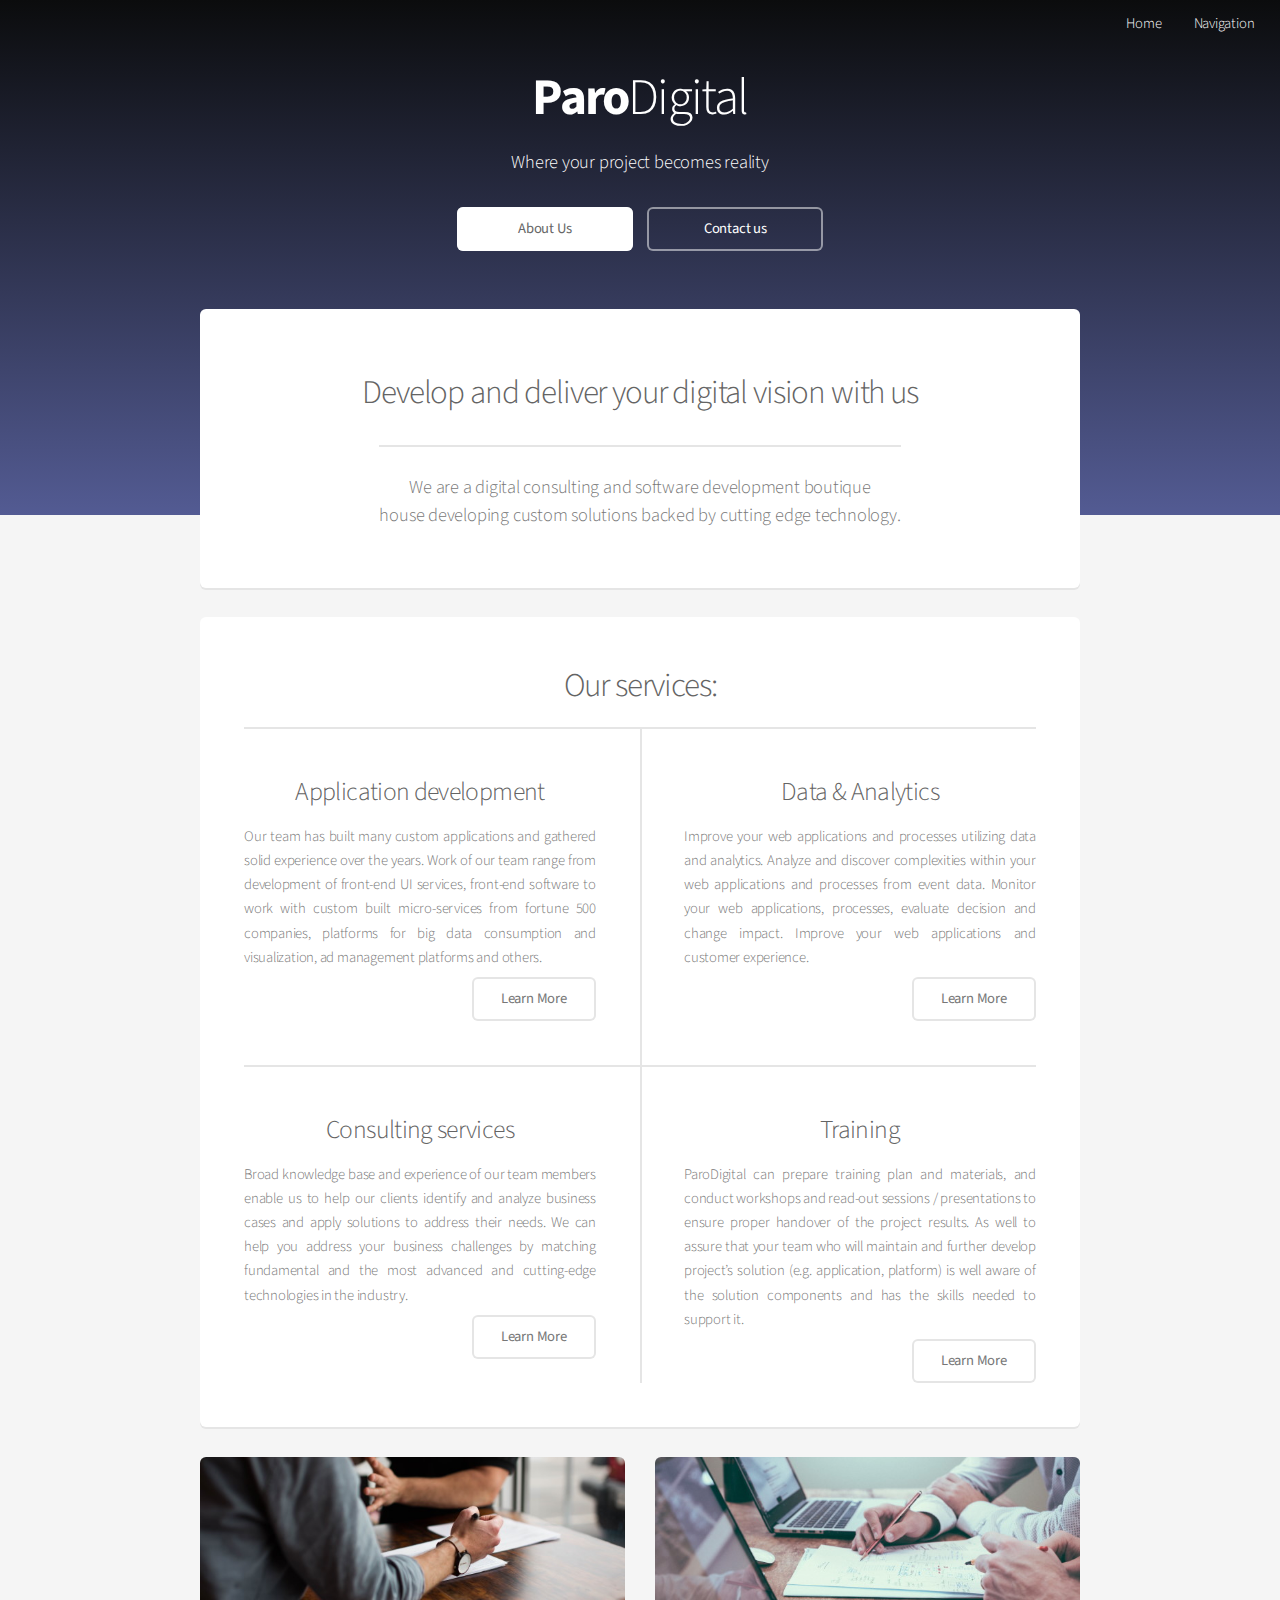
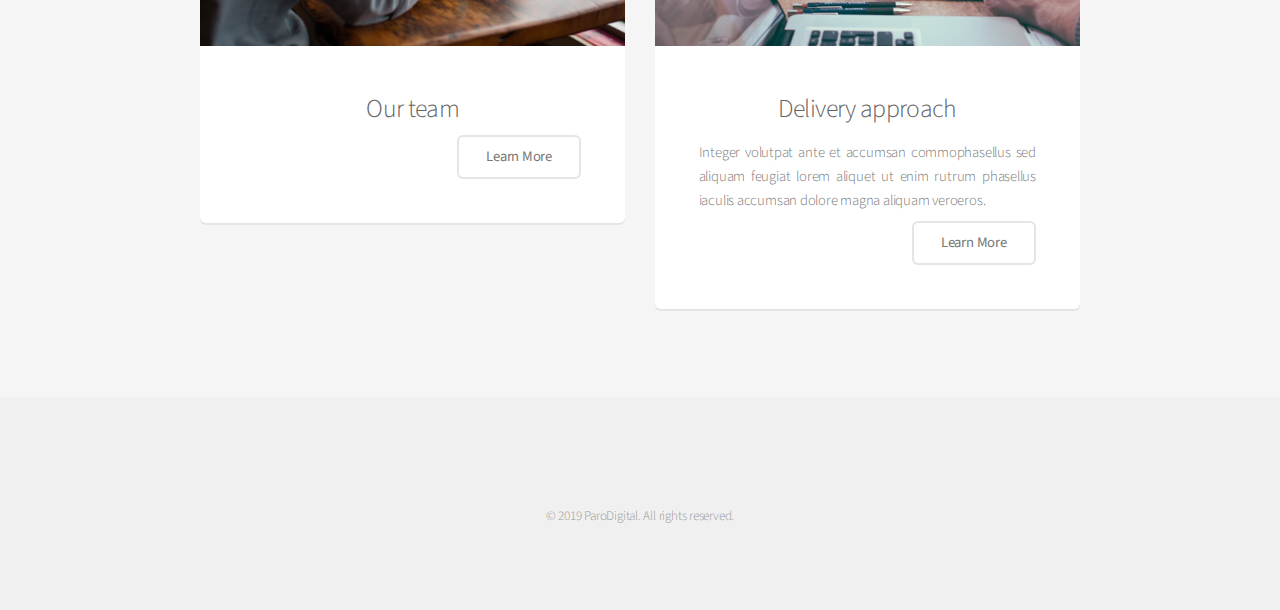
<file: index.html>
<!doctype html>
<html data-n-head-ssr>
  <head>
    <title>ParoDigital</title>
    <meta charset="utf-8">
    <meta name="viewport" content="width=device-width,initial-scale=1,user-scalable=no">
    <link rel="apple-touch-icon" sizes="57x57" href="/apple-icon-57x57.png">
    <link rel="apple-touch-icon" sizes="60x60" href="/apple-icon-60x60.png">
    <link rel="apple-touch-icon" sizes="72x72" href="/apple-icon-72x72.png">
    <link rel="apple-touch-icon" sizes="76x76" href="/apple-icon-76x76.png">
    <link rel="apple-touch-icon" sizes="114x114" href="/apple-icon-114x114.png">
    <link rel="apple-touch-icon" sizes="120x120" href="/apple-icon-120x120.png">
    <link rel="apple-touch-icon" sizes="144x144" href="/apple-icon-144x144.png">
    <link rel="apple-touch-icon" sizes="152x152" href="/apple-icon-152x152.png">
    <link rel="apple-touch-icon" sizes="180x180" href="/apple-icon-180x180.png">
    <link rel="icon" type="image/png" sizes="192x192" href="/android-icon-192x192.png">
    <link rel="icon" type="image/png" sizes="32x32" href="/favicon-32x32.png">
    <link rel="icon" type="image/png" sizes="96x96" href="/favicon-96x96.png">
    <link rel="icon" type="image/png" sizes="16x16" href="/favicon-16x16.png">
    <link rel="manifest" href="/manifest.json">
    <meta name="msapplication-TileColor" content="#ffffff">
    <meta name="msapplication-TileImage" content="/ms-icon-144x144.png">
    <meta name="theme-color" content="#ffffff">
    <meta data-n-head="ssr" charset="utf-8"><meta data-n-head="ssr" name="viewport" content="width=device-width,initial-scale=1"><link rel="preload" href="/_nuxt/17f1560e85770f27fc43.js" as="script"><link rel="preload" href="/_nuxt/037baed85ff04e2a85e9.js" as="script"><link rel="preload" href="/_nuxt/7b5cd2d42faa248defed.js" as="script"><link rel="preload" href="/_nuxt/5004c43540aa52e045b7.js" as="script"><style data-vue-ssr-id="199cdc7e:0 199cdc7e:1 3191d5ad:0 2e107364:0 2632789e:0">@import url(https://fonts.googleapis.com/css?family=Source+Sans+Pro:300,400,300italic,400italic);
a,abbr,acronym,address,applet,article,aside,audio,b,big,blockquote,body,canvas,caption,center,cite,code,dd,del,details,dfn,div,dl,dt,em,embed,fieldset,figcaption,figure,footer,form,h1,h2,h3,h4,h5,h6,header,hgroup,html,i,iframe,img,ins,kbd,label,legend,li,mark,menu,nav,object,ol,output,p,pre,q,ruby,s,samp,section,small,span,strike,strong,sub,summary,sup,table,tbody,td,tfoot,th,thead,time,tr,tt,u,ul,var,video{margin:0;padding:0;border:0;font-size:100%;font:inherit;vertical-align:baseline}article,aside,details,figcaption,figure,footer,header,hgroup,menu,nav,section{display:block}body{line-height:1}ol,ul{list-style:none}blockquote,q{quotes:none}blockquote:after,blockquote:before,q:after,q:before{content:"";content:none}table{border-collapse:collapse;border-spacing:0}body{-webkit-text-size-adjust:none}mark{background-color:transparent;color:inherit}input::-moz-focus-inner{border:0;padding:0}input,select,textarea{-moz-appearance:none;-webkit-appearance:none;-ms-appearance:none;appearance:none}@-ms-viewport{width:device-width}body{-ms-overflow-style:scrollbar}@media screen and (max-width:480px){body,html{min-width:320px}}html{box-sizing:border-box}*,:after,:before{box-sizing:inherit}body{background:#f5f5f5}body,input,select,textarea{color:#777;font-family:Source Sans Pro,sans-serif;font-size:16pt;font-weight:300;line-height:1.65em;letter-spacing:-.015em}a{transition:color .2s ease-in-out,border-bottom-color .2s ease-in-out;border-bottom:1px dotted;color:#e89980;text-decoration:none}a:hover{border-bottom-color:transparent}b,strong{color:#646464;font-weight:400}em,i{font-style:italic}p{margin:0 0 2em}h1,h2,h3,h4,h5,h6{color:#646464;font-weight:300;line-height:1em;margin:0 0 .5em}h1 a,h2 a,h3 a,h4 a,h5 a,h6 a{color:inherit;text-decoration:none}h2{font-size:2.25em;letter-spacing:-.035em}h2,h3{line-height:1.5em}h3{font-size:1.75em;letter-spacing:-.025em}h4{font-size:1.1em}h4,h5{line-height:1.5em;letter-spacing:0}h5{font-size:.9em}h6{font-size:.7em;line-height:1.5em;letter-spacing:0}sub{top:.5em}sub,sup{font-size:.8em;position:relative}sup{top:-.5em}hr{border:0;border-bottom:2px solid #e5e5e5;margin:2em 0}hr.major{margin:3em 0}blockquote{border-left:4px solid #e5e5e5;font-style:italic;margin:0 0 2em;padding:.5em 0 .5em 2em}pre{-webkit-overflow-scrolling:touch;line-height:1.75em;margin:0 0 2em;overflow-x:auto;padding:1em 1.5em}code,pre{background:#f8f8f8;border-radius:6px;border:1px solid #e5e5e5;font-family:monospace;font-size:.9em}code{margin:0 .25em;padding:.25em .65em}.align-left{text-align:left}.align-center{text-align:center}.align-right{text-align:right}.row{display:flex;flex-wrap:wrap;align-items:stretch}.row,.row>*{box-sizing:border-box}.row.gtr-uniform>*>:last-child{margin-bottom:0}.row.aln-left{justify-content:flex-start}.row.aln-center{justify-content:center}.row.aln-right{justify-content:flex-end}.row.aln-top{align-items:flex-start}.row.aln-middle{align-items:center}.row.aln-bottom{align-items:flex-end}.row>.imp{order:-1}.row>.col-1{width:8.33333%}.row>.off-1{margin-left:8.33333%}.row>.col-2{width:16.66667%}.row>.off-2{margin-left:16.66667%}.row>.col-3{width:25%}.row>.off-3{margin-left:25%}.row>.col-4{width:33.33333%}.row>.off-4{margin-left:33.33333%}.row>.col-5{width:41.66667%}.row>.off-5{margin-left:41.66667%}.row>.col-6{width:50%}.row>.off-6{margin-left:50%}.row>.col-7{width:58.33333%}.row>.off-7{margin-left:58.33333%}.row>.col-8{width:66.66667%}.row>.off-8{margin-left:66.66667%}.row>.col-9{width:75%}.row>.off-9{margin-left:75%}.row>.col-10{width:83.33333%}.row>.off-10{margin-left:83.33333%}.row>.col-11{width:91.66667%}.row>.off-11{margin-left:91.66667%}.row>.col-12{width:100%}.row>.off-12{margin-left:100%}.row.gtr-0{margin-top:0;margin-left:0}.row.gtr-0>*{padding:0}.row.gtr-0.gtr-uniform{margin-top:0}.row.gtr-0.gtr-uniform>*{padding-top:0}.row.gtr-25{margin-top:0;margin-left:-.5em}.row.gtr-25>*{padding:0 0 0 .5em}.row.gtr-25.gtr-uniform{margin-top:-.5em}.row.gtr-25.gtr-uniform>*{padding-top:.5em}.row.gtr-50{margin-top:0;margin-left:-1em}.row.gtr-50>*{padding:0 0 0 1em}.row.gtr-50.gtr-uniform{margin-top:-1em}.row.gtr-50.gtr-uniform>*{padding-top:1em}.row{margin-top:0;margin-left:-2em}.row>*{padding:0 0 0 2em}.row.gtr-uniform{margin-top:-2em}.row.gtr-uniform>*{padding-top:2em}.row.gtr-150{margin-top:0;margin-left:-3em}.row.gtr-150>*{padding:0 0 0 3em}.row.gtr-150.gtr-uniform{margin-top:-3em}.row.gtr-150.gtr-uniform>*{padding-top:3em}.row.gtr-200{margin-top:0;margin-left:-4em}.row.gtr-200>*{padding:0 0 0 4em}.row.gtr-200.gtr-uniform{margin-top:-4em}.row.gtr-200.gtr-uniform>*{padding-top:4em}@media screen and (max-width:1680px){.row{display:flex;flex-wrap:wrap;align-items:stretch}.row,.row>*{box-sizing:border-box}.row.gtr-uniform>*>:last-child{margin-bottom:0}.row.aln-left{justify-content:flex-start}.row.aln-center{justify-content:center}.row.aln-right{justify-content:flex-end}.row.aln-top{align-items:flex-start}.row.aln-middle{align-items:center}.row.aln-bottom{align-items:flex-end}.row>.imp-wide{order:-1}.row>.col-1-wide{width:8.33333%}.row>.off-1-wide{margin-left:8.33333%}.row>.col-2-wide{width:16.66667%}.row>.off-2-wide{margin-left:16.66667%}.row>.col-3-wide{width:25%}.row>.off-3-wide{margin-left:25%}.row>.col-4-wide{width:33.33333%}.row>.off-4-wide{margin-left:33.33333%}.row>.col-5-wide{width:41.66667%}.row>.off-5-wide{margin-left:41.66667%}.row>.col-6-wide{width:50%}.row>.off-6-wide{margin-left:50%}.row>.col-7-wide{width:58.33333%}.row>.off-7-wide{margin-left:58.33333%}.row>.col-8-wide{width:66.66667%}.row>.off-8-wide{margin-left:66.66667%}.row>.col-9-wide{width:75%}.row>.off-9-wide{margin-left:75%}.row>.col-10-wide{width:83.33333%}.row>.off-10-wide{margin-left:83.33333%}.row>.col-11-wide{width:91.66667%}.row>.off-11-wide{margin-left:91.66667%}.row>.col-12-wide{width:100%}.row>.off-12-wide{margin-left:100%}.row.gtr-0{margin-top:0;margin-left:0}.row.gtr-0>*{padding:0}.row.gtr-0.gtr-uniform{margin-top:0}.row.gtr-0.gtr-uniform>*{padding-top:0}.row.gtr-25{margin-top:0;margin-left:-.5em}.row.gtr-25>*{padding:0 0 0 .5em}.row.gtr-25.gtr-uniform{margin-top:-.5em}.row.gtr-25.gtr-uniform>*{padding-top:.5em}.row.gtr-50{margin-top:0;margin-left:-1em}.row.gtr-50>*{padding:0 0 0 1em}.row.gtr-50.gtr-uniform{margin-top:-1em}.row.gtr-50.gtr-uniform>*{padding-top:1em}.row{margin-top:0;margin-left:-2em}.row>*{padding:0 0 0 2em}.row.gtr-uniform{margin-top:-2em}.row.gtr-uniform>*{padding-top:2em}.row.gtr-150{margin-top:0;margin-left:-3em}.row.gtr-150>*{padding:0 0 0 3em}.row.gtr-150.gtr-uniform{margin-top:-3em}.row.gtr-150.gtr-uniform>*{padding-top:3em}.row.gtr-200{margin-top:0;margin-left:-4em}.row.gtr-200>*{padding:0 0 0 4em}.row.gtr-200.gtr-uniform{margin-top:-4em}.row.gtr-200.gtr-uniform>*{padding-top:4em}}@media screen and (max-width:1280px){.row{display:flex;flex-wrap:wrap;align-items:stretch}.row,.row>*{box-sizing:border-box}.row.gtr-uniform>*>:last-child{margin-bottom:0}.row.aln-left{justify-content:flex-start}.row.aln-center{justify-content:center}.row.aln-right{justify-content:flex-end}.row.aln-top{align-items:flex-start}.row.aln-middle{align-items:center}.row.aln-bottom{align-items:flex-end}.row>.imp-normal{order:-1}.row>.col-1-normal{width:8.33333%}.row>.off-1-normal{margin-left:8.33333%}.row>.col-2-normal{width:16.66667%}.row>.off-2-normal{margin-left:16.66667%}.row>.col-3-normal{width:25%}.row>.off-3-normal{margin-left:25%}.row>.col-4-normal{width:33.33333%}.row>.off-4-normal{margin-left:33.33333%}.row>.col-5-normal{width:41.66667%}.row>.off-5-normal{margin-left:41.66667%}.row>.col-6-normal{width:50%}.row>.off-6-normal{margin-left:50%}.row>.col-7-normal{width:58.33333%}.row>.off-7-normal{margin-left:58.33333%}.row>.col-8-normal{width:66.66667%}.row>.off-8-normal{margin-left:66.66667%}.row>.col-9-normal{width:75%}.row>.off-9-normal{margin-left:75%}.row>.col-10-normal{width:83.33333%}.row>.off-10-normal{margin-left:83.33333%}.row>.col-11-normal{width:91.66667%}.row>.off-11-normal{margin-left:91.66667%}.row>.col-12-normal{width:100%}.row>.off-12-normal{margin-left:100%}.row.gtr-0{margin-top:0;margin-left:0}.row.gtr-0>*{padding:0}.row.gtr-0.gtr-uniform{margin-top:0}.row.gtr-0.gtr-uniform>*{padding-top:0}.row.gtr-25{margin-top:0;margin-left:-.5em}.row.gtr-25>*{padding:0 0 0 .5em}.row.gtr-25.gtr-uniform{margin-top:-.5em}.row.gtr-25.gtr-uniform>*{padding-top:.5em}.row.gtr-50{margin-top:0;margin-left:-1em}.row.gtr-50>*{padding:0 0 0 1em}.row.gtr-50.gtr-uniform{margin-top:-1em}.row.gtr-50.gtr-uniform>*{padding-top:1em}.row{margin-top:0;margin-left:-2em}.row>*{padding:0 0 0 2em}.row.gtr-uniform{margin-top:-2em}.row.gtr-uniform>*{padding-top:2em}.row.gtr-150{margin-top:0;margin-left:-3em}.row.gtr-150>*{padding:0 0 0 3em}.row.gtr-150.gtr-uniform{margin-top:-3em}.row.gtr-150.gtr-uniform>*{padding-top:3em}.row.gtr-200{margin-top:0;margin-left:-4em}.row.gtr-200>*{padding:0 0 0 4em}.row.gtr-200.gtr-uniform{margin-top:-4em}.row.gtr-200.gtr-uniform>*{padding-top:4em}}@media screen and (max-width:980px){.row{display:flex;flex-wrap:wrap;align-items:stretch}.row,.row>*{box-sizing:border-box}.row.gtr-uniform>*>:last-child{margin-bottom:0}.row.aln-left{justify-content:flex-start}.row.aln-center{justify-content:center}.row.aln-right{justify-content:flex-end}.row.aln-top{align-items:flex-start}.row.aln-middle{align-items:center}.row.aln-bottom{align-items:flex-end}.row>.imp-narrow{order:-1}.row>.col-1-narrow{width:8.33333%}.row>.off-1-narrow{margin-left:8.33333%}.row>.col-2-narrow{width:16.66667%}.row>.off-2-narrow{margin-left:16.66667%}.row>.col-3-narrow{width:25%}.row>.off-3-narrow{margin-left:25%}.row>.col-4-narrow{width:33.33333%}.row>.off-4-narrow{margin-left:33.33333%}.row>.col-5-narrow{width:41.66667%}.row>.off-5-narrow{margin-left:41.66667%}.row>.col-6-narrow{width:50%}.row>.off-6-narrow{margin-left:50%}.row>.col-7-narrow{width:58.33333%}.row>.off-7-narrow{margin-left:58.33333%}.row>.col-8-narrow{width:66.66667%}.row>.off-8-narrow{margin-left:66.66667%}.row>.col-9-narrow{width:75%}.row>.off-9-narrow{margin-left:75%}.row>.col-10-narrow{width:83.33333%}.row>.off-10-narrow{margin-left:83.33333%}.row>.col-11-narrow{width:91.66667%}.row>.off-11-narrow{margin-left:91.66667%}.row>.col-12-narrow{width:100%}.row>.off-12-narrow{margin-left:100%}.row.gtr-0{margin-top:0;margin-left:0}.row.gtr-0>*{padding:0}.row.gtr-0.gtr-uniform{margin-top:0}.row.gtr-0.gtr-uniform>*{padding-top:0}.row.gtr-25{margin-top:0;margin-left:-.5em}.row.gtr-25>*{padding:0 0 0 .5em}.row.gtr-25.gtr-uniform{margin-top:-.5em}.row.gtr-25.gtr-uniform>*{padding-top:.5em}.row.gtr-50{margin-top:0;margin-left:-1em}.row.gtr-50>*{padding:0 0 0 1em}.row.gtr-50.gtr-uniform{margin-top:-1em}.row.gtr-50.gtr-uniform>*{padding-top:1em}.row{margin-top:0;margin-left:-2em}.row>*{padding:0 0 0 2em}.row.gtr-uniform{margin-top:-2em}.row.gtr-uniform>*{padding-top:2em}.row.gtr-150{margin-top:0;margin-left:-3em}.row.gtr-150>*{padding:0 0 0 3em}.row.gtr-150.gtr-uniform{margin-top:-3em}.row.gtr-150.gtr-uniform>*{padding-top:3em}.row.gtr-200{margin-top:0;margin-left:-4em}.row.gtr-200>*{padding:0 0 0 4em}.row.gtr-200.gtr-uniform{margin-top:-4em}.row.gtr-200.gtr-uniform>*{padding-top:4em}}@media screen and (max-width:840px){.row{display:flex;flex-wrap:wrap;align-items:stretch}.row,.row>*{box-sizing:border-box}.row.gtr-uniform>*>:last-child{margin-bottom:0}.row.aln-left{justify-content:flex-start}.row.aln-center{justify-content:center}.row.aln-right{justify-content:flex-end}.row.aln-top{align-items:flex-start}.row.aln-middle{align-items:center}.row.aln-bottom{align-items:flex-end}.row>.imp-narrower{order:-1}.row>.col-1-narrower{width:8.33333%}.row>.off-1-narrower{margin-left:8.33333%}.row>.col-2-narrower{width:16.66667%}.row>.off-2-narrower{margin-left:16.66667%}.row>.col-3-narrower{width:25%}.row>.off-3-narrower{margin-left:25%}.row>.col-4-narrower{width:33.33333%}.row>.off-4-narrower{margin-left:33.33333%}.row>.col-5-narrower{width:41.66667%}.row>.off-5-narrower{margin-left:41.66667%}.row>.col-6-narrower{width:50%}.row>.off-6-narrower{margin-left:50%}.row>.col-7-narrower{width:58.33333%}.row>.off-7-narrower{margin-left:58.33333%}.row>.col-8-narrower{width:66.66667%}.row>.off-8-narrower{margin-left:66.66667%}.row>.col-9-narrower{width:75%}.row>.off-9-narrower{margin-left:75%}.row>.col-10-narrower{width:83.33333%}.row>.off-10-narrower{margin-left:83.33333%}.row>.col-11-narrower{width:91.66667%}.row>.off-11-narrower{margin-left:91.66667%}.row>.col-12-narrower{width:100%}.row>.off-12-narrower{margin-left:100%}.row.gtr-0{margin-top:0;margin-left:0}.row.gtr-0>*{padding:0}.row.gtr-0.gtr-uniform{margin-top:0}.row.gtr-0.gtr-uniform>*{padding-top:0}.row.gtr-25{margin-top:0;margin-left:-.5em}.row.gtr-25>*{padding:0 0 0 .5em}.row.gtr-25.gtr-uniform{margin-top:-.5em}.row.gtr-25.gtr-uniform>*{padding-top:.5em}.row.gtr-50{margin-top:0;margin-left:-1em}.row.gtr-50>*{padding:0 0 0 1em}.row.gtr-50.gtr-uniform{margin-top:-1em}.row.gtr-50.gtr-uniform>*{padding-top:1em}.row{margin-top:0;margin-left:-2em}.row>*{padding:0 0 0 2em}.row.gtr-uniform{margin-top:-2em}.row.gtr-uniform>*{padding-top:2em}.row.gtr-150{margin-top:0;margin-left:-3em}.row.gtr-150>*{padding:0 0 0 3em}.row.gtr-150.gtr-uniform{margin-top:-3em}.row.gtr-150.gtr-uniform>*{padding-top:3em}.row.gtr-200{margin-top:0;margin-left:-4em}.row.gtr-200>*{padding:0 0 0 4em}.row.gtr-200.gtr-uniform{margin-top:-4em}.row.gtr-200.gtr-uniform>*{padding-top:4em}}@media screen and (max-width:736px){.row{display:flex;flex-wrap:wrap;align-items:stretch}.row,.row>*{box-sizing:border-box}.row.gtr-uniform>*>:last-child{margin-bottom:0}.row.aln-left{justify-content:flex-start}.row.aln-center{justify-content:center}.row.aln-right{justify-content:flex-end}.row.aln-top{align-items:flex-start}.row.aln-middle{align-items:center}.row.aln-bottom{align-items:flex-end}.row>.imp-mobile{order:-1}.row>.col-1-mobile{width:8.33333%}.row>.off-1-mobile{margin-left:8.33333%}.row>.col-2-mobile{width:16.66667%}.row>.off-2-mobile{margin-left:16.66667%}.row>.col-3-mobile{width:25%}.row>.off-3-mobile{margin-left:25%}.row>.col-4-mobile{width:33.33333%}.row>.off-4-mobile{margin-left:33.33333%}.row>.col-5-mobile{width:41.66667%}.row>.off-5-mobile{margin-left:41.66667%}.row>.col-6-mobile{width:50%}.row>.off-6-mobile{margin-left:50%}.row>.col-7-mobile{width:58.33333%}.row>.off-7-mobile{margin-left:58.33333%}.row>.col-8-mobile{width:66.66667%}.row>.off-8-mobile{margin-left:66.66667%}.row>.col-9-mobile{width:75%}.row>.off-9-mobile{margin-left:75%}.row>.col-10-mobile{width:83.33333%}.row>.off-10-mobile{margin-left:83.33333%}.row>.col-11-mobile{width:91.66667%}.row>.off-11-mobile{margin-left:91.66667%}.row>.col-12-mobile{width:100%}.row>.off-12-mobile{margin-left:100%}.row.gtr-0{margin-top:0;margin-left:0}.row.gtr-0>*{padding:0}.row.gtr-0.gtr-uniform{margin-top:0}.row.gtr-0.gtr-uniform>*{padding-top:0}.row.gtr-25{margin-top:0;margin-left:-.5em}.row.gtr-25>*{padding:0 0 0 .5em}.row.gtr-25.gtr-uniform{margin-top:-.5em}.row.gtr-25.gtr-uniform>*{padding-top:.5em}.row.gtr-50{margin-top:0;margin-left:-1em}.row.gtr-50>*{padding:0 0 0 1em}.row.gtr-50.gtr-uniform{margin-top:-1em}.row.gtr-50.gtr-uniform>*{padding-top:1em}.row{margin-top:0;margin-left:-2em}.row>*{padding:0 0 0 2em}.row.gtr-uniform{margin-top:-2em}.row.gtr-uniform>*{padding-top:2em}.row.gtr-150{margin-top:0;margin-left:-3em}.row.gtr-150>*{padding:0 0 0 3em}.row.gtr-150.gtr-uniform{margin-top:-3em}.row.gtr-150.gtr-uniform>*{padding-top:3em}.row.gtr-200{margin-top:0;margin-left:-4em}.row.gtr-200>*{padding:0 0 0 4em}.row.gtr-200.gtr-uniform{margin-top:-4em}.row.gtr-200.gtr-uniform>*{padding-top:4em}}@media screen and (max-width:480px){.row{display:flex;flex-wrap:wrap;align-items:stretch}.row,.row>*{box-sizing:border-box}.row.gtr-uniform>*>:last-child{margin-bottom:0}.row.aln-left{justify-content:flex-start}.row.aln-center{justify-content:center}.row.aln-right{justify-content:flex-end}.row.aln-top{align-items:flex-start}.row.aln-middle{align-items:center}.row.aln-bottom{align-items:flex-end}.row>.imp-mobilep{order:-1}.row>.col-1-mobilep{width:8.33333%}.row>.off-1-mobilep{margin-left:8.33333%}.row>.col-2-mobilep{width:16.66667%}.row>.off-2-mobilep{margin-left:16.66667%}.row>.col-3-mobilep{width:25%}.row>.off-3-mobilep{margin-left:25%}.row>.col-4-mobilep{width:33.33333%}.row>.off-4-mobilep{margin-left:33.33333%}.row>.col-5-mobilep{width:41.66667%}.row>.off-5-mobilep{margin-left:41.66667%}.row>.col-6-mobilep{width:50%}.row>.off-6-mobilep{margin-left:50%}.row>.col-7-mobilep{width:58.33333%}.row>.off-7-mobilep{margin-left:58.33333%}.row>.col-8-mobilep{width:66.66667%}.row>.off-8-mobilep{margin-left:66.66667%}.row>.col-9-mobilep{width:75%}.row>.off-9-mobilep{margin-left:75%}.row>.col-10-mobilep{width:83.33333%}.row>.off-10-mobilep{margin-left:83.33333%}.row>.col-11-mobilep{width:91.66667%}.row>.off-11-mobilep{margin-left:91.66667%}.row>.col-12-mobilep{width:100%}.row>.off-12-mobilep{margin-left:100%}.row.gtr-0{margin-top:0;margin-left:0}.row.gtr-0>*{padding:0}.row.gtr-0.gtr-uniform{margin-top:0}.row.gtr-0.gtr-uniform>*{padding-top:0}.row.gtr-25{margin-top:0;margin-left:-.5em}.row.gtr-25>*{padding:0 0 0 .5em}.row.gtr-25.gtr-uniform{margin-top:-.5em}.row.gtr-25.gtr-uniform>*{padding-top:.5em}.row.gtr-50{margin-top:0;margin-left:-1em}.row.gtr-50>*{padding:0 0 0 1em}.row.gtr-50.gtr-uniform{margin-top:-1em}.row.gtr-50.gtr-uniform>*{padding-top:1em}.row{margin-top:0;margin-left:-2em}.row>*{padding:0 0 0 2em}.row.gtr-uniform{margin-top:-2em}.row.gtr-uniform>*{padding-top:2em}.row.gtr-150{margin-top:0;margin-left:-3em}.row.gtr-150>*{padding:0 0 0 3em}.row.gtr-150.gtr-uniform{margin-top:-3em}.row.gtr-150.gtr-uniform>*{padding-top:3em}.row.gtr-200{margin-top:0;margin-left:-4em}.row.gtr-200>*{padding:0 0 0 4em}.row.gtr-200.gtr-uniform{margin-top:-4em}.row.gtr-200.gtr-uniform>*{padding-top:4em}}.container{margin:0 auto;max-width:calc(100% - 5em);width:60em}.container.xsmall{width:15em}.container.small{width:30em}.container.medium{width:45em}.container.large{width:75em}.container.xlarge{width:90em}.container.max{width:100%}@media screen and (max-width:840px){.container{width:100%!important}}@media screen and (max-width:736px){.container{max-width:100%}}article.special,section.special{text-align:center}header p{color:#999;position:relative;margin:0 0 1.5em;font-style:italic}header h2+p{font-size:1.25em;margin-top:-1em;line-height:1.5em}header h3+p{font-size:1.1em;margin-top:-.85em;line-height:1.5em}header h4+p,header h5+p,header h6+p{font-size:.8em;margin-top:-.5em;line-height:1.5em}header.major{padding:1em 0;text-align:center}header.major h2{margin:0}header.major p{display:inline-block;border-top:2px solid #e5e5e5;color:#777;margin:1.5em 0 0;padding:1.5em 0 0;font-style:normal}form{margin:0 0 2em}label{color:#646464;display:block;font-size:.9em;font-weight:300;margin:0 0 1em}input[type=email],input[type=password],input[type=text],select,textarea{-moz-appearance:none;-webkit-appearance:none;-ms-appearance:none;appearance:none;background-color:#f8f8f8;border-radius:6px;border:1px solid #e5e5e5;color:inherit;display:block;outline:0;padding:0 1em;text-decoration:none;width:100%}input[type=email]:invalid,input[type=password]:invalid,input[type=text]:invalid,select:invalid,textarea:invalid{box-shadow:none}input[type=email]:focus,input[type=password]:focus,input[type=text]:focus,select:focus,textarea:focus{border-color:#e89980;box-shadow:0 0 0 2px #e89980}select{background-image:url("data:image/svg+xml;charset=utf8,%3Csvg xmlns='http://www.w3.org/2000/svg' width='40' height='40' preserveAspectRatio='none' viewBox='0 0 40 40'%3E%3Cpath d='M9.4,12.3l10.4,10.4l10.4-10.4c0.2-0.2,0.5-0.4,0.9-0.4c0.3,0,0.6,0.1,0.9,0.4l3.3,3.3c0.2,0.2,0.4,0.5,0.4,0.9 c0,0.4-0.1,0.6-0.4,0.9L20.7,31.9c-0.2,0.2-0.5,0.4-0.9,0.4c-0.3,0-0.6-0.1-0.9-0.4L4.3,17.3c-0.2-0.2-0.4-0.5-0.4-0.9 c0-0.4,0.1-0.6,0.4-0.9l3.3-3.3c0.2-0.2,0.5-0.4,0.9-0.4S9.1,12.1,9.4,12.3z' fill='%23e5e5e5' /%3E%3C/svg%3E");background-size:1.25em;background-repeat:no-repeat;background-position:calc(100% - 1em) 50%;height:3em;padding-right:3em;text-overflow:ellipsis}select option{color:#777;background-color:#f5f5f5}select:focus::-ms-value{background-color:transparent}select::-ms-expand{display:none}input[type=email],input[type=password],input[type=text],select{height:3em}textarea{padding:.75em 1em}input[type=checkbox],input[type=radio]{-moz-appearance:none;-webkit-appearance:none;-ms-appearance:none;appearance:none;display:block;float:left;margin-right:-2em;opacity:0;width:1em;z-index:-1}input[type=checkbox]+label,input[type=radio]+label{text-decoration:none;color:#777;cursor:pointer;display:inline-block;font-size:1em;font-weight:300;padding-left:2.55em;padding-right:.75em;position:relative}input[type=checkbox]+label:before,input[type=radio]+label:before{-moz-osx-font-smoothing:grayscale;-webkit-font-smoothing:antialiased;font-style:normal;font-feature-settings:normal;font-variant:normal;text-rendering:auto;line-height:1;text-transform:none!important;font-family:Font Awesome\ 5 Free;font-weight:900;background:#f8f8f8;border-radius:6px;border:1px solid #e5e5e5;content:"";display:inline-block;font-size:.8em;height:2.25em;left:0;line-height:2.25em;position:absolute;text-align:center;top:0;width:2.25em}input[type=checkbox]:checked+label:before,input[type=radio]:checked+label:before{background:#666;border-color:#666;color:#fff;content:"\f00c"}input[type=checkbox]:focus+label:before,input[type=radio]:focus+label:before{border-color:#e89980;box-shadow:0 0 0 1px #e89980}input[type=checkbox]+label:before{border-radius:6px}input[type=radio]+label:before{border-radius:100%}::-webkit-input-placeholder{color:#999!important;opacity:1}:-moz-placeholder,::-moz-placeholder{color:#999!important;opacity:1}:-ms-input-placeholder{color:#999!important;opacity:1}.box{background:#fff;border-radius:6px;box-shadow:0 2px 0 0 #e5e5e5;margin:0 0 2em;padding:3em}.box>:last-child{margin-bottom:0}.box.alt{background:none!important;border-radius:0!important;box-shadow:none!important;margin:0 0 2em;padding:0!important}.box.features .features-row{border-top:2px solid #e5e5e5;position:relative}.box.features .features-row:after{clear:both;content:"";display:block}.box.features .features-row section{float:left;padding:3em;width:50%}.box.features .features-row section :last-child{margin-bottom:0}.box.features .features-row section:nth-child(2n){padding-right:0}.box.features .features-row section:nth-child(2n):before{background:#e5e5e5;content:"";display:block;height:100%;margin-left:-3em;position:absolute;top:0;width:2px}.box.features .features-row section:nth-child(2n-1){padding-left:0}.box.features .features-row:first-child{border-top:0}.box.features .features-row:first-child section{padding-top:0}.box.features .features-row:last-child,.box.features .features-row:last-child section{padding-bottom:0}.box.special{text-align:center}.box .image.featured{border-radius:0;display:block;margin:3em 0 3em -3em;position:relative;width:calc(100% + 6em)}.box .image.featured img{border-radius:0;display:block;width:100%}.box .image.featured:first-child{border-radius:6px 6px 0 0;margin-bottom:3em;margin-top:-3em}.box .image.featured:first-child img{border-radius:6px 6px 0 0}.box .image.featured:last-child{border-radius:0 0 6px 6px;margin-bottom:-3em;margin-top:3em}.box .image.featured:last-child img{border-radius:0 0 6px 6px}.icon{text-decoration:none;border-bottom:none;position:relative}.icon:before{-moz-osx-font-smoothing:grayscale;-webkit-font-smoothing:antialiased;display:inline-block;font-style:normal;font-feature-settings:normal;font-variant:normal;text-rendering:auto;line-height:1;text-transform:none!important;font-family:Font Awesome\ 5 Free;font-weight:400}.icon>.label{display:none}.icon:before{line-height:inherit}.icon.solid:before{font-weight:900}.icon.brands:before{font-family:Font Awesome\ 5 Brands}.icon.major{background:#666;border-radius:100%;color:#fff;cursor:default;display:inline-block;height:5.5em;line-height:5.5em;margin:0 0 2em;width:5.5em}.icon.major:before{font-size:2.5em}.icon.major.accent1{background:#666;color:#fff}.icon.major.accent2{background:#e89980;color:#fff}.icon.major.accent3{background:#7fcdb8;color:#fff}.icon.major.accent4{background:#90b0ba;color:#fff}.icon.major.accent5{background:#e5cb95;color:#fff}.icon.major.accent6{background:#323552;color:#fff}.image{border-radius:6px;border:0;display:inline-block;position:relative}.image img{border-radius:6px;display:block}.image.left{float:left;padding:0 1.5em 1em 0;top:.25em}.image.right{float:right;padding:0 0 1em 1.5em;top:.25em}.image.fit{margin:0 0 2em}.image.fit,.image.fit img{display:block;width:100%}ol{list-style:decimal;margin:0 0 2em;padding-left:1.25em}ol li{padding-left:.25em}ul{list-style:disc;margin:0 0 2em;padding-left:1em}ul li{padding-left:.5em}ul.alt{list-style:none;padding-left:0}ul.alt li{border-top:1px solid #e5e5e5;padding:.5em 0}ul.alt li:first-child{border-top:0;padding-top:0}ul.icons{cursor:default;list-style:none;padding-left:0}ul.icons li{display:inline-block;padding:0 1.25em 0 0}ul.icons li:last-child{padding-right:0}ul.icons li .icon{color:inherit}ul.icons li .icon:before{font-size:1.75em}dl{margin:0 0 2em}ul.actions{display:-moz-flex;display:-ms-flex;display:flex;cursor:default;list-style:none;margin-left:-1em;padding-left:0}ul.actions li{padding:0 0 0 1em;vertical-align:middle}ul.actions.special{-moz-justify-content:center;-ms-justify-content:center;justify-content:center;width:100%;margin-left:0}ul.actions.special li:first-child{padding-left:0}ul.actions.stacked{-moz-flex-direction:column;flex-direction:column;margin-left:0}ul.actions.stacked li{padding:1.3em 0 0}ul.actions.stacked li:first-child{padding-top:0}ul.actions.fit{width:calc(100% + 1em)}ul.actions.fit li{-moz-flex-grow:1;-ms-flex-grow:1;flex-grow:1;-ms-flex-shrink:1;flex-shrink:1;width:100%}ul.actions.fit.stacked,ul.actions.fit li>*{width:100%}@media screen and (max-width:480px){ul.actions:not(.fixed){-moz-flex-direction:column;flex-direction:column;margin-left:0;width:100%!important}ul.actions:not(.fixed) li{-moz-flex-grow:1;-ms-flex-grow:1;flex-grow:1;-ms-flex-shrink:1;flex-shrink:1;padding:1em 0 0;text-align:center;width:100%}ul.actions:not(.fixed) li>*{width:100%}ul.actions:not(.fixed) li:first-child{padding-top:0}ul.actions:not(.fixed) li .button,ul.actions:not(.fixed) li button,ul.actions:not(.fixed) li input[type=button],ul.actions:not(.fixed) li input[type=reset],ul.actions:not(.fixed) li input[type=submit]{width:100%}ul.actions:not(.fixed) li .button.icon:before,ul.actions:not(.fixed) li button.icon:before,ul.actions:not(.fixed) li input[type=button].icon:before,ul.actions:not(.fixed) li input[type=reset].icon:before,ul.actions:not(.fixed) li input[type=submit].icon:before{margin-left:-.5em}}.table-wrapper{-webkit-overflow-scrolling:touch;overflow-x:auto}table{margin:0 0 2em;width:100%}table tbody tr{border:1px solid #e5e5e5;border-left:0;border-right:0}table tbody tr:nth-child(odd){background-color:#f8f8f8}table td{padding:.75em}table th{color:#646464;font-size:.9em;font-weight:300;padding:0 .75em .75em;text-align:left}table thead{border-bottom:2px solid #e5e5e5}table tfoot{border-top:2px solid #e5e5e5}table.alt{border-collapse:separate}table.alt tbody tr td{border-color:#e5e5e5;border-style:solid;border-width:0 1px 1px 0}table.alt tbody tr td:first-child{border-left-width:1px}table.alt tbody tr:first-child td{border-top-width:1px}table.alt thead{border-bottom:0}table.alt tfoot{border-top:0}.button,input[type=button],input[type=reset],input[type=submit]{-moz-appearance:none;-webkit-appearance:none;-ms-appearance:none;appearance:none;transition:background-color .2s ease-in-out,color .2s ease-in-out;background-color:#666;border-radius:6px;border:0;color:#fff;cursor:pointer;display:inline-block;font-weight:400;height:3em;line-height:3em;padding:0 2em;text-align:center;text-decoration:none;white-space:nowrap}.button:hover,input[type=button]:hover,input[type=reset]:hover,input[type=submit]:hover{background-color:#737373}.button:active,input[type=button]:active,input[type=reset]:active,input[type=submit]:active{background-color:#595959}.button.icon,input[type=button].icon,input[type=reset].icon,input[type=submit].icon{padding-left:1.35em}.button.icon:before,input[type=button].icon:before,input[type=reset].icon:before,input[type=submit].icon:before{margin-right:.5em}.button.fit,input[type=button].fit,input[type=reset].fit,input[type=submit].fit{width:100%}.button.small,input[type=button].small,input[type=reset].small,input[type=submit].small{font-size:.8em;height:2.7em;line-height:2.7em}.button.large,input[type=button].large,input[type=reset].large,input[type=submit].large{font-size:1.25em;height:2.7em;line-height:2.7em}.button.alt,input[type=button].alt,input[type=reset].alt,input[type=submit].alt{background-color:transparent;box-shadow:inset 0 0 0 2px #e5e5e5;color:#777}.button.alt:hover,input[type=button].alt:hover,input[type=reset].alt:hover,input[type=submit].alt:hover{background-color:#f8f8f8}.button.alt:active,input[type=button].alt:active,input[type=reset].alt:active,input[type=submit].alt:active{background-color:#f0f0f0}.button.alt.icon:before,input[type=button].alt.icon:before,input[type=reset].alt.icon:before,input[type=submit].alt.icon:before{color:#999}.button.primary,input[type=button].primary,input[type=reset].primary,input[type=submit].primary{background-color:#e89980;color:#fff!important}.button.primary:hover,input[type=button].primary:hover,input[type=reset].primary:hover,input[type=submit].primary:hover{background-color:#ecaa96}.button.primary:active,input[type=button].primary:active,input[type=reset].primary:active,input[type=submit].primary:active{background-color:#e4886a}.button.disabled,.button:disabled,input[type=button].disabled,input[type=button]:disabled,input[type=reset].disabled,input[type=reset]:disabled,input[type=submit].disabled,input[type=submit]:disabled{background-color:#777!important;box-shadow:inset 0 -.15em 0 0 rgba(0,0,0,.15);color:#f5f5f5!important;cursor:default;opacity:.25}#page-wrapper{padding-top:3em}body.landing #page-wrapper{padding-top:0}@-webkit-keyframes reveal-header{0%{top:-5em}to{top:0}}@keyframes reveal-header{0%{top:-5em}to{top:0}}#header{background:#444;color:#bbb;cursor:default;height:3.25em;left:0;line-height:3.25em;position:fixed;top:0;width:100%;z-index:10000}#header h1{color:inherit;height:inherit;left:1.25em;line-height:inherit;margin:0;padding:0;position:absolute;top:0}#header h1 a{color:#fff;font-weight:400;border:0}#header nav{height:inherit;line-height:inherit;position:absolute;right:.75em;top:0;vertical-align:middle}#header nav>ul{list-style:none;margin:0;padding-left:0}#header nav>ul>li{display:inline-block;padding-left:0}#header nav>ul>li>ul{display:none}#header nav>ul>li a{display:inline-block;height:2em;line-height:1.95em;padding:0 1em;border-radius:6px}#header nav>ul>li a:not(.button){color:#fff;display:inline-block;text-decoration:none;border:0}#header nav>ul>li a:not(.button).icon:before{color:#999;margin-right:.5em}#header nav>ul>li:first-child{margin-left:0}#header nav>ul>li.active a:not(.button){background-color:hsla(0,0%,60%,.25)}#header nav>ul>li .button{margin:0 0 0 .5em;position:relative}#header .button,#header input[type=button],#header input[type=reset],#header input[type=submit]{background-color:transparent;box-shadow:inset 0 0 0 2px #999;color:#fff}#header .button:hover,#header input[type=button]:hover,#header input[type=reset]:hover,#header input[type=submit]:hover{background-color:hsla(0,0%,60%,.25)}#header .button:active,#header input[type=button]:active,#header input[type=reset]:active,#header input[type=submit]:active{background-color:hsla(0,0%,60%,.5)}#header .container{position:relative}#header .container h1{left:0}#header .container nav{right:0}#header.reveal{-webkit-animation:reveal-header .5s;animation:reveal-header .5s}#header.alt{-webkit-animation:none;animation:none;background:none;position:absolute}#header.alt,#header.alt nav>ul>li a:not(.button).icon:before{color:hsla(0,0%,100%,.75)}#header.alt nav>ul>li.active a:not(.button){background-color:hsla(0,0%,100%,.2)}#header.alt .button,#header.alt input[type=button],#header.alt input[type=reset],#header.alt input[type=submit]{box-shadow:inset 0 0 0 2px hsla(0,0%,100%,.5)}#header.alt .button:hover,#header.alt input[type=button]:hover,#header.alt input[type=reset]:hover,#header.alt input[type=submit]:hover{background-color:hsla(0,0%,100%,.1)}#header.alt .button:active,#header.alt input[type=button]:active,#header.alt input[type=reset]:active,#header.alt input[type=submit]:active{background-color:hsla(0,0%,100%,.2)}.dropotron{background:#fff;border-radius:6px;box-shadow:0 2px 0 0 rgba(0,0,0,.065),inset 0 -1px 0 0 #fff,inset 0 0 0 1px hsla(0,0%,89.8%,.5);list-style:none;margin:calc(-.5em + 1px) 0 0 1px;padding:.5em 0;width:11em}.dropotron li{padding:0}.dropotron li a,.dropotron li span{transition:none;border:0;border-top:1px solid #f2f2f2;color:inherit;display:block;padding:.15em 1em}.dropotron li:first-child>a,.dropotron li:first-child>span{border-top:0}.dropotron li.active>a,.dropotron li.active>span,.dropotron li:hover>a,.dropotron li:hover>span{background:#e89980;color:#fff}.dropotron.level-0{font-size:.9em;margin:1em 0 0}.dropotron.level-0:before{transform:rotate(45deg);background:#fff;border:1px solid hsla(0,0%,89.8%,.5);border-bottom:0;border-right:0;box-shadow:-.25em -.125em .125em 0 rgba(0,0,0,.015);content:"";display:block;height:.75em;position:absolute;right:1.25em;top:-.375em;width:.75em;z-index:0}#banner{background-attachment:scroll,fixed;background-color:#666;background-image:url(/_nuxt/img/2663ca4.png);background-position:0 0,50%;background-repeat:repeat,no-repeat;background-size:auto,cover;color:#fff;padding:5em 0 20em;text-align:center}#banner :last-child{margin-bottom:0}#banner h2,#banner h3,#banner h4,#banner h5,#banner h6{color:#fff}#banner h2{font-size:3.5em;line-height:1em;margin:0 0 .5em;padding:0}#banner p{font-size:1.25em;margin-bottom:1.75em}#banner .button,#banner input[type=button],#banner input[type=reset],#banner input[type=submit]{background-color:transparent;box-shadow:inset 0 0 0 2px hsla(0,0%,100%,.5);color:#fff;min-width:12em}#banner .button:hover,#banner input[type=button]:hover,#banner input[type=reset]:hover,#banner input[type=submit]:hover{background-color:hsla(0,0%,100%,.1)}#banner .button:active,#banner input[type=button]:active,#banner input[type=reset]:active,#banner input[type=submit]:active{background-color:hsla(0,0%,100%,.2)}#banner .button.primary,#banner input[type=button].primary,#banner input[type=reset].primary,#banner input[type=submit].primary{background:#fff;color:#666!important}#main{padding:4em 0}#main>header{text-align:center;margin:0 0 3em}#main>header h2{font-size:2.75em;margin:0}#main>header p{border-top:2px solid #e5e5e5;color:#777;display:inline-block;font-style:normal;margin:1em 0 0;padding:1em 0 1.25em}body.landing #main{margin-top:-18em}#footer{background:#f0f0f0;padding:4em 0 6em;text-align:center}#footer .icons a{transition:opacity .2s ease-in-out;opacity:.35}#footer .icons a:hover{opacity:.75}#footer .copyright{color:#999;font-size:.9em;line-height:1em;margin:2em 0 0;padding:0;text-align:center}#footer .copyright a{color:inherit}#footer .copyright li{border-left:1px solid #ddd;display:inline-block;list-style:none;margin-left:1em;padding-left:1em}#footer .copyright li:first-child{border-left:0;margin-left:0;padding-left:0}#cta{background:#e89980;color:#f9e6df;padding:3.5em 0 4em;text-align:center}#cta h2,#cta h3,#cta h4,#cta h5,#cta h6{color:inherit}#cta form{margin:0 auto;max-width:100%;width:25em}#cta .button,#cta input[type=button],#cta input[type=reset],#cta input[type=submit]{box-shadow:none;background:#fff;color:#e89980}#cta input[type=email],#cta input[type=password],#cta input[type=text],#cta select,#cta textarea{color:#fff;background:hsla(0,0%,100%,.15);border:0}#cta input[type=email]:focus,#cta input[type=password]:focus,#cta input[type=text]:focus,#cta select:focus,#cta textarea:focus{box-shadow:inset 0 0 0 2px #fff}#cta ::-webkit-input-placeholder{color:hsla(0,0%,100%,.75)!important}#cta :-moz-placeholder,#cta ::-moz-placeholder{color:hsla(0,0%,100%,.75)!important}#cta :-ms-input-placeholder{color:hsla(0,0%,100%,.75)!important}#cta .formerize-placeholder{color:hsla(0,0%,100%,.75)!important}@media screen and (max-width:1680px){body,input,select,textarea{font-size:13pt}#banner{padding:5em 0 18em}}@media screen and (max-width:1280px){body,input,select,textarea{font-size:11pt}.dropotron.level-0{font-size:1em}#banner{background-attachment:scroll}#banner h2{font-size:3.5em}}@media screen and (max-width:980px){body,input,select,textarea{font-size:11pt}}#navButton,#navPanel{display:none}@media screen and (max-width:840px){body,html{overflow-x:hidden}body,input,select,textarea{font-size:11pt}h2 br,h3 br,h4 br,h5 br,h6 br,header br{display:none}header.major{padding:0 4em}.box,.box.features>section{padding:3em 2em}.box .image.featured{margin-left:-2em;width:calc(100% + 4em)}.box .image.featured:first-child{margin-bottom:3em;margin-top:-3em}.box .image.featured:last-child{margin-bottom:-3em;margin-top:3em}#page-wrapper{padding-top:0}#header{display:none}#page-wrapper{padding-bottom:1px}#navButton,#page-wrapper{-webkit-backface-visibility:hidden;backface-visibility:hidden;transition:transform .5s ease}#navButton{display:block;height:44px;left:0;position:fixed;top:0;width:100%;z-index:10001}#navButton .toggle{text-decoration:none;height:100%;left:0;position:absolute;top:0;width:100%;border:0;outline:0}#navButton .toggle:before{-moz-osx-font-smoothing:grayscale;-webkit-font-smoothing:antialiased;display:inline-block;font-style:normal;font-feature-settings:normal;font-variant:normal;text-rendering:auto;line-height:1;text-transform:none!important;font-family:Font Awesome\ 5 Free;font-weight:900;background:hsla(0,0%,75.3%,.75);border-radius:6px;color:#fff;content:"\f0c9";display:block;font-size:16px;height:2.25em;left:.5em;line-height:2.25em;position:absolute;text-align:center;top:.5em;width:3.5em}#navPanel{-webkit-backface-visibility:hidden;backface-visibility:hidden;transform:translateX(-275px);transition:transform .5s ease;display:block;height:100%;left:0;overflow-y:auto;position:fixed;top:0;width:275px;z-index:10002;background:#2b2b2b;color:#bbb}#navPanel .link{border-bottom:0;border-top:1px solid hsla(0,0%,100%,.05);color:#bbb;display:block;height:44px;line-height:44px;padding:0 1em;text-decoration:none}#navPanel .link:first-child{border-top:0}#navPanel .link.depth-0{color:#fff}#navPanel .link .indent-1{display:inline-block;width:1em}#navPanel .link .indent-2{display:inline-block;width:2em}#navPanel .link .indent-3{display:inline-block;width:3em}#navPanel .link .indent-4{display:inline-block;width:4em}#navPanel .link .indent-5{display:inline-block;width:5em}body.navPanel-visible #navButton,body.navPanel-visible #page-wrapper{transform:translateX(275px)}body.navPanel-visible #navPanel{transform:translateX(0)}}@media screen and (max-width:736px){body,input,select,textarea{font-size:11pt}h2{font-size:1.75em;line-height:1.35em;letter-spacing:-.025em}h3{font-size:1.5em}h4{font-size:1em}header.major{padding:1em}header.major h2,header.major p{padding-left:.5em;padding-right:.5em}.box{margin:1em;overflow-x:hidden;padding:2em!important}.box.features .features-row{border-top:0;padding:0}.box.features .features-row section{border:0;border-top:1px solid #e5e5e5!important;float:none;margin:2em 0 0!important;padding:2em 0 0!important;width:100%}.box.features .features-row:first-child section:first-child{border-top:0!important;margin-top:0!important;padding-top:0!important}.box .image.featured{margin-left:-2em;width:calc(100% + 4em)}.box .image.featured:first-child{margin-bottom:2em;margin-top:-2em}.box .image.featured:last-child{margin-bottom:-2em;margin-top:2em}#banner{padding:4em 0}#banner h2{font-size:2.25em}#banner p{font-size:1.25em}#main{padding:4em 0 0}#main>header{margin:0 2em 1.5em}#main>header h2{font-size:2em}#main>header p{font-size:1em;padding-bottom:1em}body.landing #main{padding:0;margin-top:0}#footer{padding:4em 0}#footer .copyright li{border-left:0;display:block;line-height:2em;margin-left:0;padding-left:0}}@media screen and (max-width:480px){body,html{min-width:320px}body,input,select,textarea{font-size:11pt}header.major{padding:0}ul.actions{margin:0 0 2em}ul.actions li{display:block;padding:1em 0 0;text-align:center;width:100%}ul.actions li:first-child{padding-top:0}ul.actions li>*{width:100%;margin:0!important}ul.actions li>.icon:before{margin-left:-2em}ul.actions.small li{padding:.5em 0 0}ul.actions.small li:first-child{padding-top:0}.box{border-radius:0;box-shadow:none;margin:1em 0 0;padding:3em 1em!important}.box.features .features-row section{margin:3em 0 0!important;padding:3em 0 0!important}.box .image.featured{border-radius:0;margin-left:-1em;width:calc(100% + 2em)}.box .image.featured img{border-radius:0!important}.box .image.featured:first-child{margin-bottom:3em;margin-top:-3em}.box .image.featured:last-child{margin-bottom:-3em;margin-top:3em}#banner{padding:5em 3em 4em}#main>.box:first-child{margin-top:0}#cta{padding:2.5em 1em 3em}}
.nuxt-progress{position:fixed;top:0;left:0;right:0;height:2px;width:0;opacity:1;transition:width .1s,opacity .4s;background-color:#fff;z-index:999999}.nuxt-progress.nuxt-progress-notransition{transition:none}.nuxt-progress-failed{background-color:red}
#banner{position:relative;z-index:0;background-image:linear-gradient(-180deg,#0b0c0d,#535b93)}.fontWeight{font-weight:700}.text-justify{text-align:justify}.our-services ul.actions.special{margin-top:-1.5em;justify-content:flex-end}#banner-text,#main{position:relative;z-index:2}.icon.icon-circle{height:130px;width:130px;line-height:70px;border-radius:65px;border:6px solid purple;margin:0 auto 10px}.icon.icon-circle svg{width:70px;height:70px;vertical-align:middle;fill:#92929b;margin-top:22px}.icon.icon-circle.color-1{border:6px solid #8c66a3}.icon.icon-circle.color-2{border:6px solid #1b92d0}.icon.icon-circle.color-2 svg{margin-top:15px}.icon.icon-circle.color-3{border:6px solid #811553}.icon.icon-circle svg.consulting_services_solid{height:83px}.icon.icon-circle svg.training_solid{width:79px}
#myCanvas{position:absolute;top:0;left:0;z-index:1}</style>
  </head>
  <body class="landing is-preload" data-n-head="class">
    <div data-server-rendered="true" id="__nuxt"><!----><div id="__layout"><div id="page-wrapper"><header id="header" class="alt"><nav id="nav"><ul><li><a href="/">Home</a></li> <li><a href="#" class="icon solid fa-angle-down">Navigation</a> <ul><li><a href="/generic">Generic</a></li> <li><a href="/contact">Contact</a></li> <li><a href="/elements">Elements</a></li></ul></li></ul></nav></header> <div><section id="banner"><canvas id="myCanvas"></canvas> <div id="banner-text"><h2><span class="fontWeight">Paro</span>Digital</h2> <p>Where your project becomes reality</p> <ul class="actions special"><li><a href="/about-us" class="button primary">About Us</a></li> <li><a href="/contact" class="button">Contact us</a></li></ul></div></section> <section id="main" class="container"><section class="box special"><header class="major"><h2>
          Develop and deliver your digital vision with us
        </h2> <p>
          We are a digital consulting and software development boutique
          <br>house developing custom solutions backed by cutting edge technology.
        </p></header></section> <section class="box special features our-services"><h2>Our services:</h2> <div class="features-row"><section><h3>Application development</h3> <p class="text-justify">Our team has built many custom applications and gathered solid experience over the years. Work of our team range from development of front-end UI services, front-end software to work with custom built micro-services from fortune 500 companies, platforms for big data consumption and visualization, ad management platforms and others.</p> <ul class="actions special"><li><a href="/data-and-analytics" class="button alt">Learn More</a></li></ul></section> <section><h3>Data &amp; Analytics</h3> <p class="text-justify">Improve your web applications and processes utilizing data and analytics. Analyze and discover complexities within your web applications and processes from event data. Monitor your web applications, processes, evaluate decision and change impact. Improve your web applications and customer experience.</p> <ul class="actions special"><li><a href="/data-and-analytics" class="button alt">Learn More</a></li></ul></section></div> <div class="features-row"><section><h3>Consulting services</h3> <p class="text-justify">Broad knowledge base and experience of our team members enable us to help our clients identify and analyze business cases and apply solutions to address their needs. We can help you address your business challenges by matching fundamental and the most advanced and cutting-edge technologies in the industry.</p> <ul class="actions special"><li><a href="/consulting-services" class="button alt">Learn More</a></li></ul></section> <section><h3>Training</h3> <p class="text-justify">ParoDigital can prepare training plan and materials, and conduct workshops and read-out sessions / presentations to ensure proper handover of the project results. As well to assure that your team who will maintain and further develop project’s solution (e.g. application, platform) is well aware of the solution components and has the skills needed to support it.</p> <ul class="actions special"><li><a href="/data-and-analytics" class="button alt">Learn More</a></li></ul></section></div></section> <div class="row our-services"><div class="col-6 col-12-narrower"><section class="box special"><span class="image featured"><img src="/images/business-and-consulting1-mini.jpg" alt></span> <h3>Our team</h3> <p></p> <ul class="actions special"><li><a href="/data-and-analytics" class="button alt">Learn More</a></li></ul></section></div> <div class="col-6 col-12-narrower"><section class="box special"><span class="image featured"><img src="/images/business-and-consulting4-mini.jpg" alt></span> <h3>Delivery approach</h3> <p class="text-justify">Integer volutpat ante et accumsan commophasellus sed aliquam feugiat lorem aliquet ut enim rutrum phasellus iaculis accumsan dolore magna aliquam veroeros.</p> <ul class="actions special"><li><a href="/delivery-approach" class="button alt">Learn More</a></li></ul></section></div></div></section> <svg display="none" xmlns="http://www.w3.org/2000/svg"><symbol width="70" height="70" viewBox="0 0 511.998 511" id="application_development_solid"><path d="m58.960938 187.046875c1.460937 1.460937 3.378906 2.195313 5.296874 2.195313 1.917969 0 3.835938-.730469 5.300782-2.195313 2.925781-2.925781 2.925781-7.671875 0-10.597656l-18.195313-18.195313 18.195313-18.191406c2.925781-2.929688 2.925781-7.671875 0-10.597656-2.925782-2.925782-7.671875-2.925782-10.597656 0l-23.492188 23.492187c-1.40625 1.40625-2.195312 3.3125-2.195312 5.296875 0 1.988282.789062 3.894532 2.195312 5.300782zm0 0"></path><path d="m133.320312 158.253906-18.195312 18.195313c-2.925781 2.925781-2.925781 7.671875.003906 10.597656 1.460938 1.460937 3.378906 2.195313 5.296875 2.195313s3.835938-.734376 5.296875-2.195313l23.496094-23.496094c2.925781-2.925781 2.925781-7.671875 0-10.59375l-23.496094-23.496093c-2.925781-2.925782-7.667968-2.925782-10.59375 0-2.929687 2.929687-2.929687 7.671874 0 10.597656zm0 0"></path><path d="m81.171875 188.722656c.898437.351563 1.828125.519532 2.738281.519532 2.992188 0 5.816406-1.804688 6.976563-4.753907l18.457031-46.988281c1.515625-3.851562-.382812-8.199219-4.234375-9.714844-3.847656-1.511718-8.199219.382813-9.710937 4.234375l-18.460938 46.988281c-1.511719 3.851563.382812 8.203126 4.234375 9.714844zm0 0"></path><path d="m45.007812 233.203125h50.480469c4.136719 0 7.492188-3.355469 7.492188-7.496094 0-4.136719-3.355469-7.492187-7.492188-7.492187h-50.480469c-4.140624 0-7.492187 3.355468-7.492187 7.492187 0 4.140625 3.351563 7.496094 7.492187 7.496094zm0 0"></path><path d="m211.753906 218.214844h-88.75c-4.136718 0-7.492187 3.355468-7.492187 7.492187 0 4.140625 3.355469 7.496094 7.492187 7.496094h88.75c4.140625 0 7.496094-3.355469 7.496094-7.496094 0-4.136719-3.355469-7.492187-7.496094-7.492187zm0 0"></path><path d="m45.007812 264.808594h21.503907c4.136719 0 7.492187-3.355469 7.492187-7.496094 0-4.136719-3.355468-7.492188-7.492187-7.492188h-21.503907c-4.140624 0-7.492187 3.355469-7.492187 7.492188 0 4.140625 3.351563 7.496094 7.492187 7.496094zm0 0"></path><path d="m184.339844 249.820312c-4.140625 0-7.492188 3.355469-7.492188 7.492188 0 4.140625 3.351563 7.496094 7.492188 7.496094h13.09375c4.140625 0 7.496094-3.355469 7.496094-7.496094 0-4.136719-3.355469-7.492188-7.496094-7.492188zm0 0"></path><path d="m164.617188 257.3125c0-4.136719-3.355469-7.492188-7.492188-7.492188h-64.320312c-4.140626 0-7.492188 3.355469-7.492188 7.492188 0 4.140625 3.351562 7.496094 7.492188 7.496094h64.320312c4.136719 0 7.492188-3.355469 7.492188-7.496094zm0 0"></path><path d="m213.703125 257.3125c0 4.140625 3.355469 7.496094 7.492187 7.496094h24.527344c4.140625 0 7.496094-3.355469 7.496094-7.496094 0-4.136719-3.355469-7.492188-7.496094-7.492188h-24.527344c-4.136718 0-7.492187 3.355469-7.492187 7.492188zm0 0"></path><path d="m172.894531 164.265625h25.871094c4.140625 0 7.496094-3.355469 7.496094-7.496094 0-4.136719-3.355469-7.492187-7.496094-7.492187h-25.871094c-4.140625 0-7.496093 3.355468-7.496093 7.492187 0 4.140625 3.355468 7.496094 7.496093 7.496094zm0 0"></path><path d="m227.742188 164.265625h157.855468c4.140625 0 7.492188-3.355469 7.492188-7.496094 0-4.136719-3.351563-7.492187-7.492188-7.492187h-157.855468c-4.140626 0-7.496094 3.355468-7.496094 7.492187 0 4.140625 3.355468 7.496094 7.496094 7.496094zm0 0"></path><path d="m361.621094 182.246094h-63.945313c-4.136719 0-7.492187 3.355468-7.492187 7.496094 0 4.136718 3.355468 7.492187 7.492187 7.492187h63.945313c4.136718 0 7.492187-3.355469 7.492187-7.492187 0-4.140626-3.355469-7.496094-7.492187-7.496094zm0 0"></path><path d="m273.699219 182.246094h-21.980469c-4.140625 0-7.492188 3.355468-7.492188 7.496094 0 4.136718 3.351563 7.492187 7.492188 7.492187h21.980469c4.140625 0 7.492187-3.355469 7.492187-7.492187 0-4.140626-3.351562-7.496094-7.492187-7.496094zm0 0"></path><path d="m172.894531 197.234375h53.847657c4.136718 0 7.492187-3.355469 7.492187-7.492187 0-4.140626-3.355469-7.496094-7.492187-7.496094h-53.847657c-4.140625 0-7.496093 3.355468-7.496093 7.496094 0 4.136718 3.355468 7.492187 7.496093 7.492187zm0 0"></path><path d="m157.21875 281.160156h-50.476562c-4.140626 0-7.496094 3.355469-7.496094 7.492188 0 4.136718 3.355468 7.492187 7.496094 7.492187h50.476562c4.136719 0 7.492188-3.355469 7.492188-7.492187 0-4.136719-3.355469-7.492188-7.492188-7.492188zm0 0"></path><path d="m83.789062 281.160156h-38.78125c-4.140624 0-7.492187 3.355469-7.492187 7.492188 0 4.136718 3.351563 7.492187 7.492187 7.492187h38.78125c4.140626 0 7.492188-3.355469 7.492188-7.492187 0-4.136719-3.351562-7.492188-7.492188-7.492188zm0 0"></path><path d="m248.722656 281.160156h-65.941406c-4.140625 0-7.492188 3.355469-7.492188 7.492188 0 4.136718 3.351563 7.492187 7.492188 7.492187h65.941406c4.136719 0 7.492188-3.355469 7.492188-7.492187 0-4.136719-3.355469-7.492188-7.492188-7.492188zm0 0"></path><path d="m337.898438 242.667969h-36.058594c-4.136719 0-7.492188 3.355469-7.492188 7.492187 0 4.140625 3.355469 7.496094 7.492188 7.496094h36.058594c4.140624 0 7.492187-3.355469 7.492187-7.496094 0-4.136718-3.351563-7.492187-7.492187-7.492187zm0 0"></path><path d="m400.46875 257.65625h50.902344c4.140625 0 7.496094-3.355469 7.496094-7.496094 0-4.136718-3.355469-7.492187-7.496094-7.492187h-50.902344c-4.140625 0-7.492188 3.355469-7.492188 7.492187 0 4.140625 3.355469 7.496094 7.492188 7.496094zm0 0"></path><path d="m375.015625 242.667969h-11.664063c-4.140624 0-7.496093 3.355469-7.496093 7.492187 0 4.140625 3.355469 7.496094 7.496093 7.496094h11.664063c4.140625 0 7.492187-3.355469 7.492187-7.496094 0-4.136718-3.351562-7.492187-7.492187-7.492187zm0 0"></path><path d="m301.839844 339.3125h36.058594c4.140624 0 7.492187-3.351562 7.492187-7.492188 0-4.136718-3.351563-7.492187-7.492187-7.492187h-36.058594c-4.136719 0-7.492188 3.355469-7.492188 7.492187 0 4.140626 3.355469 7.492188 7.492188 7.492188zm0 0"></path><path d="m400.46875 339.3125h50.902344c4.140625 0 7.496094-3.351562 7.496094-7.492188 0-4.136718-3.355469-7.492187-7.496094-7.492187h-50.902344c-4.140625 0-7.492188 3.355469-7.492188 7.492187 0 4.140626 3.355469 7.492188 7.492188 7.492188zm0 0"></path><path d="m363.351562 339.3125h11.664063c4.140625 0 7.496094-3.351562 7.496094-7.492188 0-4.136718-3.355469-7.492187-7.496094-7.492187h-11.664063c-4.140624 0-7.492187 3.355469-7.492187 7.492187 0 4.140626 3.351563 7.492188 7.492187 7.492188zm0 0"></path><path d="m337.898438 405.988281h-36.058594c-4.136719 0-7.492188 3.355469-7.492188 7.492188s3.355469 7.492187 7.492188 7.492187h36.058594c4.140624 0 7.492187-3.355468 7.492187-7.492187s-3.351563-7.492188-7.492187-7.492188zm0 0"></path><path d="m451.371094 405.988281h-50.902344c-4.140625 0-7.492188 3.355469-7.492188 7.492188s3.351563 7.492187 7.492188 7.492187h50.902344c4.140625 0 7.496094-3.355468 7.496094-7.492187s-3.355469-7.492188-7.496094-7.492188zm0 0"></path><path d="m375.015625 405.988281h-11.664063c-4.140624 0-7.496093 3.355469-7.496093 7.492188s3.355469 7.492187 7.496093 7.492187h11.664063c4.140625 0 7.492187-3.355468 7.492187-7.492187s-3.351562-7.492188-7.492187-7.492188zm0 0"></path><path d="m479.023438.5h-446.042969c-18.183594 0-32.980469 14.792969-32.980469 32.980469v362.566406c0 18.183594 14.796875 32.976563 32.980469 32.976563h28.199219c4.136718 0 7.492187-3.351563 7.492187-7.492188 0-4.136719-3.355469-7.492188-7.492187-7.492188h-28.199219c-9.921875 0-17.992188-8.070312-17.992188-17.992187v-28.425781h272.996094v12.914062h-5.941406c-8.128907 0-14.738281 6.609375-14.738281 14.738282v18.765624h-160.566407c-4.136719 0-7.492187 3.355469-7.492187 7.492188 0 4.140625 3.355468 7.492188 7.492187 7.492188h72.046875v26.875h-22.625c-15.09375 0-27.371094 12.28125-27.371094 27.371093v16.1875c0 6.886719 5.601563 12.488281 12.488282 12.488281h228.875c6.886718 0 12.488281-5.601562 12.488281-12.488281v-16.1875c0-15.089843-12.277344-27.371093-27.371094-27.371093h-22.625v-9.472657h138.527344c8.125 0 14.734375-6.609375 14.734375-14.738281v-3.527344c14.605469-3.390625 25.523438-16.496094 25.523438-32.113281l.566406-362.570313c.003906-18.183593-14.789063-32.976562-32.972656-32.976562zm-196.730469 349.28125v-35.917969h188.628906v35.917969zm20.675781-50.90625v-15.765625h147.273438v15.765625zm147.273438 65.890625v15.769531h-147.273438v-15.769531zm-256.472657 64.257813h73.535157v2.667968c0 8.125 6.609374 14.734375 14.738281 14.734375h35.617187v9.472657h-123.890625zm161.503907 41.863281c6.828124 0 12.382812 5.554687 12.382812 12.382812v13.691407h-223.882812v-13.691407c0-6.828125 5.558593-12.382812 12.386718-12.382812zm115.648437-39.449219h-188.628906v-35.914062h188.628906zm25.523437-35.390625c0 7.257813-4.328124 13.511719-10.535156 16.351563v-17.128907c0-8.125-6.613281-14.734375-14.738281-14.734375h-5.941406v-12.914062h31.214843zm0-43.410156h-10.78125c.152344-.847657.246094-39.023438.246094-39.023438 0-8.128906-6.613281-14.738281-14.738281-14.738281h-5.941406v-15.765625h5.941406c8.125 0 14.738281-6.613281 14.738281-14.738281v-36.417969c0-8.125-6.613281-14.738281-14.738281-14.738281h-42.324219c-4.140625 0-7.492187 3.355468-7.492187 7.496094 0 4.136718 3.351562 7.492187 7.492187 7.492187h42.074219v35.917969h-188.628906v-35.917969h99.929687c4.140625 0 7.492188-3.355469 7.492188-7.492187 0-4.140626-3.351563-7.496094-7.492188-7.496094h-100.179687c-8.128907 0-14.738281 6.613281-14.738281 14.738281v36.417969c0 8.125 6.609374 14.738281 14.738281 14.738281h5.941406v15.765625h-5.941406c-8.128907 0-14.738281 6.613281-14.738281 14.738281 0 0 .09375 38.175781.246093 39.023438h-252.5625v-250.207031h481.457031zm0-265.195313h-480.90625v-53.964844c0-9.917968 8.070313-17.988281 17.992188-17.988281h444.921875c9.921875 0 17.992187 8.070313 17.992187 17.992188zm0 0"></path><path d="m55.261719 29.261719c-12.125 0-21.988281 9.863281-21.988281 21.988281s9.863281 21.992188 21.988281 21.992188 21.992187-9.867188 21.992187-21.992188-9.867187-21.988281-21.992187-21.988281zm0 28.992187c-3.859375 0-7.003907-3.140625-7.003907-7.003906 0-3.859375 3.144532-7.003906 7.003907-7.003906 3.863281 0 7.003906 3.144531 7.003906 7.003906 0 3.863281-3.140625 7.003906-7.003906 7.003906zm0 0"></path><path d="m111.25 29.261719c-12.125 0-21.992188 9.863281-21.992188 21.988281s9.867188 21.992188 21.992188 21.992188 21.988281-9.867188 21.988281-21.992188-9.867187-21.988281-21.988281-21.988281zm0 28.992187c-3.863281 0-7.003906-3.140625-7.003906-7.003906 0-3.859375 3.140625-7.003906 7.003906-7.003906 3.859375 0 7.003906 3.144531 7.003906 7.003906 0 3.863281-3.144531 7.003906-7.003906 7.003906zm0 0"></path><path d="m167.234375 29.261719c-12.125 0-21.988281 9.863281-21.988281 21.988281s9.863281 21.992188 21.988281 21.992188 21.992187-9.867188 21.992187-21.992188-9.867187-21.988281-21.992187-21.988281zm0 28.992187c-3.859375 0-7.003906-3.140625-7.003906-7.003906 0-3.859375 3.144531-7.003906 7.003906-7.003906 3.863281 0 7.003906 3.144531 7.003906 7.003906 0 3.863281-3.140625 7.003906-7.003906 7.003906zm0 0"></path></symbol></svg> <svg display="none" version="1.1" xmlns="http://www.w3.org/2000/svg" xmlns:xlink="http://www.w3.org/1999/xlink" x="0px" y="0px" xml:space="preserve" style="enable-background:new 0 0 512.001 512.001;"><symbol width="70" height="70" viewBox="0 0 512.001 512.001" id="consulting_services_solid"><g><g><path d="M502.001,392.626c5.522,0,10-4.478,10-10v-17.487c-0.001-26.691-15.375-49.846-37.724-61.118c11.627-9.844,19.028-24.532,19.028-40.924v-12.464c0-29.567-24.055-53.622-53.622-53.622s-53.622,24.055-53.622,53.622v12.464c0,14.249,5.597,27.207,14.694,36.82c-17.581,3.922-34.205,11.406-49.055,22.239l-90.552,66.06c-1.872,1.366-3.588,2.901-5.148,4.568c-1.56-1.667-3.277-3.202-5.148-4.568l-90.552-66.06c-14.85-10.833-31.474-18.317-49.055-22.239c9.097-9.613,14.695-22.571,14.695-36.82v-12.464c0-29.567-24.055-53.622-53.622-53.622s-53.622,24.055-53.622,53.622v12.464c0,16.392,7.401,31.08,19.028,40.924C15.374,315.293,0,338.448,0,365.14v136.839c0,5.522,4.478,10,10,10h124.635c5.522,0,10-4.478,10-10v-91.823l65.429,39.45c11.547,6.962,25.448,7.159,37.188,0.53c3.316-1.873,6.238-4.187,8.748-6.829c2.51,2.643,5.432,4.957,8.748,6.829c5.713,3.227,11.938,4.836,18.153,4.836c6.558,0,13.107-1.792,19.034-5.366l65.43-39.45v91.823c0,5.522,4.478,10,10,10H502c5.522,0,10-4.478,10-10v-36.13c0-5.522-4.478-10-10-10c-5.522,0-10,4.478-10,10v26.13H387.365v-92.285c0-0.518-0.052-1.023-0.127-1.52l10.87-6.554c4.73-2.852,6.252-8.997,3.4-13.727c-2.853-4.73-9.001-6.255-13.727-3.4l-96.173,57.986c-5.287,3.188-11.652,3.278-17.025,0.242c-5.374-3.035-8.583-8.532-8.583-14.705c0-5.375,2.593-10.476,6.936-13.644l90.552-66.06c19.365-14.128,42.271-21.595,66.243-21.595h13.847c26.7,0,48.423,21.722,48.423,48.422v17.487C492.001,388.148,496.479,392.626,502.001,392.626z M38.695,250.633c0-18.539,15.083-33.622,33.622-33.622s33.622,15.083,33.622,33.622v12.464c0,18.539-15.083,33.622-33.622,33.622s-33.622-15.083-33.622-33.622V250.633z M237.417,432.721c-5.376,3.035-11.74,2.944-17.026-0.242l-96.172-57.986c-4.729-2.854-10.876-1.329-13.727,3.4c-2.852,4.729-1.33,10.875,3.4,13.727l10.858,6.547c-0.076,0.498-0.116,1.008-0.116,1.527v92.285H20V365.14c0-26.7,21.723-48.422,48.423-48.422H82.27c23.972,0,46.878,7.467,66.243,21.595l90.552,66.06c4.343,3.168,6.936,8.269,6.936,13.644C246,424.189,242.791,429.686,237.417,432.721z M473.305,263.097c0,18.539-15.083,33.622-33.622,33.622s-33.622-15.083-33.622-33.622v-12.464c0-18.539,15.083-33.622,33.622-33.622s33.622,15.083,33.622,33.622V263.097z"></path></g></g><g><g><path d="M509.069,415.94c-1.859-1.859-4.439-2.92-7.069-2.92s-5.21,1.061-7.07,2.92c-1.86,1.87-2.93,4.44-2.93,7.07c0,2.64,1.069,5.21,2.93,7.08c1.86,1.86,4.44,2.93,7.07,2.93s5.21-1.069,7.069-2.93c1.86-1.87,2.931-4.44,2.931-7.08C512,420.38,510.93,417.8,509.069,415.94z"></path></g></g><g><g><path d="M413.044,0.022h-33c-5.522,0-10,4.477-10,10s4.478,10,10,10h8.857l-116.86,116.861L195.568,60.41c-1.876-1.875-4.419-2.929-7.071-2.929c-2.652,0-5.195,1.054-7.071,2.929l-71.258,71.258c-3.905,3.906-3.905,10.237,0,14.143c3.906,3.906,10.236,3.905,14.143,0l64.187-64.188l76.473,76.473c1.953,1.953,4.512,2.929,7.071,2.929s5.118-0.976,7.071-2.929L403.044,34.165v8.857c0,5.523,4.478,10,10,10c5.522,0,10-4.477,10-10v-33C423.044,4.499,418.566,0.022,413.044,0.022z"></path></g></g><g><g><path d="M99.069,156.911c-1.859-1.86-4.439-2.93-7.069-2.93s-5.21,1.07-7.07,2.93s-2.93,4.44-2.93,7.07s1.069,5.21,2.93,7.07c1.861,1.86,4.44,2.93,7.07,2.93s5.21-1.07,7.069-2.93c1.86-1.86,2.931-4.44,2.931-7.07C102,161.341,100.93,158.771,99.069,156.911z"></path></g></g><g></g><g></g><g></g><g></g><g></g><g></g><g></g><g></g><g></g><g></g><g></g><g></g><g></g><g></g><g></g></symbol></svg> <svg display="none" xmlns="http://www.w3.org/2000/svg"><symbol width="70" height="70" viewBox="0 0 64 64" id="our_services_solid"><g id="Outline"><path d="M48.16,44.4l-2.244,1.3A8,8,0,0,0,44,44.587V42H38v2.587a8,8,0,0,0-1.916,1.11L36,45.649V40c0-2.748-5.7-4-11-4s-11,1.252-11,4V58c0,2.748,5.7,4,11,4,5.045,0,10.445-1.138,10.95-3.62l.134-.077A8,8,0,0,0,38,59.413V62h6V59.413a8,8,0,0,0,1.916-1.11l2.244,1.3,3-5.2-2.241-1.294a7.605,7.605,0,0,0,0-2.214L51.16,49.6Zm-14.32,0-1.481,2.565A23.119,23.119,0,0,1,25,48c-5.851,0-8.85-1.46-9-2V42.433c.014.007.031.012.045.019q.361.178.773.335c.073.028.153.053.229.081.212.076.43.149.657.217.108.032.217.062.328.092q.325.09.667.169c.109.026.217.052.328.075q.428.092.874.168l.168.031q.534.087,1.09.154l.32.034c.271.03.543.057.819.079.129.011.258.021.388.03.269.018.539.034.81.046l.355.016c.384.013.767.021,1.149.021s.765-.008,1.149-.021l.355-.016c.271-.012.541-.028.81-.046.13-.009.259-.019.388-.03.276-.022.548-.049.819-.079l.32-.034q.555-.068,1.09-.154l.168-.031q.447-.077.874-.168c.111-.023.219-.049.328-.075q.342-.079.667-.169c.111-.03.22-.06.328-.092.227-.068.445-.141.657-.217.076-.028.156-.053.229-.081q.411-.156.773-.335c.014-.007.031-.012.045-.019v2.061ZM25,38c.364,0,.717.006,1.06.016.121,0,.233.012.352.017.215.009.432.017.638.03.169.011.327.026.49.039.145.012.3.022.435.035.2.019.382.042.569.064.095.012.2.021.287.033.246.032.479.068.707.1l.08.011c2.776.461,4.234,1.258,4.377,1.647a.343.343,0,0,1-.026.05.433.433,0,0,1-.038.062c-.015.018-.037.037-.055.056s-.047.05-.079.077-.051.038-.076.057-.076.058-.123.089c-.029.019-.066.039-.1.059-.053.032-.1.064-.166.1-.037.02-.082.04-.121.06-.068.035-.134.069-.211.1l-.141.06c-.083.035-.164.071-.256.107-.051.02-.11.04-.164.06-.1.036-.193.072-.3.107-.062.021-.132.041-.2.062-.109.034-.215.069-.332.1-.075.022-.158.042-.236.063-.118.032-.234.064-.36.095-.089.022-.187.042-.28.063-.125.029-.247.058-.379.085-.107.022-.223.041-.335.062-.13.024-.257.05-.393.072s-.262.039-.393.059-.26.041-.4.059-.3.035-.454.052c-.136.015-.267.032-.407.046-.17.016-.351.028-.528.042-.133.01-.26.023-.4.032-.223.014-.457.023-.691.032-.1,0-.2.011-.3.015-.343.01-.7.016-1.06.016-.731,0-1.418-.023-2.06-.064-4.48-.286-6.791-1.455-6.937-1.931C16.183,39.445,19.179,38,25,38ZM16,48.427C18.127,49.5,21.642,50,25,50a29.432,29.432,0,0,0,5.934-.564l-.094.163,2.241,1.294A7.739,7.739,0,0,0,33,52c0,.225.029.456.05.685A20.442,20.442,0,0,1,25,54c-5.851,0-8.85-1.46-9-2h0ZM16,58V54.433C18.129,55.5,21.646,56,25,56a28.431,28.431,0,0,0,6.376-.671l1.878,3.255C32.023,59.22,29.277,60,25,60,19.149,60,16.15,58.54,16,58Zm30.831-7.389a5.793,5.793,0,0,1,0,2.778l-.171.724,1.768,1.021-1,1.732-1.769-1.021-.542.51a6.014,6.014,0,0,1-2.4,1.393L42,57.96V60H40V57.96l-.715-.212a6.014,6.014,0,0,1-2.4-1.393l-.542-.51-1.769,1.021-1-1.732,1.768-1.021-.171-.724a5.793,5.793,0,0,1,0-2.778l.171-.724-1.768-1.021,1-1.732,1.769,1.021.542-.51a6.014,6.014,0,0,1,2.4-1.393L40,46.04V44h2v2.04l.715.212a6.014,6.014,0,0,1,2.4,1.393l.542.51,1.769-1.021,1,1.732L46.66,49.887Z"></path><path d="M41,48a4,4,0,1,0,4,4A4,4,0,0,0,41,48Zm0,6a2,2,0,1,1,2-2A2,2,0,0,1,41,54Z"></path><path d="M38,2H26V22H38ZM36,4V16H28V4ZM32,20H28V18h8v2Z"></path><path d="M33,19a1.05,1.05,0,0,0-.29-.71,1.018,1.018,0,0,0-.91-.27.636.636,0,0,0-.18.06.782.782,0,0,0-.181.09,1.7,1.7,0,0,0-.149.12A1.045,1.045,0,0,0,31,19a1,1,0,1,0,2,0Z"></path><polygon points="13 24 11 24 11 30 31 30 31 34 33 34 33 30 53 30 53 24 51 24 51 28 33 28 33 24 31 24 31 28 13 28 13 24"></polygon><path d="M8,20H6v2H18V20H16V18h6V2H2V18H8Zm6,0H10V18h4ZM4,4H20v8H4ZM4,16V14H20v2Z"></path><path d="M42,22H62V2H42Zm18-2H44V10H60ZM44,4H60V8H44Z"></path><path d="M46.55,5.17a.568.568,0,0,0-.17-.09.609.609,0,0,0-.191-.06,1,1,0,0,0-.9.27,1.032,1.032,0,0,0-.21.33.99.99,0,0,0,.21,1.09,1.155,1.155,0,0,0,.33.21.942.942,0,0,0,.76,0,1.169,1.169,0,0,0,.33-.21A.994.994,0,0,0,47,6a1.05,1.05,0,0,0-.29-.71A1,1,0,0,0,46.55,5.17Z"></path><path d="M49.71,5.29a1.047,1.047,0,0,0-1.42,0,1.032,1.032,0,0,0-.21.33A1,1,0,0,0,48,6a.838.838,0,0,0,.08.38,1.169,1.169,0,0,0,.21.33.99.99,0,0,0,1.09.21,1.169,1.169,0,0,0,.33-.21,1.169,1.169,0,0,0,.21-.33.942.942,0,0,0,0-.76A1.155,1.155,0,0,0,49.71,5.29Z"></path><path d="M52.71,5.29a1.169,1.169,0,0,0-.33-.21.949.949,0,0,0-.58-.06.636.636,0,0,0-.18.06.782.782,0,0,0-.181.09,1.7,1.7,0,0,0-.149.12.933.933,0,0,0-.21.33.943.943,0,0,0,0,.76,1.169,1.169,0,0,0,.21.33,1.155,1.155,0,0,0,.33.21A1,1,0,0,0,52,7a1.033,1.033,0,0,0,.71-.29,1.169,1.169,0,0,0,.21-.33.942.942,0,0,0,0-.76A.933.933,0,0,0,52.71,5.29Z"></path></g></symbol></svg> <svg display="none" version="1.1" xmlns="http://www.w3.org/2000/svg" xmlns:xlink="http://www.w3.org/1999/xlink" x="0px" y="0px" xml:space="preserve" style="enable-background:new 0 0 480.001 480.001;"><symbol width="70" height="70" viewBox="0 0 480.001 480.001" id="training_solid"><g><g><path d="M123.584,102.504C114.582,93.2,102.178,87.963,89.232,88h-2.464c-12.933-0.026-25.319,5.21-34.312,14.504c-8.46,8.698-12.952,20.503-12.416,32.624l0.936,21.536c1.418,24.644,22.039,43.772,46.72,43.336h0.608c24.681,0.436,45.302-18.692,46.72-43.336L136,135.128C136.536,123.007,132.044,111.202,123.584,102.504z M119.04,156c-1.084,16.063-14.642,28.414-30.736,28h-0.608c-16.094,0.414-29.652-11.937-30.736-28l-0.28-6.536c15.25-0.679,29.893-6.174,41.824-15.696c4.92,7.276,12.347,12.485,20.864,14.632L119.04,156z M109.008,118.184c-0.445-3.412-3.023-6.157-6.4-6.816c-3.365-0.696-6.795,0.854-8.496,3.84c-0.104,0.168-10.032,15.872-38.048,18.272c-0.069-7.412,2.782-14.553,7.936-19.88c5.973-6.155,14.191-9.62,22.768-9.6h2.464c8.577-0.02,16.795,3.445,22.768,9.6c4.667,4.863,7.437,11.238,7.808,17.968C114.272,129.094,110.256,124.118,109.008,118.184z"></path></g></g><g><g><path d="M435.584,294.504c-9.002-9.304-21.406-14.541-34.352-14.504h-2.464c-12.933-0.026-25.319,5.21-34.312,14.504c-8.46,8.698-12.953,20.503-12.416,32.624l0.936,21.536c1.418,24.644,22.039,43.772,46.72,43.336h0.608c24.681,0.436,45.302-18.692,46.72-43.336L448,327.128C448.536,315.007,444.044,303.202,435.584,294.504z M432,326.48L431.04,348c-1.084,16.063-14.642,28.414-30.736,28h-0.608c-16.094,0.414-29.652-11.937-30.736-28L368,326.44c-0.309-7.751,2.584-15.287,8-20.84c5.973-6.155,14.191-9.62,22.768-9.6h2.464c8.577-0.02,16.795,3.445,22.768,9.6C429.426,311.163,432.32,318.716,432,326.48z"></path></g></g><g><g><path d="M247.134,116.344c-8.584-8.303-22.206-8.303-30.79,0l-89.312,89.312c-1.502,1.502-3.54,2.346-5.664,2.344H40c-22.08,0.026-39.974,17.92-40,40v112c0,13.255,10.745,24,24,24c2.725,0,5.43-0.463,8-1.368V392c0,4.418,3.582,8,8,8h96c4.418,0,8-3.582,8-8V262.288c-0.001-2.024,0.765-3.974,2.144-5.456l101.512-109.176C256.159,138.866,255.925,124.847,247.134,116.344z M236.231,136.469c-0.029,0.028-0.058,0.056-0.087,0.083L134.4,245.944c-4.12,4.445-6.407,10.283-6.4,16.344V384H48V264c0-4.418-3.582-8-8-8s-8,3.582-8,8v96c0,4.418-3.582,8-8,8s-8-3.582-8-8V248c0-13.255,10.745-24,24-24h81.368c6.371,0.02,12.485-2.512,16.976-7.032l89.312-89.312c2.435-2.31,6.253-2.31,8.688,0C238.746,130.121,238.696,134.067,236.231,136.469z"></path></g></g><g><g><path d="M88,232c-4.418,0-8,3.582-8,8v96c0,4.418,3.582,8,8,8s8-3.582,8-8v-96C96,235.582,92.418,232,88,232z"></path></g></g><g><g><path d="M259.544,294.504c-8.993-9.294-21.379-14.53-34.312-14.504h-2.464c-12.933-0.026-25.319,5.21-34.312,14.504c-8.46,8.698-12.953,20.503-12.416,32.624l0.936,21.536c1.418,24.644,22.039,43.772,46.72,43.336h0.608c24.681,0.436,45.302-18.692,46.72-43.336l0.936-21.536C272.497,315.007,268.004,303.202,259.544,294.504z M256,326.48L255.04,348c-1.084,16.063-14.642,28.414-30.736,28h-0.608c-16.094,0.414-29.652-11.937-30.736-28L192,326.44c-0.309-7.751,2.584-15.287,8-20.84c5.973-6.155,14.191-9.62,22.768-9.6h2.464c8.577-0.02,16.795,3.445,22.768,9.6C253.426,311.163,256.32,318.716,256,326.48z"></path></g></g><g><g><path d="M265.336,400h-82.672c-21.344,0.022-38.642,17.32-38.664,38.664V472c0,4.418,3.582,8,8,8s8-3.582,8-8v-33.336c0.013-12.512,10.153-22.651,22.664-22.664h82.672c12.512,0.013,22.651,10.152,22.664,22.664V472c0,4.418,3.582,8,8,8s8-3.582,8-8v-33.336C303.978,417.32,286.68,400.022,265.336,400z"></path></g></g><g><g><path d="M441.336,400h-82.672c-21.344,0.022-38.642,17.32-38.664,38.664V472c0,4.418,3.582,8,8,8s8-3.582,8-8v-33.336c0.013-12.512,10.153-22.651,22.664-22.664h82.672c12.512,0.013,22.651,10.152,22.664,22.664V472c0,4.418,3.582,8,8,8s8-3.582,8-8v-33.336C479.978,417.32,462.68,400.022,441.336,400z"></path></g></g><g><g><path d="M456.4,0H175.6c-13.137,0.128-23.693,10.863-23.6,24v120c0,4.418,3.582,8,8,8s8-3.582,8-8V48h296v192c0.103,4.305-3.295,7.882-7.6,8h-273c-4.418,0-8,3.582-8,8s3.582,8,8,8h273c13.137-0.128,23.693-10.863,23.6-24V24C480.093,10.863,469.537,0.128,456.4,0z M464,32H168v-8c-0.103-4.305,3.295-7.882,7.6-8h280.8c4.305,0.118,7.703,3.695,7.6,8V32z"></path></g></g><g><g><path d="M440,102c-4.418,0-8,3.582-8,8v114c0,4.418,3.582,8,8,8s8-3.582,8-8V110C448,105.582,444.418,102,440,102z"></path></g></g><g><g><path d="M408,152c-4.418,0-8,3.582-8,8v64c0,4.418,3.582,8,8,8s8-3.582,8-8v-64C416,155.582,412.418,152,408,152z"></path></g></g><g><g><path d="M376,136c-4.418,0-8,3.582-8,8v80c0,4.418,3.582,8,8,8s8-3.582,8-8v-80C384,139.582,380.418,136,376,136z"></path></g></g><g><g><path d="M344,184c-4.418,0-8,3.582-8,8v32c0,4.418,3.582,8,8,8s8-3.582,8-8v-32C352,187.582,348.418,184,344,184z"></path></g></g><g><g><path d="M444.44,65.344c-3.676-2.452-8.644-1.46-11.096,2.216l-27.312,40.96L380.8,89.6c-3.521-2.669-8.539-1.977-11.208,1.544c-0.304,0.401-0.569,0.829-0.792,1.28l-31.152,62.312L307.2,177.6c-3.535,2.651-4.251,7.665-1.6,11.2c2.651,3.535,7.665,4.251,11.2,1.6l32-24c1.008-0.742,1.83-1.709,2.4-2.824l27.704-55.424L403.2,126.4c3.534,2.651,8.549,1.936,11.2-1.599c0.089-0.118,0.174-0.239,0.256-0.361l32-48C449.108,72.764,448.116,67.796,444.44,65.344z"></path></g></g><g><g><path d="M288,64h-96c-4.418,0-8,3.582-8,8s3.582,8,8,8h96c4.418,0,8-3.582,8-8S292.418,64,288,64z"></path></g></g><g><g><path d="M336,64h-16c-4.418,0-8,3.582-8,8s3.582,8,8,8h16c4.418,0,8-3.582,8-8S340.418,64,336,64z"></path></g></g><g></g><g></g><g></g><g></g><g></g><g></g><g></g><g></g><g></g><g></g><g></g><g></g><g></g><g></g><g></g></symbol></svg></div> <footer id="footer"><ul class="icons"><li><a href="#" class="icon brands fa-twitter"><span class="label">Twitter</span></a></li> <li><a href="#" class="icon brands fa-facebook-f"><span class="label">Facebook</span></a></li> <li><a href="#" class="icon brands fa-instagram"><span class="label">Instagram</span></a></li> <li><a href="#" class="icon brands fa-github"><span class="label">Github</span></a></li> <li><a href="#" class="icon brands fa-dribbble"><span class="label">Dribbble</span></a></li> <li><a href="#" class="icon brands fa-google-plus"><span class="label">Google+</span></a></li></ul> <ul class="copyright"><li>© <span id="year">2019</span> ParoDigital. All rights reserved.</li></ul></footer></div></div></div><script>window.__NUXT__={layout:"default",data:[{baseUrl:""}],error:null,serverRendered:true};</script><script src="/_nuxt/17f1560e85770f27fc43.js" defer="defer"></script><script src="/_nuxt/5004c43540aa52e045b7.js" defer="defer"></script><script src="/_nuxt/037baed85ff04e2a85e9.js" defer="defer"></script><script src="/_nuxt/7b5cd2d42faa248defed.js" defer="defer"></script>

    <!-- Scripts -->
    <script src="/assets/js/jquery.min.js"></script>
    <script src="/assets/js/jquery.dropotron.min.js"></script>
    <script src="/assets/js/jquery.scrollex.min.js"></script>
    <script src="/assets/js/browser.min.js"></script>
    <script src="/assets/js/breakpoints.min.js"></script>
    <script src="/assets/js/util.js"></script>
    <script src="/assets/js/main.js"></script>
    <script>document.getElementById("year").innerHTML=(new Date).getFullYear()</script>
  </body>
</html>
</file>
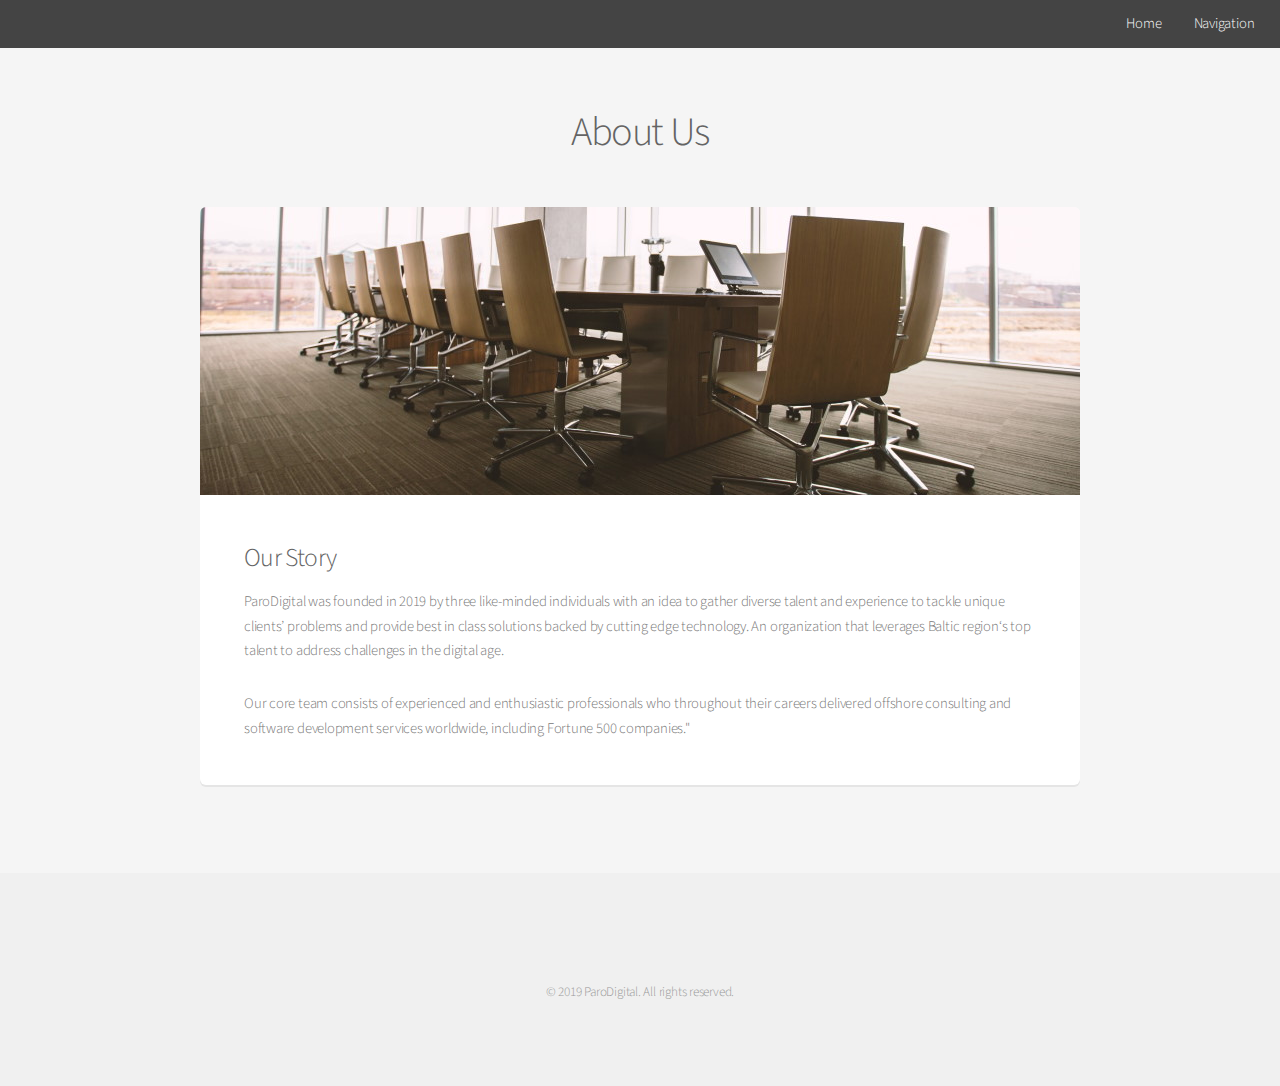
<file: about-us/index.html>
<!doctype html>
<html data-n-head-ssr>
  <head>
    <title>ParoDigital</title>
    <meta charset="utf-8">
    <meta name="viewport" content="width=device-width,initial-scale=1,user-scalable=no">
    <link rel="apple-touch-icon" sizes="57x57" href="/apple-icon-57x57.png">
    <link rel="apple-touch-icon" sizes="60x60" href="/apple-icon-60x60.png">
    <link rel="apple-touch-icon" sizes="72x72" href="/apple-icon-72x72.png">
    <link rel="apple-touch-icon" sizes="76x76" href="/apple-icon-76x76.png">
    <link rel="apple-touch-icon" sizes="114x114" href="/apple-icon-114x114.png">
    <link rel="apple-touch-icon" sizes="120x120" href="/apple-icon-120x120.png">
    <link rel="apple-touch-icon" sizes="144x144" href="/apple-icon-144x144.png">
    <link rel="apple-touch-icon" sizes="152x152" href="/apple-icon-152x152.png">
    <link rel="apple-touch-icon" sizes="180x180" href="/apple-icon-180x180.png">
    <link rel="icon" type="image/png" sizes="192x192" href="/android-icon-192x192.png">
    <link rel="icon" type="image/png" sizes="32x32" href="/favicon-32x32.png">
    <link rel="icon" type="image/png" sizes="96x96" href="/favicon-96x96.png">
    <link rel="icon" type="image/png" sizes="16x16" href="/favicon-16x16.png">
    <link rel="manifest" href="/manifest.json">
    <meta name="msapplication-TileColor" content="#ffffff">
    <meta name="msapplication-TileImage" content="/ms-icon-144x144.png">
    <meta name="theme-color" content="#ffffff">
    <meta data-n-head="ssr" charset="utf-8"><meta data-n-head="ssr" name="viewport" content="width=device-width,initial-scale=1"><link rel="preload" href="/_nuxt/17f1560e85770f27fc43.js" as="script"><link rel="preload" href="/_nuxt/037baed85ff04e2a85e9.js" as="script"><link rel="preload" href="/_nuxt/7b5cd2d42faa248defed.js" as="script"><link rel="preload" href="/_nuxt/7af0d65ee8144f9d5ee8.js" as="script"><style data-vue-ssr-id="199cdc7e:0 199cdc7e:1 3191d5ad:0 6840d43e:0">@import url(https://fonts.googleapis.com/css?family=Source+Sans+Pro:300,400,300italic,400italic);
a,abbr,acronym,address,applet,article,aside,audio,b,big,blockquote,body,canvas,caption,center,cite,code,dd,del,details,dfn,div,dl,dt,em,embed,fieldset,figcaption,figure,footer,form,h1,h2,h3,h4,h5,h6,header,hgroup,html,i,iframe,img,ins,kbd,label,legend,li,mark,menu,nav,object,ol,output,p,pre,q,ruby,s,samp,section,small,span,strike,strong,sub,summary,sup,table,tbody,td,tfoot,th,thead,time,tr,tt,u,ul,var,video{margin:0;padding:0;border:0;font-size:100%;font:inherit;vertical-align:baseline}article,aside,details,figcaption,figure,footer,header,hgroup,menu,nav,section{display:block}body{line-height:1}ol,ul{list-style:none}blockquote,q{quotes:none}blockquote:after,blockquote:before,q:after,q:before{content:"";content:none}table{border-collapse:collapse;border-spacing:0}body{-webkit-text-size-adjust:none}mark{background-color:transparent;color:inherit}input::-moz-focus-inner{border:0;padding:0}input,select,textarea{-moz-appearance:none;-webkit-appearance:none;-ms-appearance:none;appearance:none}@-ms-viewport{width:device-width}body{-ms-overflow-style:scrollbar}@media screen and (max-width:480px){body,html{min-width:320px}}html{box-sizing:border-box}*,:after,:before{box-sizing:inherit}body{background:#f5f5f5}body,input,select,textarea{color:#777;font-family:Source Sans Pro,sans-serif;font-size:16pt;font-weight:300;line-height:1.65em;letter-spacing:-.015em}a{transition:color .2s ease-in-out,border-bottom-color .2s ease-in-out;border-bottom:1px dotted;color:#e89980;text-decoration:none}a:hover{border-bottom-color:transparent}b,strong{color:#646464;font-weight:400}em,i{font-style:italic}p{margin:0 0 2em}h1,h2,h3,h4,h5,h6{color:#646464;font-weight:300;line-height:1em;margin:0 0 .5em}h1 a,h2 a,h3 a,h4 a,h5 a,h6 a{color:inherit;text-decoration:none}h2{font-size:2.25em;letter-spacing:-.035em}h2,h3{line-height:1.5em}h3{font-size:1.75em;letter-spacing:-.025em}h4{font-size:1.1em}h4,h5{line-height:1.5em;letter-spacing:0}h5{font-size:.9em}h6{font-size:.7em;line-height:1.5em;letter-spacing:0}sub{top:.5em}sub,sup{font-size:.8em;position:relative}sup{top:-.5em}hr{border:0;border-bottom:2px solid #e5e5e5;margin:2em 0}hr.major{margin:3em 0}blockquote{border-left:4px solid #e5e5e5;font-style:italic;margin:0 0 2em;padding:.5em 0 .5em 2em}pre{-webkit-overflow-scrolling:touch;line-height:1.75em;margin:0 0 2em;overflow-x:auto;padding:1em 1.5em}code,pre{background:#f8f8f8;border-radius:6px;border:1px solid #e5e5e5;font-family:monospace;font-size:.9em}code{margin:0 .25em;padding:.25em .65em}.align-left{text-align:left}.align-center{text-align:center}.align-right{text-align:right}.row{display:flex;flex-wrap:wrap;align-items:stretch}.row,.row>*{box-sizing:border-box}.row.gtr-uniform>*>:last-child{margin-bottom:0}.row.aln-left{justify-content:flex-start}.row.aln-center{justify-content:center}.row.aln-right{justify-content:flex-end}.row.aln-top{align-items:flex-start}.row.aln-middle{align-items:center}.row.aln-bottom{align-items:flex-end}.row>.imp{order:-1}.row>.col-1{width:8.33333%}.row>.off-1{margin-left:8.33333%}.row>.col-2{width:16.66667%}.row>.off-2{margin-left:16.66667%}.row>.col-3{width:25%}.row>.off-3{margin-left:25%}.row>.col-4{width:33.33333%}.row>.off-4{margin-left:33.33333%}.row>.col-5{width:41.66667%}.row>.off-5{margin-left:41.66667%}.row>.col-6{width:50%}.row>.off-6{margin-left:50%}.row>.col-7{width:58.33333%}.row>.off-7{margin-left:58.33333%}.row>.col-8{width:66.66667%}.row>.off-8{margin-left:66.66667%}.row>.col-9{width:75%}.row>.off-9{margin-left:75%}.row>.col-10{width:83.33333%}.row>.off-10{margin-left:83.33333%}.row>.col-11{width:91.66667%}.row>.off-11{margin-left:91.66667%}.row>.col-12{width:100%}.row>.off-12{margin-left:100%}.row.gtr-0{margin-top:0;margin-left:0}.row.gtr-0>*{padding:0}.row.gtr-0.gtr-uniform{margin-top:0}.row.gtr-0.gtr-uniform>*{padding-top:0}.row.gtr-25{margin-top:0;margin-left:-.5em}.row.gtr-25>*{padding:0 0 0 .5em}.row.gtr-25.gtr-uniform{margin-top:-.5em}.row.gtr-25.gtr-uniform>*{padding-top:.5em}.row.gtr-50{margin-top:0;margin-left:-1em}.row.gtr-50>*{padding:0 0 0 1em}.row.gtr-50.gtr-uniform{margin-top:-1em}.row.gtr-50.gtr-uniform>*{padding-top:1em}.row{margin-top:0;margin-left:-2em}.row>*{padding:0 0 0 2em}.row.gtr-uniform{margin-top:-2em}.row.gtr-uniform>*{padding-top:2em}.row.gtr-150{margin-top:0;margin-left:-3em}.row.gtr-150>*{padding:0 0 0 3em}.row.gtr-150.gtr-uniform{margin-top:-3em}.row.gtr-150.gtr-uniform>*{padding-top:3em}.row.gtr-200{margin-top:0;margin-left:-4em}.row.gtr-200>*{padding:0 0 0 4em}.row.gtr-200.gtr-uniform{margin-top:-4em}.row.gtr-200.gtr-uniform>*{padding-top:4em}@media screen and (max-width:1680px){.row{display:flex;flex-wrap:wrap;align-items:stretch}.row,.row>*{box-sizing:border-box}.row.gtr-uniform>*>:last-child{margin-bottom:0}.row.aln-left{justify-content:flex-start}.row.aln-center{justify-content:center}.row.aln-right{justify-content:flex-end}.row.aln-top{align-items:flex-start}.row.aln-middle{align-items:center}.row.aln-bottom{align-items:flex-end}.row>.imp-wide{order:-1}.row>.col-1-wide{width:8.33333%}.row>.off-1-wide{margin-left:8.33333%}.row>.col-2-wide{width:16.66667%}.row>.off-2-wide{margin-left:16.66667%}.row>.col-3-wide{width:25%}.row>.off-3-wide{margin-left:25%}.row>.col-4-wide{width:33.33333%}.row>.off-4-wide{margin-left:33.33333%}.row>.col-5-wide{width:41.66667%}.row>.off-5-wide{margin-left:41.66667%}.row>.col-6-wide{width:50%}.row>.off-6-wide{margin-left:50%}.row>.col-7-wide{width:58.33333%}.row>.off-7-wide{margin-left:58.33333%}.row>.col-8-wide{width:66.66667%}.row>.off-8-wide{margin-left:66.66667%}.row>.col-9-wide{width:75%}.row>.off-9-wide{margin-left:75%}.row>.col-10-wide{width:83.33333%}.row>.off-10-wide{margin-left:83.33333%}.row>.col-11-wide{width:91.66667%}.row>.off-11-wide{margin-left:91.66667%}.row>.col-12-wide{width:100%}.row>.off-12-wide{margin-left:100%}.row.gtr-0{margin-top:0;margin-left:0}.row.gtr-0>*{padding:0}.row.gtr-0.gtr-uniform{margin-top:0}.row.gtr-0.gtr-uniform>*{padding-top:0}.row.gtr-25{margin-top:0;margin-left:-.5em}.row.gtr-25>*{padding:0 0 0 .5em}.row.gtr-25.gtr-uniform{margin-top:-.5em}.row.gtr-25.gtr-uniform>*{padding-top:.5em}.row.gtr-50{margin-top:0;margin-left:-1em}.row.gtr-50>*{padding:0 0 0 1em}.row.gtr-50.gtr-uniform{margin-top:-1em}.row.gtr-50.gtr-uniform>*{padding-top:1em}.row{margin-top:0;margin-left:-2em}.row>*{padding:0 0 0 2em}.row.gtr-uniform{margin-top:-2em}.row.gtr-uniform>*{padding-top:2em}.row.gtr-150{margin-top:0;margin-left:-3em}.row.gtr-150>*{padding:0 0 0 3em}.row.gtr-150.gtr-uniform{margin-top:-3em}.row.gtr-150.gtr-uniform>*{padding-top:3em}.row.gtr-200{margin-top:0;margin-left:-4em}.row.gtr-200>*{padding:0 0 0 4em}.row.gtr-200.gtr-uniform{margin-top:-4em}.row.gtr-200.gtr-uniform>*{padding-top:4em}}@media screen and (max-width:1280px){.row{display:flex;flex-wrap:wrap;align-items:stretch}.row,.row>*{box-sizing:border-box}.row.gtr-uniform>*>:last-child{margin-bottom:0}.row.aln-left{justify-content:flex-start}.row.aln-center{justify-content:center}.row.aln-right{justify-content:flex-end}.row.aln-top{align-items:flex-start}.row.aln-middle{align-items:center}.row.aln-bottom{align-items:flex-end}.row>.imp-normal{order:-1}.row>.col-1-normal{width:8.33333%}.row>.off-1-normal{margin-left:8.33333%}.row>.col-2-normal{width:16.66667%}.row>.off-2-normal{margin-left:16.66667%}.row>.col-3-normal{width:25%}.row>.off-3-normal{margin-left:25%}.row>.col-4-normal{width:33.33333%}.row>.off-4-normal{margin-left:33.33333%}.row>.col-5-normal{width:41.66667%}.row>.off-5-normal{margin-left:41.66667%}.row>.col-6-normal{width:50%}.row>.off-6-normal{margin-left:50%}.row>.col-7-normal{width:58.33333%}.row>.off-7-normal{margin-left:58.33333%}.row>.col-8-normal{width:66.66667%}.row>.off-8-normal{margin-left:66.66667%}.row>.col-9-normal{width:75%}.row>.off-9-normal{margin-left:75%}.row>.col-10-normal{width:83.33333%}.row>.off-10-normal{margin-left:83.33333%}.row>.col-11-normal{width:91.66667%}.row>.off-11-normal{margin-left:91.66667%}.row>.col-12-normal{width:100%}.row>.off-12-normal{margin-left:100%}.row.gtr-0{margin-top:0;margin-left:0}.row.gtr-0>*{padding:0}.row.gtr-0.gtr-uniform{margin-top:0}.row.gtr-0.gtr-uniform>*{padding-top:0}.row.gtr-25{margin-top:0;margin-left:-.5em}.row.gtr-25>*{padding:0 0 0 .5em}.row.gtr-25.gtr-uniform{margin-top:-.5em}.row.gtr-25.gtr-uniform>*{padding-top:.5em}.row.gtr-50{margin-top:0;margin-left:-1em}.row.gtr-50>*{padding:0 0 0 1em}.row.gtr-50.gtr-uniform{margin-top:-1em}.row.gtr-50.gtr-uniform>*{padding-top:1em}.row{margin-top:0;margin-left:-2em}.row>*{padding:0 0 0 2em}.row.gtr-uniform{margin-top:-2em}.row.gtr-uniform>*{padding-top:2em}.row.gtr-150{margin-top:0;margin-left:-3em}.row.gtr-150>*{padding:0 0 0 3em}.row.gtr-150.gtr-uniform{margin-top:-3em}.row.gtr-150.gtr-uniform>*{padding-top:3em}.row.gtr-200{margin-top:0;margin-left:-4em}.row.gtr-200>*{padding:0 0 0 4em}.row.gtr-200.gtr-uniform{margin-top:-4em}.row.gtr-200.gtr-uniform>*{padding-top:4em}}@media screen and (max-width:980px){.row{display:flex;flex-wrap:wrap;align-items:stretch}.row,.row>*{box-sizing:border-box}.row.gtr-uniform>*>:last-child{margin-bottom:0}.row.aln-left{justify-content:flex-start}.row.aln-center{justify-content:center}.row.aln-right{justify-content:flex-end}.row.aln-top{align-items:flex-start}.row.aln-middle{align-items:center}.row.aln-bottom{align-items:flex-end}.row>.imp-narrow{order:-1}.row>.col-1-narrow{width:8.33333%}.row>.off-1-narrow{margin-left:8.33333%}.row>.col-2-narrow{width:16.66667%}.row>.off-2-narrow{margin-left:16.66667%}.row>.col-3-narrow{width:25%}.row>.off-3-narrow{margin-left:25%}.row>.col-4-narrow{width:33.33333%}.row>.off-4-narrow{margin-left:33.33333%}.row>.col-5-narrow{width:41.66667%}.row>.off-5-narrow{margin-left:41.66667%}.row>.col-6-narrow{width:50%}.row>.off-6-narrow{margin-left:50%}.row>.col-7-narrow{width:58.33333%}.row>.off-7-narrow{margin-left:58.33333%}.row>.col-8-narrow{width:66.66667%}.row>.off-8-narrow{margin-left:66.66667%}.row>.col-9-narrow{width:75%}.row>.off-9-narrow{margin-left:75%}.row>.col-10-narrow{width:83.33333%}.row>.off-10-narrow{margin-left:83.33333%}.row>.col-11-narrow{width:91.66667%}.row>.off-11-narrow{margin-left:91.66667%}.row>.col-12-narrow{width:100%}.row>.off-12-narrow{margin-left:100%}.row.gtr-0{margin-top:0;margin-left:0}.row.gtr-0>*{padding:0}.row.gtr-0.gtr-uniform{margin-top:0}.row.gtr-0.gtr-uniform>*{padding-top:0}.row.gtr-25{margin-top:0;margin-left:-.5em}.row.gtr-25>*{padding:0 0 0 .5em}.row.gtr-25.gtr-uniform{margin-top:-.5em}.row.gtr-25.gtr-uniform>*{padding-top:.5em}.row.gtr-50{margin-top:0;margin-left:-1em}.row.gtr-50>*{padding:0 0 0 1em}.row.gtr-50.gtr-uniform{margin-top:-1em}.row.gtr-50.gtr-uniform>*{padding-top:1em}.row{margin-top:0;margin-left:-2em}.row>*{padding:0 0 0 2em}.row.gtr-uniform{margin-top:-2em}.row.gtr-uniform>*{padding-top:2em}.row.gtr-150{margin-top:0;margin-left:-3em}.row.gtr-150>*{padding:0 0 0 3em}.row.gtr-150.gtr-uniform{margin-top:-3em}.row.gtr-150.gtr-uniform>*{padding-top:3em}.row.gtr-200{margin-top:0;margin-left:-4em}.row.gtr-200>*{padding:0 0 0 4em}.row.gtr-200.gtr-uniform{margin-top:-4em}.row.gtr-200.gtr-uniform>*{padding-top:4em}}@media screen and (max-width:840px){.row{display:flex;flex-wrap:wrap;align-items:stretch}.row,.row>*{box-sizing:border-box}.row.gtr-uniform>*>:last-child{margin-bottom:0}.row.aln-left{justify-content:flex-start}.row.aln-center{justify-content:center}.row.aln-right{justify-content:flex-end}.row.aln-top{align-items:flex-start}.row.aln-middle{align-items:center}.row.aln-bottom{align-items:flex-end}.row>.imp-narrower{order:-1}.row>.col-1-narrower{width:8.33333%}.row>.off-1-narrower{margin-left:8.33333%}.row>.col-2-narrower{width:16.66667%}.row>.off-2-narrower{margin-left:16.66667%}.row>.col-3-narrower{width:25%}.row>.off-3-narrower{margin-left:25%}.row>.col-4-narrower{width:33.33333%}.row>.off-4-narrower{margin-left:33.33333%}.row>.col-5-narrower{width:41.66667%}.row>.off-5-narrower{margin-left:41.66667%}.row>.col-6-narrower{width:50%}.row>.off-6-narrower{margin-left:50%}.row>.col-7-narrower{width:58.33333%}.row>.off-7-narrower{margin-left:58.33333%}.row>.col-8-narrower{width:66.66667%}.row>.off-8-narrower{margin-left:66.66667%}.row>.col-9-narrower{width:75%}.row>.off-9-narrower{margin-left:75%}.row>.col-10-narrower{width:83.33333%}.row>.off-10-narrower{margin-left:83.33333%}.row>.col-11-narrower{width:91.66667%}.row>.off-11-narrower{margin-left:91.66667%}.row>.col-12-narrower{width:100%}.row>.off-12-narrower{margin-left:100%}.row.gtr-0{margin-top:0;margin-left:0}.row.gtr-0>*{padding:0}.row.gtr-0.gtr-uniform{margin-top:0}.row.gtr-0.gtr-uniform>*{padding-top:0}.row.gtr-25{margin-top:0;margin-left:-.5em}.row.gtr-25>*{padding:0 0 0 .5em}.row.gtr-25.gtr-uniform{margin-top:-.5em}.row.gtr-25.gtr-uniform>*{padding-top:.5em}.row.gtr-50{margin-top:0;margin-left:-1em}.row.gtr-50>*{padding:0 0 0 1em}.row.gtr-50.gtr-uniform{margin-top:-1em}.row.gtr-50.gtr-uniform>*{padding-top:1em}.row{margin-top:0;margin-left:-2em}.row>*{padding:0 0 0 2em}.row.gtr-uniform{margin-top:-2em}.row.gtr-uniform>*{padding-top:2em}.row.gtr-150{margin-top:0;margin-left:-3em}.row.gtr-150>*{padding:0 0 0 3em}.row.gtr-150.gtr-uniform{margin-top:-3em}.row.gtr-150.gtr-uniform>*{padding-top:3em}.row.gtr-200{margin-top:0;margin-left:-4em}.row.gtr-200>*{padding:0 0 0 4em}.row.gtr-200.gtr-uniform{margin-top:-4em}.row.gtr-200.gtr-uniform>*{padding-top:4em}}@media screen and (max-width:736px){.row{display:flex;flex-wrap:wrap;align-items:stretch}.row,.row>*{box-sizing:border-box}.row.gtr-uniform>*>:last-child{margin-bottom:0}.row.aln-left{justify-content:flex-start}.row.aln-center{justify-content:center}.row.aln-right{justify-content:flex-end}.row.aln-top{align-items:flex-start}.row.aln-middle{align-items:center}.row.aln-bottom{align-items:flex-end}.row>.imp-mobile{order:-1}.row>.col-1-mobile{width:8.33333%}.row>.off-1-mobile{margin-left:8.33333%}.row>.col-2-mobile{width:16.66667%}.row>.off-2-mobile{margin-left:16.66667%}.row>.col-3-mobile{width:25%}.row>.off-3-mobile{margin-left:25%}.row>.col-4-mobile{width:33.33333%}.row>.off-4-mobile{margin-left:33.33333%}.row>.col-5-mobile{width:41.66667%}.row>.off-5-mobile{margin-left:41.66667%}.row>.col-6-mobile{width:50%}.row>.off-6-mobile{margin-left:50%}.row>.col-7-mobile{width:58.33333%}.row>.off-7-mobile{margin-left:58.33333%}.row>.col-8-mobile{width:66.66667%}.row>.off-8-mobile{margin-left:66.66667%}.row>.col-9-mobile{width:75%}.row>.off-9-mobile{margin-left:75%}.row>.col-10-mobile{width:83.33333%}.row>.off-10-mobile{margin-left:83.33333%}.row>.col-11-mobile{width:91.66667%}.row>.off-11-mobile{margin-left:91.66667%}.row>.col-12-mobile{width:100%}.row>.off-12-mobile{margin-left:100%}.row.gtr-0{margin-top:0;margin-left:0}.row.gtr-0>*{padding:0}.row.gtr-0.gtr-uniform{margin-top:0}.row.gtr-0.gtr-uniform>*{padding-top:0}.row.gtr-25{margin-top:0;margin-left:-.5em}.row.gtr-25>*{padding:0 0 0 .5em}.row.gtr-25.gtr-uniform{margin-top:-.5em}.row.gtr-25.gtr-uniform>*{padding-top:.5em}.row.gtr-50{margin-top:0;margin-left:-1em}.row.gtr-50>*{padding:0 0 0 1em}.row.gtr-50.gtr-uniform{margin-top:-1em}.row.gtr-50.gtr-uniform>*{padding-top:1em}.row{margin-top:0;margin-left:-2em}.row>*{padding:0 0 0 2em}.row.gtr-uniform{margin-top:-2em}.row.gtr-uniform>*{padding-top:2em}.row.gtr-150{margin-top:0;margin-left:-3em}.row.gtr-150>*{padding:0 0 0 3em}.row.gtr-150.gtr-uniform{margin-top:-3em}.row.gtr-150.gtr-uniform>*{padding-top:3em}.row.gtr-200{margin-top:0;margin-left:-4em}.row.gtr-200>*{padding:0 0 0 4em}.row.gtr-200.gtr-uniform{margin-top:-4em}.row.gtr-200.gtr-uniform>*{padding-top:4em}}@media screen and (max-width:480px){.row{display:flex;flex-wrap:wrap;align-items:stretch}.row,.row>*{box-sizing:border-box}.row.gtr-uniform>*>:last-child{margin-bottom:0}.row.aln-left{justify-content:flex-start}.row.aln-center{justify-content:center}.row.aln-right{justify-content:flex-end}.row.aln-top{align-items:flex-start}.row.aln-middle{align-items:center}.row.aln-bottom{align-items:flex-end}.row>.imp-mobilep{order:-1}.row>.col-1-mobilep{width:8.33333%}.row>.off-1-mobilep{margin-left:8.33333%}.row>.col-2-mobilep{width:16.66667%}.row>.off-2-mobilep{margin-left:16.66667%}.row>.col-3-mobilep{width:25%}.row>.off-3-mobilep{margin-left:25%}.row>.col-4-mobilep{width:33.33333%}.row>.off-4-mobilep{margin-left:33.33333%}.row>.col-5-mobilep{width:41.66667%}.row>.off-5-mobilep{margin-left:41.66667%}.row>.col-6-mobilep{width:50%}.row>.off-6-mobilep{margin-left:50%}.row>.col-7-mobilep{width:58.33333%}.row>.off-7-mobilep{margin-left:58.33333%}.row>.col-8-mobilep{width:66.66667%}.row>.off-8-mobilep{margin-left:66.66667%}.row>.col-9-mobilep{width:75%}.row>.off-9-mobilep{margin-left:75%}.row>.col-10-mobilep{width:83.33333%}.row>.off-10-mobilep{margin-left:83.33333%}.row>.col-11-mobilep{width:91.66667%}.row>.off-11-mobilep{margin-left:91.66667%}.row>.col-12-mobilep{width:100%}.row>.off-12-mobilep{margin-left:100%}.row.gtr-0{margin-top:0;margin-left:0}.row.gtr-0>*{padding:0}.row.gtr-0.gtr-uniform{margin-top:0}.row.gtr-0.gtr-uniform>*{padding-top:0}.row.gtr-25{margin-top:0;margin-left:-.5em}.row.gtr-25>*{padding:0 0 0 .5em}.row.gtr-25.gtr-uniform{margin-top:-.5em}.row.gtr-25.gtr-uniform>*{padding-top:.5em}.row.gtr-50{margin-top:0;margin-left:-1em}.row.gtr-50>*{padding:0 0 0 1em}.row.gtr-50.gtr-uniform{margin-top:-1em}.row.gtr-50.gtr-uniform>*{padding-top:1em}.row{margin-top:0;margin-left:-2em}.row>*{padding:0 0 0 2em}.row.gtr-uniform{margin-top:-2em}.row.gtr-uniform>*{padding-top:2em}.row.gtr-150{margin-top:0;margin-left:-3em}.row.gtr-150>*{padding:0 0 0 3em}.row.gtr-150.gtr-uniform{margin-top:-3em}.row.gtr-150.gtr-uniform>*{padding-top:3em}.row.gtr-200{margin-top:0;margin-left:-4em}.row.gtr-200>*{padding:0 0 0 4em}.row.gtr-200.gtr-uniform{margin-top:-4em}.row.gtr-200.gtr-uniform>*{padding-top:4em}}.container{margin:0 auto;max-width:calc(100% - 5em);width:60em}.container.xsmall{width:15em}.container.small{width:30em}.container.medium{width:45em}.container.large{width:75em}.container.xlarge{width:90em}.container.max{width:100%}@media screen and (max-width:840px){.container{width:100%!important}}@media screen and (max-width:736px){.container{max-width:100%}}article.special,section.special{text-align:center}header p{color:#999;position:relative;margin:0 0 1.5em;font-style:italic}header h2+p{font-size:1.25em;margin-top:-1em;line-height:1.5em}header h3+p{font-size:1.1em;margin-top:-.85em;line-height:1.5em}header h4+p,header h5+p,header h6+p{font-size:.8em;margin-top:-.5em;line-height:1.5em}header.major{padding:1em 0;text-align:center}header.major h2{margin:0}header.major p{display:inline-block;border-top:2px solid #e5e5e5;color:#777;margin:1.5em 0 0;padding:1.5em 0 0;font-style:normal}form{margin:0 0 2em}label{color:#646464;display:block;font-size:.9em;font-weight:300;margin:0 0 1em}input[type=email],input[type=password],input[type=text],select,textarea{-moz-appearance:none;-webkit-appearance:none;-ms-appearance:none;appearance:none;background-color:#f8f8f8;border-radius:6px;border:1px solid #e5e5e5;color:inherit;display:block;outline:0;padding:0 1em;text-decoration:none;width:100%}input[type=email]:invalid,input[type=password]:invalid,input[type=text]:invalid,select:invalid,textarea:invalid{box-shadow:none}input[type=email]:focus,input[type=password]:focus,input[type=text]:focus,select:focus,textarea:focus{border-color:#e89980;box-shadow:0 0 0 2px #e89980}select{background-image:url("data:image/svg+xml;charset=utf8,%3Csvg xmlns='http://www.w3.org/2000/svg' width='40' height='40' preserveAspectRatio='none' viewBox='0 0 40 40'%3E%3Cpath d='M9.4,12.3l10.4,10.4l10.4-10.4c0.2-0.2,0.5-0.4,0.9-0.4c0.3,0,0.6,0.1,0.9,0.4l3.3,3.3c0.2,0.2,0.4,0.5,0.4,0.9 c0,0.4-0.1,0.6-0.4,0.9L20.7,31.9c-0.2,0.2-0.5,0.4-0.9,0.4c-0.3,0-0.6-0.1-0.9-0.4L4.3,17.3c-0.2-0.2-0.4-0.5-0.4-0.9 c0-0.4,0.1-0.6,0.4-0.9l3.3-3.3c0.2-0.2,0.5-0.4,0.9-0.4S9.1,12.1,9.4,12.3z' fill='%23e5e5e5' /%3E%3C/svg%3E");background-size:1.25em;background-repeat:no-repeat;background-position:calc(100% - 1em) 50%;height:3em;padding-right:3em;text-overflow:ellipsis}select option{color:#777;background-color:#f5f5f5}select:focus::-ms-value{background-color:transparent}select::-ms-expand{display:none}input[type=email],input[type=password],input[type=text],select{height:3em}textarea{padding:.75em 1em}input[type=checkbox],input[type=radio]{-moz-appearance:none;-webkit-appearance:none;-ms-appearance:none;appearance:none;display:block;float:left;margin-right:-2em;opacity:0;width:1em;z-index:-1}input[type=checkbox]+label,input[type=radio]+label{text-decoration:none;color:#777;cursor:pointer;display:inline-block;font-size:1em;font-weight:300;padding-left:2.55em;padding-right:.75em;position:relative}input[type=checkbox]+label:before,input[type=radio]+label:before{-moz-osx-font-smoothing:grayscale;-webkit-font-smoothing:antialiased;font-style:normal;font-feature-settings:normal;font-variant:normal;text-rendering:auto;line-height:1;text-transform:none!important;font-family:Font Awesome\ 5 Free;font-weight:900;background:#f8f8f8;border-radius:6px;border:1px solid #e5e5e5;content:"";display:inline-block;font-size:.8em;height:2.25em;left:0;line-height:2.25em;position:absolute;text-align:center;top:0;width:2.25em}input[type=checkbox]:checked+label:before,input[type=radio]:checked+label:before{background:#666;border-color:#666;color:#fff;content:"\f00c"}input[type=checkbox]:focus+label:before,input[type=radio]:focus+label:before{border-color:#e89980;box-shadow:0 0 0 1px #e89980}input[type=checkbox]+label:before{border-radius:6px}input[type=radio]+label:before{border-radius:100%}::-webkit-input-placeholder{color:#999!important;opacity:1}:-moz-placeholder,::-moz-placeholder{color:#999!important;opacity:1}:-ms-input-placeholder{color:#999!important;opacity:1}.box{background:#fff;border-radius:6px;box-shadow:0 2px 0 0 #e5e5e5;margin:0 0 2em;padding:3em}.box>:last-child{margin-bottom:0}.box.alt{background:none!important;border-radius:0!important;box-shadow:none!important;margin:0 0 2em;padding:0!important}.box.features .features-row{border-top:2px solid #e5e5e5;position:relative}.box.features .features-row:after{clear:both;content:"";display:block}.box.features .features-row section{float:left;padding:3em;width:50%}.box.features .features-row section :last-child{margin-bottom:0}.box.features .features-row section:nth-child(2n){padding-right:0}.box.features .features-row section:nth-child(2n):before{background:#e5e5e5;content:"";display:block;height:100%;margin-left:-3em;position:absolute;top:0;width:2px}.box.features .features-row section:nth-child(2n-1){padding-left:0}.box.features .features-row:first-child{border-top:0}.box.features .features-row:first-child section{padding-top:0}.box.features .features-row:last-child,.box.features .features-row:last-child section{padding-bottom:0}.box.special{text-align:center}.box .image.featured{border-radius:0;display:block;margin:3em 0 3em -3em;position:relative;width:calc(100% + 6em)}.box .image.featured img{border-radius:0;display:block;width:100%}.box .image.featured:first-child{border-radius:6px 6px 0 0;margin-bottom:3em;margin-top:-3em}.box .image.featured:first-child img{border-radius:6px 6px 0 0}.box .image.featured:last-child{border-radius:0 0 6px 6px;margin-bottom:-3em;margin-top:3em}.box .image.featured:last-child img{border-radius:0 0 6px 6px}.icon{text-decoration:none;border-bottom:none;position:relative}.icon:before{-moz-osx-font-smoothing:grayscale;-webkit-font-smoothing:antialiased;display:inline-block;font-style:normal;font-feature-settings:normal;font-variant:normal;text-rendering:auto;line-height:1;text-transform:none!important;font-family:Font Awesome\ 5 Free;font-weight:400}.icon>.label{display:none}.icon:before{line-height:inherit}.icon.solid:before{font-weight:900}.icon.brands:before{font-family:Font Awesome\ 5 Brands}.icon.major{background:#666;border-radius:100%;color:#fff;cursor:default;display:inline-block;height:5.5em;line-height:5.5em;margin:0 0 2em;width:5.5em}.icon.major:before{font-size:2.5em}.icon.major.accent1{background:#666;color:#fff}.icon.major.accent2{background:#e89980;color:#fff}.icon.major.accent3{background:#7fcdb8;color:#fff}.icon.major.accent4{background:#90b0ba;color:#fff}.icon.major.accent5{background:#e5cb95;color:#fff}.icon.major.accent6{background:#323552;color:#fff}.image{border-radius:6px;border:0;display:inline-block;position:relative}.image img{border-radius:6px;display:block}.image.left{float:left;padding:0 1.5em 1em 0;top:.25em}.image.right{float:right;padding:0 0 1em 1.5em;top:.25em}.image.fit{margin:0 0 2em}.image.fit,.image.fit img{display:block;width:100%}ol{list-style:decimal;margin:0 0 2em;padding-left:1.25em}ol li{padding-left:.25em}ul{list-style:disc;margin:0 0 2em;padding-left:1em}ul li{padding-left:.5em}ul.alt{list-style:none;padding-left:0}ul.alt li{border-top:1px solid #e5e5e5;padding:.5em 0}ul.alt li:first-child{border-top:0;padding-top:0}ul.icons{cursor:default;list-style:none;padding-left:0}ul.icons li{display:inline-block;padding:0 1.25em 0 0}ul.icons li:last-child{padding-right:0}ul.icons li .icon{color:inherit}ul.icons li .icon:before{font-size:1.75em}dl{margin:0 0 2em}ul.actions{display:-moz-flex;display:-ms-flex;display:flex;cursor:default;list-style:none;margin-left:-1em;padding-left:0}ul.actions li{padding:0 0 0 1em;vertical-align:middle}ul.actions.special{-moz-justify-content:center;-ms-justify-content:center;justify-content:center;width:100%;margin-left:0}ul.actions.special li:first-child{padding-left:0}ul.actions.stacked{-moz-flex-direction:column;flex-direction:column;margin-left:0}ul.actions.stacked li{padding:1.3em 0 0}ul.actions.stacked li:first-child{padding-top:0}ul.actions.fit{width:calc(100% + 1em)}ul.actions.fit li{-moz-flex-grow:1;-ms-flex-grow:1;flex-grow:1;-ms-flex-shrink:1;flex-shrink:1;width:100%}ul.actions.fit.stacked,ul.actions.fit li>*{width:100%}@media screen and (max-width:480px){ul.actions:not(.fixed){-moz-flex-direction:column;flex-direction:column;margin-left:0;width:100%!important}ul.actions:not(.fixed) li{-moz-flex-grow:1;-ms-flex-grow:1;flex-grow:1;-ms-flex-shrink:1;flex-shrink:1;padding:1em 0 0;text-align:center;width:100%}ul.actions:not(.fixed) li>*{width:100%}ul.actions:not(.fixed) li:first-child{padding-top:0}ul.actions:not(.fixed) li .button,ul.actions:not(.fixed) li button,ul.actions:not(.fixed) li input[type=button],ul.actions:not(.fixed) li input[type=reset],ul.actions:not(.fixed) li input[type=submit]{width:100%}ul.actions:not(.fixed) li .button.icon:before,ul.actions:not(.fixed) li button.icon:before,ul.actions:not(.fixed) li input[type=button].icon:before,ul.actions:not(.fixed) li input[type=reset].icon:before,ul.actions:not(.fixed) li input[type=submit].icon:before{margin-left:-.5em}}.table-wrapper{-webkit-overflow-scrolling:touch;overflow-x:auto}table{margin:0 0 2em;width:100%}table tbody tr{border:1px solid #e5e5e5;border-left:0;border-right:0}table tbody tr:nth-child(odd){background-color:#f8f8f8}table td{padding:.75em}table th{color:#646464;font-size:.9em;font-weight:300;padding:0 .75em .75em;text-align:left}table thead{border-bottom:2px solid #e5e5e5}table tfoot{border-top:2px solid #e5e5e5}table.alt{border-collapse:separate}table.alt tbody tr td{border-color:#e5e5e5;border-style:solid;border-width:0 1px 1px 0}table.alt tbody tr td:first-child{border-left-width:1px}table.alt tbody tr:first-child td{border-top-width:1px}table.alt thead{border-bottom:0}table.alt tfoot{border-top:0}.button,input[type=button],input[type=reset],input[type=submit]{-moz-appearance:none;-webkit-appearance:none;-ms-appearance:none;appearance:none;transition:background-color .2s ease-in-out,color .2s ease-in-out;background-color:#666;border-radius:6px;border:0;color:#fff;cursor:pointer;display:inline-block;font-weight:400;height:3em;line-height:3em;padding:0 2em;text-align:center;text-decoration:none;white-space:nowrap}.button:hover,input[type=button]:hover,input[type=reset]:hover,input[type=submit]:hover{background-color:#737373}.button:active,input[type=button]:active,input[type=reset]:active,input[type=submit]:active{background-color:#595959}.button.icon,input[type=button].icon,input[type=reset].icon,input[type=submit].icon{padding-left:1.35em}.button.icon:before,input[type=button].icon:before,input[type=reset].icon:before,input[type=submit].icon:before{margin-right:.5em}.button.fit,input[type=button].fit,input[type=reset].fit,input[type=submit].fit{width:100%}.button.small,input[type=button].small,input[type=reset].small,input[type=submit].small{font-size:.8em;height:2.7em;line-height:2.7em}.button.large,input[type=button].large,input[type=reset].large,input[type=submit].large{font-size:1.25em;height:2.7em;line-height:2.7em}.button.alt,input[type=button].alt,input[type=reset].alt,input[type=submit].alt{background-color:transparent;box-shadow:inset 0 0 0 2px #e5e5e5;color:#777}.button.alt:hover,input[type=button].alt:hover,input[type=reset].alt:hover,input[type=submit].alt:hover{background-color:#f8f8f8}.button.alt:active,input[type=button].alt:active,input[type=reset].alt:active,input[type=submit].alt:active{background-color:#f0f0f0}.button.alt.icon:before,input[type=button].alt.icon:before,input[type=reset].alt.icon:before,input[type=submit].alt.icon:before{color:#999}.button.primary,input[type=button].primary,input[type=reset].primary,input[type=submit].primary{background-color:#e89980;color:#fff!important}.button.primary:hover,input[type=button].primary:hover,input[type=reset].primary:hover,input[type=submit].primary:hover{background-color:#ecaa96}.button.primary:active,input[type=button].primary:active,input[type=reset].primary:active,input[type=submit].primary:active{background-color:#e4886a}.button.disabled,.button:disabled,input[type=button].disabled,input[type=button]:disabled,input[type=reset].disabled,input[type=reset]:disabled,input[type=submit].disabled,input[type=submit]:disabled{background-color:#777!important;box-shadow:inset 0 -.15em 0 0 rgba(0,0,0,.15);color:#f5f5f5!important;cursor:default;opacity:.25}#page-wrapper{padding-top:3em}body.landing #page-wrapper{padding-top:0}@-webkit-keyframes reveal-header{0%{top:-5em}to{top:0}}@keyframes reveal-header{0%{top:-5em}to{top:0}}#header{background:#444;color:#bbb;cursor:default;height:3.25em;left:0;line-height:3.25em;position:fixed;top:0;width:100%;z-index:10000}#header h1{color:inherit;height:inherit;left:1.25em;line-height:inherit;margin:0;padding:0;position:absolute;top:0}#header h1 a{color:#fff;font-weight:400;border:0}#header nav{height:inherit;line-height:inherit;position:absolute;right:.75em;top:0;vertical-align:middle}#header nav>ul{list-style:none;margin:0;padding-left:0}#header nav>ul>li{display:inline-block;padding-left:0}#header nav>ul>li>ul{display:none}#header nav>ul>li a{display:inline-block;height:2em;line-height:1.95em;padding:0 1em;border-radius:6px}#header nav>ul>li a:not(.button){color:#fff;display:inline-block;text-decoration:none;border:0}#header nav>ul>li a:not(.button).icon:before{color:#999;margin-right:.5em}#header nav>ul>li:first-child{margin-left:0}#header nav>ul>li.active a:not(.button){background-color:hsla(0,0%,60%,.25)}#header nav>ul>li .button{margin:0 0 0 .5em;position:relative}#header .button,#header input[type=button],#header input[type=reset],#header input[type=submit]{background-color:transparent;box-shadow:inset 0 0 0 2px #999;color:#fff}#header .button:hover,#header input[type=button]:hover,#header input[type=reset]:hover,#header input[type=submit]:hover{background-color:hsla(0,0%,60%,.25)}#header .button:active,#header input[type=button]:active,#header input[type=reset]:active,#header input[type=submit]:active{background-color:hsla(0,0%,60%,.5)}#header .container{position:relative}#header .container h1{left:0}#header .container nav{right:0}#header.reveal{-webkit-animation:reveal-header .5s;animation:reveal-header .5s}#header.alt{-webkit-animation:none;animation:none;background:none;position:absolute}#header.alt,#header.alt nav>ul>li a:not(.button).icon:before{color:hsla(0,0%,100%,.75)}#header.alt nav>ul>li.active a:not(.button){background-color:hsla(0,0%,100%,.2)}#header.alt .button,#header.alt input[type=button],#header.alt input[type=reset],#header.alt input[type=submit]{box-shadow:inset 0 0 0 2px hsla(0,0%,100%,.5)}#header.alt .button:hover,#header.alt input[type=button]:hover,#header.alt input[type=reset]:hover,#header.alt input[type=submit]:hover{background-color:hsla(0,0%,100%,.1)}#header.alt .button:active,#header.alt input[type=button]:active,#header.alt input[type=reset]:active,#header.alt input[type=submit]:active{background-color:hsla(0,0%,100%,.2)}.dropotron{background:#fff;border-radius:6px;box-shadow:0 2px 0 0 rgba(0,0,0,.065),inset 0 -1px 0 0 #fff,inset 0 0 0 1px hsla(0,0%,89.8%,.5);list-style:none;margin:calc(-.5em + 1px) 0 0 1px;padding:.5em 0;width:11em}.dropotron li{padding:0}.dropotron li a,.dropotron li span{transition:none;border:0;border-top:1px solid #f2f2f2;color:inherit;display:block;padding:.15em 1em}.dropotron li:first-child>a,.dropotron li:first-child>span{border-top:0}.dropotron li.active>a,.dropotron li.active>span,.dropotron li:hover>a,.dropotron li:hover>span{background:#e89980;color:#fff}.dropotron.level-0{font-size:.9em;margin:1em 0 0}.dropotron.level-0:before{transform:rotate(45deg);background:#fff;border:1px solid hsla(0,0%,89.8%,.5);border-bottom:0;border-right:0;box-shadow:-.25em -.125em .125em 0 rgba(0,0,0,.015);content:"";display:block;height:.75em;position:absolute;right:1.25em;top:-.375em;width:.75em;z-index:0}#banner{background-attachment:scroll,fixed;background-color:#666;background-image:url(/_nuxt/img/2663ca4.png);background-position:0 0,50%;background-repeat:repeat,no-repeat;background-size:auto,cover;color:#fff;padding:5em 0 20em;text-align:center}#banner :last-child{margin-bottom:0}#banner h2,#banner h3,#banner h4,#banner h5,#banner h6{color:#fff}#banner h2{font-size:3.5em;line-height:1em;margin:0 0 .5em;padding:0}#banner p{font-size:1.25em;margin-bottom:1.75em}#banner .button,#banner input[type=button],#banner input[type=reset],#banner input[type=submit]{background-color:transparent;box-shadow:inset 0 0 0 2px hsla(0,0%,100%,.5);color:#fff;min-width:12em}#banner .button:hover,#banner input[type=button]:hover,#banner input[type=reset]:hover,#banner input[type=submit]:hover{background-color:hsla(0,0%,100%,.1)}#banner .button:active,#banner input[type=button]:active,#banner input[type=reset]:active,#banner input[type=submit]:active{background-color:hsla(0,0%,100%,.2)}#banner .button.primary,#banner input[type=button].primary,#banner input[type=reset].primary,#banner input[type=submit].primary{background:#fff;color:#666!important}#main{padding:4em 0}#main>header{text-align:center;margin:0 0 3em}#main>header h2{font-size:2.75em;margin:0}#main>header p{border-top:2px solid #e5e5e5;color:#777;display:inline-block;font-style:normal;margin:1em 0 0;padding:1em 0 1.25em}body.landing #main{margin-top:-18em}#footer{background:#f0f0f0;padding:4em 0 6em;text-align:center}#footer .icons a{transition:opacity .2s ease-in-out;opacity:.35}#footer .icons a:hover{opacity:.75}#footer .copyright{color:#999;font-size:.9em;line-height:1em;margin:2em 0 0;padding:0;text-align:center}#footer .copyright a{color:inherit}#footer .copyright li{border-left:1px solid #ddd;display:inline-block;list-style:none;margin-left:1em;padding-left:1em}#footer .copyright li:first-child{border-left:0;margin-left:0;padding-left:0}#cta{background:#e89980;color:#f9e6df;padding:3.5em 0 4em;text-align:center}#cta h2,#cta h3,#cta h4,#cta h5,#cta h6{color:inherit}#cta form{margin:0 auto;max-width:100%;width:25em}#cta .button,#cta input[type=button],#cta input[type=reset],#cta input[type=submit]{box-shadow:none;background:#fff;color:#e89980}#cta input[type=email],#cta input[type=password],#cta input[type=text],#cta select,#cta textarea{color:#fff;background:hsla(0,0%,100%,.15);border:0}#cta input[type=email]:focus,#cta input[type=password]:focus,#cta input[type=text]:focus,#cta select:focus,#cta textarea:focus{box-shadow:inset 0 0 0 2px #fff}#cta ::-webkit-input-placeholder{color:hsla(0,0%,100%,.75)!important}#cta :-moz-placeholder,#cta ::-moz-placeholder{color:hsla(0,0%,100%,.75)!important}#cta :-ms-input-placeholder{color:hsla(0,0%,100%,.75)!important}#cta .formerize-placeholder{color:hsla(0,0%,100%,.75)!important}@media screen and (max-width:1680px){body,input,select,textarea{font-size:13pt}#banner{padding:5em 0 18em}}@media screen and (max-width:1280px){body,input,select,textarea{font-size:11pt}.dropotron.level-0{font-size:1em}#banner{background-attachment:scroll}#banner h2{font-size:3.5em}}@media screen and (max-width:980px){body,input,select,textarea{font-size:11pt}}#navButton,#navPanel{display:none}@media screen and (max-width:840px){body,html{overflow-x:hidden}body,input,select,textarea{font-size:11pt}h2 br,h3 br,h4 br,h5 br,h6 br,header br{display:none}header.major{padding:0 4em}.box,.box.features>section{padding:3em 2em}.box .image.featured{margin-left:-2em;width:calc(100% + 4em)}.box .image.featured:first-child{margin-bottom:3em;margin-top:-3em}.box .image.featured:last-child{margin-bottom:-3em;margin-top:3em}#page-wrapper{padding-top:0}#header{display:none}#page-wrapper{padding-bottom:1px}#navButton,#page-wrapper{-webkit-backface-visibility:hidden;backface-visibility:hidden;transition:transform .5s ease}#navButton{display:block;height:44px;left:0;position:fixed;top:0;width:100%;z-index:10001}#navButton .toggle{text-decoration:none;height:100%;left:0;position:absolute;top:0;width:100%;border:0;outline:0}#navButton .toggle:before{-moz-osx-font-smoothing:grayscale;-webkit-font-smoothing:antialiased;display:inline-block;font-style:normal;font-feature-settings:normal;font-variant:normal;text-rendering:auto;line-height:1;text-transform:none!important;font-family:Font Awesome\ 5 Free;font-weight:900;background:hsla(0,0%,75.3%,.75);border-radius:6px;color:#fff;content:"\f0c9";display:block;font-size:16px;height:2.25em;left:.5em;line-height:2.25em;position:absolute;text-align:center;top:.5em;width:3.5em}#navPanel{-webkit-backface-visibility:hidden;backface-visibility:hidden;transform:translateX(-275px);transition:transform .5s ease;display:block;height:100%;left:0;overflow-y:auto;position:fixed;top:0;width:275px;z-index:10002;background:#2b2b2b;color:#bbb}#navPanel .link{border-bottom:0;border-top:1px solid hsla(0,0%,100%,.05);color:#bbb;display:block;height:44px;line-height:44px;padding:0 1em;text-decoration:none}#navPanel .link:first-child{border-top:0}#navPanel .link.depth-0{color:#fff}#navPanel .link .indent-1{display:inline-block;width:1em}#navPanel .link .indent-2{display:inline-block;width:2em}#navPanel .link .indent-3{display:inline-block;width:3em}#navPanel .link .indent-4{display:inline-block;width:4em}#navPanel .link .indent-5{display:inline-block;width:5em}body.navPanel-visible #navButton,body.navPanel-visible #page-wrapper{transform:translateX(275px)}body.navPanel-visible #navPanel{transform:translateX(0)}}@media screen and (max-width:736px){body,input,select,textarea{font-size:11pt}h2{font-size:1.75em;line-height:1.35em;letter-spacing:-.025em}h3{font-size:1.5em}h4{font-size:1em}header.major{padding:1em}header.major h2,header.major p{padding-left:.5em;padding-right:.5em}.box{margin:1em;overflow-x:hidden;padding:2em!important}.box.features .features-row{border-top:0;padding:0}.box.features .features-row section{border:0;border-top:1px solid #e5e5e5!important;float:none;margin:2em 0 0!important;padding:2em 0 0!important;width:100%}.box.features .features-row:first-child section:first-child{border-top:0!important;margin-top:0!important;padding-top:0!important}.box .image.featured{margin-left:-2em;width:calc(100% + 4em)}.box .image.featured:first-child{margin-bottom:2em;margin-top:-2em}.box .image.featured:last-child{margin-bottom:-2em;margin-top:2em}#banner{padding:4em 0}#banner h2{font-size:2.25em}#banner p{font-size:1.25em}#main{padding:4em 0 0}#main>header{margin:0 2em 1.5em}#main>header h2{font-size:2em}#main>header p{font-size:1em;padding-bottom:1em}body.landing #main{padding:0;margin-top:0}#footer{padding:4em 0}#footer .copyright li{border-left:0;display:block;line-height:2em;margin-left:0;padding-left:0}}@media screen and (max-width:480px){body,html{min-width:320px}body,input,select,textarea{font-size:11pt}header.major{padding:0}ul.actions{margin:0 0 2em}ul.actions li{display:block;padding:1em 0 0;text-align:center;width:100%}ul.actions li:first-child{padding-top:0}ul.actions li>*{width:100%;margin:0!important}ul.actions li>.icon:before{margin-left:-2em}ul.actions.small li{padding:.5em 0 0}ul.actions.small li:first-child{padding-top:0}.box{border-radius:0;box-shadow:none;margin:1em 0 0;padding:3em 1em!important}.box.features .features-row section{margin:3em 0 0!important;padding:3em 0 0!important}.box .image.featured{border-radius:0;margin-left:-1em;width:calc(100% + 2em)}.box .image.featured img{border-radius:0!important}.box .image.featured:first-child{margin-bottom:3em;margin-top:-3em}.box .image.featured:last-child{margin-bottom:-3em;margin-top:3em}#banner{padding:5em 3em 4em}#main>.box:first-child{margin-top:0}#cta{padding:2.5em 1em 3em}}
.nuxt-progress{position:fixed;top:0;left:0;right:0;height:2px;width:0;opacity:1;transition:width .1s,opacity .4s;background-color:#fff;z-index:999999}.nuxt-progress.nuxt-progress-notransition{transition:none}.nuxt-progress-failed{background-color:red}
#page-wrapper #header{background:#444}</style>
  </head>
  <body>
    <div data-server-rendered="true" id="__nuxt"><!----><div id="__layout"><div id="page-wrapper"><header id="header" class="alt"><nav id="nav"><ul><li><a href="/">Home</a></li> <li><a href="#" class="icon solid fa-angle-down">Navigation</a> <ul><li><a href="/generic">Generic</a></li> <li><a href="/contact">Contact</a></li> <li><a href="/elements">Elements</a></li></ul></li></ul></nav></header> <section id="main" class="container"><header><h2>About Us</h2></header> <div class="box"><span class="image featured"><img src="/images/about-us.jpg" alt></span> <h3>Our Story</h3> <p>ParoDigital was founded in 2019 by three like-minded individuals with an idea to gather diverse talent and experience to tackle unique clients’ problems and provide best in class solutions backed by cutting edge technology. An organization that leverages Baltic region‘s top talent to address challenges in the digital age.</p> <p>Our core team consists of experienced and enthusiastic professionals who throughout their careers delivered offshore consulting and software development services worldwide, including Fortune 500 companies.&quot;</p></div></section> <footer id="footer"><ul class="icons"><li><a href="#" class="icon brands fa-twitter"><span class="label">Twitter</span></a></li> <li><a href="#" class="icon brands fa-facebook-f"><span class="label">Facebook</span></a></li> <li><a href="#" class="icon brands fa-instagram"><span class="label">Instagram</span></a></li> <li><a href="#" class="icon brands fa-github"><span class="label">Github</span></a></li> <li><a href="#" class="icon brands fa-dribbble"><span class="label">Dribbble</span></a></li> <li><a href="#" class="icon brands fa-google-plus"><span class="label">Google+</span></a></li></ul> <ul class="copyright"><li>© <span id="year">2019</span> ParoDigital. All rights reserved.</li></ul></footer></div></div></div><script>window.__NUXT__={layout:"default",data:[{baseUrl:""}],error:null,serverRendered:true};</script><script src="/_nuxt/17f1560e85770f27fc43.js" defer="defer"></script><script src="/_nuxt/7af0d65ee8144f9d5ee8.js" defer="defer"></script><script src="/_nuxt/037baed85ff04e2a85e9.js" defer="defer"></script><script src="/_nuxt/7b5cd2d42faa248defed.js" defer="defer"></script>

    <!-- Scripts -->
    <script src="/assets/js/jquery.min.js"></script>
    <script src="/assets/js/jquery.dropotron.min.js"></script>
    <script src="/assets/js/jquery.scrollex.min.js"></script>
    <script src="/assets/js/browser.min.js"></script>
    <script src="/assets/js/breakpoints.min.js"></script>
    <script src="/assets/js/util.js"></script>
    <script src="/assets/js/main.js"></script>
    <script>document.getElementById("year").innerHTML=(new Date).getFullYear()</script>
  </body>
</html>
</file>
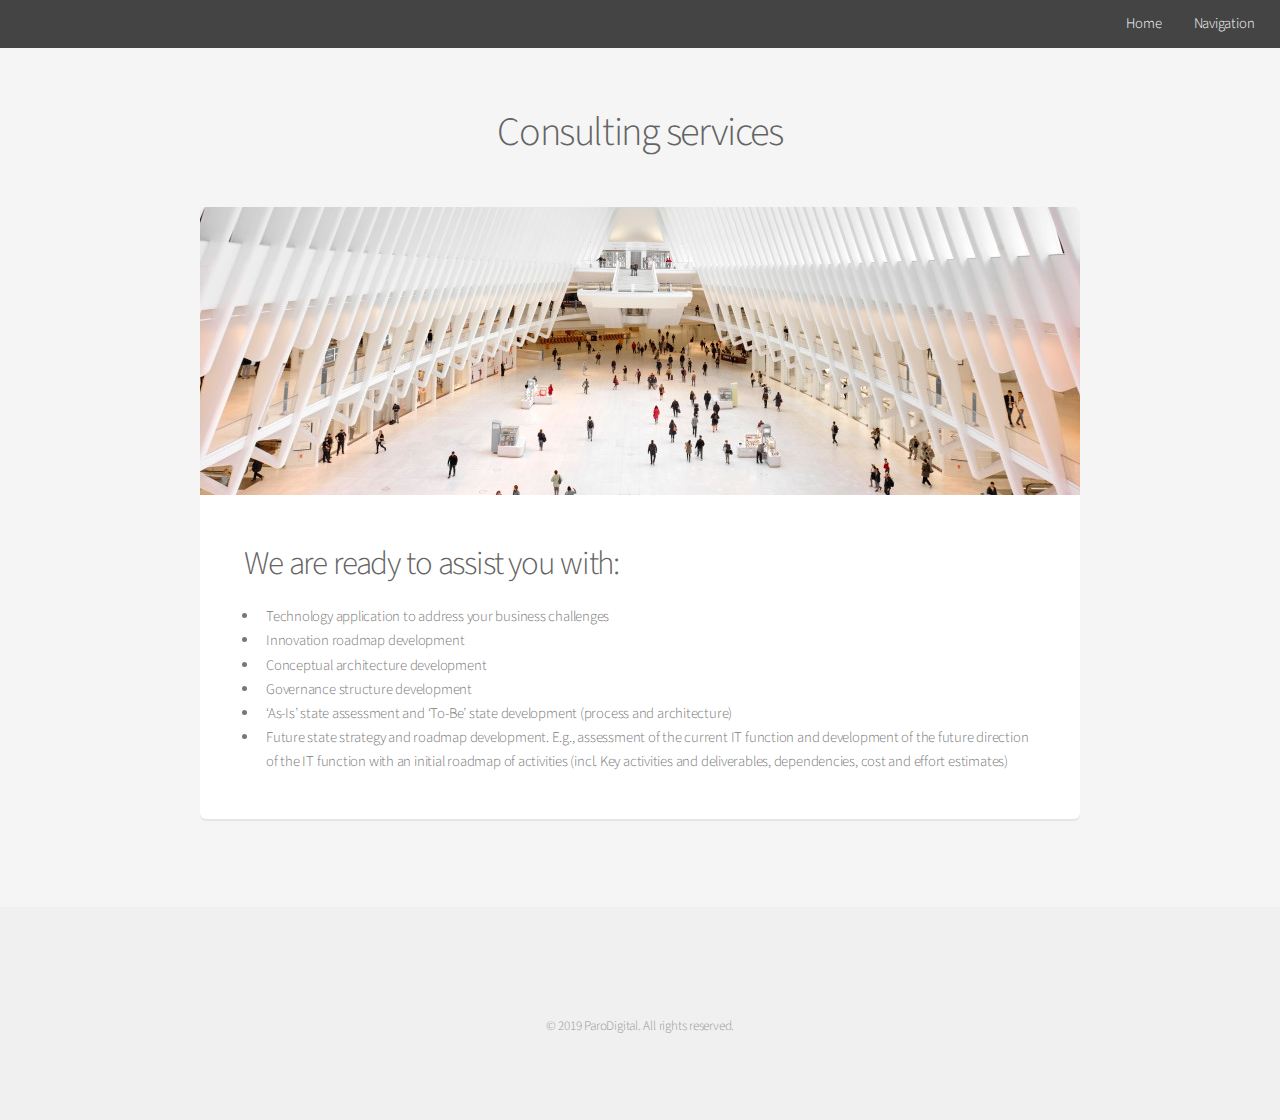
<file: consulting-services/index.html>
<!doctype html>
<html data-n-head-ssr>
  <head>
    <title>ParoDigital</title>
    <meta charset="utf-8">
    <meta name="viewport" content="width=device-width,initial-scale=1,user-scalable=no">
    <link rel="apple-touch-icon" sizes="57x57" href="/apple-icon-57x57.png">
    <link rel="apple-touch-icon" sizes="60x60" href="/apple-icon-60x60.png">
    <link rel="apple-touch-icon" sizes="72x72" href="/apple-icon-72x72.png">
    <link rel="apple-touch-icon" sizes="76x76" href="/apple-icon-76x76.png">
    <link rel="apple-touch-icon" sizes="114x114" href="/apple-icon-114x114.png">
    <link rel="apple-touch-icon" sizes="120x120" href="/apple-icon-120x120.png">
    <link rel="apple-touch-icon" sizes="144x144" href="/apple-icon-144x144.png">
    <link rel="apple-touch-icon" sizes="152x152" href="/apple-icon-152x152.png">
    <link rel="apple-touch-icon" sizes="180x180" href="/apple-icon-180x180.png">
    <link rel="icon" type="image/png" sizes="192x192" href="/android-icon-192x192.png">
    <link rel="icon" type="image/png" sizes="32x32" href="/favicon-32x32.png">
    <link rel="icon" type="image/png" sizes="96x96" href="/favicon-96x96.png">
    <link rel="icon" type="image/png" sizes="16x16" href="/favicon-16x16.png">
    <link rel="manifest" href="/manifest.json">
    <meta name="msapplication-TileColor" content="#ffffff">
    <meta name="msapplication-TileImage" content="/ms-icon-144x144.png">
    <meta name="theme-color" content="#ffffff">
    <meta data-n-head="ssr" charset="utf-8"><meta data-n-head="ssr" name="viewport" content="width=device-width,initial-scale=1"><link rel="preload" href="/_nuxt/17f1560e85770f27fc43.js" as="script"><link rel="preload" href="/_nuxt/037baed85ff04e2a85e9.js" as="script"><link rel="preload" href="/_nuxt/7b5cd2d42faa248defed.js" as="script"><link rel="preload" href="/_nuxt/1f9471c7e46c564c9ca7.js" as="script"><style data-vue-ssr-id="199cdc7e:0 199cdc7e:1 3191d5ad:0 96fbac6a:0">@import url(https://fonts.googleapis.com/css?family=Source+Sans+Pro:300,400,300italic,400italic);
a,abbr,acronym,address,applet,article,aside,audio,b,big,blockquote,body,canvas,caption,center,cite,code,dd,del,details,dfn,div,dl,dt,em,embed,fieldset,figcaption,figure,footer,form,h1,h2,h3,h4,h5,h6,header,hgroup,html,i,iframe,img,ins,kbd,label,legend,li,mark,menu,nav,object,ol,output,p,pre,q,ruby,s,samp,section,small,span,strike,strong,sub,summary,sup,table,tbody,td,tfoot,th,thead,time,tr,tt,u,ul,var,video{margin:0;padding:0;border:0;font-size:100%;font:inherit;vertical-align:baseline}article,aside,details,figcaption,figure,footer,header,hgroup,menu,nav,section{display:block}body{line-height:1}ol,ul{list-style:none}blockquote,q{quotes:none}blockquote:after,blockquote:before,q:after,q:before{content:"";content:none}table{border-collapse:collapse;border-spacing:0}body{-webkit-text-size-adjust:none}mark{background-color:transparent;color:inherit}input::-moz-focus-inner{border:0;padding:0}input,select,textarea{-moz-appearance:none;-webkit-appearance:none;-ms-appearance:none;appearance:none}@-ms-viewport{width:device-width}body{-ms-overflow-style:scrollbar}@media screen and (max-width:480px){body,html{min-width:320px}}html{box-sizing:border-box}*,:after,:before{box-sizing:inherit}body{background:#f5f5f5}body,input,select,textarea{color:#777;font-family:Source Sans Pro,sans-serif;font-size:16pt;font-weight:300;line-height:1.65em;letter-spacing:-.015em}a{transition:color .2s ease-in-out,border-bottom-color .2s ease-in-out;border-bottom:1px dotted;color:#e89980;text-decoration:none}a:hover{border-bottom-color:transparent}b,strong{color:#646464;font-weight:400}em,i{font-style:italic}p{margin:0 0 2em}h1,h2,h3,h4,h5,h6{color:#646464;font-weight:300;line-height:1em;margin:0 0 .5em}h1 a,h2 a,h3 a,h4 a,h5 a,h6 a{color:inherit;text-decoration:none}h2{font-size:2.25em;letter-spacing:-.035em}h2,h3{line-height:1.5em}h3{font-size:1.75em;letter-spacing:-.025em}h4{font-size:1.1em}h4,h5{line-height:1.5em;letter-spacing:0}h5{font-size:.9em}h6{font-size:.7em;line-height:1.5em;letter-spacing:0}sub{top:.5em}sub,sup{font-size:.8em;position:relative}sup{top:-.5em}hr{border:0;border-bottom:2px solid #e5e5e5;margin:2em 0}hr.major{margin:3em 0}blockquote{border-left:4px solid #e5e5e5;font-style:italic;margin:0 0 2em;padding:.5em 0 .5em 2em}pre{-webkit-overflow-scrolling:touch;line-height:1.75em;margin:0 0 2em;overflow-x:auto;padding:1em 1.5em}code,pre{background:#f8f8f8;border-radius:6px;border:1px solid #e5e5e5;font-family:monospace;font-size:.9em}code{margin:0 .25em;padding:.25em .65em}.align-left{text-align:left}.align-center{text-align:center}.align-right{text-align:right}.row{display:flex;flex-wrap:wrap;align-items:stretch}.row,.row>*{box-sizing:border-box}.row.gtr-uniform>*>:last-child{margin-bottom:0}.row.aln-left{justify-content:flex-start}.row.aln-center{justify-content:center}.row.aln-right{justify-content:flex-end}.row.aln-top{align-items:flex-start}.row.aln-middle{align-items:center}.row.aln-bottom{align-items:flex-end}.row>.imp{order:-1}.row>.col-1{width:8.33333%}.row>.off-1{margin-left:8.33333%}.row>.col-2{width:16.66667%}.row>.off-2{margin-left:16.66667%}.row>.col-3{width:25%}.row>.off-3{margin-left:25%}.row>.col-4{width:33.33333%}.row>.off-4{margin-left:33.33333%}.row>.col-5{width:41.66667%}.row>.off-5{margin-left:41.66667%}.row>.col-6{width:50%}.row>.off-6{margin-left:50%}.row>.col-7{width:58.33333%}.row>.off-7{margin-left:58.33333%}.row>.col-8{width:66.66667%}.row>.off-8{margin-left:66.66667%}.row>.col-9{width:75%}.row>.off-9{margin-left:75%}.row>.col-10{width:83.33333%}.row>.off-10{margin-left:83.33333%}.row>.col-11{width:91.66667%}.row>.off-11{margin-left:91.66667%}.row>.col-12{width:100%}.row>.off-12{margin-left:100%}.row.gtr-0{margin-top:0;margin-left:0}.row.gtr-0>*{padding:0}.row.gtr-0.gtr-uniform{margin-top:0}.row.gtr-0.gtr-uniform>*{padding-top:0}.row.gtr-25{margin-top:0;margin-left:-.5em}.row.gtr-25>*{padding:0 0 0 .5em}.row.gtr-25.gtr-uniform{margin-top:-.5em}.row.gtr-25.gtr-uniform>*{padding-top:.5em}.row.gtr-50{margin-top:0;margin-left:-1em}.row.gtr-50>*{padding:0 0 0 1em}.row.gtr-50.gtr-uniform{margin-top:-1em}.row.gtr-50.gtr-uniform>*{padding-top:1em}.row{margin-top:0;margin-left:-2em}.row>*{padding:0 0 0 2em}.row.gtr-uniform{margin-top:-2em}.row.gtr-uniform>*{padding-top:2em}.row.gtr-150{margin-top:0;margin-left:-3em}.row.gtr-150>*{padding:0 0 0 3em}.row.gtr-150.gtr-uniform{margin-top:-3em}.row.gtr-150.gtr-uniform>*{padding-top:3em}.row.gtr-200{margin-top:0;margin-left:-4em}.row.gtr-200>*{padding:0 0 0 4em}.row.gtr-200.gtr-uniform{margin-top:-4em}.row.gtr-200.gtr-uniform>*{padding-top:4em}@media screen and (max-width:1680px){.row{display:flex;flex-wrap:wrap;align-items:stretch}.row,.row>*{box-sizing:border-box}.row.gtr-uniform>*>:last-child{margin-bottom:0}.row.aln-left{justify-content:flex-start}.row.aln-center{justify-content:center}.row.aln-right{justify-content:flex-end}.row.aln-top{align-items:flex-start}.row.aln-middle{align-items:center}.row.aln-bottom{align-items:flex-end}.row>.imp-wide{order:-1}.row>.col-1-wide{width:8.33333%}.row>.off-1-wide{margin-left:8.33333%}.row>.col-2-wide{width:16.66667%}.row>.off-2-wide{margin-left:16.66667%}.row>.col-3-wide{width:25%}.row>.off-3-wide{margin-left:25%}.row>.col-4-wide{width:33.33333%}.row>.off-4-wide{margin-left:33.33333%}.row>.col-5-wide{width:41.66667%}.row>.off-5-wide{margin-left:41.66667%}.row>.col-6-wide{width:50%}.row>.off-6-wide{margin-left:50%}.row>.col-7-wide{width:58.33333%}.row>.off-7-wide{margin-left:58.33333%}.row>.col-8-wide{width:66.66667%}.row>.off-8-wide{margin-left:66.66667%}.row>.col-9-wide{width:75%}.row>.off-9-wide{margin-left:75%}.row>.col-10-wide{width:83.33333%}.row>.off-10-wide{margin-left:83.33333%}.row>.col-11-wide{width:91.66667%}.row>.off-11-wide{margin-left:91.66667%}.row>.col-12-wide{width:100%}.row>.off-12-wide{margin-left:100%}.row.gtr-0{margin-top:0;margin-left:0}.row.gtr-0>*{padding:0}.row.gtr-0.gtr-uniform{margin-top:0}.row.gtr-0.gtr-uniform>*{padding-top:0}.row.gtr-25{margin-top:0;margin-left:-.5em}.row.gtr-25>*{padding:0 0 0 .5em}.row.gtr-25.gtr-uniform{margin-top:-.5em}.row.gtr-25.gtr-uniform>*{padding-top:.5em}.row.gtr-50{margin-top:0;margin-left:-1em}.row.gtr-50>*{padding:0 0 0 1em}.row.gtr-50.gtr-uniform{margin-top:-1em}.row.gtr-50.gtr-uniform>*{padding-top:1em}.row{margin-top:0;margin-left:-2em}.row>*{padding:0 0 0 2em}.row.gtr-uniform{margin-top:-2em}.row.gtr-uniform>*{padding-top:2em}.row.gtr-150{margin-top:0;margin-left:-3em}.row.gtr-150>*{padding:0 0 0 3em}.row.gtr-150.gtr-uniform{margin-top:-3em}.row.gtr-150.gtr-uniform>*{padding-top:3em}.row.gtr-200{margin-top:0;margin-left:-4em}.row.gtr-200>*{padding:0 0 0 4em}.row.gtr-200.gtr-uniform{margin-top:-4em}.row.gtr-200.gtr-uniform>*{padding-top:4em}}@media screen and (max-width:1280px){.row{display:flex;flex-wrap:wrap;align-items:stretch}.row,.row>*{box-sizing:border-box}.row.gtr-uniform>*>:last-child{margin-bottom:0}.row.aln-left{justify-content:flex-start}.row.aln-center{justify-content:center}.row.aln-right{justify-content:flex-end}.row.aln-top{align-items:flex-start}.row.aln-middle{align-items:center}.row.aln-bottom{align-items:flex-end}.row>.imp-normal{order:-1}.row>.col-1-normal{width:8.33333%}.row>.off-1-normal{margin-left:8.33333%}.row>.col-2-normal{width:16.66667%}.row>.off-2-normal{margin-left:16.66667%}.row>.col-3-normal{width:25%}.row>.off-3-normal{margin-left:25%}.row>.col-4-normal{width:33.33333%}.row>.off-4-normal{margin-left:33.33333%}.row>.col-5-normal{width:41.66667%}.row>.off-5-normal{margin-left:41.66667%}.row>.col-6-normal{width:50%}.row>.off-6-normal{margin-left:50%}.row>.col-7-normal{width:58.33333%}.row>.off-7-normal{margin-left:58.33333%}.row>.col-8-normal{width:66.66667%}.row>.off-8-normal{margin-left:66.66667%}.row>.col-9-normal{width:75%}.row>.off-9-normal{margin-left:75%}.row>.col-10-normal{width:83.33333%}.row>.off-10-normal{margin-left:83.33333%}.row>.col-11-normal{width:91.66667%}.row>.off-11-normal{margin-left:91.66667%}.row>.col-12-normal{width:100%}.row>.off-12-normal{margin-left:100%}.row.gtr-0{margin-top:0;margin-left:0}.row.gtr-0>*{padding:0}.row.gtr-0.gtr-uniform{margin-top:0}.row.gtr-0.gtr-uniform>*{padding-top:0}.row.gtr-25{margin-top:0;margin-left:-.5em}.row.gtr-25>*{padding:0 0 0 .5em}.row.gtr-25.gtr-uniform{margin-top:-.5em}.row.gtr-25.gtr-uniform>*{padding-top:.5em}.row.gtr-50{margin-top:0;margin-left:-1em}.row.gtr-50>*{padding:0 0 0 1em}.row.gtr-50.gtr-uniform{margin-top:-1em}.row.gtr-50.gtr-uniform>*{padding-top:1em}.row{margin-top:0;margin-left:-2em}.row>*{padding:0 0 0 2em}.row.gtr-uniform{margin-top:-2em}.row.gtr-uniform>*{padding-top:2em}.row.gtr-150{margin-top:0;margin-left:-3em}.row.gtr-150>*{padding:0 0 0 3em}.row.gtr-150.gtr-uniform{margin-top:-3em}.row.gtr-150.gtr-uniform>*{padding-top:3em}.row.gtr-200{margin-top:0;margin-left:-4em}.row.gtr-200>*{padding:0 0 0 4em}.row.gtr-200.gtr-uniform{margin-top:-4em}.row.gtr-200.gtr-uniform>*{padding-top:4em}}@media screen and (max-width:980px){.row{display:flex;flex-wrap:wrap;align-items:stretch}.row,.row>*{box-sizing:border-box}.row.gtr-uniform>*>:last-child{margin-bottom:0}.row.aln-left{justify-content:flex-start}.row.aln-center{justify-content:center}.row.aln-right{justify-content:flex-end}.row.aln-top{align-items:flex-start}.row.aln-middle{align-items:center}.row.aln-bottom{align-items:flex-end}.row>.imp-narrow{order:-1}.row>.col-1-narrow{width:8.33333%}.row>.off-1-narrow{margin-left:8.33333%}.row>.col-2-narrow{width:16.66667%}.row>.off-2-narrow{margin-left:16.66667%}.row>.col-3-narrow{width:25%}.row>.off-3-narrow{margin-left:25%}.row>.col-4-narrow{width:33.33333%}.row>.off-4-narrow{margin-left:33.33333%}.row>.col-5-narrow{width:41.66667%}.row>.off-5-narrow{margin-left:41.66667%}.row>.col-6-narrow{width:50%}.row>.off-6-narrow{margin-left:50%}.row>.col-7-narrow{width:58.33333%}.row>.off-7-narrow{margin-left:58.33333%}.row>.col-8-narrow{width:66.66667%}.row>.off-8-narrow{margin-left:66.66667%}.row>.col-9-narrow{width:75%}.row>.off-9-narrow{margin-left:75%}.row>.col-10-narrow{width:83.33333%}.row>.off-10-narrow{margin-left:83.33333%}.row>.col-11-narrow{width:91.66667%}.row>.off-11-narrow{margin-left:91.66667%}.row>.col-12-narrow{width:100%}.row>.off-12-narrow{margin-left:100%}.row.gtr-0{margin-top:0;margin-left:0}.row.gtr-0>*{padding:0}.row.gtr-0.gtr-uniform{margin-top:0}.row.gtr-0.gtr-uniform>*{padding-top:0}.row.gtr-25{margin-top:0;margin-left:-.5em}.row.gtr-25>*{padding:0 0 0 .5em}.row.gtr-25.gtr-uniform{margin-top:-.5em}.row.gtr-25.gtr-uniform>*{padding-top:.5em}.row.gtr-50{margin-top:0;margin-left:-1em}.row.gtr-50>*{padding:0 0 0 1em}.row.gtr-50.gtr-uniform{margin-top:-1em}.row.gtr-50.gtr-uniform>*{padding-top:1em}.row{margin-top:0;margin-left:-2em}.row>*{padding:0 0 0 2em}.row.gtr-uniform{margin-top:-2em}.row.gtr-uniform>*{padding-top:2em}.row.gtr-150{margin-top:0;margin-left:-3em}.row.gtr-150>*{padding:0 0 0 3em}.row.gtr-150.gtr-uniform{margin-top:-3em}.row.gtr-150.gtr-uniform>*{padding-top:3em}.row.gtr-200{margin-top:0;margin-left:-4em}.row.gtr-200>*{padding:0 0 0 4em}.row.gtr-200.gtr-uniform{margin-top:-4em}.row.gtr-200.gtr-uniform>*{padding-top:4em}}@media screen and (max-width:840px){.row{display:flex;flex-wrap:wrap;align-items:stretch}.row,.row>*{box-sizing:border-box}.row.gtr-uniform>*>:last-child{margin-bottom:0}.row.aln-left{justify-content:flex-start}.row.aln-center{justify-content:center}.row.aln-right{justify-content:flex-end}.row.aln-top{align-items:flex-start}.row.aln-middle{align-items:center}.row.aln-bottom{align-items:flex-end}.row>.imp-narrower{order:-1}.row>.col-1-narrower{width:8.33333%}.row>.off-1-narrower{margin-left:8.33333%}.row>.col-2-narrower{width:16.66667%}.row>.off-2-narrower{margin-left:16.66667%}.row>.col-3-narrower{width:25%}.row>.off-3-narrower{margin-left:25%}.row>.col-4-narrower{width:33.33333%}.row>.off-4-narrower{margin-left:33.33333%}.row>.col-5-narrower{width:41.66667%}.row>.off-5-narrower{margin-left:41.66667%}.row>.col-6-narrower{width:50%}.row>.off-6-narrower{margin-left:50%}.row>.col-7-narrower{width:58.33333%}.row>.off-7-narrower{margin-left:58.33333%}.row>.col-8-narrower{width:66.66667%}.row>.off-8-narrower{margin-left:66.66667%}.row>.col-9-narrower{width:75%}.row>.off-9-narrower{margin-left:75%}.row>.col-10-narrower{width:83.33333%}.row>.off-10-narrower{margin-left:83.33333%}.row>.col-11-narrower{width:91.66667%}.row>.off-11-narrower{margin-left:91.66667%}.row>.col-12-narrower{width:100%}.row>.off-12-narrower{margin-left:100%}.row.gtr-0{margin-top:0;margin-left:0}.row.gtr-0>*{padding:0}.row.gtr-0.gtr-uniform{margin-top:0}.row.gtr-0.gtr-uniform>*{padding-top:0}.row.gtr-25{margin-top:0;margin-left:-.5em}.row.gtr-25>*{padding:0 0 0 .5em}.row.gtr-25.gtr-uniform{margin-top:-.5em}.row.gtr-25.gtr-uniform>*{padding-top:.5em}.row.gtr-50{margin-top:0;margin-left:-1em}.row.gtr-50>*{padding:0 0 0 1em}.row.gtr-50.gtr-uniform{margin-top:-1em}.row.gtr-50.gtr-uniform>*{padding-top:1em}.row{margin-top:0;margin-left:-2em}.row>*{padding:0 0 0 2em}.row.gtr-uniform{margin-top:-2em}.row.gtr-uniform>*{padding-top:2em}.row.gtr-150{margin-top:0;margin-left:-3em}.row.gtr-150>*{padding:0 0 0 3em}.row.gtr-150.gtr-uniform{margin-top:-3em}.row.gtr-150.gtr-uniform>*{padding-top:3em}.row.gtr-200{margin-top:0;margin-left:-4em}.row.gtr-200>*{padding:0 0 0 4em}.row.gtr-200.gtr-uniform{margin-top:-4em}.row.gtr-200.gtr-uniform>*{padding-top:4em}}@media screen and (max-width:736px){.row{display:flex;flex-wrap:wrap;align-items:stretch}.row,.row>*{box-sizing:border-box}.row.gtr-uniform>*>:last-child{margin-bottom:0}.row.aln-left{justify-content:flex-start}.row.aln-center{justify-content:center}.row.aln-right{justify-content:flex-end}.row.aln-top{align-items:flex-start}.row.aln-middle{align-items:center}.row.aln-bottom{align-items:flex-end}.row>.imp-mobile{order:-1}.row>.col-1-mobile{width:8.33333%}.row>.off-1-mobile{margin-left:8.33333%}.row>.col-2-mobile{width:16.66667%}.row>.off-2-mobile{margin-left:16.66667%}.row>.col-3-mobile{width:25%}.row>.off-3-mobile{margin-left:25%}.row>.col-4-mobile{width:33.33333%}.row>.off-4-mobile{margin-left:33.33333%}.row>.col-5-mobile{width:41.66667%}.row>.off-5-mobile{margin-left:41.66667%}.row>.col-6-mobile{width:50%}.row>.off-6-mobile{margin-left:50%}.row>.col-7-mobile{width:58.33333%}.row>.off-7-mobile{margin-left:58.33333%}.row>.col-8-mobile{width:66.66667%}.row>.off-8-mobile{margin-left:66.66667%}.row>.col-9-mobile{width:75%}.row>.off-9-mobile{margin-left:75%}.row>.col-10-mobile{width:83.33333%}.row>.off-10-mobile{margin-left:83.33333%}.row>.col-11-mobile{width:91.66667%}.row>.off-11-mobile{margin-left:91.66667%}.row>.col-12-mobile{width:100%}.row>.off-12-mobile{margin-left:100%}.row.gtr-0{margin-top:0;margin-left:0}.row.gtr-0>*{padding:0}.row.gtr-0.gtr-uniform{margin-top:0}.row.gtr-0.gtr-uniform>*{padding-top:0}.row.gtr-25{margin-top:0;margin-left:-.5em}.row.gtr-25>*{padding:0 0 0 .5em}.row.gtr-25.gtr-uniform{margin-top:-.5em}.row.gtr-25.gtr-uniform>*{padding-top:.5em}.row.gtr-50{margin-top:0;margin-left:-1em}.row.gtr-50>*{padding:0 0 0 1em}.row.gtr-50.gtr-uniform{margin-top:-1em}.row.gtr-50.gtr-uniform>*{padding-top:1em}.row{margin-top:0;margin-left:-2em}.row>*{padding:0 0 0 2em}.row.gtr-uniform{margin-top:-2em}.row.gtr-uniform>*{padding-top:2em}.row.gtr-150{margin-top:0;margin-left:-3em}.row.gtr-150>*{padding:0 0 0 3em}.row.gtr-150.gtr-uniform{margin-top:-3em}.row.gtr-150.gtr-uniform>*{padding-top:3em}.row.gtr-200{margin-top:0;margin-left:-4em}.row.gtr-200>*{padding:0 0 0 4em}.row.gtr-200.gtr-uniform{margin-top:-4em}.row.gtr-200.gtr-uniform>*{padding-top:4em}}@media screen and (max-width:480px){.row{display:flex;flex-wrap:wrap;align-items:stretch}.row,.row>*{box-sizing:border-box}.row.gtr-uniform>*>:last-child{margin-bottom:0}.row.aln-left{justify-content:flex-start}.row.aln-center{justify-content:center}.row.aln-right{justify-content:flex-end}.row.aln-top{align-items:flex-start}.row.aln-middle{align-items:center}.row.aln-bottom{align-items:flex-end}.row>.imp-mobilep{order:-1}.row>.col-1-mobilep{width:8.33333%}.row>.off-1-mobilep{margin-left:8.33333%}.row>.col-2-mobilep{width:16.66667%}.row>.off-2-mobilep{margin-left:16.66667%}.row>.col-3-mobilep{width:25%}.row>.off-3-mobilep{margin-left:25%}.row>.col-4-mobilep{width:33.33333%}.row>.off-4-mobilep{margin-left:33.33333%}.row>.col-5-mobilep{width:41.66667%}.row>.off-5-mobilep{margin-left:41.66667%}.row>.col-6-mobilep{width:50%}.row>.off-6-mobilep{margin-left:50%}.row>.col-7-mobilep{width:58.33333%}.row>.off-7-mobilep{margin-left:58.33333%}.row>.col-8-mobilep{width:66.66667%}.row>.off-8-mobilep{margin-left:66.66667%}.row>.col-9-mobilep{width:75%}.row>.off-9-mobilep{margin-left:75%}.row>.col-10-mobilep{width:83.33333%}.row>.off-10-mobilep{margin-left:83.33333%}.row>.col-11-mobilep{width:91.66667%}.row>.off-11-mobilep{margin-left:91.66667%}.row>.col-12-mobilep{width:100%}.row>.off-12-mobilep{margin-left:100%}.row.gtr-0{margin-top:0;margin-left:0}.row.gtr-0>*{padding:0}.row.gtr-0.gtr-uniform{margin-top:0}.row.gtr-0.gtr-uniform>*{padding-top:0}.row.gtr-25{margin-top:0;margin-left:-.5em}.row.gtr-25>*{padding:0 0 0 .5em}.row.gtr-25.gtr-uniform{margin-top:-.5em}.row.gtr-25.gtr-uniform>*{padding-top:.5em}.row.gtr-50{margin-top:0;margin-left:-1em}.row.gtr-50>*{padding:0 0 0 1em}.row.gtr-50.gtr-uniform{margin-top:-1em}.row.gtr-50.gtr-uniform>*{padding-top:1em}.row{margin-top:0;margin-left:-2em}.row>*{padding:0 0 0 2em}.row.gtr-uniform{margin-top:-2em}.row.gtr-uniform>*{padding-top:2em}.row.gtr-150{margin-top:0;margin-left:-3em}.row.gtr-150>*{padding:0 0 0 3em}.row.gtr-150.gtr-uniform{margin-top:-3em}.row.gtr-150.gtr-uniform>*{padding-top:3em}.row.gtr-200{margin-top:0;margin-left:-4em}.row.gtr-200>*{padding:0 0 0 4em}.row.gtr-200.gtr-uniform{margin-top:-4em}.row.gtr-200.gtr-uniform>*{padding-top:4em}}.container{margin:0 auto;max-width:calc(100% - 5em);width:60em}.container.xsmall{width:15em}.container.small{width:30em}.container.medium{width:45em}.container.large{width:75em}.container.xlarge{width:90em}.container.max{width:100%}@media screen and (max-width:840px){.container{width:100%!important}}@media screen and (max-width:736px){.container{max-width:100%}}article.special,section.special{text-align:center}header p{color:#999;position:relative;margin:0 0 1.5em;font-style:italic}header h2+p{font-size:1.25em;margin-top:-1em;line-height:1.5em}header h3+p{font-size:1.1em;margin-top:-.85em;line-height:1.5em}header h4+p,header h5+p,header h6+p{font-size:.8em;margin-top:-.5em;line-height:1.5em}header.major{padding:1em 0;text-align:center}header.major h2{margin:0}header.major p{display:inline-block;border-top:2px solid #e5e5e5;color:#777;margin:1.5em 0 0;padding:1.5em 0 0;font-style:normal}form{margin:0 0 2em}label{color:#646464;display:block;font-size:.9em;font-weight:300;margin:0 0 1em}input[type=email],input[type=password],input[type=text],select,textarea{-moz-appearance:none;-webkit-appearance:none;-ms-appearance:none;appearance:none;background-color:#f8f8f8;border-radius:6px;border:1px solid #e5e5e5;color:inherit;display:block;outline:0;padding:0 1em;text-decoration:none;width:100%}input[type=email]:invalid,input[type=password]:invalid,input[type=text]:invalid,select:invalid,textarea:invalid{box-shadow:none}input[type=email]:focus,input[type=password]:focus,input[type=text]:focus,select:focus,textarea:focus{border-color:#e89980;box-shadow:0 0 0 2px #e89980}select{background-image:url("data:image/svg+xml;charset=utf8,%3Csvg xmlns='http://www.w3.org/2000/svg' width='40' height='40' preserveAspectRatio='none' viewBox='0 0 40 40'%3E%3Cpath d='M9.4,12.3l10.4,10.4l10.4-10.4c0.2-0.2,0.5-0.4,0.9-0.4c0.3,0,0.6,0.1,0.9,0.4l3.3,3.3c0.2,0.2,0.4,0.5,0.4,0.9 c0,0.4-0.1,0.6-0.4,0.9L20.7,31.9c-0.2,0.2-0.5,0.4-0.9,0.4c-0.3,0-0.6-0.1-0.9-0.4L4.3,17.3c-0.2-0.2-0.4-0.5-0.4-0.9 c0-0.4,0.1-0.6,0.4-0.9l3.3-3.3c0.2-0.2,0.5-0.4,0.9-0.4S9.1,12.1,9.4,12.3z' fill='%23e5e5e5' /%3E%3C/svg%3E");background-size:1.25em;background-repeat:no-repeat;background-position:calc(100% - 1em) 50%;height:3em;padding-right:3em;text-overflow:ellipsis}select option{color:#777;background-color:#f5f5f5}select:focus::-ms-value{background-color:transparent}select::-ms-expand{display:none}input[type=email],input[type=password],input[type=text],select{height:3em}textarea{padding:.75em 1em}input[type=checkbox],input[type=radio]{-moz-appearance:none;-webkit-appearance:none;-ms-appearance:none;appearance:none;display:block;float:left;margin-right:-2em;opacity:0;width:1em;z-index:-1}input[type=checkbox]+label,input[type=radio]+label{text-decoration:none;color:#777;cursor:pointer;display:inline-block;font-size:1em;font-weight:300;padding-left:2.55em;padding-right:.75em;position:relative}input[type=checkbox]+label:before,input[type=radio]+label:before{-moz-osx-font-smoothing:grayscale;-webkit-font-smoothing:antialiased;font-style:normal;font-feature-settings:normal;font-variant:normal;text-rendering:auto;line-height:1;text-transform:none!important;font-family:Font Awesome\ 5 Free;font-weight:900;background:#f8f8f8;border-radius:6px;border:1px solid #e5e5e5;content:"";display:inline-block;font-size:.8em;height:2.25em;left:0;line-height:2.25em;position:absolute;text-align:center;top:0;width:2.25em}input[type=checkbox]:checked+label:before,input[type=radio]:checked+label:before{background:#666;border-color:#666;color:#fff;content:"\f00c"}input[type=checkbox]:focus+label:before,input[type=radio]:focus+label:before{border-color:#e89980;box-shadow:0 0 0 1px #e89980}input[type=checkbox]+label:before{border-radius:6px}input[type=radio]+label:before{border-radius:100%}::-webkit-input-placeholder{color:#999!important;opacity:1}:-moz-placeholder,::-moz-placeholder{color:#999!important;opacity:1}:-ms-input-placeholder{color:#999!important;opacity:1}.box{background:#fff;border-radius:6px;box-shadow:0 2px 0 0 #e5e5e5;margin:0 0 2em;padding:3em}.box>:last-child{margin-bottom:0}.box.alt{background:none!important;border-radius:0!important;box-shadow:none!important;margin:0 0 2em;padding:0!important}.box.features .features-row{border-top:2px solid #e5e5e5;position:relative}.box.features .features-row:after{clear:both;content:"";display:block}.box.features .features-row section{float:left;padding:3em;width:50%}.box.features .features-row section :last-child{margin-bottom:0}.box.features .features-row section:nth-child(2n){padding-right:0}.box.features .features-row section:nth-child(2n):before{background:#e5e5e5;content:"";display:block;height:100%;margin-left:-3em;position:absolute;top:0;width:2px}.box.features .features-row section:nth-child(2n-1){padding-left:0}.box.features .features-row:first-child{border-top:0}.box.features .features-row:first-child section{padding-top:0}.box.features .features-row:last-child,.box.features .features-row:last-child section{padding-bottom:0}.box.special{text-align:center}.box .image.featured{border-radius:0;display:block;margin:3em 0 3em -3em;position:relative;width:calc(100% + 6em)}.box .image.featured img{border-radius:0;display:block;width:100%}.box .image.featured:first-child{border-radius:6px 6px 0 0;margin-bottom:3em;margin-top:-3em}.box .image.featured:first-child img{border-radius:6px 6px 0 0}.box .image.featured:last-child{border-radius:0 0 6px 6px;margin-bottom:-3em;margin-top:3em}.box .image.featured:last-child img{border-radius:0 0 6px 6px}.icon{text-decoration:none;border-bottom:none;position:relative}.icon:before{-moz-osx-font-smoothing:grayscale;-webkit-font-smoothing:antialiased;display:inline-block;font-style:normal;font-feature-settings:normal;font-variant:normal;text-rendering:auto;line-height:1;text-transform:none!important;font-family:Font Awesome\ 5 Free;font-weight:400}.icon>.label{display:none}.icon:before{line-height:inherit}.icon.solid:before{font-weight:900}.icon.brands:before{font-family:Font Awesome\ 5 Brands}.icon.major{background:#666;border-radius:100%;color:#fff;cursor:default;display:inline-block;height:5.5em;line-height:5.5em;margin:0 0 2em;width:5.5em}.icon.major:before{font-size:2.5em}.icon.major.accent1{background:#666;color:#fff}.icon.major.accent2{background:#e89980;color:#fff}.icon.major.accent3{background:#7fcdb8;color:#fff}.icon.major.accent4{background:#90b0ba;color:#fff}.icon.major.accent5{background:#e5cb95;color:#fff}.icon.major.accent6{background:#323552;color:#fff}.image{border-radius:6px;border:0;display:inline-block;position:relative}.image img{border-radius:6px;display:block}.image.left{float:left;padding:0 1.5em 1em 0;top:.25em}.image.right{float:right;padding:0 0 1em 1.5em;top:.25em}.image.fit{margin:0 0 2em}.image.fit,.image.fit img{display:block;width:100%}ol{list-style:decimal;margin:0 0 2em;padding-left:1.25em}ol li{padding-left:.25em}ul{list-style:disc;margin:0 0 2em;padding-left:1em}ul li{padding-left:.5em}ul.alt{list-style:none;padding-left:0}ul.alt li{border-top:1px solid #e5e5e5;padding:.5em 0}ul.alt li:first-child{border-top:0;padding-top:0}ul.icons{cursor:default;list-style:none;padding-left:0}ul.icons li{display:inline-block;padding:0 1.25em 0 0}ul.icons li:last-child{padding-right:0}ul.icons li .icon{color:inherit}ul.icons li .icon:before{font-size:1.75em}dl{margin:0 0 2em}ul.actions{display:-moz-flex;display:-ms-flex;display:flex;cursor:default;list-style:none;margin-left:-1em;padding-left:0}ul.actions li{padding:0 0 0 1em;vertical-align:middle}ul.actions.special{-moz-justify-content:center;-ms-justify-content:center;justify-content:center;width:100%;margin-left:0}ul.actions.special li:first-child{padding-left:0}ul.actions.stacked{-moz-flex-direction:column;flex-direction:column;margin-left:0}ul.actions.stacked li{padding:1.3em 0 0}ul.actions.stacked li:first-child{padding-top:0}ul.actions.fit{width:calc(100% + 1em)}ul.actions.fit li{-moz-flex-grow:1;-ms-flex-grow:1;flex-grow:1;-ms-flex-shrink:1;flex-shrink:1;width:100%}ul.actions.fit.stacked,ul.actions.fit li>*{width:100%}@media screen and (max-width:480px){ul.actions:not(.fixed){-moz-flex-direction:column;flex-direction:column;margin-left:0;width:100%!important}ul.actions:not(.fixed) li{-moz-flex-grow:1;-ms-flex-grow:1;flex-grow:1;-ms-flex-shrink:1;flex-shrink:1;padding:1em 0 0;text-align:center;width:100%}ul.actions:not(.fixed) li>*{width:100%}ul.actions:not(.fixed) li:first-child{padding-top:0}ul.actions:not(.fixed) li .button,ul.actions:not(.fixed) li button,ul.actions:not(.fixed) li input[type=button],ul.actions:not(.fixed) li input[type=reset],ul.actions:not(.fixed) li input[type=submit]{width:100%}ul.actions:not(.fixed) li .button.icon:before,ul.actions:not(.fixed) li button.icon:before,ul.actions:not(.fixed) li input[type=button].icon:before,ul.actions:not(.fixed) li input[type=reset].icon:before,ul.actions:not(.fixed) li input[type=submit].icon:before{margin-left:-.5em}}.table-wrapper{-webkit-overflow-scrolling:touch;overflow-x:auto}table{margin:0 0 2em;width:100%}table tbody tr{border:1px solid #e5e5e5;border-left:0;border-right:0}table tbody tr:nth-child(odd){background-color:#f8f8f8}table td{padding:.75em}table th{color:#646464;font-size:.9em;font-weight:300;padding:0 .75em .75em;text-align:left}table thead{border-bottom:2px solid #e5e5e5}table tfoot{border-top:2px solid #e5e5e5}table.alt{border-collapse:separate}table.alt tbody tr td{border-color:#e5e5e5;border-style:solid;border-width:0 1px 1px 0}table.alt tbody tr td:first-child{border-left-width:1px}table.alt tbody tr:first-child td{border-top-width:1px}table.alt thead{border-bottom:0}table.alt tfoot{border-top:0}.button,input[type=button],input[type=reset],input[type=submit]{-moz-appearance:none;-webkit-appearance:none;-ms-appearance:none;appearance:none;transition:background-color .2s ease-in-out,color .2s ease-in-out;background-color:#666;border-radius:6px;border:0;color:#fff;cursor:pointer;display:inline-block;font-weight:400;height:3em;line-height:3em;padding:0 2em;text-align:center;text-decoration:none;white-space:nowrap}.button:hover,input[type=button]:hover,input[type=reset]:hover,input[type=submit]:hover{background-color:#737373}.button:active,input[type=button]:active,input[type=reset]:active,input[type=submit]:active{background-color:#595959}.button.icon,input[type=button].icon,input[type=reset].icon,input[type=submit].icon{padding-left:1.35em}.button.icon:before,input[type=button].icon:before,input[type=reset].icon:before,input[type=submit].icon:before{margin-right:.5em}.button.fit,input[type=button].fit,input[type=reset].fit,input[type=submit].fit{width:100%}.button.small,input[type=button].small,input[type=reset].small,input[type=submit].small{font-size:.8em;height:2.7em;line-height:2.7em}.button.large,input[type=button].large,input[type=reset].large,input[type=submit].large{font-size:1.25em;height:2.7em;line-height:2.7em}.button.alt,input[type=button].alt,input[type=reset].alt,input[type=submit].alt{background-color:transparent;box-shadow:inset 0 0 0 2px #e5e5e5;color:#777}.button.alt:hover,input[type=button].alt:hover,input[type=reset].alt:hover,input[type=submit].alt:hover{background-color:#f8f8f8}.button.alt:active,input[type=button].alt:active,input[type=reset].alt:active,input[type=submit].alt:active{background-color:#f0f0f0}.button.alt.icon:before,input[type=button].alt.icon:before,input[type=reset].alt.icon:before,input[type=submit].alt.icon:before{color:#999}.button.primary,input[type=button].primary,input[type=reset].primary,input[type=submit].primary{background-color:#e89980;color:#fff!important}.button.primary:hover,input[type=button].primary:hover,input[type=reset].primary:hover,input[type=submit].primary:hover{background-color:#ecaa96}.button.primary:active,input[type=button].primary:active,input[type=reset].primary:active,input[type=submit].primary:active{background-color:#e4886a}.button.disabled,.button:disabled,input[type=button].disabled,input[type=button]:disabled,input[type=reset].disabled,input[type=reset]:disabled,input[type=submit].disabled,input[type=submit]:disabled{background-color:#777!important;box-shadow:inset 0 -.15em 0 0 rgba(0,0,0,.15);color:#f5f5f5!important;cursor:default;opacity:.25}#page-wrapper{padding-top:3em}body.landing #page-wrapper{padding-top:0}@-webkit-keyframes reveal-header{0%{top:-5em}to{top:0}}@keyframes reveal-header{0%{top:-5em}to{top:0}}#header{background:#444;color:#bbb;cursor:default;height:3.25em;left:0;line-height:3.25em;position:fixed;top:0;width:100%;z-index:10000}#header h1{color:inherit;height:inherit;left:1.25em;line-height:inherit;margin:0;padding:0;position:absolute;top:0}#header h1 a{color:#fff;font-weight:400;border:0}#header nav{height:inherit;line-height:inherit;position:absolute;right:.75em;top:0;vertical-align:middle}#header nav>ul{list-style:none;margin:0;padding-left:0}#header nav>ul>li{display:inline-block;padding-left:0}#header nav>ul>li>ul{display:none}#header nav>ul>li a{display:inline-block;height:2em;line-height:1.95em;padding:0 1em;border-radius:6px}#header nav>ul>li a:not(.button){color:#fff;display:inline-block;text-decoration:none;border:0}#header nav>ul>li a:not(.button).icon:before{color:#999;margin-right:.5em}#header nav>ul>li:first-child{margin-left:0}#header nav>ul>li.active a:not(.button){background-color:hsla(0,0%,60%,.25)}#header nav>ul>li .button{margin:0 0 0 .5em;position:relative}#header .button,#header input[type=button],#header input[type=reset],#header input[type=submit]{background-color:transparent;box-shadow:inset 0 0 0 2px #999;color:#fff}#header .button:hover,#header input[type=button]:hover,#header input[type=reset]:hover,#header input[type=submit]:hover{background-color:hsla(0,0%,60%,.25)}#header .button:active,#header input[type=button]:active,#header input[type=reset]:active,#header input[type=submit]:active{background-color:hsla(0,0%,60%,.5)}#header .container{position:relative}#header .container h1{left:0}#header .container nav{right:0}#header.reveal{-webkit-animation:reveal-header .5s;animation:reveal-header .5s}#header.alt{-webkit-animation:none;animation:none;background:none;position:absolute}#header.alt,#header.alt nav>ul>li a:not(.button).icon:before{color:hsla(0,0%,100%,.75)}#header.alt nav>ul>li.active a:not(.button){background-color:hsla(0,0%,100%,.2)}#header.alt .button,#header.alt input[type=button],#header.alt input[type=reset],#header.alt input[type=submit]{box-shadow:inset 0 0 0 2px hsla(0,0%,100%,.5)}#header.alt .button:hover,#header.alt input[type=button]:hover,#header.alt input[type=reset]:hover,#header.alt input[type=submit]:hover{background-color:hsla(0,0%,100%,.1)}#header.alt .button:active,#header.alt input[type=button]:active,#header.alt input[type=reset]:active,#header.alt input[type=submit]:active{background-color:hsla(0,0%,100%,.2)}.dropotron{background:#fff;border-radius:6px;box-shadow:0 2px 0 0 rgba(0,0,0,.065),inset 0 -1px 0 0 #fff,inset 0 0 0 1px hsla(0,0%,89.8%,.5);list-style:none;margin:calc(-.5em + 1px) 0 0 1px;padding:.5em 0;width:11em}.dropotron li{padding:0}.dropotron li a,.dropotron li span{transition:none;border:0;border-top:1px solid #f2f2f2;color:inherit;display:block;padding:.15em 1em}.dropotron li:first-child>a,.dropotron li:first-child>span{border-top:0}.dropotron li.active>a,.dropotron li.active>span,.dropotron li:hover>a,.dropotron li:hover>span{background:#e89980;color:#fff}.dropotron.level-0{font-size:.9em;margin:1em 0 0}.dropotron.level-0:before{transform:rotate(45deg);background:#fff;border:1px solid hsla(0,0%,89.8%,.5);border-bottom:0;border-right:0;box-shadow:-.25em -.125em .125em 0 rgba(0,0,0,.015);content:"";display:block;height:.75em;position:absolute;right:1.25em;top:-.375em;width:.75em;z-index:0}#banner{background-attachment:scroll,fixed;background-color:#666;background-image:url(/_nuxt/img/2663ca4.png);background-position:0 0,50%;background-repeat:repeat,no-repeat;background-size:auto,cover;color:#fff;padding:5em 0 20em;text-align:center}#banner :last-child{margin-bottom:0}#banner h2,#banner h3,#banner h4,#banner h5,#banner h6{color:#fff}#banner h2{font-size:3.5em;line-height:1em;margin:0 0 .5em;padding:0}#banner p{font-size:1.25em;margin-bottom:1.75em}#banner .button,#banner input[type=button],#banner input[type=reset],#banner input[type=submit]{background-color:transparent;box-shadow:inset 0 0 0 2px hsla(0,0%,100%,.5);color:#fff;min-width:12em}#banner .button:hover,#banner input[type=button]:hover,#banner input[type=reset]:hover,#banner input[type=submit]:hover{background-color:hsla(0,0%,100%,.1)}#banner .button:active,#banner input[type=button]:active,#banner input[type=reset]:active,#banner input[type=submit]:active{background-color:hsla(0,0%,100%,.2)}#banner .button.primary,#banner input[type=button].primary,#banner input[type=reset].primary,#banner input[type=submit].primary{background:#fff;color:#666!important}#main{padding:4em 0}#main>header{text-align:center;margin:0 0 3em}#main>header h2{font-size:2.75em;margin:0}#main>header p{border-top:2px solid #e5e5e5;color:#777;display:inline-block;font-style:normal;margin:1em 0 0;padding:1em 0 1.25em}body.landing #main{margin-top:-18em}#footer{background:#f0f0f0;padding:4em 0 6em;text-align:center}#footer .icons a{transition:opacity .2s ease-in-out;opacity:.35}#footer .icons a:hover{opacity:.75}#footer .copyright{color:#999;font-size:.9em;line-height:1em;margin:2em 0 0;padding:0;text-align:center}#footer .copyright a{color:inherit}#footer .copyright li{border-left:1px solid #ddd;display:inline-block;list-style:none;margin-left:1em;padding-left:1em}#footer .copyright li:first-child{border-left:0;margin-left:0;padding-left:0}#cta{background:#e89980;color:#f9e6df;padding:3.5em 0 4em;text-align:center}#cta h2,#cta h3,#cta h4,#cta h5,#cta h6{color:inherit}#cta form{margin:0 auto;max-width:100%;width:25em}#cta .button,#cta input[type=button],#cta input[type=reset],#cta input[type=submit]{box-shadow:none;background:#fff;color:#e89980}#cta input[type=email],#cta input[type=password],#cta input[type=text],#cta select,#cta textarea{color:#fff;background:hsla(0,0%,100%,.15);border:0}#cta input[type=email]:focus,#cta input[type=password]:focus,#cta input[type=text]:focus,#cta select:focus,#cta textarea:focus{box-shadow:inset 0 0 0 2px #fff}#cta ::-webkit-input-placeholder{color:hsla(0,0%,100%,.75)!important}#cta :-moz-placeholder,#cta ::-moz-placeholder{color:hsla(0,0%,100%,.75)!important}#cta :-ms-input-placeholder{color:hsla(0,0%,100%,.75)!important}#cta .formerize-placeholder{color:hsla(0,0%,100%,.75)!important}@media screen and (max-width:1680px){body,input,select,textarea{font-size:13pt}#banner{padding:5em 0 18em}}@media screen and (max-width:1280px){body,input,select,textarea{font-size:11pt}.dropotron.level-0{font-size:1em}#banner{background-attachment:scroll}#banner h2{font-size:3.5em}}@media screen and (max-width:980px){body,input,select,textarea{font-size:11pt}}#navButton,#navPanel{display:none}@media screen and (max-width:840px){body,html{overflow-x:hidden}body,input,select,textarea{font-size:11pt}h2 br,h3 br,h4 br,h5 br,h6 br,header br{display:none}header.major{padding:0 4em}.box,.box.features>section{padding:3em 2em}.box .image.featured{margin-left:-2em;width:calc(100% + 4em)}.box .image.featured:first-child{margin-bottom:3em;margin-top:-3em}.box .image.featured:last-child{margin-bottom:-3em;margin-top:3em}#page-wrapper{padding-top:0}#header{display:none}#page-wrapper{padding-bottom:1px}#navButton,#page-wrapper{-webkit-backface-visibility:hidden;backface-visibility:hidden;transition:transform .5s ease}#navButton{display:block;height:44px;left:0;position:fixed;top:0;width:100%;z-index:10001}#navButton .toggle{text-decoration:none;height:100%;left:0;position:absolute;top:0;width:100%;border:0;outline:0}#navButton .toggle:before{-moz-osx-font-smoothing:grayscale;-webkit-font-smoothing:antialiased;display:inline-block;font-style:normal;font-feature-settings:normal;font-variant:normal;text-rendering:auto;line-height:1;text-transform:none!important;font-family:Font Awesome\ 5 Free;font-weight:900;background:hsla(0,0%,75.3%,.75);border-radius:6px;color:#fff;content:"\f0c9";display:block;font-size:16px;height:2.25em;left:.5em;line-height:2.25em;position:absolute;text-align:center;top:.5em;width:3.5em}#navPanel{-webkit-backface-visibility:hidden;backface-visibility:hidden;transform:translateX(-275px);transition:transform .5s ease;display:block;height:100%;left:0;overflow-y:auto;position:fixed;top:0;width:275px;z-index:10002;background:#2b2b2b;color:#bbb}#navPanel .link{border-bottom:0;border-top:1px solid hsla(0,0%,100%,.05);color:#bbb;display:block;height:44px;line-height:44px;padding:0 1em;text-decoration:none}#navPanel .link:first-child{border-top:0}#navPanel .link.depth-0{color:#fff}#navPanel .link .indent-1{display:inline-block;width:1em}#navPanel .link .indent-2{display:inline-block;width:2em}#navPanel .link .indent-3{display:inline-block;width:3em}#navPanel .link .indent-4{display:inline-block;width:4em}#navPanel .link .indent-5{display:inline-block;width:5em}body.navPanel-visible #navButton,body.navPanel-visible #page-wrapper{transform:translateX(275px)}body.navPanel-visible #navPanel{transform:translateX(0)}}@media screen and (max-width:736px){body,input,select,textarea{font-size:11pt}h2{font-size:1.75em;line-height:1.35em;letter-spacing:-.025em}h3{font-size:1.5em}h4{font-size:1em}header.major{padding:1em}header.major h2,header.major p{padding-left:.5em;padding-right:.5em}.box{margin:1em;overflow-x:hidden;padding:2em!important}.box.features .features-row{border-top:0;padding:0}.box.features .features-row section{border:0;border-top:1px solid #e5e5e5!important;float:none;margin:2em 0 0!important;padding:2em 0 0!important;width:100%}.box.features .features-row:first-child section:first-child{border-top:0!important;margin-top:0!important;padding-top:0!important}.box .image.featured{margin-left:-2em;width:calc(100% + 4em)}.box .image.featured:first-child{margin-bottom:2em;margin-top:-2em}.box .image.featured:last-child{margin-bottom:-2em;margin-top:2em}#banner{padding:4em 0}#banner h2{font-size:2.25em}#banner p{font-size:1.25em}#main{padding:4em 0 0}#main>header{margin:0 2em 1.5em}#main>header h2{font-size:2em}#main>header p{font-size:1em;padding-bottom:1em}body.landing #main{padding:0;margin-top:0}#footer{padding:4em 0}#footer .copyright li{border-left:0;display:block;line-height:2em;margin-left:0;padding-left:0}}@media screen and (max-width:480px){body,html{min-width:320px}body,input,select,textarea{font-size:11pt}header.major{padding:0}ul.actions{margin:0 0 2em}ul.actions li{display:block;padding:1em 0 0;text-align:center;width:100%}ul.actions li:first-child{padding-top:0}ul.actions li>*{width:100%;margin:0!important}ul.actions li>.icon:before{margin-left:-2em}ul.actions.small li{padding:.5em 0 0}ul.actions.small li:first-child{padding-top:0}.box{border-radius:0;box-shadow:none;margin:1em 0 0;padding:3em 1em!important}.box.features .features-row section{margin:3em 0 0!important;padding:3em 0 0!important}.box .image.featured{border-radius:0;margin-left:-1em;width:calc(100% + 2em)}.box .image.featured img{border-radius:0!important}.box .image.featured:first-child{margin-bottom:3em;margin-top:-3em}.box .image.featured:last-child{margin-bottom:-3em;margin-top:3em}#banner{padding:5em 3em 4em}#main>.box:first-child{margin-top:0}#cta{padding:2.5em 1em 3em}}
.nuxt-progress{position:fixed;top:0;left:0;right:0;height:2px;width:0;opacity:1;transition:width .1s,opacity .4s;background-color:#fff;z-index:999999}.nuxt-progress.nuxt-progress-notransition{transition:none}.nuxt-progress-failed{background-color:red}
#page-wrapper #header{background:#444}</style>
  </head>
  <body>
    <div data-server-rendered="true" id="__nuxt"><!----><div id="__layout"><div id="page-wrapper"><header id="header" class="alt"><nav id="nav"><ul><li><a href="/">Home</a></li> <li><a href="#" class="icon solid fa-angle-down">Navigation</a> <ul><li><a href="/generic">Generic</a></li> <li><a href="/contact">Contact</a></li> <li><a href="/elements">Elements</a></li></ul></li></ul></nav></header> <section id="main" class="container"><header><h2>Consulting services</h2></header> <div class="box"><span class="image featured"><img src="/images/delivery-approach.jpg" alt></span> <h2>We are ready to assist you with:</h2> <ul><li>Technology application to address your business challenges</li> <li>Innovation roadmap development</li> <li>Conceptual architecture development</li> <li>Governance structure development</li> <li>‘As-Is’ state assessment and ‘To-Be’ state development (process and architecture)</li> <li>Future state strategy and roadmap development. E.g., assessment of the current IT function and development of the future direction of the IT function with an initial roadmap of activities (incl. Key activities and deliverables, dependencies, cost and effort estimates)</li></ul></div></section> <footer id="footer"><ul class="icons"><li><a href="#" class="icon brands fa-twitter"><span class="label">Twitter</span></a></li> <li><a href="#" class="icon brands fa-facebook-f"><span class="label">Facebook</span></a></li> <li><a href="#" class="icon brands fa-instagram"><span class="label">Instagram</span></a></li> <li><a href="#" class="icon brands fa-github"><span class="label">Github</span></a></li> <li><a href="#" class="icon brands fa-dribbble"><span class="label">Dribbble</span></a></li> <li><a href="#" class="icon brands fa-google-plus"><span class="label">Google+</span></a></li></ul> <ul class="copyright"><li>© <span id="year">2019</span> ParoDigital. All rights reserved.</li></ul></footer></div></div></div><script>window.__NUXT__={layout:"default",data:[{baseUrl:""}],error:null,serverRendered:true};</script><script src="/_nuxt/17f1560e85770f27fc43.js" defer="defer"></script><script src="/_nuxt/1f9471c7e46c564c9ca7.js" defer="defer"></script><script src="/_nuxt/037baed85ff04e2a85e9.js" defer="defer"></script><script src="/_nuxt/7b5cd2d42faa248defed.js" defer="defer"></script>

    <!-- Scripts -->
    <script src="/assets/js/jquery.min.js"></script>
    <script src="/assets/js/jquery.dropotron.min.js"></script>
    <script src="/assets/js/jquery.scrollex.min.js"></script>
    <script src="/assets/js/browser.min.js"></script>
    <script src="/assets/js/breakpoints.min.js"></script>
    <script src="/assets/js/util.js"></script>
    <script src="/assets/js/main.js"></script>
    <script>document.getElementById("year").innerHTML=(new Date).getFullYear()</script>
  </body>
</html>
</file>
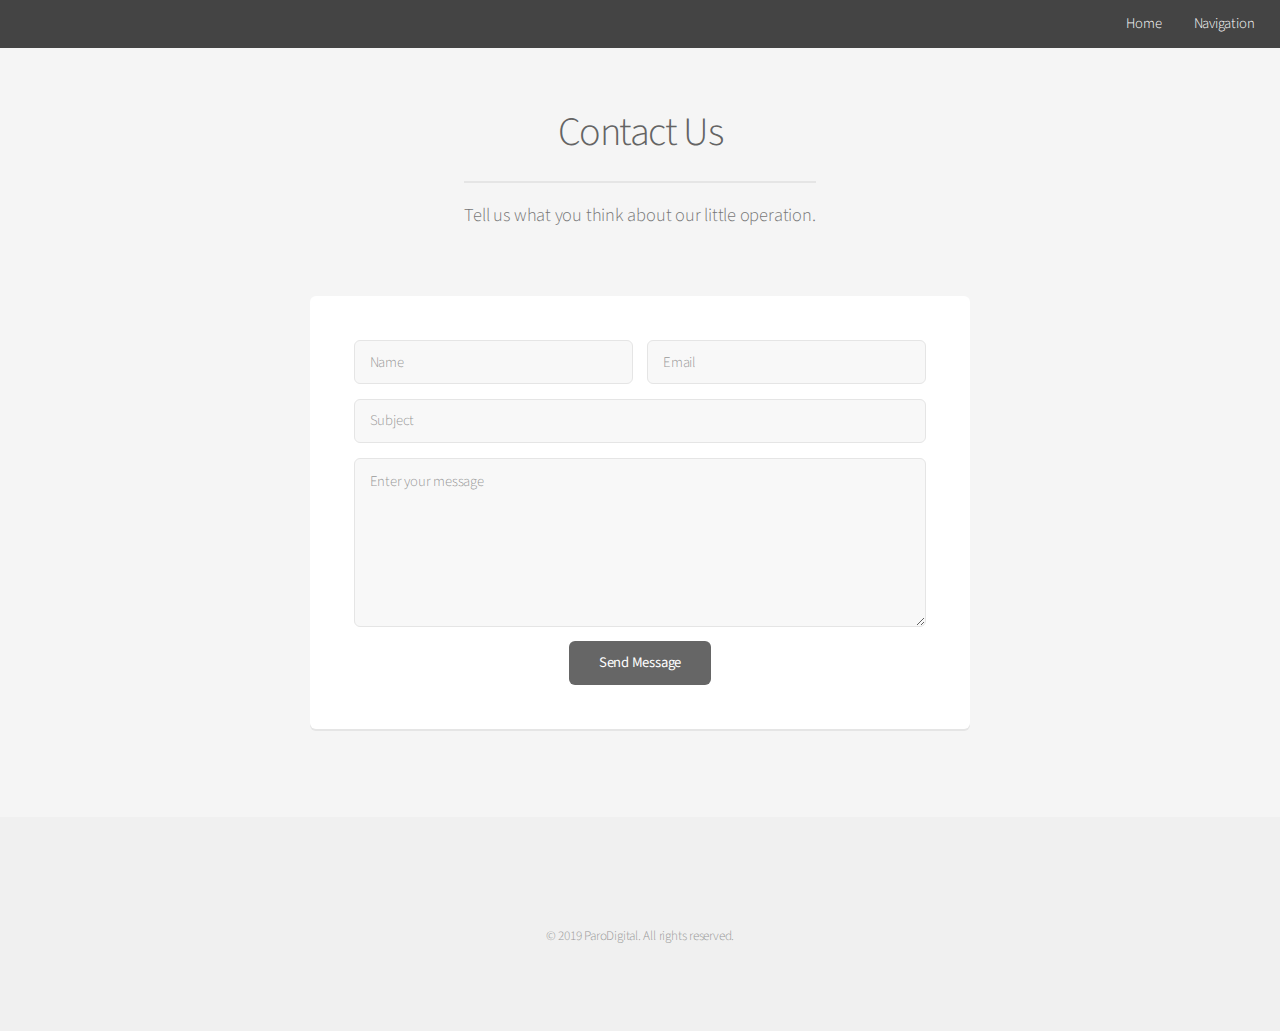
<file: contact/index.html>
<!doctype html>
<html data-n-head-ssr>
  <head>
    <title>ParoDigital</title>
    <meta charset="utf-8">
    <meta name="viewport" content="width=device-width,initial-scale=1,user-scalable=no">
    <link rel="apple-touch-icon" sizes="57x57" href="/apple-icon-57x57.png">
    <link rel="apple-touch-icon" sizes="60x60" href="/apple-icon-60x60.png">
    <link rel="apple-touch-icon" sizes="72x72" href="/apple-icon-72x72.png">
    <link rel="apple-touch-icon" sizes="76x76" href="/apple-icon-76x76.png">
    <link rel="apple-touch-icon" sizes="114x114" href="/apple-icon-114x114.png">
    <link rel="apple-touch-icon" sizes="120x120" href="/apple-icon-120x120.png">
    <link rel="apple-touch-icon" sizes="144x144" href="/apple-icon-144x144.png">
    <link rel="apple-touch-icon" sizes="152x152" href="/apple-icon-152x152.png">
    <link rel="apple-touch-icon" sizes="180x180" href="/apple-icon-180x180.png">
    <link rel="icon" type="image/png" sizes="192x192" href="/android-icon-192x192.png">
    <link rel="icon" type="image/png" sizes="32x32" href="/favicon-32x32.png">
    <link rel="icon" type="image/png" sizes="96x96" href="/favicon-96x96.png">
    <link rel="icon" type="image/png" sizes="16x16" href="/favicon-16x16.png">
    <link rel="manifest" href="/manifest.json">
    <meta name="msapplication-TileColor" content="#ffffff">
    <meta name="msapplication-TileImage" content="/ms-icon-144x144.png">
    <meta name="theme-color" content="#ffffff">
    <meta data-n-head="ssr" charset="utf-8"><meta data-n-head="ssr" name="viewport" content="width=device-width,initial-scale=1"><link rel="preload" href="/_nuxt/17f1560e85770f27fc43.js" as="script"><link rel="preload" href="/_nuxt/037baed85ff04e2a85e9.js" as="script"><link rel="preload" href="/_nuxt/7b5cd2d42faa248defed.js" as="script"><link rel="preload" href="/_nuxt/4ceb3ba817812ffeb287.js" as="script"><style data-vue-ssr-id="199cdc7e:0 199cdc7e:1 3191d5ad:0 1f150d2b:0">@import url(https://fonts.googleapis.com/css?family=Source+Sans+Pro:300,400,300italic,400italic);
a,abbr,acronym,address,applet,article,aside,audio,b,big,blockquote,body,canvas,caption,center,cite,code,dd,del,details,dfn,div,dl,dt,em,embed,fieldset,figcaption,figure,footer,form,h1,h2,h3,h4,h5,h6,header,hgroup,html,i,iframe,img,ins,kbd,label,legend,li,mark,menu,nav,object,ol,output,p,pre,q,ruby,s,samp,section,small,span,strike,strong,sub,summary,sup,table,tbody,td,tfoot,th,thead,time,tr,tt,u,ul,var,video{margin:0;padding:0;border:0;font-size:100%;font:inherit;vertical-align:baseline}article,aside,details,figcaption,figure,footer,header,hgroup,menu,nav,section{display:block}body{line-height:1}ol,ul{list-style:none}blockquote,q{quotes:none}blockquote:after,blockquote:before,q:after,q:before{content:"";content:none}table{border-collapse:collapse;border-spacing:0}body{-webkit-text-size-adjust:none}mark{background-color:transparent;color:inherit}input::-moz-focus-inner{border:0;padding:0}input,select,textarea{-moz-appearance:none;-webkit-appearance:none;-ms-appearance:none;appearance:none}@-ms-viewport{width:device-width}body{-ms-overflow-style:scrollbar}@media screen and (max-width:480px){body,html{min-width:320px}}html{box-sizing:border-box}*,:after,:before{box-sizing:inherit}body{background:#f5f5f5}body,input,select,textarea{color:#777;font-family:Source Sans Pro,sans-serif;font-size:16pt;font-weight:300;line-height:1.65em;letter-spacing:-.015em}a{transition:color .2s ease-in-out,border-bottom-color .2s ease-in-out;border-bottom:1px dotted;color:#e89980;text-decoration:none}a:hover{border-bottom-color:transparent}b,strong{color:#646464;font-weight:400}em,i{font-style:italic}p{margin:0 0 2em}h1,h2,h3,h4,h5,h6{color:#646464;font-weight:300;line-height:1em;margin:0 0 .5em}h1 a,h2 a,h3 a,h4 a,h5 a,h6 a{color:inherit;text-decoration:none}h2{font-size:2.25em;letter-spacing:-.035em}h2,h3{line-height:1.5em}h3{font-size:1.75em;letter-spacing:-.025em}h4{font-size:1.1em}h4,h5{line-height:1.5em;letter-spacing:0}h5{font-size:.9em}h6{font-size:.7em;line-height:1.5em;letter-spacing:0}sub{top:.5em}sub,sup{font-size:.8em;position:relative}sup{top:-.5em}hr{border:0;border-bottom:2px solid #e5e5e5;margin:2em 0}hr.major{margin:3em 0}blockquote{border-left:4px solid #e5e5e5;font-style:italic;margin:0 0 2em;padding:.5em 0 .5em 2em}pre{-webkit-overflow-scrolling:touch;line-height:1.75em;margin:0 0 2em;overflow-x:auto;padding:1em 1.5em}code,pre{background:#f8f8f8;border-radius:6px;border:1px solid #e5e5e5;font-family:monospace;font-size:.9em}code{margin:0 .25em;padding:.25em .65em}.align-left{text-align:left}.align-center{text-align:center}.align-right{text-align:right}.row{display:flex;flex-wrap:wrap;align-items:stretch}.row,.row>*{box-sizing:border-box}.row.gtr-uniform>*>:last-child{margin-bottom:0}.row.aln-left{justify-content:flex-start}.row.aln-center{justify-content:center}.row.aln-right{justify-content:flex-end}.row.aln-top{align-items:flex-start}.row.aln-middle{align-items:center}.row.aln-bottom{align-items:flex-end}.row>.imp{order:-1}.row>.col-1{width:8.33333%}.row>.off-1{margin-left:8.33333%}.row>.col-2{width:16.66667%}.row>.off-2{margin-left:16.66667%}.row>.col-3{width:25%}.row>.off-3{margin-left:25%}.row>.col-4{width:33.33333%}.row>.off-4{margin-left:33.33333%}.row>.col-5{width:41.66667%}.row>.off-5{margin-left:41.66667%}.row>.col-6{width:50%}.row>.off-6{margin-left:50%}.row>.col-7{width:58.33333%}.row>.off-7{margin-left:58.33333%}.row>.col-8{width:66.66667%}.row>.off-8{margin-left:66.66667%}.row>.col-9{width:75%}.row>.off-9{margin-left:75%}.row>.col-10{width:83.33333%}.row>.off-10{margin-left:83.33333%}.row>.col-11{width:91.66667%}.row>.off-11{margin-left:91.66667%}.row>.col-12{width:100%}.row>.off-12{margin-left:100%}.row.gtr-0{margin-top:0;margin-left:0}.row.gtr-0>*{padding:0}.row.gtr-0.gtr-uniform{margin-top:0}.row.gtr-0.gtr-uniform>*{padding-top:0}.row.gtr-25{margin-top:0;margin-left:-.5em}.row.gtr-25>*{padding:0 0 0 .5em}.row.gtr-25.gtr-uniform{margin-top:-.5em}.row.gtr-25.gtr-uniform>*{padding-top:.5em}.row.gtr-50{margin-top:0;margin-left:-1em}.row.gtr-50>*{padding:0 0 0 1em}.row.gtr-50.gtr-uniform{margin-top:-1em}.row.gtr-50.gtr-uniform>*{padding-top:1em}.row{margin-top:0;margin-left:-2em}.row>*{padding:0 0 0 2em}.row.gtr-uniform{margin-top:-2em}.row.gtr-uniform>*{padding-top:2em}.row.gtr-150{margin-top:0;margin-left:-3em}.row.gtr-150>*{padding:0 0 0 3em}.row.gtr-150.gtr-uniform{margin-top:-3em}.row.gtr-150.gtr-uniform>*{padding-top:3em}.row.gtr-200{margin-top:0;margin-left:-4em}.row.gtr-200>*{padding:0 0 0 4em}.row.gtr-200.gtr-uniform{margin-top:-4em}.row.gtr-200.gtr-uniform>*{padding-top:4em}@media screen and (max-width:1680px){.row{display:flex;flex-wrap:wrap;align-items:stretch}.row,.row>*{box-sizing:border-box}.row.gtr-uniform>*>:last-child{margin-bottom:0}.row.aln-left{justify-content:flex-start}.row.aln-center{justify-content:center}.row.aln-right{justify-content:flex-end}.row.aln-top{align-items:flex-start}.row.aln-middle{align-items:center}.row.aln-bottom{align-items:flex-end}.row>.imp-wide{order:-1}.row>.col-1-wide{width:8.33333%}.row>.off-1-wide{margin-left:8.33333%}.row>.col-2-wide{width:16.66667%}.row>.off-2-wide{margin-left:16.66667%}.row>.col-3-wide{width:25%}.row>.off-3-wide{margin-left:25%}.row>.col-4-wide{width:33.33333%}.row>.off-4-wide{margin-left:33.33333%}.row>.col-5-wide{width:41.66667%}.row>.off-5-wide{margin-left:41.66667%}.row>.col-6-wide{width:50%}.row>.off-6-wide{margin-left:50%}.row>.col-7-wide{width:58.33333%}.row>.off-7-wide{margin-left:58.33333%}.row>.col-8-wide{width:66.66667%}.row>.off-8-wide{margin-left:66.66667%}.row>.col-9-wide{width:75%}.row>.off-9-wide{margin-left:75%}.row>.col-10-wide{width:83.33333%}.row>.off-10-wide{margin-left:83.33333%}.row>.col-11-wide{width:91.66667%}.row>.off-11-wide{margin-left:91.66667%}.row>.col-12-wide{width:100%}.row>.off-12-wide{margin-left:100%}.row.gtr-0{margin-top:0;margin-left:0}.row.gtr-0>*{padding:0}.row.gtr-0.gtr-uniform{margin-top:0}.row.gtr-0.gtr-uniform>*{padding-top:0}.row.gtr-25{margin-top:0;margin-left:-.5em}.row.gtr-25>*{padding:0 0 0 .5em}.row.gtr-25.gtr-uniform{margin-top:-.5em}.row.gtr-25.gtr-uniform>*{padding-top:.5em}.row.gtr-50{margin-top:0;margin-left:-1em}.row.gtr-50>*{padding:0 0 0 1em}.row.gtr-50.gtr-uniform{margin-top:-1em}.row.gtr-50.gtr-uniform>*{padding-top:1em}.row{margin-top:0;margin-left:-2em}.row>*{padding:0 0 0 2em}.row.gtr-uniform{margin-top:-2em}.row.gtr-uniform>*{padding-top:2em}.row.gtr-150{margin-top:0;margin-left:-3em}.row.gtr-150>*{padding:0 0 0 3em}.row.gtr-150.gtr-uniform{margin-top:-3em}.row.gtr-150.gtr-uniform>*{padding-top:3em}.row.gtr-200{margin-top:0;margin-left:-4em}.row.gtr-200>*{padding:0 0 0 4em}.row.gtr-200.gtr-uniform{margin-top:-4em}.row.gtr-200.gtr-uniform>*{padding-top:4em}}@media screen and (max-width:1280px){.row{display:flex;flex-wrap:wrap;align-items:stretch}.row,.row>*{box-sizing:border-box}.row.gtr-uniform>*>:last-child{margin-bottom:0}.row.aln-left{justify-content:flex-start}.row.aln-center{justify-content:center}.row.aln-right{justify-content:flex-end}.row.aln-top{align-items:flex-start}.row.aln-middle{align-items:center}.row.aln-bottom{align-items:flex-end}.row>.imp-normal{order:-1}.row>.col-1-normal{width:8.33333%}.row>.off-1-normal{margin-left:8.33333%}.row>.col-2-normal{width:16.66667%}.row>.off-2-normal{margin-left:16.66667%}.row>.col-3-normal{width:25%}.row>.off-3-normal{margin-left:25%}.row>.col-4-normal{width:33.33333%}.row>.off-4-normal{margin-left:33.33333%}.row>.col-5-normal{width:41.66667%}.row>.off-5-normal{margin-left:41.66667%}.row>.col-6-normal{width:50%}.row>.off-6-normal{margin-left:50%}.row>.col-7-normal{width:58.33333%}.row>.off-7-normal{margin-left:58.33333%}.row>.col-8-normal{width:66.66667%}.row>.off-8-normal{margin-left:66.66667%}.row>.col-9-normal{width:75%}.row>.off-9-normal{margin-left:75%}.row>.col-10-normal{width:83.33333%}.row>.off-10-normal{margin-left:83.33333%}.row>.col-11-normal{width:91.66667%}.row>.off-11-normal{margin-left:91.66667%}.row>.col-12-normal{width:100%}.row>.off-12-normal{margin-left:100%}.row.gtr-0{margin-top:0;margin-left:0}.row.gtr-0>*{padding:0}.row.gtr-0.gtr-uniform{margin-top:0}.row.gtr-0.gtr-uniform>*{padding-top:0}.row.gtr-25{margin-top:0;margin-left:-.5em}.row.gtr-25>*{padding:0 0 0 .5em}.row.gtr-25.gtr-uniform{margin-top:-.5em}.row.gtr-25.gtr-uniform>*{padding-top:.5em}.row.gtr-50{margin-top:0;margin-left:-1em}.row.gtr-50>*{padding:0 0 0 1em}.row.gtr-50.gtr-uniform{margin-top:-1em}.row.gtr-50.gtr-uniform>*{padding-top:1em}.row{margin-top:0;margin-left:-2em}.row>*{padding:0 0 0 2em}.row.gtr-uniform{margin-top:-2em}.row.gtr-uniform>*{padding-top:2em}.row.gtr-150{margin-top:0;margin-left:-3em}.row.gtr-150>*{padding:0 0 0 3em}.row.gtr-150.gtr-uniform{margin-top:-3em}.row.gtr-150.gtr-uniform>*{padding-top:3em}.row.gtr-200{margin-top:0;margin-left:-4em}.row.gtr-200>*{padding:0 0 0 4em}.row.gtr-200.gtr-uniform{margin-top:-4em}.row.gtr-200.gtr-uniform>*{padding-top:4em}}@media screen and (max-width:980px){.row{display:flex;flex-wrap:wrap;align-items:stretch}.row,.row>*{box-sizing:border-box}.row.gtr-uniform>*>:last-child{margin-bottom:0}.row.aln-left{justify-content:flex-start}.row.aln-center{justify-content:center}.row.aln-right{justify-content:flex-end}.row.aln-top{align-items:flex-start}.row.aln-middle{align-items:center}.row.aln-bottom{align-items:flex-end}.row>.imp-narrow{order:-1}.row>.col-1-narrow{width:8.33333%}.row>.off-1-narrow{margin-left:8.33333%}.row>.col-2-narrow{width:16.66667%}.row>.off-2-narrow{margin-left:16.66667%}.row>.col-3-narrow{width:25%}.row>.off-3-narrow{margin-left:25%}.row>.col-4-narrow{width:33.33333%}.row>.off-4-narrow{margin-left:33.33333%}.row>.col-5-narrow{width:41.66667%}.row>.off-5-narrow{margin-left:41.66667%}.row>.col-6-narrow{width:50%}.row>.off-6-narrow{margin-left:50%}.row>.col-7-narrow{width:58.33333%}.row>.off-7-narrow{margin-left:58.33333%}.row>.col-8-narrow{width:66.66667%}.row>.off-8-narrow{margin-left:66.66667%}.row>.col-9-narrow{width:75%}.row>.off-9-narrow{margin-left:75%}.row>.col-10-narrow{width:83.33333%}.row>.off-10-narrow{margin-left:83.33333%}.row>.col-11-narrow{width:91.66667%}.row>.off-11-narrow{margin-left:91.66667%}.row>.col-12-narrow{width:100%}.row>.off-12-narrow{margin-left:100%}.row.gtr-0{margin-top:0;margin-left:0}.row.gtr-0>*{padding:0}.row.gtr-0.gtr-uniform{margin-top:0}.row.gtr-0.gtr-uniform>*{padding-top:0}.row.gtr-25{margin-top:0;margin-left:-.5em}.row.gtr-25>*{padding:0 0 0 .5em}.row.gtr-25.gtr-uniform{margin-top:-.5em}.row.gtr-25.gtr-uniform>*{padding-top:.5em}.row.gtr-50{margin-top:0;margin-left:-1em}.row.gtr-50>*{padding:0 0 0 1em}.row.gtr-50.gtr-uniform{margin-top:-1em}.row.gtr-50.gtr-uniform>*{padding-top:1em}.row{margin-top:0;margin-left:-2em}.row>*{padding:0 0 0 2em}.row.gtr-uniform{margin-top:-2em}.row.gtr-uniform>*{padding-top:2em}.row.gtr-150{margin-top:0;margin-left:-3em}.row.gtr-150>*{padding:0 0 0 3em}.row.gtr-150.gtr-uniform{margin-top:-3em}.row.gtr-150.gtr-uniform>*{padding-top:3em}.row.gtr-200{margin-top:0;margin-left:-4em}.row.gtr-200>*{padding:0 0 0 4em}.row.gtr-200.gtr-uniform{margin-top:-4em}.row.gtr-200.gtr-uniform>*{padding-top:4em}}@media screen and (max-width:840px){.row{display:flex;flex-wrap:wrap;align-items:stretch}.row,.row>*{box-sizing:border-box}.row.gtr-uniform>*>:last-child{margin-bottom:0}.row.aln-left{justify-content:flex-start}.row.aln-center{justify-content:center}.row.aln-right{justify-content:flex-end}.row.aln-top{align-items:flex-start}.row.aln-middle{align-items:center}.row.aln-bottom{align-items:flex-end}.row>.imp-narrower{order:-1}.row>.col-1-narrower{width:8.33333%}.row>.off-1-narrower{margin-left:8.33333%}.row>.col-2-narrower{width:16.66667%}.row>.off-2-narrower{margin-left:16.66667%}.row>.col-3-narrower{width:25%}.row>.off-3-narrower{margin-left:25%}.row>.col-4-narrower{width:33.33333%}.row>.off-4-narrower{margin-left:33.33333%}.row>.col-5-narrower{width:41.66667%}.row>.off-5-narrower{margin-left:41.66667%}.row>.col-6-narrower{width:50%}.row>.off-6-narrower{margin-left:50%}.row>.col-7-narrower{width:58.33333%}.row>.off-7-narrower{margin-left:58.33333%}.row>.col-8-narrower{width:66.66667%}.row>.off-8-narrower{margin-left:66.66667%}.row>.col-9-narrower{width:75%}.row>.off-9-narrower{margin-left:75%}.row>.col-10-narrower{width:83.33333%}.row>.off-10-narrower{margin-left:83.33333%}.row>.col-11-narrower{width:91.66667%}.row>.off-11-narrower{margin-left:91.66667%}.row>.col-12-narrower{width:100%}.row>.off-12-narrower{margin-left:100%}.row.gtr-0{margin-top:0;margin-left:0}.row.gtr-0>*{padding:0}.row.gtr-0.gtr-uniform{margin-top:0}.row.gtr-0.gtr-uniform>*{padding-top:0}.row.gtr-25{margin-top:0;margin-left:-.5em}.row.gtr-25>*{padding:0 0 0 .5em}.row.gtr-25.gtr-uniform{margin-top:-.5em}.row.gtr-25.gtr-uniform>*{padding-top:.5em}.row.gtr-50{margin-top:0;margin-left:-1em}.row.gtr-50>*{padding:0 0 0 1em}.row.gtr-50.gtr-uniform{margin-top:-1em}.row.gtr-50.gtr-uniform>*{padding-top:1em}.row{margin-top:0;margin-left:-2em}.row>*{padding:0 0 0 2em}.row.gtr-uniform{margin-top:-2em}.row.gtr-uniform>*{padding-top:2em}.row.gtr-150{margin-top:0;margin-left:-3em}.row.gtr-150>*{padding:0 0 0 3em}.row.gtr-150.gtr-uniform{margin-top:-3em}.row.gtr-150.gtr-uniform>*{padding-top:3em}.row.gtr-200{margin-top:0;margin-left:-4em}.row.gtr-200>*{padding:0 0 0 4em}.row.gtr-200.gtr-uniform{margin-top:-4em}.row.gtr-200.gtr-uniform>*{padding-top:4em}}@media screen and (max-width:736px){.row{display:flex;flex-wrap:wrap;align-items:stretch}.row,.row>*{box-sizing:border-box}.row.gtr-uniform>*>:last-child{margin-bottom:0}.row.aln-left{justify-content:flex-start}.row.aln-center{justify-content:center}.row.aln-right{justify-content:flex-end}.row.aln-top{align-items:flex-start}.row.aln-middle{align-items:center}.row.aln-bottom{align-items:flex-end}.row>.imp-mobile{order:-1}.row>.col-1-mobile{width:8.33333%}.row>.off-1-mobile{margin-left:8.33333%}.row>.col-2-mobile{width:16.66667%}.row>.off-2-mobile{margin-left:16.66667%}.row>.col-3-mobile{width:25%}.row>.off-3-mobile{margin-left:25%}.row>.col-4-mobile{width:33.33333%}.row>.off-4-mobile{margin-left:33.33333%}.row>.col-5-mobile{width:41.66667%}.row>.off-5-mobile{margin-left:41.66667%}.row>.col-6-mobile{width:50%}.row>.off-6-mobile{margin-left:50%}.row>.col-7-mobile{width:58.33333%}.row>.off-7-mobile{margin-left:58.33333%}.row>.col-8-mobile{width:66.66667%}.row>.off-8-mobile{margin-left:66.66667%}.row>.col-9-mobile{width:75%}.row>.off-9-mobile{margin-left:75%}.row>.col-10-mobile{width:83.33333%}.row>.off-10-mobile{margin-left:83.33333%}.row>.col-11-mobile{width:91.66667%}.row>.off-11-mobile{margin-left:91.66667%}.row>.col-12-mobile{width:100%}.row>.off-12-mobile{margin-left:100%}.row.gtr-0{margin-top:0;margin-left:0}.row.gtr-0>*{padding:0}.row.gtr-0.gtr-uniform{margin-top:0}.row.gtr-0.gtr-uniform>*{padding-top:0}.row.gtr-25{margin-top:0;margin-left:-.5em}.row.gtr-25>*{padding:0 0 0 .5em}.row.gtr-25.gtr-uniform{margin-top:-.5em}.row.gtr-25.gtr-uniform>*{padding-top:.5em}.row.gtr-50{margin-top:0;margin-left:-1em}.row.gtr-50>*{padding:0 0 0 1em}.row.gtr-50.gtr-uniform{margin-top:-1em}.row.gtr-50.gtr-uniform>*{padding-top:1em}.row{margin-top:0;margin-left:-2em}.row>*{padding:0 0 0 2em}.row.gtr-uniform{margin-top:-2em}.row.gtr-uniform>*{padding-top:2em}.row.gtr-150{margin-top:0;margin-left:-3em}.row.gtr-150>*{padding:0 0 0 3em}.row.gtr-150.gtr-uniform{margin-top:-3em}.row.gtr-150.gtr-uniform>*{padding-top:3em}.row.gtr-200{margin-top:0;margin-left:-4em}.row.gtr-200>*{padding:0 0 0 4em}.row.gtr-200.gtr-uniform{margin-top:-4em}.row.gtr-200.gtr-uniform>*{padding-top:4em}}@media screen and (max-width:480px){.row{display:flex;flex-wrap:wrap;align-items:stretch}.row,.row>*{box-sizing:border-box}.row.gtr-uniform>*>:last-child{margin-bottom:0}.row.aln-left{justify-content:flex-start}.row.aln-center{justify-content:center}.row.aln-right{justify-content:flex-end}.row.aln-top{align-items:flex-start}.row.aln-middle{align-items:center}.row.aln-bottom{align-items:flex-end}.row>.imp-mobilep{order:-1}.row>.col-1-mobilep{width:8.33333%}.row>.off-1-mobilep{margin-left:8.33333%}.row>.col-2-mobilep{width:16.66667%}.row>.off-2-mobilep{margin-left:16.66667%}.row>.col-3-mobilep{width:25%}.row>.off-3-mobilep{margin-left:25%}.row>.col-4-mobilep{width:33.33333%}.row>.off-4-mobilep{margin-left:33.33333%}.row>.col-5-mobilep{width:41.66667%}.row>.off-5-mobilep{margin-left:41.66667%}.row>.col-6-mobilep{width:50%}.row>.off-6-mobilep{margin-left:50%}.row>.col-7-mobilep{width:58.33333%}.row>.off-7-mobilep{margin-left:58.33333%}.row>.col-8-mobilep{width:66.66667%}.row>.off-8-mobilep{margin-left:66.66667%}.row>.col-9-mobilep{width:75%}.row>.off-9-mobilep{margin-left:75%}.row>.col-10-mobilep{width:83.33333%}.row>.off-10-mobilep{margin-left:83.33333%}.row>.col-11-mobilep{width:91.66667%}.row>.off-11-mobilep{margin-left:91.66667%}.row>.col-12-mobilep{width:100%}.row>.off-12-mobilep{margin-left:100%}.row.gtr-0{margin-top:0;margin-left:0}.row.gtr-0>*{padding:0}.row.gtr-0.gtr-uniform{margin-top:0}.row.gtr-0.gtr-uniform>*{padding-top:0}.row.gtr-25{margin-top:0;margin-left:-.5em}.row.gtr-25>*{padding:0 0 0 .5em}.row.gtr-25.gtr-uniform{margin-top:-.5em}.row.gtr-25.gtr-uniform>*{padding-top:.5em}.row.gtr-50{margin-top:0;margin-left:-1em}.row.gtr-50>*{padding:0 0 0 1em}.row.gtr-50.gtr-uniform{margin-top:-1em}.row.gtr-50.gtr-uniform>*{padding-top:1em}.row{margin-top:0;margin-left:-2em}.row>*{padding:0 0 0 2em}.row.gtr-uniform{margin-top:-2em}.row.gtr-uniform>*{padding-top:2em}.row.gtr-150{margin-top:0;margin-left:-3em}.row.gtr-150>*{padding:0 0 0 3em}.row.gtr-150.gtr-uniform{margin-top:-3em}.row.gtr-150.gtr-uniform>*{padding-top:3em}.row.gtr-200{margin-top:0;margin-left:-4em}.row.gtr-200>*{padding:0 0 0 4em}.row.gtr-200.gtr-uniform{margin-top:-4em}.row.gtr-200.gtr-uniform>*{padding-top:4em}}.container{margin:0 auto;max-width:calc(100% - 5em);width:60em}.container.xsmall{width:15em}.container.small{width:30em}.container.medium{width:45em}.container.large{width:75em}.container.xlarge{width:90em}.container.max{width:100%}@media screen and (max-width:840px){.container{width:100%!important}}@media screen and (max-width:736px){.container{max-width:100%}}article.special,section.special{text-align:center}header p{color:#999;position:relative;margin:0 0 1.5em;font-style:italic}header h2+p{font-size:1.25em;margin-top:-1em;line-height:1.5em}header h3+p{font-size:1.1em;margin-top:-.85em;line-height:1.5em}header h4+p,header h5+p,header h6+p{font-size:.8em;margin-top:-.5em;line-height:1.5em}header.major{padding:1em 0;text-align:center}header.major h2{margin:0}header.major p{display:inline-block;border-top:2px solid #e5e5e5;color:#777;margin:1.5em 0 0;padding:1.5em 0 0;font-style:normal}form{margin:0 0 2em}label{color:#646464;display:block;font-size:.9em;font-weight:300;margin:0 0 1em}input[type=email],input[type=password],input[type=text],select,textarea{-moz-appearance:none;-webkit-appearance:none;-ms-appearance:none;appearance:none;background-color:#f8f8f8;border-radius:6px;border:1px solid #e5e5e5;color:inherit;display:block;outline:0;padding:0 1em;text-decoration:none;width:100%}input[type=email]:invalid,input[type=password]:invalid,input[type=text]:invalid,select:invalid,textarea:invalid{box-shadow:none}input[type=email]:focus,input[type=password]:focus,input[type=text]:focus,select:focus,textarea:focus{border-color:#e89980;box-shadow:0 0 0 2px #e89980}select{background-image:url("data:image/svg+xml;charset=utf8,%3Csvg xmlns='http://www.w3.org/2000/svg' width='40' height='40' preserveAspectRatio='none' viewBox='0 0 40 40'%3E%3Cpath d='M9.4,12.3l10.4,10.4l10.4-10.4c0.2-0.2,0.5-0.4,0.9-0.4c0.3,0,0.6,0.1,0.9,0.4l3.3,3.3c0.2,0.2,0.4,0.5,0.4,0.9 c0,0.4-0.1,0.6-0.4,0.9L20.7,31.9c-0.2,0.2-0.5,0.4-0.9,0.4c-0.3,0-0.6-0.1-0.9-0.4L4.3,17.3c-0.2-0.2-0.4-0.5-0.4-0.9 c0-0.4,0.1-0.6,0.4-0.9l3.3-3.3c0.2-0.2,0.5-0.4,0.9-0.4S9.1,12.1,9.4,12.3z' fill='%23e5e5e5' /%3E%3C/svg%3E");background-size:1.25em;background-repeat:no-repeat;background-position:calc(100% - 1em) 50%;height:3em;padding-right:3em;text-overflow:ellipsis}select option{color:#777;background-color:#f5f5f5}select:focus::-ms-value{background-color:transparent}select::-ms-expand{display:none}input[type=email],input[type=password],input[type=text],select{height:3em}textarea{padding:.75em 1em}input[type=checkbox],input[type=radio]{-moz-appearance:none;-webkit-appearance:none;-ms-appearance:none;appearance:none;display:block;float:left;margin-right:-2em;opacity:0;width:1em;z-index:-1}input[type=checkbox]+label,input[type=radio]+label{text-decoration:none;color:#777;cursor:pointer;display:inline-block;font-size:1em;font-weight:300;padding-left:2.55em;padding-right:.75em;position:relative}input[type=checkbox]+label:before,input[type=radio]+label:before{-moz-osx-font-smoothing:grayscale;-webkit-font-smoothing:antialiased;font-style:normal;font-feature-settings:normal;font-variant:normal;text-rendering:auto;line-height:1;text-transform:none!important;font-family:Font Awesome\ 5 Free;font-weight:900;background:#f8f8f8;border-radius:6px;border:1px solid #e5e5e5;content:"";display:inline-block;font-size:.8em;height:2.25em;left:0;line-height:2.25em;position:absolute;text-align:center;top:0;width:2.25em}input[type=checkbox]:checked+label:before,input[type=radio]:checked+label:before{background:#666;border-color:#666;color:#fff;content:"\f00c"}input[type=checkbox]:focus+label:before,input[type=radio]:focus+label:before{border-color:#e89980;box-shadow:0 0 0 1px #e89980}input[type=checkbox]+label:before{border-radius:6px}input[type=radio]+label:before{border-radius:100%}::-webkit-input-placeholder{color:#999!important;opacity:1}:-moz-placeholder,::-moz-placeholder{color:#999!important;opacity:1}:-ms-input-placeholder{color:#999!important;opacity:1}.box{background:#fff;border-radius:6px;box-shadow:0 2px 0 0 #e5e5e5;margin:0 0 2em;padding:3em}.box>:last-child{margin-bottom:0}.box.alt{background:none!important;border-radius:0!important;box-shadow:none!important;margin:0 0 2em;padding:0!important}.box.features .features-row{border-top:2px solid #e5e5e5;position:relative}.box.features .features-row:after{clear:both;content:"";display:block}.box.features .features-row section{float:left;padding:3em;width:50%}.box.features .features-row section :last-child{margin-bottom:0}.box.features .features-row section:nth-child(2n){padding-right:0}.box.features .features-row section:nth-child(2n):before{background:#e5e5e5;content:"";display:block;height:100%;margin-left:-3em;position:absolute;top:0;width:2px}.box.features .features-row section:nth-child(2n-1){padding-left:0}.box.features .features-row:first-child{border-top:0}.box.features .features-row:first-child section{padding-top:0}.box.features .features-row:last-child,.box.features .features-row:last-child section{padding-bottom:0}.box.special{text-align:center}.box .image.featured{border-radius:0;display:block;margin:3em 0 3em -3em;position:relative;width:calc(100% + 6em)}.box .image.featured img{border-radius:0;display:block;width:100%}.box .image.featured:first-child{border-radius:6px 6px 0 0;margin-bottom:3em;margin-top:-3em}.box .image.featured:first-child img{border-radius:6px 6px 0 0}.box .image.featured:last-child{border-radius:0 0 6px 6px;margin-bottom:-3em;margin-top:3em}.box .image.featured:last-child img{border-radius:0 0 6px 6px}.icon{text-decoration:none;border-bottom:none;position:relative}.icon:before{-moz-osx-font-smoothing:grayscale;-webkit-font-smoothing:antialiased;display:inline-block;font-style:normal;font-feature-settings:normal;font-variant:normal;text-rendering:auto;line-height:1;text-transform:none!important;font-family:Font Awesome\ 5 Free;font-weight:400}.icon>.label{display:none}.icon:before{line-height:inherit}.icon.solid:before{font-weight:900}.icon.brands:before{font-family:Font Awesome\ 5 Brands}.icon.major{background:#666;border-radius:100%;color:#fff;cursor:default;display:inline-block;height:5.5em;line-height:5.5em;margin:0 0 2em;width:5.5em}.icon.major:before{font-size:2.5em}.icon.major.accent1{background:#666;color:#fff}.icon.major.accent2{background:#e89980;color:#fff}.icon.major.accent3{background:#7fcdb8;color:#fff}.icon.major.accent4{background:#90b0ba;color:#fff}.icon.major.accent5{background:#e5cb95;color:#fff}.icon.major.accent6{background:#323552;color:#fff}.image{border-radius:6px;border:0;display:inline-block;position:relative}.image img{border-radius:6px;display:block}.image.left{float:left;padding:0 1.5em 1em 0;top:.25em}.image.right{float:right;padding:0 0 1em 1.5em;top:.25em}.image.fit{margin:0 0 2em}.image.fit,.image.fit img{display:block;width:100%}ol{list-style:decimal;margin:0 0 2em;padding-left:1.25em}ol li{padding-left:.25em}ul{list-style:disc;margin:0 0 2em;padding-left:1em}ul li{padding-left:.5em}ul.alt{list-style:none;padding-left:0}ul.alt li{border-top:1px solid #e5e5e5;padding:.5em 0}ul.alt li:first-child{border-top:0;padding-top:0}ul.icons{cursor:default;list-style:none;padding-left:0}ul.icons li{display:inline-block;padding:0 1.25em 0 0}ul.icons li:last-child{padding-right:0}ul.icons li .icon{color:inherit}ul.icons li .icon:before{font-size:1.75em}dl{margin:0 0 2em}ul.actions{display:-moz-flex;display:-ms-flex;display:flex;cursor:default;list-style:none;margin-left:-1em;padding-left:0}ul.actions li{padding:0 0 0 1em;vertical-align:middle}ul.actions.special{-moz-justify-content:center;-ms-justify-content:center;justify-content:center;width:100%;margin-left:0}ul.actions.special li:first-child{padding-left:0}ul.actions.stacked{-moz-flex-direction:column;flex-direction:column;margin-left:0}ul.actions.stacked li{padding:1.3em 0 0}ul.actions.stacked li:first-child{padding-top:0}ul.actions.fit{width:calc(100% + 1em)}ul.actions.fit li{-moz-flex-grow:1;-ms-flex-grow:1;flex-grow:1;-ms-flex-shrink:1;flex-shrink:1;width:100%}ul.actions.fit.stacked,ul.actions.fit li>*{width:100%}@media screen and (max-width:480px){ul.actions:not(.fixed){-moz-flex-direction:column;flex-direction:column;margin-left:0;width:100%!important}ul.actions:not(.fixed) li{-moz-flex-grow:1;-ms-flex-grow:1;flex-grow:1;-ms-flex-shrink:1;flex-shrink:1;padding:1em 0 0;text-align:center;width:100%}ul.actions:not(.fixed) li>*{width:100%}ul.actions:not(.fixed) li:first-child{padding-top:0}ul.actions:not(.fixed) li .button,ul.actions:not(.fixed) li button,ul.actions:not(.fixed) li input[type=button],ul.actions:not(.fixed) li input[type=reset],ul.actions:not(.fixed) li input[type=submit]{width:100%}ul.actions:not(.fixed) li .button.icon:before,ul.actions:not(.fixed) li button.icon:before,ul.actions:not(.fixed) li input[type=button].icon:before,ul.actions:not(.fixed) li input[type=reset].icon:before,ul.actions:not(.fixed) li input[type=submit].icon:before{margin-left:-.5em}}.table-wrapper{-webkit-overflow-scrolling:touch;overflow-x:auto}table{margin:0 0 2em;width:100%}table tbody tr{border:1px solid #e5e5e5;border-left:0;border-right:0}table tbody tr:nth-child(odd){background-color:#f8f8f8}table td{padding:.75em}table th{color:#646464;font-size:.9em;font-weight:300;padding:0 .75em .75em;text-align:left}table thead{border-bottom:2px solid #e5e5e5}table tfoot{border-top:2px solid #e5e5e5}table.alt{border-collapse:separate}table.alt tbody tr td{border-color:#e5e5e5;border-style:solid;border-width:0 1px 1px 0}table.alt tbody tr td:first-child{border-left-width:1px}table.alt tbody tr:first-child td{border-top-width:1px}table.alt thead{border-bottom:0}table.alt tfoot{border-top:0}.button,input[type=button],input[type=reset],input[type=submit]{-moz-appearance:none;-webkit-appearance:none;-ms-appearance:none;appearance:none;transition:background-color .2s ease-in-out,color .2s ease-in-out;background-color:#666;border-radius:6px;border:0;color:#fff;cursor:pointer;display:inline-block;font-weight:400;height:3em;line-height:3em;padding:0 2em;text-align:center;text-decoration:none;white-space:nowrap}.button:hover,input[type=button]:hover,input[type=reset]:hover,input[type=submit]:hover{background-color:#737373}.button:active,input[type=button]:active,input[type=reset]:active,input[type=submit]:active{background-color:#595959}.button.icon,input[type=button].icon,input[type=reset].icon,input[type=submit].icon{padding-left:1.35em}.button.icon:before,input[type=button].icon:before,input[type=reset].icon:before,input[type=submit].icon:before{margin-right:.5em}.button.fit,input[type=button].fit,input[type=reset].fit,input[type=submit].fit{width:100%}.button.small,input[type=button].small,input[type=reset].small,input[type=submit].small{font-size:.8em;height:2.7em;line-height:2.7em}.button.large,input[type=button].large,input[type=reset].large,input[type=submit].large{font-size:1.25em;height:2.7em;line-height:2.7em}.button.alt,input[type=button].alt,input[type=reset].alt,input[type=submit].alt{background-color:transparent;box-shadow:inset 0 0 0 2px #e5e5e5;color:#777}.button.alt:hover,input[type=button].alt:hover,input[type=reset].alt:hover,input[type=submit].alt:hover{background-color:#f8f8f8}.button.alt:active,input[type=button].alt:active,input[type=reset].alt:active,input[type=submit].alt:active{background-color:#f0f0f0}.button.alt.icon:before,input[type=button].alt.icon:before,input[type=reset].alt.icon:before,input[type=submit].alt.icon:before{color:#999}.button.primary,input[type=button].primary,input[type=reset].primary,input[type=submit].primary{background-color:#e89980;color:#fff!important}.button.primary:hover,input[type=button].primary:hover,input[type=reset].primary:hover,input[type=submit].primary:hover{background-color:#ecaa96}.button.primary:active,input[type=button].primary:active,input[type=reset].primary:active,input[type=submit].primary:active{background-color:#e4886a}.button.disabled,.button:disabled,input[type=button].disabled,input[type=button]:disabled,input[type=reset].disabled,input[type=reset]:disabled,input[type=submit].disabled,input[type=submit]:disabled{background-color:#777!important;box-shadow:inset 0 -.15em 0 0 rgba(0,0,0,.15);color:#f5f5f5!important;cursor:default;opacity:.25}#page-wrapper{padding-top:3em}body.landing #page-wrapper{padding-top:0}@-webkit-keyframes reveal-header{0%{top:-5em}to{top:0}}@keyframes reveal-header{0%{top:-5em}to{top:0}}#header{background:#444;color:#bbb;cursor:default;height:3.25em;left:0;line-height:3.25em;position:fixed;top:0;width:100%;z-index:10000}#header h1{color:inherit;height:inherit;left:1.25em;line-height:inherit;margin:0;padding:0;position:absolute;top:0}#header h1 a{color:#fff;font-weight:400;border:0}#header nav{height:inherit;line-height:inherit;position:absolute;right:.75em;top:0;vertical-align:middle}#header nav>ul{list-style:none;margin:0;padding-left:0}#header nav>ul>li{display:inline-block;padding-left:0}#header nav>ul>li>ul{display:none}#header nav>ul>li a{display:inline-block;height:2em;line-height:1.95em;padding:0 1em;border-radius:6px}#header nav>ul>li a:not(.button){color:#fff;display:inline-block;text-decoration:none;border:0}#header nav>ul>li a:not(.button).icon:before{color:#999;margin-right:.5em}#header nav>ul>li:first-child{margin-left:0}#header nav>ul>li.active a:not(.button){background-color:hsla(0,0%,60%,.25)}#header nav>ul>li .button{margin:0 0 0 .5em;position:relative}#header .button,#header input[type=button],#header input[type=reset],#header input[type=submit]{background-color:transparent;box-shadow:inset 0 0 0 2px #999;color:#fff}#header .button:hover,#header input[type=button]:hover,#header input[type=reset]:hover,#header input[type=submit]:hover{background-color:hsla(0,0%,60%,.25)}#header .button:active,#header input[type=button]:active,#header input[type=reset]:active,#header input[type=submit]:active{background-color:hsla(0,0%,60%,.5)}#header .container{position:relative}#header .container h1{left:0}#header .container nav{right:0}#header.reveal{-webkit-animation:reveal-header .5s;animation:reveal-header .5s}#header.alt{-webkit-animation:none;animation:none;background:none;position:absolute}#header.alt,#header.alt nav>ul>li a:not(.button).icon:before{color:hsla(0,0%,100%,.75)}#header.alt nav>ul>li.active a:not(.button){background-color:hsla(0,0%,100%,.2)}#header.alt .button,#header.alt input[type=button],#header.alt input[type=reset],#header.alt input[type=submit]{box-shadow:inset 0 0 0 2px hsla(0,0%,100%,.5)}#header.alt .button:hover,#header.alt input[type=button]:hover,#header.alt input[type=reset]:hover,#header.alt input[type=submit]:hover{background-color:hsla(0,0%,100%,.1)}#header.alt .button:active,#header.alt input[type=button]:active,#header.alt input[type=reset]:active,#header.alt input[type=submit]:active{background-color:hsla(0,0%,100%,.2)}.dropotron{background:#fff;border-radius:6px;box-shadow:0 2px 0 0 rgba(0,0,0,.065),inset 0 -1px 0 0 #fff,inset 0 0 0 1px hsla(0,0%,89.8%,.5);list-style:none;margin:calc(-.5em + 1px) 0 0 1px;padding:.5em 0;width:11em}.dropotron li{padding:0}.dropotron li a,.dropotron li span{transition:none;border:0;border-top:1px solid #f2f2f2;color:inherit;display:block;padding:.15em 1em}.dropotron li:first-child>a,.dropotron li:first-child>span{border-top:0}.dropotron li.active>a,.dropotron li.active>span,.dropotron li:hover>a,.dropotron li:hover>span{background:#e89980;color:#fff}.dropotron.level-0{font-size:.9em;margin:1em 0 0}.dropotron.level-0:before{transform:rotate(45deg);background:#fff;border:1px solid hsla(0,0%,89.8%,.5);border-bottom:0;border-right:0;box-shadow:-.25em -.125em .125em 0 rgba(0,0,0,.015);content:"";display:block;height:.75em;position:absolute;right:1.25em;top:-.375em;width:.75em;z-index:0}#banner{background-attachment:scroll,fixed;background-color:#666;background-image:url(/_nuxt/img/2663ca4.png);background-position:0 0,50%;background-repeat:repeat,no-repeat;background-size:auto,cover;color:#fff;padding:5em 0 20em;text-align:center}#banner :last-child{margin-bottom:0}#banner h2,#banner h3,#banner h4,#banner h5,#banner h6{color:#fff}#banner h2{font-size:3.5em;line-height:1em;margin:0 0 .5em;padding:0}#banner p{font-size:1.25em;margin-bottom:1.75em}#banner .button,#banner input[type=button],#banner input[type=reset],#banner input[type=submit]{background-color:transparent;box-shadow:inset 0 0 0 2px hsla(0,0%,100%,.5);color:#fff;min-width:12em}#banner .button:hover,#banner input[type=button]:hover,#banner input[type=reset]:hover,#banner input[type=submit]:hover{background-color:hsla(0,0%,100%,.1)}#banner .button:active,#banner input[type=button]:active,#banner input[type=reset]:active,#banner input[type=submit]:active{background-color:hsla(0,0%,100%,.2)}#banner .button.primary,#banner input[type=button].primary,#banner input[type=reset].primary,#banner input[type=submit].primary{background:#fff;color:#666!important}#main{padding:4em 0}#main>header{text-align:center;margin:0 0 3em}#main>header h2{font-size:2.75em;margin:0}#main>header p{border-top:2px solid #e5e5e5;color:#777;display:inline-block;font-style:normal;margin:1em 0 0;padding:1em 0 1.25em}body.landing #main{margin-top:-18em}#footer{background:#f0f0f0;padding:4em 0 6em;text-align:center}#footer .icons a{transition:opacity .2s ease-in-out;opacity:.35}#footer .icons a:hover{opacity:.75}#footer .copyright{color:#999;font-size:.9em;line-height:1em;margin:2em 0 0;padding:0;text-align:center}#footer .copyright a{color:inherit}#footer .copyright li{border-left:1px solid #ddd;display:inline-block;list-style:none;margin-left:1em;padding-left:1em}#footer .copyright li:first-child{border-left:0;margin-left:0;padding-left:0}#cta{background:#e89980;color:#f9e6df;padding:3.5em 0 4em;text-align:center}#cta h2,#cta h3,#cta h4,#cta h5,#cta h6{color:inherit}#cta form{margin:0 auto;max-width:100%;width:25em}#cta .button,#cta input[type=button],#cta input[type=reset],#cta input[type=submit]{box-shadow:none;background:#fff;color:#e89980}#cta input[type=email],#cta input[type=password],#cta input[type=text],#cta select,#cta textarea{color:#fff;background:hsla(0,0%,100%,.15);border:0}#cta input[type=email]:focus,#cta input[type=password]:focus,#cta input[type=text]:focus,#cta select:focus,#cta textarea:focus{box-shadow:inset 0 0 0 2px #fff}#cta ::-webkit-input-placeholder{color:hsla(0,0%,100%,.75)!important}#cta :-moz-placeholder,#cta ::-moz-placeholder{color:hsla(0,0%,100%,.75)!important}#cta :-ms-input-placeholder{color:hsla(0,0%,100%,.75)!important}#cta .formerize-placeholder{color:hsla(0,0%,100%,.75)!important}@media screen and (max-width:1680px){body,input,select,textarea{font-size:13pt}#banner{padding:5em 0 18em}}@media screen and (max-width:1280px){body,input,select,textarea{font-size:11pt}.dropotron.level-0{font-size:1em}#banner{background-attachment:scroll}#banner h2{font-size:3.5em}}@media screen and (max-width:980px){body,input,select,textarea{font-size:11pt}}#navButton,#navPanel{display:none}@media screen and (max-width:840px){body,html{overflow-x:hidden}body,input,select,textarea{font-size:11pt}h2 br,h3 br,h4 br,h5 br,h6 br,header br{display:none}header.major{padding:0 4em}.box,.box.features>section{padding:3em 2em}.box .image.featured{margin-left:-2em;width:calc(100% + 4em)}.box .image.featured:first-child{margin-bottom:3em;margin-top:-3em}.box .image.featured:last-child{margin-bottom:-3em;margin-top:3em}#page-wrapper{padding-top:0}#header{display:none}#page-wrapper{padding-bottom:1px}#navButton,#page-wrapper{-webkit-backface-visibility:hidden;backface-visibility:hidden;transition:transform .5s ease}#navButton{display:block;height:44px;left:0;position:fixed;top:0;width:100%;z-index:10001}#navButton .toggle{text-decoration:none;height:100%;left:0;position:absolute;top:0;width:100%;border:0;outline:0}#navButton .toggle:before{-moz-osx-font-smoothing:grayscale;-webkit-font-smoothing:antialiased;display:inline-block;font-style:normal;font-feature-settings:normal;font-variant:normal;text-rendering:auto;line-height:1;text-transform:none!important;font-family:Font Awesome\ 5 Free;font-weight:900;background:hsla(0,0%,75.3%,.75);border-radius:6px;color:#fff;content:"\f0c9";display:block;font-size:16px;height:2.25em;left:.5em;line-height:2.25em;position:absolute;text-align:center;top:.5em;width:3.5em}#navPanel{-webkit-backface-visibility:hidden;backface-visibility:hidden;transform:translateX(-275px);transition:transform .5s ease;display:block;height:100%;left:0;overflow-y:auto;position:fixed;top:0;width:275px;z-index:10002;background:#2b2b2b;color:#bbb}#navPanel .link{border-bottom:0;border-top:1px solid hsla(0,0%,100%,.05);color:#bbb;display:block;height:44px;line-height:44px;padding:0 1em;text-decoration:none}#navPanel .link:first-child{border-top:0}#navPanel .link.depth-0{color:#fff}#navPanel .link .indent-1{display:inline-block;width:1em}#navPanel .link .indent-2{display:inline-block;width:2em}#navPanel .link .indent-3{display:inline-block;width:3em}#navPanel .link .indent-4{display:inline-block;width:4em}#navPanel .link .indent-5{display:inline-block;width:5em}body.navPanel-visible #navButton,body.navPanel-visible #page-wrapper{transform:translateX(275px)}body.navPanel-visible #navPanel{transform:translateX(0)}}@media screen and (max-width:736px){body,input,select,textarea{font-size:11pt}h2{font-size:1.75em;line-height:1.35em;letter-spacing:-.025em}h3{font-size:1.5em}h4{font-size:1em}header.major{padding:1em}header.major h2,header.major p{padding-left:.5em;padding-right:.5em}.box{margin:1em;overflow-x:hidden;padding:2em!important}.box.features .features-row{border-top:0;padding:0}.box.features .features-row section{border:0;border-top:1px solid #e5e5e5!important;float:none;margin:2em 0 0!important;padding:2em 0 0!important;width:100%}.box.features .features-row:first-child section:first-child{border-top:0!important;margin-top:0!important;padding-top:0!important}.box .image.featured{margin-left:-2em;width:calc(100% + 4em)}.box .image.featured:first-child{margin-bottom:2em;margin-top:-2em}.box .image.featured:last-child{margin-bottom:-2em;margin-top:2em}#banner{padding:4em 0}#banner h2{font-size:2.25em}#banner p{font-size:1.25em}#main{padding:4em 0 0}#main>header{margin:0 2em 1.5em}#main>header h2{font-size:2em}#main>header p{font-size:1em;padding-bottom:1em}body.landing #main{padding:0;margin-top:0}#footer{padding:4em 0}#footer .copyright li{border-left:0;display:block;line-height:2em;margin-left:0;padding-left:0}}@media screen and (max-width:480px){body,html{min-width:320px}body,input,select,textarea{font-size:11pt}header.major{padding:0}ul.actions{margin:0 0 2em}ul.actions li{display:block;padding:1em 0 0;text-align:center;width:100%}ul.actions li:first-child{padding-top:0}ul.actions li>*{width:100%;margin:0!important}ul.actions li>.icon:before{margin-left:-2em}ul.actions.small li{padding:.5em 0 0}ul.actions.small li:first-child{padding-top:0}.box{border-radius:0;box-shadow:none;margin:1em 0 0;padding:3em 1em!important}.box.features .features-row section{margin:3em 0 0!important;padding:3em 0 0!important}.box .image.featured{border-radius:0;margin-left:-1em;width:calc(100% + 2em)}.box .image.featured img{border-radius:0!important}.box .image.featured:first-child{margin-bottom:3em;margin-top:-3em}.box .image.featured:last-child{margin-bottom:-3em;margin-top:3em}#banner{padding:5em 3em 4em}#main>.box:first-child{margin-top:0}#cta{padding:2.5em 1em 3em}}
.nuxt-progress{position:fixed;top:0;left:0;right:0;height:2px;width:0;opacity:1;transition:width .1s,opacity .4s;background-color:#fff;z-index:999999}.nuxt-progress.nuxt-progress-notransition{transition:none}.nuxt-progress-failed{background-color:red}
#page-wrapper #header{background:#444}</style>
  </head>
  <body>
    <div data-server-rendered="true" id="__nuxt"><!----><div id="__layout"><div id="page-wrapper"><header id="header" class="alt"><nav id="nav"><ul><li><a href="/">Home</a></li> <li><a href="#" class="icon solid fa-angle-down">Navigation</a> <ul><li><a href="/generic">Generic</a></li> <li><a href="/contact">Contact</a></li> <li><a href="/elements">Elements</a></li></ul></li></ul></nav></header> <section id="main" class="container medium"><header><h2>Contact Us</h2> <p>Tell us what you think about our little operation.</p></header> <div class="box"><form method="post" action="#"><div class="row gtr-50 gtr-uniform"><div class="col-6 col-12-mobilep"><input type="text" name="name" id="name" value placeholder="Name"></div> <div class="col-6 col-12-mobilep"><input type="email" name="email" id="email" value placeholder="Email"></div> <div class="col-12"><input type="text" name="subject" id="subject" value placeholder="Subject"></div> <div class="col-12"><textarea name="message" id="message" placeholder="Enter your message" rows="6"></textarea></div> <div class="col-12"><ul class="actions special"><li><input type="submit" value="Send Message"></li></ul></div></div></form></div></section> <footer id="footer"><ul class="icons"><li><a href="#" class="icon brands fa-twitter"><span class="label">Twitter</span></a></li> <li><a href="#" class="icon brands fa-facebook-f"><span class="label">Facebook</span></a></li> <li><a href="#" class="icon brands fa-instagram"><span class="label">Instagram</span></a></li> <li><a href="#" class="icon brands fa-github"><span class="label">Github</span></a></li> <li><a href="#" class="icon brands fa-dribbble"><span class="label">Dribbble</span></a></li> <li><a href="#" class="icon brands fa-google-plus"><span class="label">Google+</span></a></li></ul> <ul class="copyright"><li>© <span id="year">2019</span> ParoDigital. All rights reserved.</li></ul></footer></div></div></div><script>window.__NUXT__={layout:"default",data:[{name:"World"}],error:null,serverRendered:true};</script><script src="/_nuxt/17f1560e85770f27fc43.js" defer="defer"></script><script src="/_nuxt/4ceb3ba817812ffeb287.js" defer="defer"></script><script src="/_nuxt/037baed85ff04e2a85e9.js" defer="defer"></script><script src="/_nuxt/7b5cd2d42faa248defed.js" defer="defer"></script>

    <!-- Scripts -->
    <script src="/assets/js/jquery.min.js"></script>
    <script src="/assets/js/jquery.dropotron.min.js"></script>
    <script src="/assets/js/jquery.scrollex.min.js"></script>
    <script src="/assets/js/browser.min.js"></script>
    <script src="/assets/js/breakpoints.min.js"></script>
    <script src="/assets/js/util.js"></script>
    <script src="/assets/js/main.js"></script>
    <script>document.getElementById("year").innerHTML=(new Date).getFullYear()</script>
  </body>
</html>
</file>
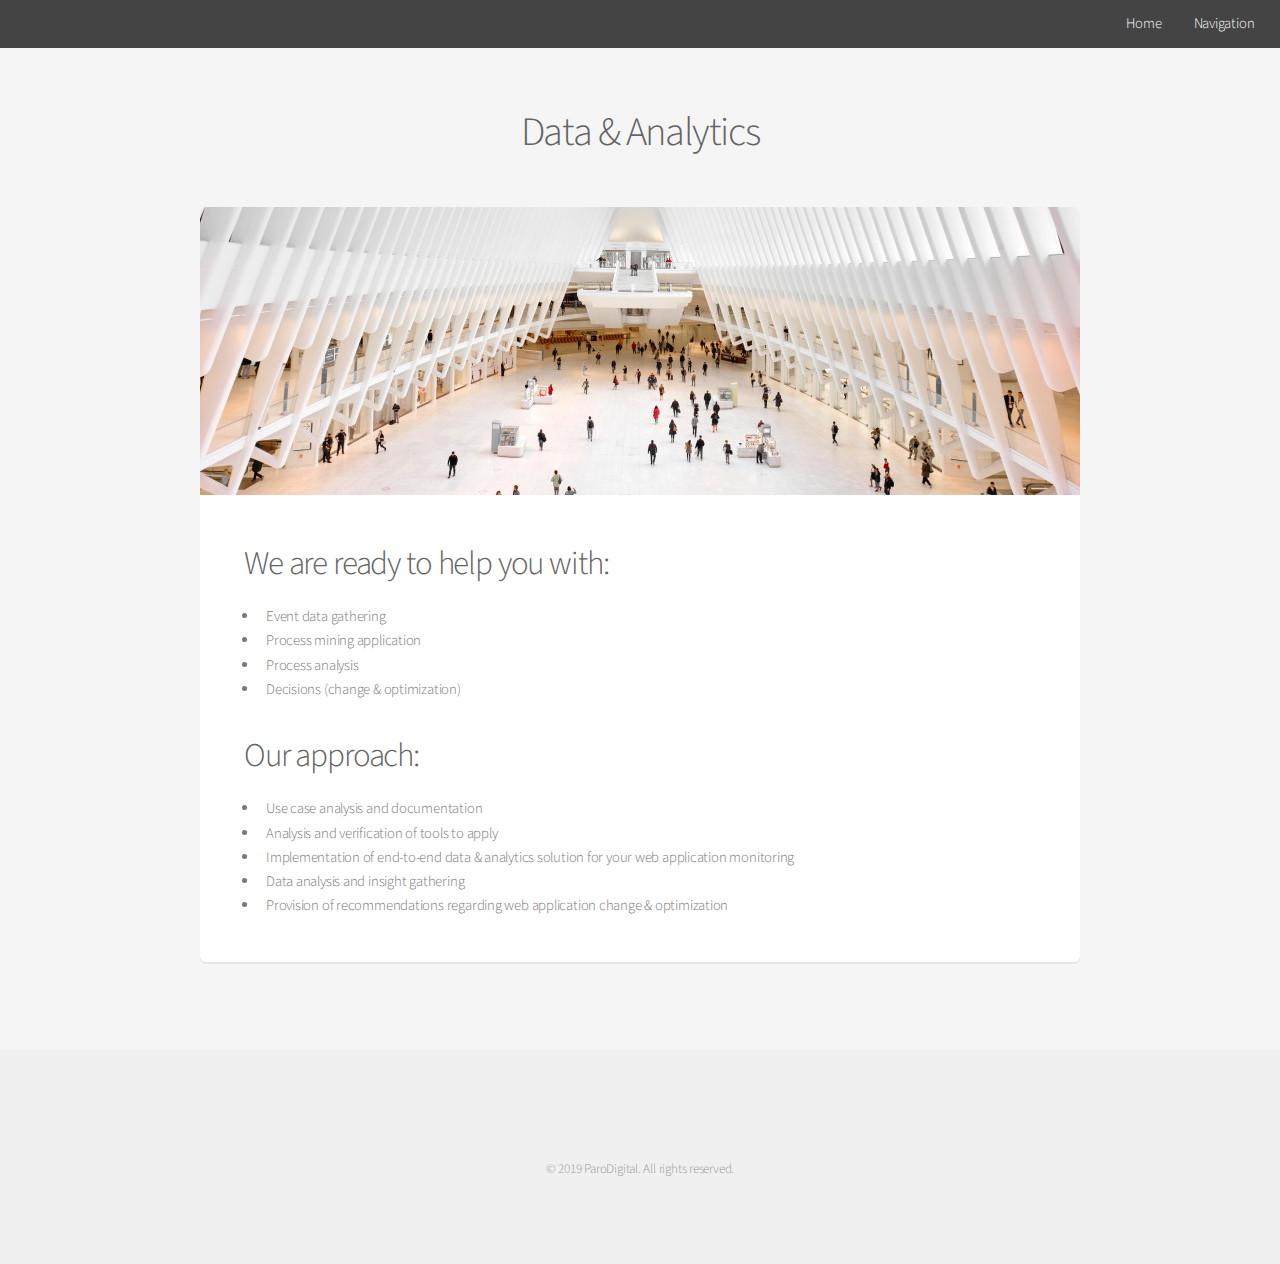
<file: data-and-analytics/index.html>
<!doctype html>
<html data-n-head-ssr>
  <head>
    <title>ParoDigital</title>
    <meta charset="utf-8">
    <meta name="viewport" content="width=device-width,initial-scale=1,user-scalable=no">
    <link rel="apple-touch-icon" sizes="57x57" href="/apple-icon-57x57.png">
    <link rel="apple-touch-icon" sizes="60x60" href="/apple-icon-60x60.png">
    <link rel="apple-touch-icon" sizes="72x72" href="/apple-icon-72x72.png">
    <link rel="apple-touch-icon" sizes="76x76" href="/apple-icon-76x76.png">
    <link rel="apple-touch-icon" sizes="114x114" href="/apple-icon-114x114.png">
    <link rel="apple-touch-icon" sizes="120x120" href="/apple-icon-120x120.png">
    <link rel="apple-touch-icon" sizes="144x144" href="/apple-icon-144x144.png">
    <link rel="apple-touch-icon" sizes="152x152" href="/apple-icon-152x152.png">
    <link rel="apple-touch-icon" sizes="180x180" href="/apple-icon-180x180.png">
    <link rel="icon" type="image/png" sizes="192x192" href="/android-icon-192x192.png">
    <link rel="icon" type="image/png" sizes="32x32" href="/favicon-32x32.png">
    <link rel="icon" type="image/png" sizes="96x96" href="/favicon-96x96.png">
    <link rel="icon" type="image/png" sizes="16x16" href="/favicon-16x16.png">
    <link rel="manifest" href="/manifest.json">
    <meta name="msapplication-TileColor" content="#ffffff">
    <meta name="msapplication-TileImage" content="/ms-icon-144x144.png">
    <meta name="theme-color" content="#ffffff">
    <meta data-n-head="ssr" charset="utf-8"><meta data-n-head="ssr" name="viewport" content="width=device-width,initial-scale=1"><link rel="preload" href="/_nuxt/17f1560e85770f27fc43.js" as="script"><link rel="preload" href="/_nuxt/037baed85ff04e2a85e9.js" as="script"><link rel="preload" href="/_nuxt/7b5cd2d42faa248defed.js" as="script"><link rel="preload" href="/_nuxt/b0153e619088474ed4e3.js" as="script"><style data-vue-ssr-id="199cdc7e:0 199cdc7e:1 3191d5ad:0 79ce403f:0">@import url(https://fonts.googleapis.com/css?family=Source+Sans+Pro:300,400,300italic,400italic);
a,abbr,acronym,address,applet,article,aside,audio,b,big,blockquote,body,canvas,caption,center,cite,code,dd,del,details,dfn,div,dl,dt,em,embed,fieldset,figcaption,figure,footer,form,h1,h2,h3,h4,h5,h6,header,hgroup,html,i,iframe,img,ins,kbd,label,legend,li,mark,menu,nav,object,ol,output,p,pre,q,ruby,s,samp,section,small,span,strike,strong,sub,summary,sup,table,tbody,td,tfoot,th,thead,time,tr,tt,u,ul,var,video{margin:0;padding:0;border:0;font-size:100%;font:inherit;vertical-align:baseline}article,aside,details,figcaption,figure,footer,header,hgroup,menu,nav,section{display:block}body{line-height:1}ol,ul{list-style:none}blockquote,q{quotes:none}blockquote:after,blockquote:before,q:after,q:before{content:"";content:none}table{border-collapse:collapse;border-spacing:0}body{-webkit-text-size-adjust:none}mark{background-color:transparent;color:inherit}input::-moz-focus-inner{border:0;padding:0}input,select,textarea{-moz-appearance:none;-webkit-appearance:none;-ms-appearance:none;appearance:none}@-ms-viewport{width:device-width}body{-ms-overflow-style:scrollbar}@media screen and (max-width:480px){body,html{min-width:320px}}html{box-sizing:border-box}*,:after,:before{box-sizing:inherit}body{background:#f5f5f5}body,input,select,textarea{color:#777;font-family:Source Sans Pro,sans-serif;font-size:16pt;font-weight:300;line-height:1.65em;letter-spacing:-.015em}a{transition:color .2s ease-in-out,border-bottom-color .2s ease-in-out;border-bottom:1px dotted;color:#e89980;text-decoration:none}a:hover{border-bottom-color:transparent}b,strong{color:#646464;font-weight:400}em,i{font-style:italic}p{margin:0 0 2em}h1,h2,h3,h4,h5,h6{color:#646464;font-weight:300;line-height:1em;margin:0 0 .5em}h1 a,h2 a,h3 a,h4 a,h5 a,h6 a{color:inherit;text-decoration:none}h2{font-size:2.25em;letter-spacing:-.035em}h2,h3{line-height:1.5em}h3{font-size:1.75em;letter-spacing:-.025em}h4{font-size:1.1em}h4,h5{line-height:1.5em;letter-spacing:0}h5{font-size:.9em}h6{font-size:.7em;line-height:1.5em;letter-spacing:0}sub{top:.5em}sub,sup{font-size:.8em;position:relative}sup{top:-.5em}hr{border:0;border-bottom:2px solid #e5e5e5;margin:2em 0}hr.major{margin:3em 0}blockquote{border-left:4px solid #e5e5e5;font-style:italic;margin:0 0 2em;padding:.5em 0 .5em 2em}pre{-webkit-overflow-scrolling:touch;line-height:1.75em;margin:0 0 2em;overflow-x:auto;padding:1em 1.5em}code,pre{background:#f8f8f8;border-radius:6px;border:1px solid #e5e5e5;font-family:monospace;font-size:.9em}code{margin:0 .25em;padding:.25em .65em}.align-left{text-align:left}.align-center{text-align:center}.align-right{text-align:right}.row{display:flex;flex-wrap:wrap;align-items:stretch}.row,.row>*{box-sizing:border-box}.row.gtr-uniform>*>:last-child{margin-bottom:0}.row.aln-left{justify-content:flex-start}.row.aln-center{justify-content:center}.row.aln-right{justify-content:flex-end}.row.aln-top{align-items:flex-start}.row.aln-middle{align-items:center}.row.aln-bottom{align-items:flex-end}.row>.imp{order:-1}.row>.col-1{width:8.33333%}.row>.off-1{margin-left:8.33333%}.row>.col-2{width:16.66667%}.row>.off-2{margin-left:16.66667%}.row>.col-3{width:25%}.row>.off-3{margin-left:25%}.row>.col-4{width:33.33333%}.row>.off-4{margin-left:33.33333%}.row>.col-5{width:41.66667%}.row>.off-5{margin-left:41.66667%}.row>.col-6{width:50%}.row>.off-6{margin-left:50%}.row>.col-7{width:58.33333%}.row>.off-7{margin-left:58.33333%}.row>.col-8{width:66.66667%}.row>.off-8{margin-left:66.66667%}.row>.col-9{width:75%}.row>.off-9{margin-left:75%}.row>.col-10{width:83.33333%}.row>.off-10{margin-left:83.33333%}.row>.col-11{width:91.66667%}.row>.off-11{margin-left:91.66667%}.row>.col-12{width:100%}.row>.off-12{margin-left:100%}.row.gtr-0{margin-top:0;margin-left:0}.row.gtr-0>*{padding:0}.row.gtr-0.gtr-uniform{margin-top:0}.row.gtr-0.gtr-uniform>*{padding-top:0}.row.gtr-25{margin-top:0;margin-left:-.5em}.row.gtr-25>*{padding:0 0 0 .5em}.row.gtr-25.gtr-uniform{margin-top:-.5em}.row.gtr-25.gtr-uniform>*{padding-top:.5em}.row.gtr-50{margin-top:0;margin-left:-1em}.row.gtr-50>*{padding:0 0 0 1em}.row.gtr-50.gtr-uniform{margin-top:-1em}.row.gtr-50.gtr-uniform>*{padding-top:1em}.row{margin-top:0;margin-left:-2em}.row>*{padding:0 0 0 2em}.row.gtr-uniform{margin-top:-2em}.row.gtr-uniform>*{padding-top:2em}.row.gtr-150{margin-top:0;margin-left:-3em}.row.gtr-150>*{padding:0 0 0 3em}.row.gtr-150.gtr-uniform{margin-top:-3em}.row.gtr-150.gtr-uniform>*{padding-top:3em}.row.gtr-200{margin-top:0;margin-left:-4em}.row.gtr-200>*{padding:0 0 0 4em}.row.gtr-200.gtr-uniform{margin-top:-4em}.row.gtr-200.gtr-uniform>*{padding-top:4em}@media screen and (max-width:1680px){.row{display:flex;flex-wrap:wrap;align-items:stretch}.row,.row>*{box-sizing:border-box}.row.gtr-uniform>*>:last-child{margin-bottom:0}.row.aln-left{justify-content:flex-start}.row.aln-center{justify-content:center}.row.aln-right{justify-content:flex-end}.row.aln-top{align-items:flex-start}.row.aln-middle{align-items:center}.row.aln-bottom{align-items:flex-end}.row>.imp-wide{order:-1}.row>.col-1-wide{width:8.33333%}.row>.off-1-wide{margin-left:8.33333%}.row>.col-2-wide{width:16.66667%}.row>.off-2-wide{margin-left:16.66667%}.row>.col-3-wide{width:25%}.row>.off-3-wide{margin-left:25%}.row>.col-4-wide{width:33.33333%}.row>.off-4-wide{margin-left:33.33333%}.row>.col-5-wide{width:41.66667%}.row>.off-5-wide{margin-left:41.66667%}.row>.col-6-wide{width:50%}.row>.off-6-wide{margin-left:50%}.row>.col-7-wide{width:58.33333%}.row>.off-7-wide{margin-left:58.33333%}.row>.col-8-wide{width:66.66667%}.row>.off-8-wide{margin-left:66.66667%}.row>.col-9-wide{width:75%}.row>.off-9-wide{margin-left:75%}.row>.col-10-wide{width:83.33333%}.row>.off-10-wide{margin-left:83.33333%}.row>.col-11-wide{width:91.66667%}.row>.off-11-wide{margin-left:91.66667%}.row>.col-12-wide{width:100%}.row>.off-12-wide{margin-left:100%}.row.gtr-0{margin-top:0;margin-left:0}.row.gtr-0>*{padding:0}.row.gtr-0.gtr-uniform{margin-top:0}.row.gtr-0.gtr-uniform>*{padding-top:0}.row.gtr-25{margin-top:0;margin-left:-.5em}.row.gtr-25>*{padding:0 0 0 .5em}.row.gtr-25.gtr-uniform{margin-top:-.5em}.row.gtr-25.gtr-uniform>*{padding-top:.5em}.row.gtr-50{margin-top:0;margin-left:-1em}.row.gtr-50>*{padding:0 0 0 1em}.row.gtr-50.gtr-uniform{margin-top:-1em}.row.gtr-50.gtr-uniform>*{padding-top:1em}.row{margin-top:0;margin-left:-2em}.row>*{padding:0 0 0 2em}.row.gtr-uniform{margin-top:-2em}.row.gtr-uniform>*{padding-top:2em}.row.gtr-150{margin-top:0;margin-left:-3em}.row.gtr-150>*{padding:0 0 0 3em}.row.gtr-150.gtr-uniform{margin-top:-3em}.row.gtr-150.gtr-uniform>*{padding-top:3em}.row.gtr-200{margin-top:0;margin-left:-4em}.row.gtr-200>*{padding:0 0 0 4em}.row.gtr-200.gtr-uniform{margin-top:-4em}.row.gtr-200.gtr-uniform>*{padding-top:4em}}@media screen and (max-width:1280px){.row{display:flex;flex-wrap:wrap;align-items:stretch}.row,.row>*{box-sizing:border-box}.row.gtr-uniform>*>:last-child{margin-bottom:0}.row.aln-left{justify-content:flex-start}.row.aln-center{justify-content:center}.row.aln-right{justify-content:flex-end}.row.aln-top{align-items:flex-start}.row.aln-middle{align-items:center}.row.aln-bottom{align-items:flex-end}.row>.imp-normal{order:-1}.row>.col-1-normal{width:8.33333%}.row>.off-1-normal{margin-left:8.33333%}.row>.col-2-normal{width:16.66667%}.row>.off-2-normal{margin-left:16.66667%}.row>.col-3-normal{width:25%}.row>.off-3-normal{margin-left:25%}.row>.col-4-normal{width:33.33333%}.row>.off-4-normal{margin-left:33.33333%}.row>.col-5-normal{width:41.66667%}.row>.off-5-normal{margin-left:41.66667%}.row>.col-6-normal{width:50%}.row>.off-6-normal{margin-left:50%}.row>.col-7-normal{width:58.33333%}.row>.off-7-normal{margin-left:58.33333%}.row>.col-8-normal{width:66.66667%}.row>.off-8-normal{margin-left:66.66667%}.row>.col-9-normal{width:75%}.row>.off-9-normal{margin-left:75%}.row>.col-10-normal{width:83.33333%}.row>.off-10-normal{margin-left:83.33333%}.row>.col-11-normal{width:91.66667%}.row>.off-11-normal{margin-left:91.66667%}.row>.col-12-normal{width:100%}.row>.off-12-normal{margin-left:100%}.row.gtr-0{margin-top:0;margin-left:0}.row.gtr-0>*{padding:0}.row.gtr-0.gtr-uniform{margin-top:0}.row.gtr-0.gtr-uniform>*{padding-top:0}.row.gtr-25{margin-top:0;margin-left:-.5em}.row.gtr-25>*{padding:0 0 0 .5em}.row.gtr-25.gtr-uniform{margin-top:-.5em}.row.gtr-25.gtr-uniform>*{padding-top:.5em}.row.gtr-50{margin-top:0;margin-left:-1em}.row.gtr-50>*{padding:0 0 0 1em}.row.gtr-50.gtr-uniform{margin-top:-1em}.row.gtr-50.gtr-uniform>*{padding-top:1em}.row{margin-top:0;margin-left:-2em}.row>*{padding:0 0 0 2em}.row.gtr-uniform{margin-top:-2em}.row.gtr-uniform>*{padding-top:2em}.row.gtr-150{margin-top:0;margin-left:-3em}.row.gtr-150>*{padding:0 0 0 3em}.row.gtr-150.gtr-uniform{margin-top:-3em}.row.gtr-150.gtr-uniform>*{padding-top:3em}.row.gtr-200{margin-top:0;margin-left:-4em}.row.gtr-200>*{padding:0 0 0 4em}.row.gtr-200.gtr-uniform{margin-top:-4em}.row.gtr-200.gtr-uniform>*{padding-top:4em}}@media screen and (max-width:980px){.row{display:flex;flex-wrap:wrap;align-items:stretch}.row,.row>*{box-sizing:border-box}.row.gtr-uniform>*>:last-child{margin-bottom:0}.row.aln-left{justify-content:flex-start}.row.aln-center{justify-content:center}.row.aln-right{justify-content:flex-end}.row.aln-top{align-items:flex-start}.row.aln-middle{align-items:center}.row.aln-bottom{align-items:flex-end}.row>.imp-narrow{order:-1}.row>.col-1-narrow{width:8.33333%}.row>.off-1-narrow{margin-left:8.33333%}.row>.col-2-narrow{width:16.66667%}.row>.off-2-narrow{margin-left:16.66667%}.row>.col-3-narrow{width:25%}.row>.off-3-narrow{margin-left:25%}.row>.col-4-narrow{width:33.33333%}.row>.off-4-narrow{margin-left:33.33333%}.row>.col-5-narrow{width:41.66667%}.row>.off-5-narrow{margin-left:41.66667%}.row>.col-6-narrow{width:50%}.row>.off-6-narrow{margin-left:50%}.row>.col-7-narrow{width:58.33333%}.row>.off-7-narrow{margin-left:58.33333%}.row>.col-8-narrow{width:66.66667%}.row>.off-8-narrow{margin-left:66.66667%}.row>.col-9-narrow{width:75%}.row>.off-9-narrow{margin-left:75%}.row>.col-10-narrow{width:83.33333%}.row>.off-10-narrow{margin-left:83.33333%}.row>.col-11-narrow{width:91.66667%}.row>.off-11-narrow{margin-left:91.66667%}.row>.col-12-narrow{width:100%}.row>.off-12-narrow{margin-left:100%}.row.gtr-0{margin-top:0;margin-left:0}.row.gtr-0>*{padding:0}.row.gtr-0.gtr-uniform{margin-top:0}.row.gtr-0.gtr-uniform>*{padding-top:0}.row.gtr-25{margin-top:0;margin-left:-.5em}.row.gtr-25>*{padding:0 0 0 .5em}.row.gtr-25.gtr-uniform{margin-top:-.5em}.row.gtr-25.gtr-uniform>*{padding-top:.5em}.row.gtr-50{margin-top:0;margin-left:-1em}.row.gtr-50>*{padding:0 0 0 1em}.row.gtr-50.gtr-uniform{margin-top:-1em}.row.gtr-50.gtr-uniform>*{padding-top:1em}.row{margin-top:0;margin-left:-2em}.row>*{padding:0 0 0 2em}.row.gtr-uniform{margin-top:-2em}.row.gtr-uniform>*{padding-top:2em}.row.gtr-150{margin-top:0;margin-left:-3em}.row.gtr-150>*{padding:0 0 0 3em}.row.gtr-150.gtr-uniform{margin-top:-3em}.row.gtr-150.gtr-uniform>*{padding-top:3em}.row.gtr-200{margin-top:0;margin-left:-4em}.row.gtr-200>*{padding:0 0 0 4em}.row.gtr-200.gtr-uniform{margin-top:-4em}.row.gtr-200.gtr-uniform>*{padding-top:4em}}@media screen and (max-width:840px){.row{display:flex;flex-wrap:wrap;align-items:stretch}.row,.row>*{box-sizing:border-box}.row.gtr-uniform>*>:last-child{margin-bottom:0}.row.aln-left{justify-content:flex-start}.row.aln-center{justify-content:center}.row.aln-right{justify-content:flex-end}.row.aln-top{align-items:flex-start}.row.aln-middle{align-items:center}.row.aln-bottom{align-items:flex-end}.row>.imp-narrower{order:-1}.row>.col-1-narrower{width:8.33333%}.row>.off-1-narrower{margin-left:8.33333%}.row>.col-2-narrower{width:16.66667%}.row>.off-2-narrower{margin-left:16.66667%}.row>.col-3-narrower{width:25%}.row>.off-3-narrower{margin-left:25%}.row>.col-4-narrower{width:33.33333%}.row>.off-4-narrower{margin-left:33.33333%}.row>.col-5-narrower{width:41.66667%}.row>.off-5-narrower{margin-left:41.66667%}.row>.col-6-narrower{width:50%}.row>.off-6-narrower{margin-left:50%}.row>.col-7-narrower{width:58.33333%}.row>.off-7-narrower{margin-left:58.33333%}.row>.col-8-narrower{width:66.66667%}.row>.off-8-narrower{margin-left:66.66667%}.row>.col-9-narrower{width:75%}.row>.off-9-narrower{margin-left:75%}.row>.col-10-narrower{width:83.33333%}.row>.off-10-narrower{margin-left:83.33333%}.row>.col-11-narrower{width:91.66667%}.row>.off-11-narrower{margin-left:91.66667%}.row>.col-12-narrower{width:100%}.row>.off-12-narrower{margin-left:100%}.row.gtr-0{margin-top:0;margin-left:0}.row.gtr-0>*{padding:0}.row.gtr-0.gtr-uniform{margin-top:0}.row.gtr-0.gtr-uniform>*{padding-top:0}.row.gtr-25{margin-top:0;margin-left:-.5em}.row.gtr-25>*{padding:0 0 0 .5em}.row.gtr-25.gtr-uniform{margin-top:-.5em}.row.gtr-25.gtr-uniform>*{padding-top:.5em}.row.gtr-50{margin-top:0;margin-left:-1em}.row.gtr-50>*{padding:0 0 0 1em}.row.gtr-50.gtr-uniform{margin-top:-1em}.row.gtr-50.gtr-uniform>*{padding-top:1em}.row{margin-top:0;margin-left:-2em}.row>*{padding:0 0 0 2em}.row.gtr-uniform{margin-top:-2em}.row.gtr-uniform>*{padding-top:2em}.row.gtr-150{margin-top:0;margin-left:-3em}.row.gtr-150>*{padding:0 0 0 3em}.row.gtr-150.gtr-uniform{margin-top:-3em}.row.gtr-150.gtr-uniform>*{padding-top:3em}.row.gtr-200{margin-top:0;margin-left:-4em}.row.gtr-200>*{padding:0 0 0 4em}.row.gtr-200.gtr-uniform{margin-top:-4em}.row.gtr-200.gtr-uniform>*{padding-top:4em}}@media screen and (max-width:736px){.row{display:flex;flex-wrap:wrap;align-items:stretch}.row,.row>*{box-sizing:border-box}.row.gtr-uniform>*>:last-child{margin-bottom:0}.row.aln-left{justify-content:flex-start}.row.aln-center{justify-content:center}.row.aln-right{justify-content:flex-end}.row.aln-top{align-items:flex-start}.row.aln-middle{align-items:center}.row.aln-bottom{align-items:flex-end}.row>.imp-mobile{order:-1}.row>.col-1-mobile{width:8.33333%}.row>.off-1-mobile{margin-left:8.33333%}.row>.col-2-mobile{width:16.66667%}.row>.off-2-mobile{margin-left:16.66667%}.row>.col-3-mobile{width:25%}.row>.off-3-mobile{margin-left:25%}.row>.col-4-mobile{width:33.33333%}.row>.off-4-mobile{margin-left:33.33333%}.row>.col-5-mobile{width:41.66667%}.row>.off-5-mobile{margin-left:41.66667%}.row>.col-6-mobile{width:50%}.row>.off-6-mobile{margin-left:50%}.row>.col-7-mobile{width:58.33333%}.row>.off-7-mobile{margin-left:58.33333%}.row>.col-8-mobile{width:66.66667%}.row>.off-8-mobile{margin-left:66.66667%}.row>.col-9-mobile{width:75%}.row>.off-9-mobile{margin-left:75%}.row>.col-10-mobile{width:83.33333%}.row>.off-10-mobile{margin-left:83.33333%}.row>.col-11-mobile{width:91.66667%}.row>.off-11-mobile{margin-left:91.66667%}.row>.col-12-mobile{width:100%}.row>.off-12-mobile{margin-left:100%}.row.gtr-0{margin-top:0;margin-left:0}.row.gtr-0>*{padding:0}.row.gtr-0.gtr-uniform{margin-top:0}.row.gtr-0.gtr-uniform>*{padding-top:0}.row.gtr-25{margin-top:0;margin-left:-.5em}.row.gtr-25>*{padding:0 0 0 .5em}.row.gtr-25.gtr-uniform{margin-top:-.5em}.row.gtr-25.gtr-uniform>*{padding-top:.5em}.row.gtr-50{margin-top:0;margin-left:-1em}.row.gtr-50>*{padding:0 0 0 1em}.row.gtr-50.gtr-uniform{margin-top:-1em}.row.gtr-50.gtr-uniform>*{padding-top:1em}.row{margin-top:0;margin-left:-2em}.row>*{padding:0 0 0 2em}.row.gtr-uniform{margin-top:-2em}.row.gtr-uniform>*{padding-top:2em}.row.gtr-150{margin-top:0;margin-left:-3em}.row.gtr-150>*{padding:0 0 0 3em}.row.gtr-150.gtr-uniform{margin-top:-3em}.row.gtr-150.gtr-uniform>*{padding-top:3em}.row.gtr-200{margin-top:0;margin-left:-4em}.row.gtr-200>*{padding:0 0 0 4em}.row.gtr-200.gtr-uniform{margin-top:-4em}.row.gtr-200.gtr-uniform>*{padding-top:4em}}@media screen and (max-width:480px){.row{display:flex;flex-wrap:wrap;align-items:stretch}.row,.row>*{box-sizing:border-box}.row.gtr-uniform>*>:last-child{margin-bottom:0}.row.aln-left{justify-content:flex-start}.row.aln-center{justify-content:center}.row.aln-right{justify-content:flex-end}.row.aln-top{align-items:flex-start}.row.aln-middle{align-items:center}.row.aln-bottom{align-items:flex-end}.row>.imp-mobilep{order:-1}.row>.col-1-mobilep{width:8.33333%}.row>.off-1-mobilep{margin-left:8.33333%}.row>.col-2-mobilep{width:16.66667%}.row>.off-2-mobilep{margin-left:16.66667%}.row>.col-3-mobilep{width:25%}.row>.off-3-mobilep{margin-left:25%}.row>.col-4-mobilep{width:33.33333%}.row>.off-4-mobilep{margin-left:33.33333%}.row>.col-5-mobilep{width:41.66667%}.row>.off-5-mobilep{margin-left:41.66667%}.row>.col-6-mobilep{width:50%}.row>.off-6-mobilep{margin-left:50%}.row>.col-7-mobilep{width:58.33333%}.row>.off-7-mobilep{margin-left:58.33333%}.row>.col-8-mobilep{width:66.66667%}.row>.off-8-mobilep{margin-left:66.66667%}.row>.col-9-mobilep{width:75%}.row>.off-9-mobilep{margin-left:75%}.row>.col-10-mobilep{width:83.33333%}.row>.off-10-mobilep{margin-left:83.33333%}.row>.col-11-mobilep{width:91.66667%}.row>.off-11-mobilep{margin-left:91.66667%}.row>.col-12-mobilep{width:100%}.row>.off-12-mobilep{margin-left:100%}.row.gtr-0{margin-top:0;margin-left:0}.row.gtr-0>*{padding:0}.row.gtr-0.gtr-uniform{margin-top:0}.row.gtr-0.gtr-uniform>*{padding-top:0}.row.gtr-25{margin-top:0;margin-left:-.5em}.row.gtr-25>*{padding:0 0 0 .5em}.row.gtr-25.gtr-uniform{margin-top:-.5em}.row.gtr-25.gtr-uniform>*{padding-top:.5em}.row.gtr-50{margin-top:0;margin-left:-1em}.row.gtr-50>*{padding:0 0 0 1em}.row.gtr-50.gtr-uniform{margin-top:-1em}.row.gtr-50.gtr-uniform>*{padding-top:1em}.row{margin-top:0;margin-left:-2em}.row>*{padding:0 0 0 2em}.row.gtr-uniform{margin-top:-2em}.row.gtr-uniform>*{padding-top:2em}.row.gtr-150{margin-top:0;margin-left:-3em}.row.gtr-150>*{padding:0 0 0 3em}.row.gtr-150.gtr-uniform{margin-top:-3em}.row.gtr-150.gtr-uniform>*{padding-top:3em}.row.gtr-200{margin-top:0;margin-left:-4em}.row.gtr-200>*{padding:0 0 0 4em}.row.gtr-200.gtr-uniform{margin-top:-4em}.row.gtr-200.gtr-uniform>*{padding-top:4em}}.container{margin:0 auto;max-width:calc(100% - 5em);width:60em}.container.xsmall{width:15em}.container.small{width:30em}.container.medium{width:45em}.container.large{width:75em}.container.xlarge{width:90em}.container.max{width:100%}@media screen and (max-width:840px){.container{width:100%!important}}@media screen and (max-width:736px){.container{max-width:100%}}article.special,section.special{text-align:center}header p{color:#999;position:relative;margin:0 0 1.5em;font-style:italic}header h2+p{font-size:1.25em;margin-top:-1em;line-height:1.5em}header h3+p{font-size:1.1em;margin-top:-.85em;line-height:1.5em}header h4+p,header h5+p,header h6+p{font-size:.8em;margin-top:-.5em;line-height:1.5em}header.major{padding:1em 0;text-align:center}header.major h2{margin:0}header.major p{display:inline-block;border-top:2px solid #e5e5e5;color:#777;margin:1.5em 0 0;padding:1.5em 0 0;font-style:normal}form{margin:0 0 2em}label{color:#646464;display:block;font-size:.9em;font-weight:300;margin:0 0 1em}input[type=email],input[type=password],input[type=text],select,textarea{-moz-appearance:none;-webkit-appearance:none;-ms-appearance:none;appearance:none;background-color:#f8f8f8;border-radius:6px;border:1px solid #e5e5e5;color:inherit;display:block;outline:0;padding:0 1em;text-decoration:none;width:100%}input[type=email]:invalid,input[type=password]:invalid,input[type=text]:invalid,select:invalid,textarea:invalid{box-shadow:none}input[type=email]:focus,input[type=password]:focus,input[type=text]:focus,select:focus,textarea:focus{border-color:#e89980;box-shadow:0 0 0 2px #e89980}select{background-image:url("data:image/svg+xml;charset=utf8,%3Csvg xmlns='http://www.w3.org/2000/svg' width='40' height='40' preserveAspectRatio='none' viewBox='0 0 40 40'%3E%3Cpath d='M9.4,12.3l10.4,10.4l10.4-10.4c0.2-0.2,0.5-0.4,0.9-0.4c0.3,0,0.6,0.1,0.9,0.4l3.3,3.3c0.2,0.2,0.4,0.5,0.4,0.9 c0,0.4-0.1,0.6-0.4,0.9L20.7,31.9c-0.2,0.2-0.5,0.4-0.9,0.4c-0.3,0-0.6-0.1-0.9-0.4L4.3,17.3c-0.2-0.2-0.4-0.5-0.4-0.9 c0-0.4,0.1-0.6,0.4-0.9l3.3-3.3c0.2-0.2,0.5-0.4,0.9-0.4S9.1,12.1,9.4,12.3z' fill='%23e5e5e5' /%3E%3C/svg%3E");background-size:1.25em;background-repeat:no-repeat;background-position:calc(100% - 1em) 50%;height:3em;padding-right:3em;text-overflow:ellipsis}select option{color:#777;background-color:#f5f5f5}select:focus::-ms-value{background-color:transparent}select::-ms-expand{display:none}input[type=email],input[type=password],input[type=text],select{height:3em}textarea{padding:.75em 1em}input[type=checkbox],input[type=radio]{-moz-appearance:none;-webkit-appearance:none;-ms-appearance:none;appearance:none;display:block;float:left;margin-right:-2em;opacity:0;width:1em;z-index:-1}input[type=checkbox]+label,input[type=radio]+label{text-decoration:none;color:#777;cursor:pointer;display:inline-block;font-size:1em;font-weight:300;padding-left:2.55em;padding-right:.75em;position:relative}input[type=checkbox]+label:before,input[type=radio]+label:before{-moz-osx-font-smoothing:grayscale;-webkit-font-smoothing:antialiased;font-style:normal;font-feature-settings:normal;font-variant:normal;text-rendering:auto;line-height:1;text-transform:none!important;font-family:Font Awesome\ 5 Free;font-weight:900;background:#f8f8f8;border-radius:6px;border:1px solid #e5e5e5;content:"";display:inline-block;font-size:.8em;height:2.25em;left:0;line-height:2.25em;position:absolute;text-align:center;top:0;width:2.25em}input[type=checkbox]:checked+label:before,input[type=radio]:checked+label:before{background:#666;border-color:#666;color:#fff;content:"\f00c"}input[type=checkbox]:focus+label:before,input[type=radio]:focus+label:before{border-color:#e89980;box-shadow:0 0 0 1px #e89980}input[type=checkbox]+label:before{border-radius:6px}input[type=radio]+label:before{border-radius:100%}::-webkit-input-placeholder{color:#999!important;opacity:1}:-moz-placeholder,::-moz-placeholder{color:#999!important;opacity:1}:-ms-input-placeholder{color:#999!important;opacity:1}.box{background:#fff;border-radius:6px;box-shadow:0 2px 0 0 #e5e5e5;margin:0 0 2em;padding:3em}.box>:last-child{margin-bottom:0}.box.alt{background:none!important;border-radius:0!important;box-shadow:none!important;margin:0 0 2em;padding:0!important}.box.features .features-row{border-top:2px solid #e5e5e5;position:relative}.box.features .features-row:after{clear:both;content:"";display:block}.box.features .features-row section{float:left;padding:3em;width:50%}.box.features .features-row section :last-child{margin-bottom:0}.box.features .features-row section:nth-child(2n){padding-right:0}.box.features .features-row section:nth-child(2n):before{background:#e5e5e5;content:"";display:block;height:100%;margin-left:-3em;position:absolute;top:0;width:2px}.box.features .features-row section:nth-child(2n-1){padding-left:0}.box.features .features-row:first-child{border-top:0}.box.features .features-row:first-child section{padding-top:0}.box.features .features-row:last-child,.box.features .features-row:last-child section{padding-bottom:0}.box.special{text-align:center}.box .image.featured{border-radius:0;display:block;margin:3em 0 3em -3em;position:relative;width:calc(100% + 6em)}.box .image.featured img{border-radius:0;display:block;width:100%}.box .image.featured:first-child{border-radius:6px 6px 0 0;margin-bottom:3em;margin-top:-3em}.box .image.featured:first-child img{border-radius:6px 6px 0 0}.box .image.featured:last-child{border-radius:0 0 6px 6px;margin-bottom:-3em;margin-top:3em}.box .image.featured:last-child img{border-radius:0 0 6px 6px}.icon{text-decoration:none;border-bottom:none;position:relative}.icon:before{-moz-osx-font-smoothing:grayscale;-webkit-font-smoothing:antialiased;display:inline-block;font-style:normal;font-feature-settings:normal;font-variant:normal;text-rendering:auto;line-height:1;text-transform:none!important;font-family:Font Awesome\ 5 Free;font-weight:400}.icon>.label{display:none}.icon:before{line-height:inherit}.icon.solid:before{font-weight:900}.icon.brands:before{font-family:Font Awesome\ 5 Brands}.icon.major{background:#666;border-radius:100%;color:#fff;cursor:default;display:inline-block;height:5.5em;line-height:5.5em;margin:0 0 2em;width:5.5em}.icon.major:before{font-size:2.5em}.icon.major.accent1{background:#666;color:#fff}.icon.major.accent2{background:#e89980;color:#fff}.icon.major.accent3{background:#7fcdb8;color:#fff}.icon.major.accent4{background:#90b0ba;color:#fff}.icon.major.accent5{background:#e5cb95;color:#fff}.icon.major.accent6{background:#323552;color:#fff}.image{border-radius:6px;border:0;display:inline-block;position:relative}.image img{border-radius:6px;display:block}.image.left{float:left;padding:0 1.5em 1em 0;top:.25em}.image.right{float:right;padding:0 0 1em 1.5em;top:.25em}.image.fit{margin:0 0 2em}.image.fit,.image.fit img{display:block;width:100%}ol{list-style:decimal;margin:0 0 2em;padding-left:1.25em}ol li{padding-left:.25em}ul{list-style:disc;margin:0 0 2em;padding-left:1em}ul li{padding-left:.5em}ul.alt{list-style:none;padding-left:0}ul.alt li{border-top:1px solid #e5e5e5;padding:.5em 0}ul.alt li:first-child{border-top:0;padding-top:0}ul.icons{cursor:default;list-style:none;padding-left:0}ul.icons li{display:inline-block;padding:0 1.25em 0 0}ul.icons li:last-child{padding-right:0}ul.icons li .icon{color:inherit}ul.icons li .icon:before{font-size:1.75em}dl{margin:0 0 2em}ul.actions{display:-moz-flex;display:-ms-flex;display:flex;cursor:default;list-style:none;margin-left:-1em;padding-left:0}ul.actions li{padding:0 0 0 1em;vertical-align:middle}ul.actions.special{-moz-justify-content:center;-ms-justify-content:center;justify-content:center;width:100%;margin-left:0}ul.actions.special li:first-child{padding-left:0}ul.actions.stacked{-moz-flex-direction:column;flex-direction:column;margin-left:0}ul.actions.stacked li{padding:1.3em 0 0}ul.actions.stacked li:first-child{padding-top:0}ul.actions.fit{width:calc(100% + 1em)}ul.actions.fit li{-moz-flex-grow:1;-ms-flex-grow:1;flex-grow:1;-ms-flex-shrink:1;flex-shrink:1;width:100%}ul.actions.fit.stacked,ul.actions.fit li>*{width:100%}@media screen and (max-width:480px){ul.actions:not(.fixed){-moz-flex-direction:column;flex-direction:column;margin-left:0;width:100%!important}ul.actions:not(.fixed) li{-moz-flex-grow:1;-ms-flex-grow:1;flex-grow:1;-ms-flex-shrink:1;flex-shrink:1;padding:1em 0 0;text-align:center;width:100%}ul.actions:not(.fixed) li>*{width:100%}ul.actions:not(.fixed) li:first-child{padding-top:0}ul.actions:not(.fixed) li .button,ul.actions:not(.fixed) li button,ul.actions:not(.fixed) li input[type=button],ul.actions:not(.fixed) li input[type=reset],ul.actions:not(.fixed) li input[type=submit]{width:100%}ul.actions:not(.fixed) li .button.icon:before,ul.actions:not(.fixed) li button.icon:before,ul.actions:not(.fixed) li input[type=button].icon:before,ul.actions:not(.fixed) li input[type=reset].icon:before,ul.actions:not(.fixed) li input[type=submit].icon:before{margin-left:-.5em}}.table-wrapper{-webkit-overflow-scrolling:touch;overflow-x:auto}table{margin:0 0 2em;width:100%}table tbody tr{border:1px solid #e5e5e5;border-left:0;border-right:0}table tbody tr:nth-child(odd){background-color:#f8f8f8}table td{padding:.75em}table th{color:#646464;font-size:.9em;font-weight:300;padding:0 .75em .75em;text-align:left}table thead{border-bottom:2px solid #e5e5e5}table tfoot{border-top:2px solid #e5e5e5}table.alt{border-collapse:separate}table.alt tbody tr td{border-color:#e5e5e5;border-style:solid;border-width:0 1px 1px 0}table.alt tbody tr td:first-child{border-left-width:1px}table.alt tbody tr:first-child td{border-top-width:1px}table.alt thead{border-bottom:0}table.alt tfoot{border-top:0}.button,input[type=button],input[type=reset],input[type=submit]{-moz-appearance:none;-webkit-appearance:none;-ms-appearance:none;appearance:none;transition:background-color .2s ease-in-out,color .2s ease-in-out;background-color:#666;border-radius:6px;border:0;color:#fff;cursor:pointer;display:inline-block;font-weight:400;height:3em;line-height:3em;padding:0 2em;text-align:center;text-decoration:none;white-space:nowrap}.button:hover,input[type=button]:hover,input[type=reset]:hover,input[type=submit]:hover{background-color:#737373}.button:active,input[type=button]:active,input[type=reset]:active,input[type=submit]:active{background-color:#595959}.button.icon,input[type=button].icon,input[type=reset].icon,input[type=submit].icon{padding-left:1.35em}.button.icon:before,input[type=button].icon:before,input[type=reset].icon:before,input[type=submit].icon:before{margin-right:.5em}.button.fit,input[type=button].fit,input[type=reset].fit,input[type=submit].fit{width:100%}.button.small,input[type=button].small,input[type=reset].small,input[type=submit].small{font-size:.8em;height:2.7em;line-height:2.7em}.button.large,input[type=button].large,input[type=reset].large,input[type=submit].large{font-size:1.25em;height:2.7em;line-height:2.7em}.button.alt,input[type=button].alt,input[type=reset].alt,input[type=submit].alt{background-color:transparent;box-shadow:inset 0 0 0 2px #e5e5e5;color:#777}.button.alt:hover,input[type=button].alt:hover,input[type=reset].alt:hover,input[type=submit].alt:hover{background-color:#f8f8f8}.button.alt:active,input[type=button].alt:active,input[type=reset].alt:active,input[type=submit].alt:active{background-color:#f0f0f0}.button.alt.icon:before,input[type=button].alt.icon:before,input[type=reset].alt.icon:before,input[type=submit].alt.icon:before{color:#999}.button.primary,input[type=button].primary,input[type=reset].primary,input[type=submit].primary{background-color:#e89980;color:#fff!important}.button.primary:hover,input[type=button].primary:hover,input[type=reset].primary:hover,input[type=submit].primary:hover{background-color:#ecaa96}.button.primary:active,input[type=button].primary:active,input[type=reset].primary:active,input[type=submit].primary:active{background-color:#e4886a}.button.disabled,.button:disabled,input[type=button].disabled,input[type=button]:disabled,input[type=reset].disabled,input[type=reset]:disabled,input[type=submit].disabled,input[type=submit]:disabled{background-color:#777!important;box-shadow:inset 0 -.15em 0 0 rgba(0,0,0,.15);color:#f5f5f5!important;cursor:default;opacity:.25}#page-wrapper{padding-top:3em}body.landing #page-wrapper{padding-top:0}@-webkit-keyframes reveal-header{0%{top:-5em}to{top:0}}@keyframes reveal-header{0%{top:-5em}to{top:0}}#header{background:#444;color:#bbb;cursor:default;height:3.25em;left:0;line-height:3.25em;position:fixed;top:0;width:100%;z-index:10000}#header h1{color:inherit;height:inherit;left:1.25em;line-height:inherit;margin:0;padding:0;position:absolute;top:0}#header h1 a{color:#fff;font-weight:400;border:0}#header nav{height:inherit;line-height:inherit;position:absolute;right:.75em;top:0;vertical-align:middle}#header nav>ul{list-style:none;margin:0;padding-left:0}#header nav>ul>li{display:inline-block;padding-left:0}#header nav>ul>li>ul{display:none}#header nav>ul>li a{display:inline-block;height:2em;line-height:1.95em;padding:0 1em;border-radius:6px}#header nav>ul>li a:not(.button){color:#fff;display:inline-block;text-decoration:none;border:0}#header nav>ul>li a:not(.button).icon:before{color:#999;margin-right:.5em}#header nav>ul>li:first-child{margin-left:0}#header nav>ul>li.active a:not(.button){background-color:hsla(0,0%,60%,.25)}#header nav>ul>li .button{margin:0 0 0 .5em;position:relative}#header .button,#header input[type=button],#header input[type=reset],#header input[type=submit]{background-color:transparent;box-shadow:inset 0 0 0 2px #999;color:#fff}#header .button:hover,#header input[type=button]:hover,#header input[type=reset]:hover,#header input[type=submit]:hover{background-color:hsla(0,0%,60%,.25)}#header .button:active,#header input[type=button]:active,#header input[type=reset]:active,#header input[type=submit]:active{background-color:hsla(0,0%,60%,.5)}#header .container{position:relative}#header .container h1{left:0}#header .container nav{right:0}#header.reveal{-webkit-animation:reveal-header .5s;animation:reveal-header .5s}#header.alt{-webkit-animation:none;animation:none;background:none;position:absolute}#header.alt,#header.alt nav>ul>li a:not(.button).icon:before{color:hsla(0,0%,100%,.75)}#header.alt nav>ul>li.active a:not(.button){background-color:hsla(0,0%,100%,.2)}#header.alt .button,#header.alt input[type=button],#header.alt input[type=reset],#header.alt input[type=submit]{box-shadow:inset 0 0 0 2px hsla(0,0%,100%,.5)}#header.alt .button:hover,#header.alt input[type=button]:hover,#header.alt input[type=reset]:hover,#header.alt input[type=submit]:hover{background-color:hsla(0,0%,100%,.1)}#header.alt .button:active,#header.alt input[type=button]:active,#header.alt input[type=reset]:active,#header.alt input[type=submit]:active{background-color:hsla(0,0%,100%,.2)}.dropotron{background:#fff;border-radius:6px;box-shadow:0 2px 0 0 rgba(0,0,0,.065),inset 0 -1px 0 0 #fff,inset 0 0 0 1px hsla(0,0%,89.8%,.5);list-style:none;margin:calc(-.5em + 1px) 0 0 1px;padding:.5em 0;width:11em}.dropotron li{padding:0}.dropotron li a,.dropotron li span{transition:none;border:0;border-top:1px solid #f2f2f2;color:inherit;display:block;padding:.15em 1em}.dropotron li:first-child>a,.dropotron li:first-child>span{border-top:0}.dropotron li.active>a,.dropotron li.active>span,.dropotron li:hover>a,.dropotron li:hover>span{background:#e89980;color:#fff}.dropotron.level-0{font-size:.9em;margin:1em 0 0}.dropotron.level-0:before{transform:rotate(45deg);background:#fff;border:1px solid hsla(0,0%,89.8%,.5);border-bottom:0;border-right:0;box-shadow:-.25em -.125em .125em 0 rgba(0,0,0,.015);content:"";display:block;height:.75em;position:absolute;right:1.25em;top:-.375em;width:.75em;z-index:0}#banner{background-attachment:scroll,fixed;background-color:#666;background-image:url(/_nuxt/img/2663ca4.png);background-position:0 0,50%;background-repeat:repeat,no-repeat;background-size:auto,cover;color:#fff;padding:5em 0 20em;text-align:center}#banner :last-child{margin-bottom:0}#banner h2,#banner h3,#banner h4,#banner h5,#banner h6{color:#fff}#banner h2{font-size:3.5em;line-height:1em;margin:0 0 .5em;padding:0}#banner p{font-size:1.25em;margin-bottom:1.75em}#banner .button,#banner input[type=button],#banner input[type=reset],#banner input[type=submit]{background-color:transparent;box-shadow:inset 0 0 0 2px hsla(0,0%,100%,.5);color:#fff;min-width:12em}#banner .button:hover,#banner input[type=button]:hover,#banner input[type=reset]:hover,#banner input[type=submit]:hover{background-color:hsla(0,0%,100%,.1)}#banner .button:active,#banner input[type=button]:active,#banner input[type=reset]:active,#banner input[type=submit]:active{background-color:hsla(0,0%,100%,.2)}#banner .button.primary,#banner input[type=button].primary,#banner input[type=reset].primary,#banner input[type=submit].primary{background:#fff;color:#666!important}#main{padding:4em 0}#main>header{text-align:center;margin:0 0 3em}#main>header h2{font-size:2.75em;margin:0}#main>header p{border-top:2px solid #e5e5e5;color:#777;display:inline-block;font-style:normal;margin:1em 0 0;padding:1em 0 1.25em}body.landing #main{margin-top:-18em}#footer{background:#f0f0f0;padding:4em 0 6em;text-align:center}#footer .icons a{transition:opacity .2s ease-in-out;opacity:.35}#footer .icons a:hover{opacity:.75}#footer .copyright{color:#999;font-size:.9em;line-height:1em;margin:2em 0 0;padding:0;text-align:center}#footer .copyright a{color:inherit}#footer .copyright li{border-left:1px solid #ddd;display:inline-block;list-style:none;margin-left:1em;padding-left:1em}#footer .copyright li:first-child{border-left:0;margin-left:0;padding-left:0}#cta{background:#e89980;color:#f9e6df;padding:3.5em 0 4em;text-align:center}#cta h2,#cta h3,#cta h4,#cta h5,#cta h6{color:inherit}#cta form{margin:0 auto;max-width:100%;width:25em}#cta .button,#cta input[type=button],#cta input[type=reset],#cta input[type=submit]{box-shadow:none;background:#fff;color:#e89980}#cta input[type=email],#cta input[type=password],#cta input[type=text],#cta select,#cta textarea{color:#fff;background:hsla(0,0%,100%,.15);border:0}#cta input[type=email]:focus,#cta input[type=password]:focus,#cta input[type=text]:focus,#cta select:focus,#cta textarea:focus{box-shadow:inset 0 0 0 2px #fff}#cta ::-webkit-input-placeholder{color:hsla(0,0%,100%,.75)!important}#cta :-moz-placeholder,#cta ::-moz-placeholder{color:hsla(0,0%,100%,.75)!important}#cta :-ms-input-placeholder{color:hsla(0,0%,100%,.75)!important}#cta .formerize-placeholder{color:hsla(0,0%,100%,.75)!important}@media screen and (max-width:1680px){body,input,select,textarea{font-size:13pt}#banner{padding:5em 0 18em}}@media screen and (max-width:1280px){body,input,select,textarea{font-size:11pt}.dropotron.level-0{font-size:1em}#banner{background-attachment:scroll}#banner h2{font-size:3.5em}}@media screen and (max-width:980px){body,input,select,textarea{font-size:11pt}}#navButton,#navPanel{display:none}@media screen and (max-width:840px){body,html{overflow-x:hidden}body,input,select,textarea{font-size:11pt}h2 br,h3 br,h4 br,h5 br,h6 br,header br{display:none}header.major{padding:0 4em}.box,.box.features>section{padding:3em 2em}.box .image.featured{margin-left:-2em;width:calc(100% + 4em)}.box .image.featured:first-child{margin-bottom:3em;margin-top:-3em}.box .image.featured:last-child{margin-bottom:-3em;margin-top:3em}#page-wrapper{padding-top:0}#header{display:none}#page-wrapper{padding-bottom:1px}#navButton,#page-wrapper{-webkit-backface-visibility:hidden;backface-visibility:hidden;transition:transform .5s ease}#navButton{display:block;height:44px;left:0;position:fixed;top:0;width:100%;z-index:10001}#navButton .toggle{text-decoration:none;height:100%;left:0;position:absolute;top:0;width:100%;border:0;outline:0}#navButton .toggle:before{-moz-osx-font-smoothing:grayscale;-webkit-font-smoothing:antialiased;display:inline-block;font-style:normal;font-feature-settings:normal;font-variant:normal;text-rendering:auto;line-height:1;text-transform:none!important;font-family:Font Awesome\ 5 Free;font-weight:900;background:hsla(0,0%,75.3%,.75);border-radius:6px;color:#fff;content:"\f0c9";display:block;font-size:16px;height:2.25em;left:.5em;line-height:2.25em;position:absolute;text-align:center;top:.5em;width:3.5em}#navPanel{-webkit-backface-visibility:hidden;backface-visibility:hidden;transform:translateX(-275px);transition:transform .5s ease;display:block;height:100%;left:0;overflow-y:auto;position:fixed;top:0;width:275px;z-index:10002;background:#2b2b2b;color:#bbb}#navPanel .link{border-bottom:0;border-top:1px solid hsla(0,0%,100%,.05);color:#bbb;display:block;height:44px;line-height:44px;padding:0 1em;text-decoration:none}#navPanel .link:first-child{border-top:0}#navPanel .link.depth-0{color:#fff}#navPanel .link .indent-1{display:inline-block;width:1em}#navPanel .link .indent-2{display:inline-block;width:2em}#navPanel .link .indent-3{display:inline-block;width:3em}#navPanel .link .indent-4{display:inline-block;width:4em}#navPanel .link .indent-5{display:inline-block;width:5em}body.navPanel-visible #navButton,body.navPanel-visible #page-wrapper{transform:translateX(275px)}body.navPanel-visible #navPanel{transform:translateX(0)}}@media screen and (max-width:736px){body,input,select,textarea{font-size:11pt}h2{font-size:1.75em;line-height:1.35em;letter-spacing:-.025em}h3{font-size:1.5em}h4{font-size:1em}header.major{padding:1em}header.major h2,header.major p{padding-left:.5em;padding-right:.5em}.box{margin:1em;overflow-x:hidden;padding:2em!important}.box.features .features-row{border-top:0;padding:0}.box.features .features-row section{border:0;border-top:1px solid #e5e5e5!important;float:none;margin:2em 0 0!important;padding:2em 0 0!important;width:100%}.box.features .features-row:first-child section:first-child{border-top:0!important;margin-top:0!important;padding-top:0!important}.box .image.featured{margin-left:-2em;width:calc(100% + 4em)}.box .image.featured:first-child{margin-bottom:2em;margin-top:-2em}.box .image.featured:last-child{margin-bottom:-2em;margin-top:2em}#banner{padding:4em 0}#banner h2{font-size:2.25em}#banner p{font-size:1.25em}#main{padding:4em 0 0}#main>header{margin:0 2em 1.5em}#main>header h2{font-size:2em}#main>header p{font-size:1em;padding-bottom:1em}body.landing #main{padding:0;margin-top:0}#footer{padding:4em 0}#footer .copyright li{border-left:0;display:block;line-height:2em;margin-left:0;padding-left:0}}@media screen and (max-width:480px){body,html{min-width:320px}body,input,select,textarea{font-size:11pt}header.major{padding:0}ul.actions{margin:0 0 2em}ul.actions li{display:block;padding:1em 0 0;text-align:center;width:100%}ul.actions li:first-child{padding-top:0}ul.actions li>*{width:100%;margin:0!important}ul.actions li>.icon:before{margin-left:-2em}ul.actions.small li{padding:.5em 0 0}ul.actions.small li:first-child{padding-top:0}.box{border-radius:0;box-shadow:none;margin:1em 0 0;padding:3em 1em!important}.box.features .features-row section{margin:3em 0 0!important;padding:3em 0 0!important}.box .image.featured{border-radius:0;margin-left:-1em;width:calc(100% + 2em)}.box .image.featured img{border-radius:0!important}.box .image.featured:first-child{margin-bottom:3em;margin-top:-3em}.box .image.featured:last-child{margin-bottom:-3em;margin-top:3em}#banner{padding:5em 3em 4em}#main>.box:first-child{margin-top:0}#cta{padding:2.5em 1em 3em}}
.nuxt-progress{position:fixed;top:0;left:0;right:0;height:2px;width:0;opacity:1;transition:width .1s,opacity .4s;background-color:#fff;z-index:999999}.nuxt-progress.nuxt-progress-notransition{transition:none}.nuxt-progress-failed{background-color:red}
#page-wrapper #header{background:#444}</style>
  </head>
  <body>
    <div data-server-rendered="true" id="__nuxt"><!----><div id="__layout"><div id="page-wrapper"><header id="header" class="alt"><nav id="nav"><ul><li><a href="/">Home</a></li> <li><a href="#" class="icon solid fa-angle-down">Navigation</a> <ul><li><a href="/generic">Generic</a></li> <li><a href="/contact">Contact</a></li> <li><a href="/elements">Elements</a></li></ul></li></ul></nav></header> <section id="main" class="container"><header><h2>Data &amp; Analytics</h2></header> <div class="box"><span class="image featured"><img src="/images/delivery-approach.jpg" alt></span> <h2>We are ready to help you with:</h2> <ul><li>Event data gathering</li> <li>Process mining application</li> <li>Process analysis</li> <li>Decisions (change &amp; optimization)</li></ul> <h2>Our approach:</h2> <ul><li>Use case analysis and documentation</li> <li>Analysis and verification of tools to apply</li> <li>Implementation of end-to-end data &amp; analytics solution for your web application monitoring</li> <li>Data analysis and insight gathering</li> <li>Provision of recommendations regarding web application change &amp; optimization</li></ul></div></section> <footer id="footer"><ul class="icons"><li><a href="#" class="icon brands fa-twitter"><span class="label">Twitter</span></a></li> <li><a href="#" class="icon brands fa-facebook-f"><span class="label">Facebook</span></a></li> <li><a href="#" class="icon brands fa-instagram"><span class="label">Instagram</span></a></li> <li><a href="#" class="icon brands fa-github"><span class="label">Github</span></a></li> <li><a href="#" class="icon brands fa-dribbble"><span class="label">Dribbble</span></a></li> <li><a href="#" class="icon brands fa-google-plus"><span class="label">Google+</span></a></li></ul> <ul class="copyright"><li>© <span id="year">2019</span> ParoDigital. All rights reserved.</li></ul></footer></div></div></div><script>window.__NUXT__={layout:"default",data:[{baseUrl:""}],error:null,serverRendered:true};</script><script src="/_nuxt/17f1560e85770f27fc43.js" defer="defer"></script><script src="/_nuxt/b0153e619088474ed4e3.js" defer="defer"></script><script src="/_nuxt/037baed85ff04e2a85e9.js" defer="defer"></script><script src="/_nuxt/7b5cd2d42faa248defed.js" defer="defer"></script>

    <!-- Scripts -->
    <script src="/assets/js/jquery.min.js"></script>
    <script src="/assets/js/jquery.dropotron.min.js"></script>
    <script src="/assets/js/jquery.scrollex.min.js"></script>
    <script src="/assets/js/browser.min.js"></script>
    <script src="/assets/js/breakpoints.min.js"></script>
    <script src="/assets/js/util.js"></script>
    <script src="/assets/js/main.js"></script>
    <script>document.getElementById("year").innerHTML=(new Date).getFullYear()</script>
  </body>
</html>
</file>
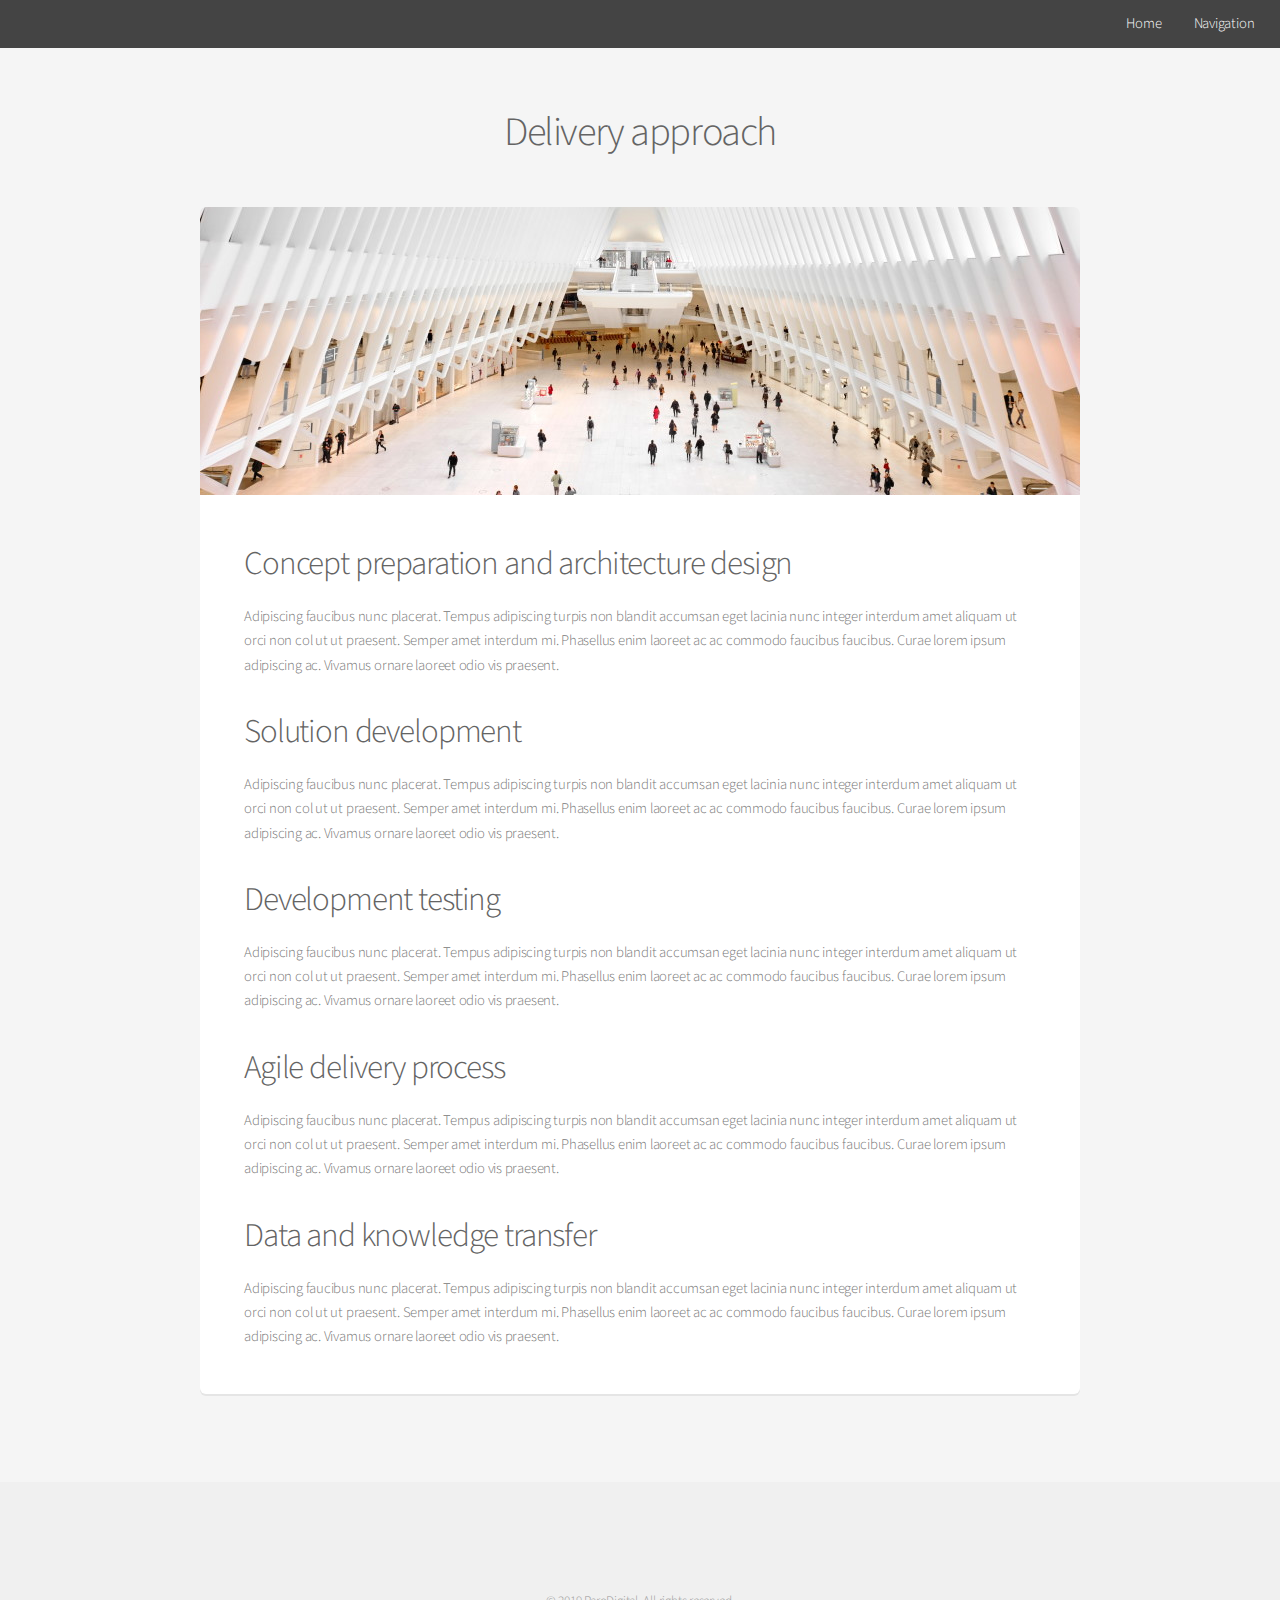
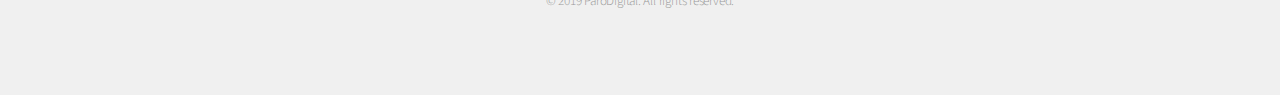
<file: delivery-approach/index.html>
<!doctype html>
<html data-n-head-ssr>
  <head>
    <title>ParoDigital</title>
    <meta charset="utf-8">
    <meta name="viewport" content="width=device-width,initial-scale=1,user-scalable=no">
    <link rel="apple-touch-icon" sizes="57x57" href="/apple-icon-57x57.png">
    <link rel="apple-touch-icon" sizes="60x60" href="/apple-icon-60x60.png">
    <link rel="apple-touch-icon" sizes="72x72" href="/apple-icon-72x72.png">
    <link rel="apple-touch-icon" sizes="76x76" href="/apple-icon-76x76.png">
    <link rel="apple-touch-icon" sizes="114x114" href="/apple-icon-114x114.png">
    <link rel="apple-touch-icon" sizes="120x120" href="/apple-icon-120x120.png">
    <link rel="apple-touch-icon" sizes="144x144" href="/apple-icon-144x144.png">
    <link rel="apple-touch-icon" sizes="152x152" href="/apple-icon-152x152.png">
    <link rel="apple-touch-icon" sizes="180x180" href="/apple-icon-180x180.png">
    <link rel="icon" type="image/png" sizes="192x192" href="/android-icon-192x192.png">
    <link rel="icon" type="image/png" sizes="32x32" href="/favicon-32x32.png">
    <link rel="icon" type="image/png" sizes="96x96" href="/favicon-96x96.png">
    <link rel="icon" type="image/png" sizes="16x16" href="/favicon-16x16.png">
    <link rel="manifest" href="/manifest.json">
    <meta name="msapplication-TileColor" content="#ffffff">
    <meta name="msapplication-TileImage" content="/ms-icon-144x144.png">
    <meta name="theme-color" content="#ffffff">
    <meta data-n-head="ssr" charset="utf-8"><meta data-n-head="ssr" name="viewport" content="width=device-width,initial-scale=1"><link rel="preload" href="/_nuxt/17f1560e85770f27fc43.js" as="script"><link rel="preload" href="/_nuxt/037baed85ff04e2a85e9.js" as="script"><link rel="preload" href="/_nuxt/7b5cd2d42faa248defed.js" as="script"><link rel="preload" href="/_nuxt/bd7c4fef17b1f5358bb9.js" as="script"><style data-vue-ssr-id="199cdc7e:0 199cdc7e:1 3191d5ad:0 4c2d546a:0">@import url(https://fonts.googleapis.com/css?family=Source+Sans+Pro:300,400,300italic,400italic);
a,abbr,acronym,address,applet,article,aside,audio,b,big,blockquote,body,canvas,caption,center,cite,code,dd,del,details,dfn,div,dl,dt,em,embed,fieldset,figcaption,figure,footer,form,h1,h2,h3,h4,h5,h6,header,hgroup,html,i,iframe,img,ins,kbd,label,legend,li,mark,menu,nav,object,ol,output,p,pre,q,ruby,s,samp,section,small,span,strike,strong,sub,summary,sup,table,tbody,td,tfoot,th,thead,time,tr,tt,u,ul,var,video{margin:0;padding:0;border:0;font-size:100%;font:inherit;vertical-align:baseline}article,aside,details,figcaption,figure,footer,header,hgroup,menu,nav,section{display:block}body{line-height:1}ol,ul{list-style:none}blockquote,q{quotes:none}blockquote:after,blockquote:before,q:after,q:before{content:"";content:none}table{border-collapse:collapse;border-spacing:0}body{-webkit-text-size-adjust:none}mark{background-color:transparent;color:inherit}input::-moz-focus-inner{border:0;padding:0}input,select,textarea{-moz-appearance:none;-webkit-appearance:none;-ms-appearance:none;appearance:none}@-ms-viewport{width:device-width}body{-ms-overflow-style:scrollbar}@media screen and (max-width:480px){body,html{min-width:320px}}html{box-sizing:border-box}*,:after,:before{box-sizing:inherit}body{background:#f5f5f5}body,input,select,textarea{color:#777;font-family:Source Sans Pro,sans-serif;font-size:16pt;font-weight:300;line-height:1.65em;letter-spacing:-.015em}a{transition:color .2s ease-in-out,border-bottom-color .2s ease-in-out;border-bottom:1px dotted;color:#e89980;text-decoration:none}a:hover{border-bottom-color:transparent}b,strong{color:#646464;font-weight:400}em,i{font-style:italic}p{margin:0 0 2em}h1,h2,h3,h4,h5,h6{color:#646464;font-weight:300;line-height:1em;margin:0 0 .5em}h1 a,h2 a,h3 a,h4 a,h5 a,h6 a{color:inherit;text-decoration:none}h2{font-size:2.25em;letter-spacing:-.035em}h2,h3{line-height:1.5em}h3{font-size:1.75em;letter-spacing:-.025em}h4{font-size:1.1em}h4,h5{line-height:1.5em;letter-spacing:0}h5{font-size:.9em}h6{font-size:.7em;line-height:1.5em;letter-spacing:0}sub{top:.5em}sub,sup{font-size:.8em;position:relative}sup{top:-.5em}hr{border:0;border-bottom:2px solid #e5e5e5;margin:2em 0}hr.major{margin:3em 0}blockquote{border-left:4px solid #e5e5e5;font-style:italic;margin:0 0 2em;padding:.5em 0 .5em 2em}pre{-webkit-overflow-scrolling:touch;line-height:1.75em;margin:0 0 2em;overflow-x:auto;padding:1em 1.5em}code,pre{background:#f8f8f8;border-radius:6px;border:1px solid #e5e5e5;font-family:monospace;font-size:.9em}code{margin:0 .25em;padding:.25em .65em}.align-left{text-align:left}.align-center{text-align:center}.align-right{text-align:right}.row{display:flex;flex-wrap:wrap;align-items:stretch}.row,.row>*{box-sizing:border-box}.row.gtr-uniform>*>:last-child{margin-bottom:0}.row.aln-left{justify-content:flex-start}.row.aln-center{justify-content:center}.row.aln-right{justify-content:flex-end}.row.aln-top{align-items:flex-start}.row.aln-middle{align-items:center}.row.aln-bottom{align-items:flex-end}.row>.imp{order:-1}.row>.col-1{width:8.33333%}.row>.off-1{margin-left:8.33333%}.row>.col-2{width:16.66667%}.row>.off-2{margin-left:16.66667%}.row>.col-3{width:25%}.row>.off-3{margin-left:25%}.row>.col-4{width:33.33333%}.row>.off-4{margin-left:33.33333%}.row>.col-5{width:41.66667%}.row>.off-5{margin-left:41.66667%}.row>.col-6{width:50%}.row>.off-6{margin-left:50%}.row>.col-7{width:58.33333%}.row>.off-7{margin-left:58.33333%}.row>.col-8{width:66.66667%}.row>.off-8{margin-left:66.66667%}.row>.col-9{width:75%}.row>.off-9{margin-left:75%}.row>.col-10{width:83.33333%}.row>.off-10{margin-left:83.33333%}.row>.col-11{width:91.66667%}.row>.off-11{margin-left:91.66667%}.row>.col-12{width:100%}.row>.off-12{margin-left:100%}.row.gtr-0{margin-top:0;margin-left:0}.row.gtr-0>*{padding:0}.row.gtr-0.gtr-uniform{margin-top:0}.row.gtr-0.gtr-uniform>*{padding-top:0}.row.gtr-25{margin-top:0;margin-left:-.5em}.row.gtr-25>*{padding:0 0 0 .5em}.row.gtr-25.gtr-uniform{margin-top:-.5em}.row.gtr-25.gtr-uniform>*{padding-top:.5em}.row.gtr-50{margin-top:0;margin-left:-1em}.row.gtr-50>*{padding:0 0 0 1em}.row.gtr-50.gtr-uniform{margin-top:-1em}.row.gtr-50.gtr-uniform>*{padding-top:1em}.row{margin-top:0;margin-left:-2em}.row>*{padding:0 0 0 2em}.row.gtr-uniform{margin-top:-2em}.row.gtr-uniform>*{padding-top:2em}.row.gtr-150{margin-top:0;margin-left:-3em}.row.gtr-150>*{padding:0 0 0 3em}.row.gtr-150.gtr-uniform{margin-top:-3em}.row.gtr-150.gtr-uniform>*{padding-top:3em}.row.gtr-200{margin-top:0;margin-left:-4em}.row.gtr-200>*{padding:0 0 0 4em}.row.gtr-200.gtr-uniform{margin-top:-4em}.row.gtr-200.gtr-uniform>*{padding-top:4em}@media screen and (max-width:1680px){.row{display:flex;flex-wrap:wrap;align-items:stretch}.row,.row>*{box-sizing:border-box}.row.gtr-uniform>*>:last-child{margin-bottom:0}.row.aln-left{justify-content:flex-start}.row.aln-center{justify-content:center}.row.aln-right{justify-content:flex-end}.row.aln-top{align-items:flex-start}.row.aln-middle{align-items:center}.row.aln-bottom{align-items:flex-end}.row>.imp-wide{order:-1}.row>.col-1-wide{width:8.33333%}.row>.off-1-wide{margin-left:8.33333%}.row>.col-2-wide{width:16.66667%}.row>.off-2-wide{margin-left:16.66667%}.row>.col-3-wide{width:25%}.row>.off-3-wide{margin-left:25%}.row>.col-4-wide{width:33.33333%}.row>.off-4-wide{margin-left:33.33333%}.row>.col-5-wide{width:41.66667%}.row>.off-5-wide{margin-left:41.66667%}.row>.col-6-wide{width:50%}.row>.off-6-wide{margin-left:50%}.row>.col-7-wide{width:58.33333%}.row>.off-7-wide{margin-left:58.33333%}.row>.col-8-wide{width:66.66667%}.row>.off-8-wide{margin-left:66.66667%}.row>.col-9-wide{width:75%}.row>.off-9-wide{margin-left:75%}.row>.col-10-wide{width:83.33333%}.row>.off-10-wide{margin-left:83.33333%}.row>.col-11-wide{width:91.66667%}.row>.off-11-wide{margin-left:91.66667%}.row>.col-12-wide{width:100%}.row>.off-12-wide{margin-left:100%}.row.gtr-0{margin-top:0;margin-left:0}.row.gtr-0>*{padding:0}.row.gtr-0.gtr-uniform{margin-top:0}.row.gtr-0.gtr-uniform>*{padding-top:0}.row.gtr-25{margin-top:0;margin-left:-.5em}.row.gtr-25>*{padding:0 0 0 .5em}.row.gtr-25.gtr-uniform{margin-top:-.5em}.row.gtr-25.gtr-uniform>*{padding-top:.5em}.row.gtr-50{margin-top:0;margin-left:-1em}.row.gtr-50>*{padding:0 0 0 1em}.row.gtr-50.gtr-uniform{margin-top:-1em}.row.gtr-50.gtr-uniform>*{padding-top:1em}.row{margin-top:0;margin-left:-2em}.row>*{padding:0 0 0 2em}.row.gtr-uniform{margin-top:-2em}.row.gtr-uniform>*{padding-top:2em}.row.gtr-150{margin-top:0;margin-left:-3em}.row.gtr-150>*{padding:0 0 0 3em}.row.gtr-150.gtr-uniform{margin-top:-3em}.row.gtr-150.gtr-uniform>*{padding-top:3em}.row.gtr-200{margin-top:0;margin-left:-4em}.row.gtr-200>*{padding:0 0 0 4em}.row.gtr-200.gtr-uniform{margin-top:-4em}.row.gtr-200.gtr-uniform>*{padding-top:4em}}@media screen and (max-width:1280px){.row{display:flex;flex-wrap:wrap;align-items:stretch}.row,.row>*{box-sizing:border-box}.row.gtr-uniform>*>:last-child{margin-bottom:0}.row.aln-left{justify-content:flex-start}.row.aln-center{justify-content:center}.row.aln-right{justify-content:flex-end}.row.aln-top{align-items:flex-start}.row.aln-middle{align-items:center}.row.aln-bottom{align-items:flex-end}.row>.imp-normal{order:-1}.row>.col-1-normal{width:8.33333%}.row>.off-1-normal{margin-left:8.33333%}.row>.col-2-normal{width:16.66667%}.row>.off-2-normal{margin-left:16.66667%}.row>.col-3-normal{width:25%}.row>.off-3-normal{margin-left:25%}.row>.col-4-normal{width:33.33333%}.row>.off-4-normal{margin-left:33.33333%}.row>.col-5-normal{width:41.66667%}.row>.off-5-normal{margin-left:41.66667%}.row>.col-6-normal{width:50%}.row>.off-6-normal{margin-left:50%}.row>.col-7-normal{width:58.33333%}.row>.off-7-normal{margin-left:58.33333%}.row>.col-8-normal{width:66.66667%}.row>.off-8-normal{margin-left:66.66667%}.row>.col-9-normal{width:75%}.row>.off-9-normal{margin-left:75%}.row>.col-10-normal{width:83.33333%}.row>.off-10-normal{margin-left:83.33333%}.row>.col-11-normal{width:91.66667%}.row>.off-11-normal{margin-left:91.66667%}.row>.col-12-normal{width:100%}.row>.off-12-normal{margin-left:100%}.row.gtr-0{margin-top:0;margin-left:0}.row.gtr-0>*{padding:0}.row.gtr-0.gtr-uniform{margin-top:0}.row.gtr-0.gtr-uniform>*{padding-top:0}.row.gtr-25{margin-top:0;margin-left:-.5em}.row.gtr-25>*{padding:0 0 0 .5em}.row.gtr-25.gtr-uniform{margin-top:-.5em}.row.gtr-25.gtr-uniform>*{padding-top:.5em}.row.gtr-50{margin-top:0;margin-left:-1em}.row.gtr-50>*{padding:0 0 0 1em}.row.gtr-50.gtr-uniform{margin-top:-1em}.row.gtr-50.gtr-uniform>*{padding-top:1em}.row{margin-top:0;margin-left:-2em}.row>*{padding:0 0 0 2em}.row.gtr-uniform{margin-top:-2em}.row.gtr-uniform>*{padding-top:2em}.row.gtr-150{margin-top:0;margin-left:-3em}.row.gtr-150>*{padding:0 0 0 3em}.row.gtr-150.gtr-uniform{margin-top:-3em}.row.gtr-150.gtr-uniform>*{padding-top:3em}.row.gtr-200{margin-top:0;margin-left:-4em}.row.gtr-200>*{padding:0 0 0 4em}.row.gtr-200.gtr-uniform{margin-top:-4em}.row.gtr-200.gtr-uniform>*{padding-top:4em}}@media screen and (max-width:980px){.row{display:flex;flex-wrap:wrap;align-items:stretch}.row,.row>*{box-sizing:border-box}.row.gtr-uniform>*>:last-child{margin-bottom:0}.row.aln-left{justify-content:flex-start}.row.aln-center{justify-content:center}.row.aln-right{justify-content:flex-end}.row.aln-top{align-items:flex-start}.row.aln-middle{align-items:center}.row.aln-bottom{align-items:flex-end}.row>.imp-narrow{order:-1}.row>.col-1-narrow{width:8.33333%}.row>.off-1-narrow{margin-left:8.33333%}.row>.col-2-narrow{width:16.66667%}.row>.off-2-narrow{margin-left:16.66667%}.row>.col-3-narrow{width:25%}.row>.off-3-narrow{margin-left:25%}.row>.col-4-narrow{width:33.33333%}.row>.off-4-narrow{margin-left:33.33333%}.row>.col-5-narrow{width:41.66667%}.row>.off-5-narrow{margin-left:41.66667%}.row>.col-6-narrow{width:50%}.row>.off-6-narrow{margin-left:50%}.row>.col-7-narrow{width:58.33333%}.row>.off-7-narrow{margin-left:58.33333%}.row>.col-8-narrow{width:66.66667%}.row>.off-8-narrow{margin-left:66.66667%}.row>.col-9-narrow{width:75%}.row>.off-9-narrow{margin-left:75%}.row>.col-10-narrow{width:83.33333%}.row>.off-10-narrow{margin-left:83.33333%}.row>.col-11-narrow{width:91.66667%}.row>.off-11-narrow{margin-left:91.66667%}.row>.col-12-narrow{width:100%}.row>.off-12-narrow{margin-left:100%}.row.gtr-0{margin-top:0;margin-left:0}.row.gtr-0>*{padding:0}.row.gtr-0.gtr-uniform{margin-top:0}.row.gtr-0.gtr-uniform>*{padding-top:0}.row.gtr-25{margin-top:0;margin-left:-.5em}.row.gtr-25>*{padding:0 0 0 .5em}.row.gtr-25.gtr-uniform{margin-top:-.5em}.row.gtr-25.gtr-uniform>*{padding-top:.5em}.row.gtr-50{margin-top:0;margin-left:-1em}.row.gtr-50>*{padding:0 0 0 1em}.row.gtr-50.gtr-uniform{margin-top:-1em}.row.gtr-50.gtr-uniform>*{padding-top:1em}.row{margin-top:0;margin-left:-2em}.row>*{padding:0 0 0 2em}.row.gtr-uniform{margin-top:-2em}.row.gtr-uniform>*{padding-top:2em}.row.gtr-150{margin-top:0;margin-left:-3em}.row.gtr-150>*{padding:0 0 0 3em}.row.gtr-150.gtr-uniform{margin-top:-3em}.row.gtr-150.gtr-uniform>*{padding-top:3em}.row.gtr-200{margin-top:0;margin-left:-4em}.row.gtr-200>*{padding:0 0 0 4em}.row.gtr-200.gtr-uniform{margin-top:-4em}.row.gtr-200.gtr-uniform>*{padding-top:4em}}@media screen and (max-width:840px){.row{display:flex;flex-wrap:wrap;align-items:stretch}.row,.row>*{box-sizing:border-box}.row.gtr-uniform>*>:last-child{margin-bottom:0}.row.aln-left{justify-content:flex-start}.row.aln-center{justify-content:center}.row.aln-right{justify-content:flex-end}.row.aln-top{align-items:flex-start}.row.aln-middle{align-items:center}.row.aln-bottom{align-items:flex-end}.row>.imp-narrower{order:-1}.row>.col-1-narrower{width:8.33333%}.row>.off-1-narrower{margin-left:8.33333%}.row>.col-2-narrower{width:16.66667%}.row>.off-2-narrower{margin-left:16.66667%}.row>.col-3-narrower{width:25%}.row>.off-3-narrower{margin-left:25%}.row>.col-4-narrower{width:33.33333%}.row>.off-4-narrower{margin-left:33.33333%}.row>.col-5-narrower{width:41.66667%}.row>.off-5-narrower{margin-left:41.66667%}.row>.col-6-narrower{width:50%}.row>.off-6-narrower{margin-left:50%}.row>.col-7-narrower{width:58.33333%}.row>.off-7-narrower{margin-left:58.33333%}.row>.col-8-narrower{width:66.66667%}.row>.off-8-narrower{margin-left:66.66667%}.row>.col-9-narrower{width:75%}.row>.off-9-narrower{margin-left:75%}.row>.col-10-narrower{width:83.33333%}.row>.off-10-narrower{margin-left:83.33333%}.row>.col-11-narrower{width:91.66667%}.row>.off-11-narrower{margin-left:91.66667%}.row>.col-12-narrower{width:100%}.row>.off-12-narrower{margin-left:100%}.row.gtr-0{margin-top:0;margin-left:0}.row.gtr-0>*{padding:0}.row.gtr-0.gtr-uniform{margin-top:0}.row.gtr-0.gtr-uniform>*{padding-top:0}.row.gtr-25{margin-top:0;margin-left:-.5em}.row.gtr-25>*{padding:0 0 0 .5em}.row.gtr-25.gtr-uniform{margin-top:-.5em}.row.gtr-25.gtr-uniform>*{padding-top:.5em}.row.gtr-50{margin-top:0;margin-left:-1em}.row.gtr-50>*{padding:0 0 0 1em}.row.gtr-50.gtr-uniform{margin-top:-1em}.row.gtr-50.gtr-uniform>*{padding-top:1em}.row{margin-top:0;margin-left:-2em}.row>*{padding:0 0 0 2em}.row.gtr-uniform{margin-top:-2em}.row.gtr-uniform>*{padding-top:2em}.row.gtr-150{margin-top:0;margin-left:-3em}.row.gtr-150>*{padding:0 0 0 3em}.row.gtr-150.gtr-uniform{margin-top:-3em}.row.gtr-150.gtr-uniform>*{padding-top:3em}.row.gtr-200{margin-top:0;margin-left:-4em}.row.gtr-200>*{padding:0 0 0 4em}.row.gtr-200.gtr-uniform{margin-top:-4em}.row.gtr-200.gtr-uniform>*{padding-top:4em}}@media screen and (max-width:736px){.row{display:flex;flex-wrap:wrap;align-items:stretch}.row,.row>*{box-sizing:border-box}.row.gtr-uniform>*>:last-child{margin-bottom:0}.row.aln-left{justify-content:flex-start}.row.aln-center{justify-content:center}.row.aln-right{justify-content:flex-end}.row.aln-top{align-items:flex-start}.row.aln-middle{align-items:center}.row.aln-bottom{align-items:flex-end}.row>.imp-mobile{order:-1}.row>.col-1-mobile{width:8.33333%}.row>.off-1-mobile{margin-left:8.33333%}.row>.col-2-mobile{width:16.66667%}.row>.off-2-mobile{margin-left:16.66667%}.row>.col-3-mobile{width:25%}.row>.off-3-mobile{margin-left:25%}.row>.col-4-mobile{width:33.33333%}.row>.off-4-mobile{margin-left:33.33333%}.row>.col-5-mobile{width:41.66667%}.row>.off-5-mobile{margin-left:41.66667%}.row>.col-6-mobile{width:50%}.row>.off-6-mobile{margin-left:50%}.row>.col-7-mobile{width:58.33333%}.row>.off-7-mobile{margin-left:58.33333%}.row>.col-8-mobile{width:66.66667%}.row>.off-8-mobile{margin-left:66.66667%}.row>.col-9-mobile{width:75%}.row>.off-9-mobile{margin-left:75%}.row>.col-10-mobile{width:83.33333%}.row>.off-10-mobile{margin-left:83.33333%}.row>.col-11-mobile{width:91.66667%}.row>.off-11-mobile{margin-left:91.66667%}.row>.col-12-mobile{width:100%}.row>.off-12-mobile{margin-left:100%}.row.gtr-0{margin-top:0;margin-left:0}.row.gtr-0>*{padding:0}.row.gtr-0.gtr-uniform{margin-top:0}.row.gtr-0.gtr-uniform>*{padding-top:0}.row.gtr-25{margin-top:0;margin-left:-.5em}.row.gtr-25>*{padding:0 0 0 .5em}.row.gtr-25.gtr-uniform{margin-top:-.5em}.row.gtr-25.gtr-uniform>*{padding-top:.5em}.row.gtr-50{margin-top:0;margin-left:-1em}.row.gtr-50>*{padding:0 0 0 1em}.row.gtr-50.gtr-uniform{margin-top:-1em}.row.gtr-50.gtr-uniform>*{padding-top:1em}.row{margin-top:0;margin-left:-2em}.row>*{padding:0 0 0 2em}.row.gtr-uniform{margin-top:-2em}.row.gtr-uniform>*{padding-top:2em}.row.gtr-150{margin-top:0;margin-left:-3em}.row.gtr-150>*{padding:0 0 0 3em}.row.gtr-150.gtr-uniform{margin-top:-3em}.row.gtr-150.gtr-uniform>*{padding-top:3em}.row.gtr-200{margin-top:0;margin-left:-4em}.row.gtr-200>*{padding:0 0 0 4em}.row.gtr-200.gtr-uniform{margin-top:-4em}.row.gtr-200.gtr-uniform>*{padding-top:4em}}@media screen and (max-width:480px){.row{display:flex;flex-wrap:wrap;align-items:stretch}.row,.row>*{box-sizing:border-box}.row.gtr-uniform>*>:last-child{margin-bottom:0}.row.aln-left{justify-content:flex-start}.row.aln-center{justify-content:center}.row.aln-right{justify-content:flex-end}.row.aln-top{align-items:flex-start}.row.aln-middle{align-items:center}.row.aln-bottom{align-items:flex-end}.row>.imp-mobilep{order:-1}.row>.col-1-mobilep{width:8.33333%}.row>.off-1-mobilep{margin-left:8.33333%}.row>.col-2-mobilep{width:16.66667%}.row>.off-2-mobilep{margin-left:16.66667%}.row>.col-3-mobilep{width:25%}.row>.off-3-mobilep{margin-left:25%}.row>.col-4-mobilep{width:33.33333%}.row>.off-4-mobilep{margin-left:33.33333%}.row>.col-5-mobilep{width:41.66667%}.row>.off-5-mobilep{margin-left:41.66667%}.row>.col-6-mobilep{width:50%}.row>.off-6-mobilep{margin-left:50%}.row>.col-7-mobilep{width:58.33333%}.row>.off-7-mobilep{margin-left:58.33333%}.row>.col-8-mobilep{width:66.66667%}.row>.off-8-mobilep{margin-left:66.66667%}.row>.col-9-mobilep{width:75%}.row>.off-9-mobilep{margin-left:75%}.row>.col-10-mobilep{width:83.33333%}.row>.off-10-mobilep{margin-left:83.33333%}.row>.col-11-mobilep{width:91.66667%}.row>.off-11-mobilep{margin-left:91.66667%}.row>.col-12-mobilep{width:100%}.row>.off-12-mobilep{margin-left:100%}.row.gtr-0{margin-top:0;margin-left:0}.row.gtr-0>*{padding:0}.row.gtr-0.gtr-uniform{margin-top:0}.row.gtr-0.gtr-uniform>*{padding-top:0}.row.gtr-25{margin-top:0;margin-left:-.5em}.row.gtr-25>*{padding:0 0 0 .5em}.row.gtr-25.gtr-uniform{margin-top:-.5em}.row.gtr-25.gtr-uniform>*{padding-top:.5em}.row.gtr-50{margin-top:0;margin-left:-1em}.row.gtr-50>*{padding:0 0 0 1em}.row.gtr-50.gtr-uniform{margin-top:-1em}.row.gtr-50.gtr-uniform>*{padding-top:1em}.row{margin-top:0;margin-left:-2em}.row>*{padding:0 0 0 2em}.row.gtr-uniform{margin-top:-2em}.row.gtr-uniform>*{padding-top:2em}.row.gtr-150{margin-top:0;margin-left:-3em}.row.gtr-150>*{padding:0 0 0 3em}.row.gtr-150.gtr-uniform{margin-top:-3em}.row.gtr-150.gtr-uniform>*{padding-top:3em}.row.gtr-200{margin-top:0;margin-left:-4em}.row.gtr-200>*{padding:0 0 0 4em}.row.gtr-200.gtr-uniform{margin-top:-4em}.row.gtr-200.gtr-uniform>*{padding-top:4em}}.container{margin:0 auto;max-width:calc(100% - 5em);width:60em}.container.xsmall{width:15em}.container.small{width:30em}.container.medium{width:45em}.container.large{width:75em}.container.xlarge{width:90em}.container.max{width:100%}@media screen and (max-width:840px){.container{width:100%!important}}@media screen and (max-width:736px){.container{max-width:100%}}article.special,section.special{text-align:center}header p{color:#999;position:relative;margin:0 0 1.5em;font-style:italic}header h2+p{font-size:1.25em;margin-top:-1em;line-height:1.5em}header h3+p{font-size:1.1em;margin-top:-.85em;line-height:1.5em}header h4+p,header h5+p,header h6+p{font-size:.8em;margin-top:-.5em;line-height:1.5em}header.major{padding:1em 0;text-align:center}header.major h2{margin:0}header.major p{display:inline-block;border-top:2px solid #e5e5e5;color:#777;margin:1.5em 0 0;padding:1.5em 0 0;font-style:normal}form{margin:0 0 2em}label{color:#646464;display:block;font-size:.9em;font-weight:300;margin:0 0 1em}input[type=email],input[type=password],input[type=text],select,textarea{-moz-appearance:none;-webkit-appearance:none;-ms-appearance:none;appearance:none;background-color:#f8f8f8;border-radius:6px;border:1px solid #e5e5e5;color:inherit;display:block;outline:0;padding:0 1em;text-decoration:none;width:100%}input[type=email]:invalid,input[type=password]:invalid,input[type=text]:invalid,select:invalid,textarea:invalid{box-shadow:none}input[type=email]:focus,input[type=password]:focus,input[type=text]:focus,select:focus,textarea:focus{border-color:#e89980;box-shadow:0 0 0 2px #e89980}select{background-image:url("data:image/svg+xml;charset=utf8,%3Csvg xmlns='http://www.w3.org/2000/svg' width='40' height='40' preserveAspectRatio='none' viewBox='0 0 40 40'%3E%3Cpath d='M9.4,12.3l10.4,10.4l10.4-10.4c0.2-0.2,0.5-0.4,0.9-0.4c0.3,0,0.6,0.1,0.9,0.4l3.3,3.3c0.2,0.2,0.4,0.5,0.4,0.9 c0,0.4-0.1,0.6-0.4,0.9L20.7,31.9c-0.2,0.2-0.5,0.4-0.9,0.4c-0.3,0-0.6-0.1-0.9-0.4L4.3,17.3c-0.2-0.2-0.4-0.5-0.4-0.9 c0-0.4,0.1-0.6,0.4-0.9l3.3-3.3c0.2-0.2,0.5-0.4,0.9-0.4S9.1,12.1,9.4,12.3z' fill='%23e5e5e5' /%3E%3C/svg%3E");background-size:1.25em;background-repeat:no-repeat;background-position:calc(100% - 1em) 50%;height:3em;padding-right:3em;text-overflow:ellipsis}select option{color:#777;background-color:#f5f5f5}select:focus::-ms-value{background-color:transparent}select::-ms-expand{display:none}input[type=email],input[type=password],input[type=text],select{height:3em}textarea{padding:.75em 1em}input[type=checkbox],input[type=radio]{-moz-appearance:none;-webkit-appearance:none;-ms-appearance:none;appearance:none;display:block;float:left;margin-right:-2em;opacity:0;width:1em;z-index:-1}input[type=checkbox]+label,input[type=radio]+label{text-decoration:none;color:#777;cursor:pointer;display:inline-block;font-size:1em;font-weight:300;padding-left:2.55em;padding-right:.75em;position:relative}input[type=checkbox]+label:before,input[type=radio]+label:before{-moz-osx-font-smoothing:grayscale;-webkit-font-smoothing:antialiased;font-style:normal;font-feature-settings:normal;font-variant:normal;text-rendering:auto;line-height:1;text-transform:none!important;font-family:Font Awesome\ 5 Free;font-weight:900;background:#f8f8f8;border-radius:6px;border:1px solid #e5e5e5;content:"";display:inline-block;font-size:.8em;height:2.25em;left:0;line-height:2.25em;position:absolute;text-align:center;top:0;width:2.25em}input[type=checkbox]:checked+label:before,input[type=radio]:checked+label:before{background:#666;border-color:#666;color:#fff;content:"\f00c"}input[type=checkbox]:focus+label:before,input[type=radio]:focus+label:before{border-color:#e89980;box-shadow:0 0 0 1px #e89980}input[type=checkbox]+label:before{border-radius:6px}input[type=radio]+label:before{border-radius:100%}::-webkit-input-placeholder{color:#999!important;opacity:1}:-moz-placeholder,::-moz-placeholder{color:#999!important;opacity:1}:-ms-input-placeholder{color:#999!important;opacity:1}.box{background:#fff;border-radius:6px;box-shadow:0 2px 0 0 #e5e5e5;margin:0 0 2em;padding:3em}.box>:last-child{margin-bottom:0}.box.alt{background:none!important;border-radius:0!important;box-shadow:none!important;margin:0 0 2em;padding:0!important}.box.features .features-row{border-top:2px solid #e5e5e5;position:relative}.box.features .features-row:after{clear:both;content:"";display:block}.box.features .features-row section{float:left;padding:3em;width:50%}.box.features .features-row section :last-child{margin-bottom:0}.box.features .features-row section:nth-child(2n){padding-right:0}.box.features .features-row section:nth-child(2n):before{background:#e5e5e5;content:"";display:block;height:100%;margin-left:-3em;position:absolute;top:0;width:2px}.box.features .features-row section:nth-child(2n-1){padding-left:0}.box.features .features-row:first-child{border-top:0}.box.features .features-row:first-child section{padding-top:0}.box.features .features-row:last-child,.box.features .features-row:last-child section{padding-bottom:0}.box.special{text-align:center}.box .image.featured{border-radius:0;display:block;margin:3em 0 3em -3em;position:relative;width:calc(100% + 6em)}.box .image.featured img{border-radius:0;display:block;width:100%}.box .image.featured:first-child{border-radius:6px 6px 0 0;margin-bottom:3em;margin-top:-3em}.box .image.featured:first-child img{border-radius:6px 6px 0 0}.box .image.featured:last-child{border-radius:0 0 6px 6px;margin-bottom:-3em;margin-top:3em}.box .image.featured:last-child img{border-radius:0 0 6px 6px}.icon{text-decoration:none;border-bottom:none;position:relative}.icon:before{-moz-osx-font-smoothing:grayscale;-webkit-font-smoothing:antialiased;display:inline-block;font-style:normal;font-feature-settings:normal;font-variant:normal;text-rendering:auto;line-height:1;text-transform:none!important;font-family:Font Awesome\ 5 Free;font-weight:400}.icon>.label{display:none}.icon:before{line-height:inherit}.icon.solid:before{font-weight:900}.icon.brands:before{font-family:Font Awesome\ 5 Brands}.icon.major{background:#666;border-radius:100%;color:#fff;cursor:default;display:inline-block;height:5.5em;line-height:5.5em;margin:0 0 2em;width:5.5em}.icon.major:before{font-size:2.5em}.icon.major.accent1{background:#666;color:#fff}.icon.major.accent2{background:#e89980;color:#fff}.icon.major.accent3{background:#7fcdb8;color:#fff}.icon.major.accent4{background:#90b0ba;color:#fff}.icon.major.accent5{background:#e5cb95;color:#fff}.icon.major.accent6{background:#323552;color:#fff}.image{border-radius:6px;border:0;display:inline-block;position:relative}.image img{border-radius:6px;display:block}.image.left{float:left;padding:0 1.5em 1em 0;top:.25em}.image.right{float:right;padding:0 0 1em 1.5em;top:.25em}.image.fit{margin:0 0 2em}.image.fit,.image.fit img{display:block;width:100%}ol{list-style:decimal;margin:0 0 2em;padding-left:1.25em}ol li{padding-left:.25em}ul{list-style:disc;margin:0 0 2em;padding-left:1em}ul li{padding-left:.5em}ul.alt{list-style:none;padding-left:0}ul.alt li{border-top:1px solid #e5e5e5;padding:.5em 0}ul.alt li:first-child{border-top:0;padding-top:0}ul.icons{cursor:default;list-style:none;padding-left:0}ul.icons li{display:inline-block;padding:0 1.25em 0 0}ul.icons li:last-child{padding-right:0}ul.icons li .icon{color:inherit}ul.icons li .icon:before{font-size:1.75em}dl{margin:0 0 2em}ul.actions{display:-moz-flex;display:-ms-flex;display:flex;cursor:default;list-style:none;margin-left:-1em;padding-left:0}ul.actions li{padding:0 0 0 1em;vertical-align:middle}ul.actions.special{-moz-justify-content:center;-ms-justify-content:center;justify-content:center;width:100%;margin-left:0}ul.actions.special li:first-child{padding-left:0}ul.actions.stacked{-moz-flex-direction:column;flex-direction:column;margin-left:0}ul.actions.stacked li{padding:1.3em 0 0}ul.actions.stacked li:first-child{padding-top:0}ul.actions.fit{width:calc(100% + 1em)}ul.actions.fit li{-moz-flex-grow:1;-ms-flex-grow:1;flex-grow:1;-ms-flex-shrink:1;flex-shrink:1;width:100%}ul.actions.fit.stacked,ul.actions.fit li>*{width:100%}@media screen and (max-width:480px){ul.actions:not(.fixed){-moz-flex-direction:column;flex-direction:column;margin-left:0;width:100%!important}ul.actions:not(.fixed) li{-moz-flex-grow:1;-ms-flex-grow:1;flex-grow:1;-ms-flex-shrink:1;flex-shrink:1;padding:1em 0 0;text-align:center;width:100%}ul.actions:not(.fixed) li>*{width:100%}ul.actions:not(.fixed) li:first-child{padding-top:0}ul.actions:not(.fixed) li .button,ul.actions:not(.fixed) li button,ul.actions:not(.fixed) li input[type=button],ul.actions:not(.fixed) li input[type=reset],ul.actions:not(.fixed) li input[type=submit]{width:100%}ul.actions:not(.fixed) li .button.icon:before,ul.actions:not(.fixed) li button.icon:before,ul.actions:not(.fixed) li input[type=button].icon:before,ul.actions:not(.fixed) li input[type=reset].icon:before,ul.actions:not(.fixed) li input[type=submit].icon:before{margin-left:-.5em}}.table-wrapper{-webkit-overflow-scrolling:touch;overflow-x:auto}table{margin:0 0 2em;width:100%}table tbody tr{border:1px solid #e5e5e5;border-left:0;border-right:0}table tbody tr:nth-child(odd){background-color:#f8f8f8}table td{padding:.75em}table th{color:#646464;font-size:.9em;font-weight:300;padding:0 .75em .75em;text-align:left}table thead{border-bottom:2px solid #e5e5e5}table tfoot{border-top:2px solid #e5e5e5}table.alt{border-collapse:separate}table.alt tbody tr td{border-color:#e5e5e5;border-style:solid;border-width:0 1px 1px 0}table.alt tbody tr td:first-child{border-left-width:1px}table.alt tbody tr:first-child td{border-top-width:1px}table.alt thead{border-bottom:0}table.alt tfoot{border-top:0}.button,input[type=button],input[type=reset],input[type=submit]{-moz-appearance:none;-webkit-appearance:none;-ms-appearance:none;appearance:none;transition:background-color .2s ease-in-out,color .2s ease-in-out;background-color:#666;border-radius:6px;border:0;color:#fff;cursor:pointer;display:inline-block;font-weight:400;height:3em;line-height:3em;padding:0 2em;text-align:center;text-decoration:none;white-space:nowrap}.button:hover,input[type=button]:hover,input[type=reset]:hover,input[type=submit]:hover{background-color:#737373}.button:active,input[type=button]:active,input[type=reset]:active,input[type=submit]:active{background-color:#595959}.button.icon,input[type=button].icon,input[type=reset].icon,input[type=submit].icon{padding-left:1.35em}.button.icon:before,input[type=button].icon:before,input[type=reset].icon:before,input[type=submit].icon:before{margin-right:.5em}.button.fit,input[type=button].fit,input[type=reset].fit,input[type=submit].fit{width:100%}.button.small,input[type=button].small,input[type=reset].small,input[type=submit].small{font-size:.8em;height:2.7em;line-height:2.7em}.button.large,input[type=button].large,input[type=reset].large,input[type=submit].large{font-size:1.25em;height:2.7em;line-height:2.7em}.button.alt,input[type=button].alt,input[type=reset].alt,input[type=submit].alt{background-color:transparent;box-shadow:inset 0 0 0 2px #e5e5e5;color:#777}.button.alt:hover,input[type=button].alt:hover,input[type=reset].alt:hover,input[type=submit].alt:hover{background-color:#f8f8f8}.button.alt:active,input[type=button].alt:active,input[type=reset].alt:active,input[type=submit].alt:active{background-color:#f0f0f0}.button.alt.icon:before,input[type=button].alt.icon:before,input[type=reset].alt.icon:before,input[type=submit].alt.icon:before{color:#999}.button.primary,input[type=button].primary,input[type=reset].primary,input[type=submit].primary{background-color:#e89980;color:#fff!important}.button.primary:hover,input[type=button].primary:hover,input[type=reset].primary:hover,input[type=submit].primary:hover{background-color:#ecaa96}.button.primary:active,input[type=button].primary:active,input[type=reset].primary:active,input[type=submit].primary:active{background-color:#e4886a}.button.disabled,.button:disabled,input[type=button].disabled,input[type=button]:disabled,input[type=reset].disabled,input[type=reset]:disabled,input[type=submit].disabled,input[type=submit]:disabled{background-color:#777!important;box-shadow:inset 0 -.15em 0 0 rgba(0,0,0,.15);color:#f5f5f5!important;cursor:default;opacity:.25}#page-wrapper{padding-top:3em}body.landing #page-wrapper{padding-top:0}@-webkit-keyframes reveal-header{0%{top:-5em}to{top:0}}@keyframes reveal-header{0%{top:-5em}to{top:0}}#header{background:#444;color:#bbb;cursor:default;height:3.25em;left:0;line-height:3.25em;position:fixed;top:0;width:100%;z-index:10000}#header h1{color:inherit;height:inherit;left:1.25em;line-height:inherit;margin:0;padding:0;position:absolute;top:0}#header h1 a{color:#fff;font-weight:400;border:0}#header nav{height:inherit;line-height:inherit;position:absolute;right:.75em;top:0;vertical-align:middle}#header nav>ul{list-style:none;margin:0;padding-left:0}#header nav>ul>li{display:inline-block;padding-left:0}#header nav>ul>li>ul{display:none}#header nav>ul>li a{display:inline-block;height:2em;line-height:1.95em;padding:0 1em;border-radius:6px}#header nav>ul>li a:not(.button){color:#fff;display:inline-block;text-decoration:none;border:0}#header nav>ul>li a:not(.button).icon:before{color:#999;margin-right:.5em}#header nav>ul>li:first-child{margin-left:0}#header nav>ul>li.active a:not(.button){background-color:hsla(0,0%,60%,.25)}#header nav>ul>li .button{margin:0 0 0 .5em;position:relative}#header .button,#header input[type=button],#header input[type=reset],#header input[type=submit]{background-color:transparent;box-shadow:inset 0 0 0 2px #999;color:#fff}#header .button:hover,#header input[type=button]:hover,#header input[type=reset]:hover,#header input[type=submit]:hover{background-color:hsla(0,0%,60%,.25)}#header .button:active,#header input[type=button]:active,#header input[type=reset]:active,#header input[type=submit]:active{background-color:hsla(0,0%,60%,.5)}#header .container{position:relative}#header .container h1{left:0}#header .container nav{right:0}#header.reveal{-webkit-animation:reveal-header .5s;animation:reveal-header .5s}#header.alt{-webkit-animation:none;animation:none;background:none;position:absolute}#header.alt,#header.alt nav>ul>li a:not(.button).icon:before{color:hsla(0,0%,100%,.75)}#header.alt nav>ul>li.active a:not(.button){background-color:hsla(0,0%,100%,.2)}#header.alt .button,#header.alt input[type=button],#header.alt input[type=reset],#header.alt input[type=submit]{box-shadow:inset 0 0 0 2px hsla(0,0%,100%,.5)}#header.alt .button:hover,#header.alt input[type=button]:hover,#header.alt input[type=reset]:hover,#header.alt input[type=submit]:hover{background-color:hsla(0,0%,100%,.1)}#header.alt .button:active,#header.alt input[type=button]:active,#header.alt input[type=reset]:active,#header.alt input[type=submit]:active{background-color:hsla(0,0%,100%,.2)}.dropotron{background:#fff;border-radius:6px;box-shadow:0 2px 0 0 rgba(0,0,0,.065),inset 0 -1px 0 0 #fff,inset 0 0 0 1px hsla(0,0%,89.8%,.5);list-style:none;margin:calc(-.5em + 1px) 0 0 1px;padding:.5em 0;width:11em}.dropotron li{padding:0}.dropotron li a,.dropotron li span{transition:none;border:0;border-top:1px solid #f2f2f2;color:inherit;display:block;padding:.15em 1em}.dropotron li:first-child>a,.dropotron li:first-child>span{border-top:0}.dropotron li.active>a,.dropotron li.active>span,.dropotron li:hover>a,.dropotron li:hover>span{background:#e89980;color:#fff}.dropotron.level-0{font-size:.9em;margin:1em 0 0}.dropotron.level-0:before{transform:rotate(45deg);background:#fff;border:1px solid hsla(0,0%,89.8%,.5);border-bottom:0;border-right:0;box-shadow:-.25em -.125em .125em 0 rgba(0,0,0,.015);content:"";display:block;height:.75em;position:absolute;right:1.25em;top:-.375em;width:.75em;z-index:0}#banner{background-attachment:scroll,fixed;background-color:#666;background-image:url(/_nuxt/img/2663ca4.png);background-position:0 0,50%;background-repeat:repeat,no-repeat;background-size:auto,cover;color:#fff;padding:5em 0 20em;text-align:center}#banner :last-child{margin-bottom:0}#banner h2,#banner h3,#banner h4,#banner h5,#banner h6{color:#fff}#banner h2{font-size:3.5em;line-height:1em;margin:0 0 .5em;padding:0}#banner p{font-size:1.25em;margin-bottom:1.75em}#banner .button,#banner input[type=button],#banner input[type=reset],#banner input[type=submit]{background-color:transparent;box-shadow:inset 0 0 0 2px hsla(0,0%,100%,.5);color:#fff;min-width:12em}#banner .button:hover,#banner input[type=button]:hover,#banner input[type=reset]:hover,#banner input[type=submit]:hover{background-color:hsla(0,0%,100%,.1)}#banner .button:active,#banner input[type=button]:active,#banner input[type=reset]:active,#banner input[type=submit]:active{background-color:hsla(0,0%,100%,.2)}#banner .button.primary,#banner input[type=button].primary,#banner input[type=reset].primary,#banner input[type=submit].primary{background:#fff;color:#666!important}#main{padding:4em 0}#main>header{text-align:center;margin:0 0 3em}#main>header h2{font-size:2.75em;margin:0}#main>header p{border-top:2px solid #e5e5e5;color:#777;display:inline-block;font-style:normal;margin:1em 0 0;padding:1em 0 1.25em}body.landing #main{margin-top:-18em}#footer{background:#f0f0f0;padding:4em 0 6em;text-align:center}#footer .icons a{transition:opacity .2s ease-in-out;opacity:.35}#footer .icons a:hover{opacity:.75}#footer .copyright{color:#999;font-size:.9em;line-height:1em;margin:2em 0 0;padding:0;text-align:center}#footer .copyright a{color:inherit}#footer .copyright li{border-left:1px solid #ddd;display:inline-block;list-style:none;margin-left:1em;padding-left:1em}#footer .copyright li:first-child{border-left:0;margin-left:0;padding-left:0}#cta{background:#e89980;color:#f9e6df;padding:3.5em 0 4em;text-align:center}#cta h2,#cta h3,#cta h4,#cta h5,#cta h6{color:inherit}#cta form{margin:0 auto;max-width:100%;width:25em}#cta .button,#cta input[type=button],#cta input[type=reset],#cta input[type=submit]{box-shadow:none;background:#fff;color:#e89980}#cta input[type=email],#cta input[type=password],#cta input[type=text],#cta select,#cta textarea{color:#fff;background:hsla(0,0%,100%,.15);border:0}#cta input[type=email]:focus,#cta input[type=password]:focus,#cta input[type=text]:focus,#cta select:focus,#cta textarea:focus{box-shadow:inset 0 0 0 2px #fff}#cta ::-webkit-input-placeholder{color:hsla(0,0%,100%,.75)!important}#cta :-moz-placeholder,#cta ::-moz-placeholder{color:hsla(0,0%,100%,.75)!important}#cta :-ms-input-placeholder{color:hsla(0,0%,100%,.75)!important}#cta .formerize-placeholder{color:hsla(0,0%,100%,.75)!important}@media screen and (max-width:1680px){body,input,select,textarea{font-size:13pt}#banner{padding:5em 0 18em}}@media screen and (max-width:1280px){body,input,select,textarea{font-size:11pt}.dropotron.level-0{font-size:1em}#banner{background-attachment:scroll}#banner h2{font-size:3.5em}}@media screen and (max-width:980px){body,input,select,textarea{font-size:11pt}}#navButton,#navPanel{display:none}@media screen and (max-width:840px){body,html{overflow-x:hidden}body,input,select,textarea{font-size:11pt}h2 br,h3 br,h4 br,h5 br,h6 br,header br{display:none}header.major{padding:0 4em}.box,.box.features>section{padding:3em 2em}.box .image.featured{margin-left:-2em;width:calc(100% + 4em)}.box .image.featured:first-child{margin-bottom:3em;margin-top:-3em}.box .image.featured:last-child{margin-bottom:-3em;margin-top:3em}#page-wrapper{padding-top:0}#header{display:none}#page-wrapper{padding-bottom:1px}#navButton,#page-wrapper{-webkit-backface-visibility:hidden;backface-visibility:hidden;transition:transform .5s ease}#navButton{display:block;height:44px;left:0;position:fixed;top:0;width:100%;z-index:10001}#navButton .toggle{text-decoration:none;height:100%;left:0;position:absolute;top:0;width:100%;border:0;outline:0}#navButton .toggle:before{-moz-osx-font-smoothing:grayscale;-webkit-font-smoothing:antialiased;display:inline-block;font-style:normal;font-feature-settings:normal;font-variant:normal;text-rendering:auto;line-height:1;text-transform:none!important;font-family:Font Awesome\ 5 Free;font-weight:900;background:hsla(0,0%,75.3%,.75);border-radius:6px;color:#fff;content:"\f0c9";display:block;font-size:16px;height:2.25em;left:.5em;line-height:2.25em;position:absolute;text-align:center;top:.5em;width:3.5em}#navPanel{-webkit-backface-visibility:hidden;backface-visibility:hidden;transform:translateX(-275px);transition:transform .5s ease;display:block;height:100%;left:0;overflow-y:auto;position:fixed;top:0;width:275px;z-index:10002;background:#2b2b2b;color:#bbb}#navPanel .link{border-bottom:0;border-top:1px solid hsla(0,0%,100%,.05);color:#bbb;display:block;height:44px;line-height:44px;padding:0 1em;text-decoration:none}#navPanel .link:first-child{border-top:0}#navPanel .link.depth-0{color:#fff}#navPanel .link .indent-1{display:inline-block;width:1em}#navPanel .link .indent-2{display:inline-block;width:2em}#navPanel .link .indent-3{display:inline-block;width:3em}#navPanel .link .indent-4{display:inline-block;width:4em}#navPanel .link .indent-5{display:inline-block;width:5em}body.navPanel-visible #navButton,body.navPanel-visible #page-wrapper{transform:translateX(275px)}body.navPanel-visible #navPanel{transform:translateX(0)}}@media screen and (max-width:736px){body,input,select,textarea{font-size:11pt}h2{font-size:1.75em;line-height:1.35em;letter-spacing:-.025em}h3{font-size:1.5em}h4{font-size:1em}header.major{padding:1em}header.major h2,header.major p{padding-left:.5em;padding-right:.5em}.box{margin:1em;overflow-x:hidden;padding:2em!important}.box.features .features-row{border-top:0;padding:0}.box.features .features-row section{border:0;border-top:1px solid #e5e5e5!important;float:none;margin:2em 0 0!important;padding:2em 0 0!important;width:100%}.box.features .features-row:first-child section:first-child{border-top:0!important;margin-top:0!important;padding-top:0!important}.box .image.featured{margin-left:-2em;width:calc(100% + 4em)}.box .image.featured:first-child{margin-bottom:2em;margin-top:-2em}.box .image.featured:last-child{margin-bottom:-2em;margin-top:2em}#banner{padding:4em 0}#banner h2{font-size:2.25em}#banner p{font-size:1.25em}#main{padding:4em 0 0}#main>header{margin:0 2em 1.5em}#main>header h2{font-size:2em}#main>header p{font-size:1em;padding-bottom:1em}body.landing #main{padding:0;margin-top:0}#footer{padding:4em 0}#footer .copyright li{border-left:0;display:block;line-height:2em;margin-left:0;padding-left:0}}@media screen and (max-width:480px){body,html{min-width:320px}body,input,select,textarea{font-size:11pt}header.major{padding:0}ul.actions{margin:0 0 2em}ul.actions li{display:block;padding:1em 0 0;text-align:center;width:100%}ul.actions li:first-child{padding-top:0}ul.actions li>*{width:100%;margin:0!important}ul.actions li>.icon:before{margin-left:-2em}ul.actions.small li{padding:.5em 0 0}ul.actions.small li:first-child{padding-top:0}.box{border-radius:0;box-shadow:none;margin:1em 0 0;padding:3em 1em!important}.box.features .features-row section{margin:3em 0 0!important;padding:3em 0 0!important}.box .image.featured{border-radius:0;margin-left:-1em;width:calc(100% + 2em)}.box .image.featured img{border-radius:0!important}.box .image.featured:first-child{margin-bottom:3em;margin-top:-3em}.box .image.featured:last-child{margin-bottom:-3em;margin-top:3em}#banner{padding:5em 3em 4em}#main>.box:first-child{margin-top:0}#cta{padding:2.5em 1em 3em}}
.nuxt-progress{position:fixed;top:0;left:0;right:0;height:2px;width:0;opacity:1;transition:width .1s,opacity .4s;background-color:#fff;z-index:999999}.nuxt-progress.nuxt-progress-notransition{transition:none}.nuxt-progress-failed{background-color:red}
#page-wrapper #header{background:#444}</style>
  </head>
  <body>
    <div data-server-rendered="true" id="__nuxt"><!----><div id="__layout"><div id="page-wrapper"><header id="header" class="alt"><nav id="nav"><ul><li><a href="/">Home</a></li> <li><a href="#" class="icon solid fa-angle-down">Navigation</a> <ul><li><a href="/generic">Generic</a></li> <li><a href="/contact">Contact</a></li> <li><a href="/elements">Elements</a></li></ul></li></ul></nav></header> <section id="main" class="container"><header><h2>Delivery approach</h2></header> <div class="box"><span class="image featured"><img src="/images/delivery-approach.jpg" alt></span> <h2>Concept preparation and architecture design</h2> <p>Adipiscing faucibus nunc placerat. Tempus adipiscing turpis non blandit accumsan eget lacinia nunc integer interdum amet aliquam ut orci non col ut ut praesent. Semper amet interdum mi. Phasellus enim laoreet ac ac commodo faucibus faucibus. Curae lorem ipsum adipiscing ac. Vivamus ornare laoreet odio vis praesent.</p> <h2>Solution development</h2> <p>Adipiscing faucibus nunc placerat. Tempus adipiscing turpis non blandit accumsan eget lacinia nunc integer interdum amet aliquam ut orci non col ut ut praesent. Semper amet interdum mi. Phasellus enim laoreet ac ac commodo faucibus faucibus. Curae lorem ipsum adipiscing ac. Vivamus ornare laoreet odio vis praesent.</p> <h2>Development testing</h2> <p>Adipiscing faucibus nunc placerat. Tempus adipiscing turpis non blandit accumsan eget lacinia nunc integer interdum amet aliquam ut orci non col ut ut praesent. Semper amet interdum mi. Phasellus enim laoreet ac ac commodo faucibus faucibus. Curae lorem ipsum adipiscing ac. Vivamus ornare laoreet odio vis praesent.</p> <h2>Agile delivery process</h2> <p>Adipiscing faucibus nunc placerat. Tempus adipiscing turpis non blandit accumsan eget lacinia nunc integer interdum amet aliquam ut orci non col ut ut praesent. Semper amet interdum mi. Phasellus enim laoreet ac ac commodo faucibus faucibus. Curae lorem ipsum adipiscing ac. Vivamus ornare laoreet odio vis praesent.</p> <h2>Data and knowledge transfer</h2> <p>Adipiscing faucibus nunc placerat. Tempus adipiscing turpis non blandit accumsan eget lacinia nunc integer interdum amet aliquam ut orci non col ut ut praesent. Semper amet interdum mi. Phasellus enim laoreet ac ac commodo faucibus faucibus. Curae lorem ipsum adipiscing ac. Vivamus ornare laoreet odio vis praesent.</p></div></section> <footer id="footer"><ul class="icons"><li><a href="#" class="icon brands fa-twitter"><span class="label">Twitter</span></a></li> <li><a href="#" class="icon brands fa-facebook-f"><span class="label">Facebook</span></a></li> <li><a href="#" class="icon brands fa-instagram"><span class="label">Instagram</span></a></li> <li><a href="#" class="icon brands fa-github"><span class="label">Github</span></a></li> <li><a href="#" class="icon brands fa-dribbble"><span class="label">Dribbble</span></a></li> <li><a href="#" class="icon brands fa-google-plus"><span class="label">Google+</span></a></li></ul> <ul class="copyright"><li>© <span id="year">2019</span> ParoDigital. All rights reserved.</li></ul></footer></div></div></div><script>window.__NUXT__={layout:"default",data:[{baseUrl:""}],error:null,serverRendered:true};</script><script src="/_nuxt/17f1560e85770f27fc43.js" defer="defer"></script><script src="/_nuxt/bd7c4fef17b1f5358bb9.js" defer="defer"></script><script src="/_nuxt/037baed85ff04e2a85e9.js" defer="defer"></script><script src="/_nuxt/7b5cd2d42faa248defed.js" defer="defer"></script>

    <!-- Scripts -->
    <script src="/assets/js/jquery.min.js"></script>
    <script src="/assets/js/jquery.dropotron.min.js"></script>
    <script src="/assets/js/jquery.scrollex.min.js"></script>
    <script src="/assets/js/browser.min.js"></script>
    <script src="/assets/js/breakpoints.min.js"></script>
    <script src="/assets/js/util.js"></script>
    <script src="/assets/js/main.js"></script>
    <script>document.getElementById("year").innerHTML=(new Date).getFullYear()</script>
  </body>
</html>
</file>
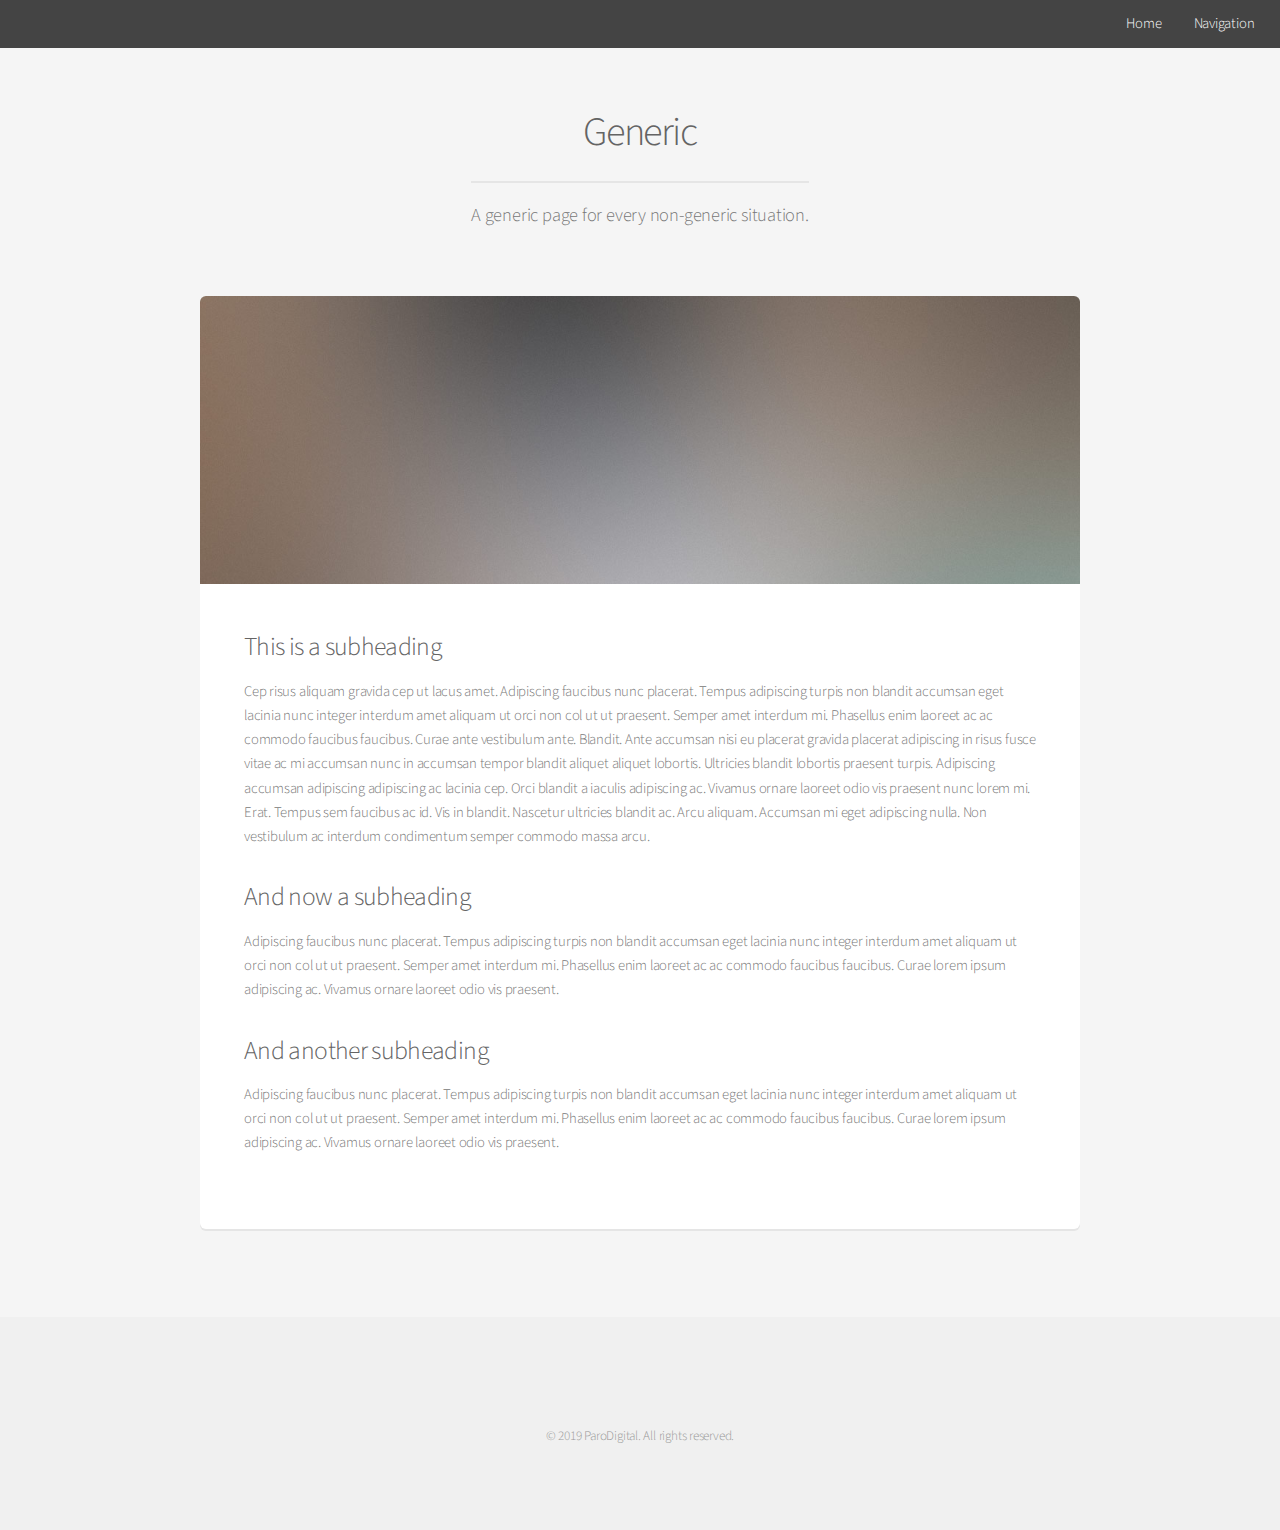
<file: generic/index.html>
<!doctype html>
<html data-n-head-ssr>
  <head>
    <title>ParoDigital</title>
    <meta charset="utf-8">
    <meta name="viewport" content="width=device-width,initial-scale=1,user-scalable=no">
    <link rel="apple-touch-icon" sizes="57x57" href="/apple-icon-57x57.png">
    <link rel="apple-touch-icon" sizes="60x60" href="/apple-icon-60x60.png">
    <link rel="apple-touch-icon" sizes="72x72" href="/apple-icon-72x72.png">
    <link rel="apple-touch-icon" sizes="76x76" href="/apple-icon-76x76.png">
    <link rel="apple-touch-icon" sizes="114x114" href="/apple-icon-114x114.png">
    <link rel="apple-touch-icon" sizes="120x120" href="/apple-icon-120x120.png">
    <link rel="apple-touch-icon" sizes="144x144" href="/apple-icon-144x144.png">
    <link rel="apple-touch-icon" sizes="152x152" href="/apple-icon-152x152.png">
    <link rel="apple-touch-icon" sizes="180x180" href="/apple-icon-180x180.png">
    <link rel="icon" type="image/png" sizes="192x192" href="/android-icon-192x192.png">
    <link rel="icon" type="image/png" sizes="32x32" href="/favicon-32x32.png">
    <link rel="icon" type="image/png" sizes="96x96" href="/favicon-96x96.png">
    <link rel="icon" type="image/png" sizes="16x16" href="/favicon-16x16.png">
    <link rel="manifest" href="/manifest.json">
    <meta name="msapplication-TileColor" content="#ffffff">
    <meta name="msapplication-TileImage" content="/ms-icon-144x144.png">
    <meta name="theme-color" content="#ffffff">
    <meta data-n-head="ssr" charset="utf-8"><meta data-n-head="ssr" name="viewport" content="width=device-width,initial-scale=1"><link rel="preload" href="/_nuxt/17f1560e85770f27fc43.js" as="script"><link rel="preload" href="/_nuxt/037baed85ff04e2a85e9.js" as="script"><link rel="preload" href="/_nuxt/7b5cd2d42faa248defed.js" as="script"><link rel="preload" href="/_nuxt/2b48f0809148f6172505.js" as="script"><style data-vue-ssr-id="199cdc7e:0 199cdc7e:1 3191d5ad:0 246d75ea:0">@import url(https://fonts.googleapis.com/css?family=Source+Sans+Pro:300,400,300italic,400italic);
a,abbr,acronym,address,applet,article,aside,audio,b,big,blockquote,body,canvas,caption,center,cite,code,dd,del,details,dfn,div,dl,dt,em,embed,fieldset,figcaption,figure,footer,form,h1,h2,h3,h4,h5,h6,header,hgroup,html,i,iframe,img,ins,kbd,label,legend,li,mark,menu,nav,object,ol,output,p,pre,q,ruby,s,samp,section,small,span,strike,strong,sub,summary,sup,table,tbody,td,tfoot,th,thead,time,tr,tt,u,ul,var,video{margin:0;padding:0;border:0;font-size:100%;font:inherit;vertical-align:baseline}article,aside,details,figcaption,figure,footer,header,hgroup,menu,nav,section{display:block}body{line-height:1}ol,ul{list-style:none}blockquote,q{quotes:none}blockquote:after,blockquote:before,q:after,q:before{content:"";content:none}table{border-collapse:collapse;border-spacing:0}body{-webkit-text-size-adjust:none}mark{background-color:transparent;color:inherit}input::-moz-focus-inner{border:0;padding:0}input,select,textarea{-moz-appearance:none;-webkit-appearance:none;-ms-appearance:none;appearance:none}@-ms-viewport{width:device-width}body{-ms-overflow-style:scrollbar}@media screen and (max-width:480px){body,html{min-width:320px}}html{box-sizing:border-box}*,:after,:before{box-sizing:inherit}body{background:#f5f5f5}body,input,select,textarea{color:#777;font-family:Source Sans Pro,sans-serif;font-size:16pt;font-weight:300;line-height:1.65em;letter-spacing:-.015em}a{transition:color .2s ease-in-out,border-bottom-color .2s ease-in-out;border-bottom:1px dotted;color:#e89980;text-decoration:none}a:hover{border-bottom-color:transparent}b,strong{color:#646464;font-weight:400}em,i{font-style:italic}p{margin:0 0 2em}h1,h2,h3,h4,h5,h6{color:#646464;font-weight:300;line-height:1em;margin:0 0 .5em}h1 a,h2 a,h3 a,h4 a,h5 a,h6 a{color:inherit;text-decoration:none}h2{font-size:2.25em;letter-spacing:-.035em}h2,h3{line-height:1.5em}h3{font-size:1.75em;letter-spacing:-.025em}h4{font-size:1.1em}h4,h5{line-height:1.5em;letter-spacing:0}h5{font-size:.9em}h6{font-size:.7em;line-height:1.5em;letter-spacing:0}sub{top:.5em}sub,sup{font-size:.8em;position:relative}sup{top:-.5em}hr{border:0;border-bottom:2px solid #e5e5e5;margin:2em 0}hr.major{margin:3em 0}blockquote{border-left:4px solid #e5e5e5;font-style:italic;margin:0 0 2em;padding:.5em 0 .5em 2em}pre{-webkit-overflow-scrolling:touch;line-height:1.75em;margin:0 0 2em;overflow-x:auto;padding:1em 1.5em}code,pre{background:#f8f8f8;border-radius:6px;border:1px solid #e5e5e5;font-family:monospace;font-size:.9em}code{margin:0 .25em;padding:.25em .65em}.align-left{text-align:left}.align-center{text-align:center}.align-right{text-align:right}.row{display:flex;flex-wrap:wrap;align-items:stretch}.row,.row>*{box-sizing:border-box}.row.gtr-uniform>*>:last-child{margin-bottom:0}.row.aln-left{justify-content:flex-start}.row.aln-center{justify-content:center}.row.aln-right{justify-content:flex-end}.row.aln-top{align-items:flex-start}.row.aln-middle{align-items:center}.row.aln-bottom{align-items:flex-end}.row>.imp{order:-1}.row>.col-1{width:8.33333%}.row>.off-1{margin-left:8.33333%}.row>.col-2{width:16.66667%}.row>.off-2{margin-left:16.66667%}.row>.col-3{width:25%}.row>.off-3{margin-left:25%}.row>.col-4{width:33.33333%}.row>.off-4{margin-left:33.33333%}.row>.col-5{width:41.66667%}.row>.off-5{margin-left:41.66667%}.row>.col-6{width:50%}.row>.off-6{margin-left:50%}.row>.col-7{width:58.33333%}.row>.off-7{margin-left:58.33333%}.row>.col-8{width:66.66667%}.row>.off-8{margin-left:66.66667%}.row>.col-9{width:75%}.row>.off-9{margin-left:75%}.row>.col-10{width:83.33333%}.row>.off-10{margin-left:83.33333%}.row>.col-11{width:91.66667%}.row>.off-11{margin-left:91.66667%}.row>.col-12{width:100%}.row>.off-12{margin-left:100%}.row.gtr-0{margin-top:0;margin-left:0}.row.gtr-0>*{padding:0}.row.gtr-0.gtr-uniform{margin-top:0}.row.gtr-0.gtr-uniform>*{padding-top:0}.row.gtr-25{margin-top:0;margin-left:-.5em}.row.gtr-25>*{padding:0 0 0 .5em}.row.gtr-25.gtr-uniform{margin-top:-.5em}.row.gtr-25.gtr-uniform>*{padding-top:.5em}.row.gtr-50{margin-top:0;margin-left:-1em}.row.gtr-50>*{padding:0 0 0 1em}.row.gtr-50.gtr-uniform{margin-top:-1em}.row.gtr-50.gtr-uniform>*{padding-top:1em}.row{margin-top:0;margin-left:-2em}.row>*{padding:0 0 0 2em}.row.gtr-uniform{margin-top:-2em}.row.gtr-uniform>*{padding-top:2em}.row.gtr-150{margin-top:0;margin-left:-3em}.row.gtr-150>*{padding:0 0 0 3em}.row.gtr-150.gtr-uniform{margin-top:-3em}.row.gtr-150.gtr-uniform>*{padding-top:3em}.row.gtr-200{margin-top:0;margin-left:-4em}.row.gtr-200>*{padding:0 0 0 4em}.row.gtr-200.gtr-uniform{margin-top:-4em}.row.gtr-200.gtr-uniform>*{padding-top:4em}@media screen and (max-width:1680px){.row{display:flex;flex-wrap:wrap;align-items:stretch}.row,.row>*{box-sizing:border-box}.row.gtr-uniform>*>:last-child{margin-bottom:0}.row.aln-left{justify-content:flex-start}.row.aln-center{justify-content:center}.row.aln-right{justify-content:flex-end}.row.aln-top{align-items:flex-start}.row.aln-middle{align-items:center}.row.aln-bottom{align-items:flex-end}.row>.imp-wide{order:-1}.row>.col-1-wide{width:8.33333%}.row>.off-1-wide{margin-left:8.33333%}.row>.col-2-wide{width:16.66667%}.row>.off-2-wide{margin-left:16.66667%}.row>.col-3-wide{width:25%}.row>.off-3-wide{margin-left:25%}.row>.col-4-wide{width:33.33333%}.row>.off-4-wide{margin-left:33.33333%}.row>.col-5-wide{width:41.66667%}.row>.off-5-wide{margin-left:41.66667%}.row>.col-6-wide{width:50%}.row>.off-6-wide{margin-left:50%}.row>.col-7-wide{width:58.33333%}.row>.off-7-wide{margin-left:58.33333%}.row>.col-8-wide{width:66.66667%}.row>.off-8-wide{margin-left:66.66667%}.row>.col-9-wide{width:75%}.row>.off-9-wide{margin-left:75%}.row>.col-10-wide{width:83.33333%}.row>.off-10-wide{margin-left:83.33333%}.row>.col-11-wide{width:91.66667%}.row>.off-11-wide{margin-left:91.66667%}.row>.col-12-wide{width:100%}.row>.off-12-wide{margin-left:100%}.row.gtr-0{margin-top:0;margin-left:0}.row.gtr-0>*{padding:0}.row.gtr-0.gtr-uniform{margin-top:0}.row.gtr-0.gtr-uniform>*{padding-top:0}.row.gtr-25{margin-top:0;margin-left:-.5em}.row.gtr-25>*{padding:0 0 0 .5em}.row.gtr-25.gtr-uniform{margin-top:-.5em}.row.gtr-25.gtr-uniform>*{padding-top:.5em}.row.gtr-50{margin-top:0;margin-left:-1em}.row.gtr-50>*{padding:0 0 0 1em}.row.gtr-50.gtr-uniform{margin-top:-1em}.row.gtr-50.gtr-uniform>*{padding-top:1em}.row{margin-top:0;margin-left:-2em}.row>*{padding:0 0 0 2em}.row.gtr-uniform{margin-top:-2em}.row.gtr-uniform>*{padding-top:2em}.row.gtr-150{margin-top:0;margin-left:-3em}.row.gtr-150>*{padding:0 0 0 3em}.row.gtr-150.gtr-uniform{margin-top:-3em}.row.gtr-150.gtr-uniform>*{padding-top:3em}.row.gtr-200{margin-top:0;margin-left:-4em}.row.gtr-200>*{padding:0 0 0 4em}.row.gtr-200.gtr-uniform{margin-top:-4em}.row.gtr-200.gtr-uniform>*{padding-top:4em}}@media screen and (max-width:1280px){.row{display:flex;flex-wrap:wrap;align-items:stretch}.row,.row>*{box-sizing:border-box}.row.gtr-uniform>*>:last-child{margin-bottom:0}.row.aln-left{justify-content:flex-start}.row.aln-center{justify-content:center}.row.aln-right{justify-content:flex-end}.row.aln-top{align-items:flex-start}.row.aln-middle{align-items:center}.row.aln-bottom{align-items:flex-end}.row>.imp-normal{order:-1}.row>.col-1-normal{width:8.33333%}.row>.off-1-normal{margin-left:8.33333%}.row>.col-2-normal{width:16.66667%}.row>.off-2-normal{margin-left:16.66667%}.row>.col-3-normal{width:25%}.row>.off-3-normal{margin-left:25%}.row>.col-4-normal{width:33.33333%}.row>.off-4-normal{margin-left:33.33333%}.row>.col-5-normal{width:41.66667%}.row>.off-5-normal{margin-left:41.66667%}.row>.col-6-normal{width:50%}.row>.off-6-normal{margin-left:50%}.row>.col-7-normal{width:58.33333%}.row>.off-7-normal{margin-left:58.33333%}.row>.col-8-normal{width:66.66667%}.row>.off-8-normal{margin-left:66.66667%}.row>.col-9-normal{width:75%}.row>.off-9-normal{margin-left:75%}.row>.col-10-normal{width:83.33333%}.row>.off-10-normal{margin-left:83.33333%}.row>.col-11-normal{width:91.66667%}.row>.off-11-normal{margin-left:91.66667%}.row>.col-12-normal{width:100%}.row>.off-12-normal{margin-left:100%}.row.gtr-0{margin-top:0;margin-left:0}.row.gtr-0>*{padding:0}.row.gtr-0.gtr-uniform{margin-top:0}.row.gtr-0.gtr-uniform>*{padding-top:0}.row.gtr-25{margin-top:0;margin-left:-.5em}.row.gtr-25>*{padding:0 0 0 .5em}.row.gtr-25.gtr-uniform{margin-top:-.5em}.row.gtr-25.gtr-uniform>*{padding-top:.5em}.row.gtr-50{margin-top:0;margin-left:-1em}.row.gtr-50>*{padding:0 0 0 1em}.row.gtr-50.gtr-uniform{margin-top:-1em}.row.gtr-50.gtr-uniform>*{padding-top:1em}.row{margin-top:0;margin-left:-2em}.row>*{padding:0 0 0 2em}.row.gtr-uniform{margin-top:-2em}.row.gtr-uniform>*{padding-top:2em}.row.gtr-150{margin-top:0;margin-left:-3em}.row.gtr-150>*{padding:0 0 0 3em}.row.gtr-150.gtr-uniform{margin-top:-3em}.row.gtr-150.gtr-uniform>*{padding-top:3em}.row.gtr-200{margin-top:0;margin-left:-4em}.row.gtr-200>*{padding:0 0 0 4em}.row.gtr-200.gtr-uniform{margin-top:-4em}.row.gtr-200.gtr-uniform>*{padding-top:4em}}@media screen and (max-width:980px){.row{display:flex;flex-wrap:wrap;align-items:stretch}.row,.row>*{box-sizing:border-box}.row.gtr-uniform>*>:last-child{margin-bottom:0}.row.aln-left{justify-content:flex-start}.row.aln-center{justify-content:center}.row.aln-right{justify-content:flex-end}.row.aln-top{align-items:flex-start}.row.aln-middle{align-items:center}.row.aln-bottom{align-items:flex-end}.row>.imp-narrow{order:-1}.row>.col-1-narrow{width:8.33333%}.row>.off-1-narrow{margin-left:8.33333%}.row>.col-2-narrow{width:16.66667%}.row>.off-2-narrow{margin-left:16.66667%}.row>.col-3-narrow{width:25%}.row>.off-3-narrow{margin-left:25%}.row>.col-4-narrow{width:33.33333%}.row>.off-4-narrow{margin-left:33.33333%}.row>.col-5-narrow{width:41.66667%}.row>.off-5-narrow{margin-left:41.66667%}.row>.col-6-narrow{width:50%}.row>.off-6-narrow{margin-left:50%}.row>.col-7-narrow{width:58.33333%}.row>.off-7-narrow{margin-left:58.33333%}.row>.col-8-narrow{width:66.66667%}.row>.off-8-narrow{margin-left:66.66667%}.row>.col-9-narrow{width:75%}.row>.off-9-narrow{margin-left:75%}.row>.col-10-narrow{width:83.33333%}.row>.off-10-narrow{margin-left:83.33333%}.row>.col-11-narrow{width:91.66667%}.row>.off-11-narrow{margin-left:91.66667%}.row>.col-12-narrow{width:100%}.row>.off-12-narrow{margin-left:100%}.row.gtr-0{margin-top:0;margin-left:0}.row.gtr-0>*{padding:0}.row.gtr-0.gtr-uniform{margin-top:0}.row.gtr-0.gtr-uniform>*{padding-top:0}.row.gtr-25{margin-top:0;margin-left:-.5em}.row.gtr-25>*{padding:0 0 0 .5em}.row.gtr-25.gtr-uniform{margin-top:-.5em}.row.gtr-25.gtr-uniform>*{padding-top:.5em}.row.gtr-50{margin-top:0;margin-left:-1em}.row.gtr-50>*{padding:0 0 0 1em}.row.gtr-50.gtr-uniform{margin-top:-1em}.row.gtr-50.gtr-uniform>*{padding-top:1em}.row{margin-top:0;margin-left:-2em}.row>*{padding:0 0 0 2em}.row.gtr-uniform{margin-top:-2em}.row.gtr-uniform>*{padding-top:2em}.row.gtr-150{margin-top:0;margin-left:-3em}.row.gtr-150>*{padding:0 0 0 3em}.row.gtr-150.gtr-uniform{margin-top:-3em}.row.gtr-150.gtr-uniform>*{padding-top:3em}.row.gtr-200{margin-top:0;margin-left:-4em}.row.gtr-200>*{padding:0 0 0 4em}.row.gtr-200.gtr-uniform{margin-top:-4em}.row.gtr-200.gtr-uniform>*{padding-top:4em}}@media screen and (max-width:840px){.row{display:flex;flex-wrap:wrap;align-items:stretch}.row,.row>*{box-sizing:border-box}.row.gtr-uniform>*>:last-child{margin-bottom:0}.row.aln-left{justify-content:flex-start}.row.aln-center{justify-content:center}.row.aln-right{justify-content:flex-end}.row.aln-top{align-items:flex-start}.row.aln-middle{align-items:center}.row.aln-bottom{align-items:flex-end}.row>.imp-narrower{order:-1}.row>.col-1-narrower{width:8.33333%}.row>.off-1-narrower{margin-left:8.33333%}.row>.col-2-narrower{width:16.66667%}.row>.off-2-narrower{margin-left:16.66667%}.row>.col-3-narrower{width:25%}.row>.off-3-narrower{margin-left:25%}.row>.col-4-narrower{width:33.33333%}.row>.off-4-narrower{margin-left:33.33333%}.row>.col-5-narrower{width:41.66667%}.row>.off-5-narrower{margin-left:41.66667%}.row>.col-6-narrower{width:50%}.row>.off-6-narrower{margin-left:50%}.row>.col-7-narrower{width:58.33333%}.row>.off-7-narrower{margin-left:58.33333%}.row>.col-8-narrower{width:66.66667%}.row>.off-8-narrower{margin-left:66.66667%}.row>.col-9-narrower{width:75%}.row>.off-9-narrower{margin-left:75%}.row>.col-10-narrower{width:83.33333%}.row>.off-10-narrower{margin-left:83.33333%}.row>.col-11-narrower{width:91.66667%}.row>.off-11-narrower{margin-left:91.66667%}.row>.col-12-narrower{width:100%}.row>.off-12-narrower{margin-left:100%}.row.gtr-0{margin-top:0;margin-left:0}.row.gtr-0>*{padding:0}.row.gtr-0.gtr-uniform{margin-top:0}.row.gtr-0.gtr-uniform>*{padding-top:0}.row.gtr-25{margin-top:0;margin-left:-.5em}.row.gtr-25>*{padding:0 0 0 .5em}.row.gtr-25.gtr-uniform{margin-top:-.5em}.row.gtr-25.gtr-uniform>*{padding-top:.5em}.row.gtr-50{margin-top:0;margin-left:-1em}.row.gtr-50>*{padding:0 0 0 1em}.row.gtr-50.gtr-uniform{margin-top:-1em}.row.gtr-50.gtr-uniform>*{padding-top:1em}.row{margin-top:0;margin-left:-2em}.row>*{padding:0 0 0 2em}.row.gtr-uniform{margin-top:-2em}.row.gtr-uniform>*{padding-top:2em}.row.gtr-150{margin-top:0;margin-left:-3em}.row.gtr-150>*{padding:0 0 0 3em}.row.gtr-150.gtr-uniform{margin-top:-3em}.row.gtr-150.gtr-uniform>*{padding-top:3em}.row.gtr-200{margin-top:0;margin-left:-4em}.row.gtr-200>*{padding:0 0 0 4em}.row.gtr-200.gtr-uniform{margin-top:-4em}.row.gtr-200.gtr-uniform>*{padding-top:4em}}@media screen and (max-width:736px){.row{display:flex;flex-wrap:wrap;align-items:stretch}.row,.row>*{box-sizing:border-box}.row.gtr-uniform>*>:last-child{margin-bottom:0}.row.aln-left{justify-content:flex-start}.row.aln-center{justify-content:center}.row.aln-right{justify-content:flex-end}.row.aln-top{align-items:flex-start}.row.aln-middle{align-items:center}.row.aln-bottom{align-items:flex-end}.row>.imp-mobile{order:-1}.row>.col-1-mobile{width:8.33333%}.row>.off-1-mobile{margin-left:8.33333%}.row>.col-2-mobile{width:16.66667%}.row>.off-2-mobile{margin-left:16.66667%}.row>.col-3-mobile{width:25%}.row>.off-3-mobile{margin-left:25%}.row>.col-4-mobile{width:33.33333%}.row>.off-4-mobile{margin-left:33.33333%}.row>.col-5-mobile{width:41.66667%}.row>.off-5-mobile{margin-left:41.66667%}.row>.col-6-mobile{width:50%}.row>.off-6-mobile{margin-left:50%}.row>.col-7-mobile{width:58.33333%}.row>.off-7-mobile{margin-left:58.33333%}.row>.col-8-mobile{width:66.66667%}.row>.off-8-mobile{margin-left:66.66667%}.row>.col-9-mobile{width:75%}.row>.off-9-mobile{margin-left:75%}.row>.col-10-mobile{width:83.33333%}.row>.off-10-mobile{margin-left:83.33333%}.row>.col-11-mobile{width:91.66667%}.row>.off-11-mobile{margin-left:91.66667%}.row>.col-12-mobile{width:100%}.row>.off-12-mobile{margin-left:100%}.row.gtr-0{margin-top:0;margin-left:0}.row.gtr-0>*{padding:0}.row.gtr-0.gtr-uniform{margin-top:0}.row.gtr-0.gtr-uniform>*{padding-top:0}.row.gtr-25{margin-top:0;margin-left:-.5em}.row.gtr-25>*{padding:0 0 0 .5em}.row.gtr-25.gtr-uniform{margin-top:-.5em}.row.gtr-25.gtr-uniform>*{padding-top:.5em}.row.gtr-50{margin-top:0;margin-left:-1em}.row.gtr-50>*{padding:0 0 0 1em}.row.gtr-50.gtr-uniform{margin-top:-1em}.row.gtr-50.gtr-uniform>*{padding-top:1em}.row{margin-top:0;margin-left:-2em}.row>*{padding:0 0 0 2em}.row.gtr-uniform{margin-top:-2em}.row.gtr-uniform>*{padding-top:2em}.row.gtr-150{margin-top:0;margin-left:-3em}.row.gtr-150>*{padding:0 0 0 3em}.row.gtr-150.gtr-uniform{margin-top:-3em}.row.gtr-150.gtr-uniform>*{padding-top:3em}.row.gtr-200{margin-top:0;margin-left:-4em}.row.gtr-200>*{padding:0 0 0 4em}.row.gtr-200.gtr-uniform{margin-top:-4em}.row.gtr-200.gtr-uniform>*{padding-top:4em}}@media screen and (max-width:480px){.row{display:flex;flex-wrap:wrap;align-items:stretch}.row,.row>*{box-sizing:border-box}.row.gtr-uniform>*>:last-child{margin-bottom:0}.row.aln-left{justify-content:flex-start}.row.aln-center{justify-content:center}.row.aln-right{justify-content:flex-end}.row.aln-top{align-items:flex-start}.row.aln-middle{align-items:center}.row.aln-bottom{align-items:flex-end}.row>.imp-mobilep{order:-1}.row>.col-1-mobilep{width:8.33333%}.row>.off-1-mobilep{margin-left:8.33333%}.row>.col-2-mobilep{width:16.66667%}.row>.off-2-mobilep{margin-left:16.66667%}.row>.col-3-mobilep{width:25%}.row>.off-3-mobilep{margin-left:25%}.row>.col-4-mobilep{width:33.33333%}.row>.off-4-mobilep{margin-left:33.33333%}.row>.col-5-mobilep{width:41.66667%}.row>.off-5-mobilep{margin-left:41.66667%}.row>.col-6-mobilep{width:50%}.row>.off-6-mobilep{margin-left:50%}.row>.col-7-mobilep{width:58.33333%}.row>.off-7-mobilep{margin-left:58.33333%}.row>.col-8-mobilep{width:66.66667%}.row>.off-8-mobilep{margin-left:66.66667%}.row>.col-9-mobilep{width:75%}.row>.off-9-mobilep{margin-left:75%}.row>.col-10-mobilep{width:83.33333%}.row>.off-10-mobilep{margin-left:83.33333%}.row>.col-11-mobilep{width:91.66667%}.row>.off-11-mobilep{margin-left:91.66667%}.row>.col-12-mobilep{width:100%}.row>.off-12-mobilep{margin-left:100%}.row.gtr-0{margin-top:0;margin-left:0}.row.gtr-0>*{padding:0}.row.gtr-0.gtr-uniform{margin-top:0}.row.gtr-0.gtr-uniform>*{padding-top:0}.row.gtr-25{margin-top:0;margin-left:-.5em}.row.gtr-25>*{padding:0 0 0 .5em}.row.gtr-25.gtr-uniform{margin-top:-.5em}.row.gtr-25.gtr-uniform>*{padding-top:.5em}.row.gtr-50{margin-top:0;margin-left:-1em}.row.gtr-50>*{padding:0 0 0 1em}.row.gtr-50.gtr-uniform{margin-top:-1em}.row.gtr-50.gtr-uniform>*{padding-top:1em}.row{margin-top:0;margin-left:-2em}.row>*{padding:0 0 0 2em}.row.gtr-uniform{margin-top:-2em}.row.gtr-uniform>*{padding-top:2em}.row.gtr-150{margin-top:0;margin-left:-3em}.row.gtr-150>*{padding:0 0 0 3em}.row.gtr-150.gtr-uniform{margin-top:-3em}.row.gtr-150.gtr-uniform>*{padding-top:3em}.row.gtr-200{margin-top:0;margin-left:-4em}.row.gtr-200>*{padding:0 0 0 4em}.row.gtr-200.gtr-uniform{margin-top:-4em}.row.gtr-200.gtr-uniform>*{padding-top:4em}}.container{margin:0 auto;max-width:calc(100% - 5em);width:60em}.container.xsmall{width:15em}.container.small{width:30em}.container.medium{width:45em}.container.large{width:75em}.container.xlarge{width:90em}.container.max{width:100%}@media screen and (max-width:840px){.container{width:100%!important}}@media screen and (max-width:736px){.container{max-width:100%}}article.special,section.special{text-align:center}header p{color:#999;position:relative;margin:0 0 1.5em;font-style:italic}header h2+p{font-size:1.25em;margin-top:-1em;line-height:1.5em}header h3+p{font-size:1.1em;margin-top:-.85em;line-height:1.5em}header h4+p,header h5+p,header h6+p{font-size:.8em;margin-top:-.5em;line-height:1.5em}header.major{padding:1em 0;text-align:center}header.major h2{margin:0}header.major p{display:inline-block;border-top:2px solid #e5e5e5;color:#777;margin:1.5em 0 0;padding:1.5em 0 0;font-style:normal}form{margin:0 0 2em}label{color:#646464;display:block;font-size:.9em;font-weight:300;margin:0 0 1em}input[type=email],input[type=password],input[type=text],select,textarea{-moz-appearance:none;-webkit-appearance:none;-ms-appearance:none;appearance:none;background-color:#f8f8f8;border-radius:6px;border:1px solid #e5e5e5;color:inherit;display:block;outline:0;padding:0 1em;text-decoration:none;width:100%}input[type=email]:invalid,input[type=password]:invalid,input[type=text]:invalid,select:invalid,textarea:invalid{box-shadow:none}input[type=email]:focus,input[type=password]:focus,input[type=text]:focus,select:focus,textarea:focus{border-color:#e89980;box-shadow:0 0 0 2px #e89980}select{background-image:url("data:image/svg+xml;charset=utf8,%3Csvg xmlns='http://www.w3.org/2000/svg' width='40' height='40' preserveAspectRatio='none' viewBox='0 0 40 40'%3E%3Cpath d='M9.4,12.3l10.4,10.4l10.4-10.4c0.2-0.2,0.5-0.4,0.9-0.4c0.3,0,0.6,0.1,0.9,0.4l3.3,3.3c0.2,0.2,0.4,0.5,0.4,0.9 c0,0.4-0.1,0.6-0.4,0.9L20.7,31.9c-0.2,0.2-0.5,0.4-0.9,0.4c-0.3,0-0.6-0.1-0.9-0.4L4.3,17.3c-0.2-0.2-0.4-0.5-0.4-0.9 c0-0.4,0.1-0.6,0.4-0.9l3.3-3.3c0.2-0.2,0.5-0.4,0.9-0.4S9.1,12.1,9.4,12.3z' fill='%23e5e5e5' /%3E%3C/svg%3E");background-size:1.25em;background-repeat:no-repeat;background-position:calc(100% - 1em) 50%;height:3em;padding-right:3em;text-overflow:ellipsis}select option{color:#777;background-color:#f5f5f5}select:focus::-ms-value{background-color:transparent}select::-ms-expand{display:none}input[type=email],input[type=password],input[type=text],select{height:3em}textarea{padding:.75em 1em}input[type=checkbox],input[type=radio]{-moz-appearance:none;-webkit-appearance:none;-ms-appearance:none;appearance:none;display:block;float:left;margin-right:-2em;opacity:0;width:1em;z-index:-1}input[type=checkbox]+label,input[type=radio]+label{text-decoration:none;color:#777;cursor:pointer;display:inline-block;font-size:1em;font-weight:300;padding-left:2.55em;padding-right:.75em;position:relative}input[type=checkbox]+label:before,input[type=radio]+label:before{-moz-osx-font-smoothing:grayscale;-webkit-font-smoothing:antialiased;font-style:normal;font-feature-settings:normal;font-variant:normal;text-rendering:auto;line-height:1;text-transform:none!important;font-family:Font Awesome\ 5 Free;font-weight:900;background:#f8f8f8;border-radius:6px;border:1px solid #e5e5e5;content:"";display:inline-block;font-size:.8em;height:2.25em;left:0;line-height:2.25em;position:absolute;text-align:center;top:0;width:2.25em}input[type=checkbox]:checked+label:before,input[type=radio]:checked+label:before{background:#666;border-color:#666;color:#fff;content:"\f00c"}input[type=checkbox]:focus+label:before,input[type=radio]:focus+label:before{border-color:#e89980;box-shadow:0 0 0 1px #e89980}input[type=checkbox]+label:before{border-radius:6px}input[type=radio]+label:before{border-radius:100%}::-webkit-input-placeholder{color:#999!important;opacity:1}:-moz-placeholder,::-moz-placeholder{color:#999!important;opacity:1}:-ms-input-placeholder{color:#999!important;opacity:1}.box{background:#fff;border-radius:6px;box-shadow:0 2px 0 0 #e5e5e5;margin:0 0 2em;padding:3em}.box>:last-child{margin-bottom:0}.box.alt{background:none!important;border-radius:0!important;box-shadow:none!important;margin:0 0 2em;padding:0!important}.box.features .features-row{border-top:2px solid #e5e5e5;position:relative}.box.features .features-row:after{clear:both;content:"";display:block}.box.features .features-row section{float:left;padding:3em;width:50%}.box.features .features-row section :last-child{margin-bottom:0}.box.features .features-row section:nth-child(2n){padding-right:0}.box.features .features-row section:nth-child(2n):before{background:#e5e5e5;content:"";display:block;height:100%;margin-left:-3em;position:absolute;top:0;width:2px}.box.features .features-row section:nth-child(2n-1){padding-left:0}.box.features .features-row:first-child{border-top:0}.box.features .features-row:first-child section{padding-top:0}.box.features .features-row:last-child,.box.features .features-row:last-child section{padding-bottom:0}.box.special{text-align:center}.box .image.featured{border-radius:0;display:block;margin:3em 0 3em -3em;position:relative;width:calc(100% + 6em)}.box .image.featured img{border-radius:0;display:block;width:100%}.box .image.featured:first-child{border-radius:6px 6px 0 0;margin-bottom:3em;margin-top:-3em}.box .image.featured:first-child img{border-radius:6px 6px 0 0}.box .image.featured:last-child{border-radius:0 0 6px 6px;margin-bottom:-3em;margin-top:3em}.box .image.featured:last-child img{border-radius:0 0 6px 6px}.icon{text-decoration:none;border-bottom:none;position:relative}.icon:before{-moz-osx-font-smoothing:grayscale;-webkit-font-smoothing:antialiased;display:inline-block;font-style:normal;font-feature-settings:normal;font-variant:normal;text-rendering:auto;line-height:1;text-transform:none!important;font-family:Font Awesome\ 5 Free;font-weight:400}.icon>.label{display:none}.icon:before{line-height:inherit}.icon.solid:before{font-weight:900}.icon.brands:before{font-family:Font Awesome\ 5 Brands}.icon.major{background:#666;border-radius:100%;color:#fff;cursor:default;display:inline-block;height:5.5em;line-height:5.5em;margin:0 0 2em;width:5.5em}.icon.major:before{font-size:2.5em}.icon.major.accent1{background:#666;color:#fff}.icon.major.accent2{background:#e89980;color:#fff}.icon.major.accent3{background:#7fcdb8;color:#fff}.icon.major.accent4{background:#90b0ba;color:#fff}.icon.major.accent5{background:#e5cb95;color:#fff}.icon.major.accent6{background:#323552;color:#fff}.image{border-radius:6px;border:0;display:inline-block;position:relative}.image img{border-radius:6px;display:block}.image.left{float:left;padding:0 1.5em 1em 0;top:.25em}.image.right{float:right;padding:0 0 1em 1.5em;top:.25em}.image.fit{margin:0 0 2em}.image.fit,.image.fit img{display:block;width:100%}ol{list-style:decimal;margin:0 0 2em;padding-left:1.25em}ol li{padding-left:.25em}ul{list-style:disc;margin:0 0 2em;padding-left:1em}ul li{padding-left:.5em}ul.alt{list-style:none;padding-left:0}ul.alt li{border-top:1px solid #e5e5e5;padding:.5em 0}ul.alt li:first-child{border-top:0;padding-top:0}ul.icons{cursor:default;list-style:none;padding-left:0}ul.icons li{display:inline-block;padding:0 1.25em 0 0}ul.icons li:last-child{padding-right:0}ul.icons li .icon{color:inherit}ul.icons li .icon:before{font-size:1.75em}dl{margin:0 0 2em}ul.actions{display:-moz-flex;display:-ms-flex;display:flex;cursor:default;list-style:none;margin-left:-1em;padding-left:0}ul.actions li{padding:0 0 0 1em;vertical-align:middle}ul.actions.special{-moz-justify-content:center;-ms-justify-content:center;justify-content:center;width:100%;margin-left:0}ul.actions.special li:first-child{padding-left:0}ul.actions.stacked{-moz-flex-direction:column;flex-direction:column;margin-left:0}ul.actions.stacked li{padding:1.3em 0 0}ul.actions.stacked li:first-child{padding-top:0}ul.actions.fit{width:calc(100% + 1em)}ul.actions.fit li{-moz-flex-grow:1;-ms-flex-grow:1;flex-grow:1;-ms-flex-shrink:1;flex-shrink:1;width:100%}ul.actions.fit.stacked,ul.actions.fit li>*{width:100%}@media screen and (max-width:480px){ul.actions:not(.fixed){-moz-flex-direction:column;flex-direction:column;margin-left:0;width:100%!important}ul.actions:not(.fixed) li{-moz-flex-grow:1;-ms-flex-grow:1;flex-grow:1;-ms-flex-shrink:1;flex-shrink:1;padding:1em 0 0;text-align:center;width:100%}ul.actions:not(.fixed) li>*{width:100%}ul.actions:not(.fixed) li:first-child{padding-top:0}ul.actions:not(.fixed) li .button,ul.actions:not(.fixed) li button,ul.actions:not(.fixed) li input[type=button],ul.actions:not(.fixed) li input[type=reset],ul.actions:not(.fixed) li input[type=submit]{width:100%}ul.actions:not(.fixed) li .button.icon:before,ul.actions:not(.fixed) li button.icon:before,ul.actions:not(.fixed) li input[type=button].icon:before,ul.actions:not(.fixed) li input[type=reset].icon:before,ul.actions:not(.fixed) li input[type=submit].icon:before{margin-left:-.5em}}.table-wrapper{-webkit-overflow-scrolling:touch;overflow-x:auto}table{margin:0 0 2em;width:100%}table tbody tr{border:1px solid #e5e5e5;border-left:0;border-right:0}table tbody tr:nth-child(odd){background-color:#f8f8f8}table td{padding:.75em}table th{color:#646464;font-size:.9em;font-weight:300;padding:0 .75em .75em;text-align:left}table thead{border-bottom:2px solid #e5e5e5}table tfoot{border-top:2px solid #e5e5e5}table.alt{border-collapse:separate}table.alt tbody tr td{border-color:#e5e5e5;border-style:solid;border-width:0 1px 1px 0}table.alt tbody tr td:first-child{border-left-width:1px}table.alt tbody tr:first-child td{border-top-width:1px}table.alt thead{border-bottom:0}table.alt tfoot{border-top:0}.button,input[type=button],input[type=reset],input[type=submit]{-moz-appearance:none;-webkit-appearance:none;-ms-appearance:none;appearance:none;transition:background-color .2s ease-in-out,color .2s ease-in-out;background-color:#666;border-radius:6px;border:0;color:#fff;cursor:pointer;display:inline-block;font-weight:400;height:3em;line-height:3em;padding:0 2em;text-align:center;text-decoration:none;white-space:nowrap}.button:hover,input[type=button]:hover,input[type=reset]:hover,input[type=submit]:hover{background-color:#737373}.button:active,input[type=button]:active,input[type=reset]:active,input[type=submit]:active{background-color:#595959}.button.icon,input[type=button].icon,input[type=reset].icon,input[type=submit].icon{padding-left:1.35em}.button.icon:before,input[type=button].icon:before,input[type=reset].icon:before,input[type=submit].icon:before{margin-right:.5em}.button.fit,input[type=button].fit,input[type=reset].fit,input[type=submit].fit{width:100%}.button.small,input[type=button].small,input[type=reset].small,input[type=submit].small{font-size:.8em;height:2.7em;line-height:2.7em}.button.large,input[type=button].large,input[type=reset].large,input[type=submit].large{font-size:1.25em;height:2.7em;line-height:2.7em}.button.alt,input[type=button].alt,input[type=reset].alt,input[type=submit].alt{background-color:transparent;box-shadow:inset 0 0 0 2px #e5e5e5;color:#777}.button.alt:hover,input[type=button].alt:hover,input[type=reset].alt:hover,input[type=submit].alt:hover{background-color:#f8f8f8}.button.alt:active,input[type=button].alt:active,input[type=reset].alt:active,input[type=submit].alt:active{background-color:#f0f0f0}.button.alt.icon:before,input[type=button].alt.icon:before,input[type=reset].alt.icon:before,input[type=submit].alt.icon:before{color:#999}.button.primary,input[type=button].primary,input[type=reset].primary,input[type=submit].primary{background-color:#e89980;color:#fff!important}.button.primary:hover,input[type=button].primary:hover,input[type=reset].primary:hover,input[type=submit].primary:hover{background-color:#ecaa96}.button.primary:active,input[type=button].primary:active,input[type=reset].primary:active,input[type=submit].primary:active{background-color:#e4886a}.button.disabled,.button:disabled,input[type=button].disabled,input[type=button]:disabled,input[type=reset].disabled,input[type=reset]:disabled,input[type=submit].disabled,input[type=submit]:disabled{background-color:#777!important;box-shadow:inset 0 -.15em 0 0 rgba(0,0,0,.15);color:#f5f5f5!important;cursor:default;opacity:.25}#page-wrapper{padding-top:3em}body.landing #page-wrapper{padding-top:0}@-webkit-keyframes reveal-header{0%{top:-5em}to{top:0}}@keyframes reveal-header{0%{top:-5em}to{top:0}}#header{background:#444;color:#bbb;cursor:default;height:3.25em;left:0;line-height:3.25em;position:fixed;top:0;width:100%;z-index:10000}#header h1{color:inherit;height:inherit;left:1.25em;line-height:inherit;margin:0;padding:0;position:absolute;top:0}#header h1 a{color:#fff;font-weight:400;border:0}#header nav{height:inherit;line-height:inherit;position:absolute;right:.75em;top:0;vertical-align:middle}#header nav>ul{list-style:none;margin:0;padding-left:0}#header nav>ul>li{display:inline-block;padding-left:0}#header nav>ul>li>ul{display:none}#header nav>ul>li a{display:inline-block;height:2em;line-height:1.95em;padding:0 1em;border-radius:6px}#header nav>ul>li a:not(.button){color:#fff;display:inline-block;text-decoration:none;border:0}#header nav>ul>li a:not(.button).icon:before{color:#999;margin-right:.5em}#header nav>ul>li:first-child{margin-left:0}#header nav>ul>li.active a:not(.button){background-color:hsla(0,0%,60%,.25)}#header nav>ul>li .button{margin:0 0 0 .5em;position:relative}#header .button,#header input[type=button],#header input[type=reset],#header input[type=submit]{background-color:transparent;box-shadow:inset 0 0 0 2px #999;color:#fff}#header .button:hover,#header input[type=button]:hover,#header input[type=reset]:hover,#header input[type=submit]:hover{background-color:hsla(0,0%,60%,.25)}#header .button:active,#header input[type=button]:active,#header input[type=reset]:active,#header input[type=submit]:active{background-color:hsla(0,0%,60%,.5)}#header .container{position:relative}#header .container h1{left:0}#header .container nav{right:0}#header.reveal{-webkit-animation:reveal-header .5s;animation:reveal-header .5s}#header.alt{-webkit-animation:none;animation:none;background:none;position:absolute}#header.alt,#header.alt nav>ul>li a:not(.button).icon:before{color:hsla(0,0%,100%,.75)}#header.alt nav>ul>li.active a:not(.button){background-color:hsla(0,0%,100%,.2)}#header.alt .button,#header.alt input[type=button],#header.alt input[type=reset],#header.alt input[type=submit]{box-shadow:inset 0 0 0 2px hsla(0,0%,100%,.5)}#header.alt .button:hover,#header.alt input[type=button]:hover,#header.alt input[type=reset]:hover,#header.alt input[type=submit]:hover{background-color:hsla(0,0%,100%,.1)}#header.alt .button:active,#header.alt input[type=button]:active,#header.alt input[type=reset]:active,#header.alt input[type=submit]:active{background-color:hsla(0,0%,100%,.2)}.dropotron{background:#fff;border-radius:6px;box-shadow:0 2px 0 0 rgba(0,0,0,.065),inset 0 -1px 0 0 #fff,inset 0 0 0 1px hsla(0,0%,89.8%,.5);list-style:none;margin:calc(-.5em + 1px) 0 0 1px;padding:.5em 0;width:11em}.dropotron li{padding:0}.dropotron li a,.dropotron li span{transition:none;border:0;border-top:1px solid #f2f2f2;color:inherit;display:block;padding:.15em 1em}.dropotron li:first-child>a,.dropotron li:first-child>span{border-top:0}.dropotron li.active>a,.dropotron li.active>span,.dropotron li:hover>a,.dropotron li:hover>span{background:#e89980;color:#fff}.dropotron.level-0{font-size:.9em;margin:1em 0 0}.dropotron.level-0:before{transform:rotate(45deg);background:#fff;border:1px solid hsla(0,0%,89.8%,.5);border-bottom:0;border-right:0;box-shadow:-.25em -.125em .125em 0 rgba(0,0,0,.015);content:"";display:block;height:.75em;position:absolute;right:1.25em;top:-.375em;width:.75em;z-index:0}#banner{background-attachment:scroll,fixed;background-color:#666;background-image:url(/_nuxt/img/2663ca4.png);background-position:0 0,50%;background-repeat:repeat,no-repeat;background-size:auto,cover;color:#fff;padding:5em 0 20em;text-align:center}#banner :last-child{margin-bottom:0}#banner h2,#banner h3,#banner h4,#banner h5,#banner h6{color:#fff}#banner h2{font-size:3.5em;line-height:1em;margin:0 0 .5em;padding:0}#banner p{font-size:1.25em;margin-bottom:1.75em}#banner .button,#banner input[type=button],#banner input[type=reset],#banner input[type=submit]{background-color:transparent;box-shadow:inset 0 0 0 2px hsla(0,0%,100%,.5);color:#fff;min-width:12em}#banner .button:hover,#banner input[type=button]:hover,#banner input[type=reset]:hover,#banner input[type=submit]:hover{background-color:hsla(0,0%,100%,.1)}#banner .button:active,#banner input[type=button]:active,#banner input[type=reset]:active,#banner input[type=submit]:active{background-color:hsla(0,0%,100%,.2)}#banner .button.primary,#banner input[type=button].primary,#banner input[type=reset].primary,#banner input[type=submit].primary{background:#fff;color:#666!important}#main{padding:4em 0}#main>header{text-align:center;margin:0 0 3em}#main>header h2{font-size:2.75em;margin:0}#main>header p{border-top:2px solid #e5e5e5;color:#777;display:inline-block;font-style:normal;margin:1em 0 0;padding:1em 0 1.25em}body.landing #main{margin-top:-18em}#footer{background:#f0f0f0;padding:4em 0 6em;text-align:center}#footer .icons a{transition:opacity .2s ease-in-out;opacity:.35}#footer .icons a:hover{opacity:.75}#footer .copyright{color:#999;font-size:.9em;line-height:1em;margin:2em 0 0;padding:0;text-align:center}#footer .copyright a{color:inherit}#footer .copyright li{border-left:1px solid #ddd;display:inline-block;list-style:none;margin-left:1em;padding-left:1em}#footer .copyright li:first-child{border-left:0;margin-left:0;padding-left:0}#cta{background:#e89980;color:#f9e6df;padding:3.5em 0 4em;text-align:center}#cta h2,#cta h3,#cta h4,#cta h5,#cta h6{color:inherit}#cta form{margin:0 auto;max-width:100%;width:25em}#cta .button,#cta input[type=button],#cta input[type=reset],#cta input[type=submit]{box-shadow:none;background:#fff;color:#e89980}#cta input[type=email],#cta input[type=password],#cta input[type=text],#cta select,#cta textarea{color:#fff;background:hsla(0,0%,100%,.15);border:0}#cta input[type=email]:focus,#cta input[type=password]:focus,#cta input[type=text]:focus,#cta select:focus,#cta textarea:focus{box-shadow:inset 0 0 0 2px #fff}#cta ::-webkit-input-placeholder{color:hsla(0,0%,100%,.75)!important}#cta :-moz-placeholder,#cta ::-moz-placeholder{color:hsla(0,0%,100%,.75)!important}#cta :-ms-input-placeholder{color:hsla(0,0%,100%,.75)!important}#cta .formerize-placeholder{color:hsla(0,0%,100%,.75)!important}@media screen and (max-width:1680px){body,input,select,textarea{font-size:13pt}#banner{padding:5em 0 18em}}@media screen and (max-width:1280px){body,input,select,textarea{font-size:11pt}.dropotron.level-0{font-size:1em}#banner{background-attachment:scroll}#banner h2{font-size:3.5em}}@media screen and (max-width:980px){body,input,select,textarea{font-size:11pt}}#navButton,#navPanel{display:none}@media screen and (max-width:840px){body,html{overflow-x:hidden}body,input,select,textarea{font-size:11pt}h2 br,h3 br,h4 br,h5 br,h6 br,header br{display:none}header.major{padding:0 4em}.box,.box.features>section{padding:3em 2em}.box .image.featured{margin-left:-2em;width:calc(100% + 4em)}.box .image.featured:first-child{margin-bottom:3em;margin-top:-3em}.box .image.featured:last-child{margin-bottom:-3em;margin-top:3em}#page-wrapper{padding-top:0}#header{display:none}#page-wrapper{padding-bottom:1px}#navButton,#page-wrapper{-webkit-backface-visibility:hidden;backface-visibility:hidden;transition:transform .5s ease}#navButton{display:block;height:44px;left:0;position:fixed;top:0;width:100%;z-index:10001}#navButton .toggle{text-decoration:none;height:100%;left:0;position:absolute;top:0;width:100%;border:0;outline:0}#navButton .toggle:before{-moz-osx-font-smoothing:grayscale;-webkit-font-smoothing:antialiased;display:inline-block;font-style:normal;font-feature-settings:normal;font-variant:normal;text-rendering:auto;line-height:1;text-transform:none!important;font-family:Font Awesome\ 5 Free;font-weight:900;background:hsla(0,0%,75.3%,.75);border-radius:6px;color:#fff;content:"\f0c9";display:block;font-size:16px;height:2.25em;left:.5em;line-height:2.25em;position:absolute;text-align:center;top:.5em;width:3.5em}#navPanel{-webkit-backface-visibility:hidden;backface-visibility:hidden;transform:translateX(-275px);transition:transform .5s ease;display:block;height:100%;left:0;overflow-y:auto;position:fixed;top:0;width:275px;z-index:10002;background:#2b2b2b;color:#bbb}#navPanel .link{border-bottom:0;border-top:1px solid hsla(0,0%,100%,.05);color:#bbb;display:block;height:44px;line-height:44px;padding:0 1em;text-decoration:none}#navPanel .link:first-child{border-top:0}#navPanel .link.depth-0{color:#fff}#navPanel .link .indent-1{display:inline-block;width:1em}#navPanel .link .indent-2{display:inline-block;width:2em}#navPanel .link .indent-3{display:inline-block;width:3em}#navPanel .link .indent-4{display:inline-block;width:4em}#navPanel .link .indent-5{display:inline-block;width:5em}body.navPanel-visible #navButton,body.navPanel-visible #page-wrapper{transform:translateX(275px)}body.navPanel-visible #navPanel{transform:translateX(0)}}@media screen and (max-width:736px){body,input,select,textarea{font-size:11pt}h2{font-size:1.75em;line-height:1.35em;letter-spacing:-.025em}h3{font-size:1.5em}h4{font-size:1em}header.major{padding:1em}header.major h2,header.major p{padding-left:.5em;padding-right:.5em}.box{margin:1em;overflow-x:hidden;padding:2em!important}.box.features .features-row{border-top:0;padding:0}.box.features .features-row section{border:0;border-top:1px solid #e5e5e5!important;float:none;margin:2em 0 0!important;padding:2em 0 0!important;width:100%}.box.features .features-row:first-child section:first-child{border-top:0!important;margin-top:0!important;padding-top:0!important}.box .image.featured{margin-left:-2em;width:calc(100% + 4em)}.box .image.featured:first-child{margin-bottom:2em;margin-top:-2em}.box .image.featured:last-child{margin-bottom:-2em;margin-top:2em}#banner{padding:4em 0}#banner h2{font-size:2.25em}#banner p{font-size:1.25em}#main{padding:4em 0 0}#main>header{margin:0 2em 1.5em}#main>header h2{font-size:2em}#main>header p{font-size:1em;padding-bottom:1em}body.landing #main{padding:0;margin-top:0}#footer{padding:4em 0}#footer .copyright li{border-left:0;display:block;line-height:2em;margin-left:0;padding-left:0}}@media screen and (max-width:480px){body,html{min-width:320px}body,input,select,textarea{font-size:11pt}header.major{padding:0}ul.actions{margin:0 0 2em}ul.actions li{display:block;padding:1em 0 0;text-align:center;width:100%}ul.actions li:first-child{padding-top:0}ul.actions li>*{width:100%;margin:0!important}ul.actions li>.icon:before{margin-left:-2em}ul.actions.small li{padding:.5em 0 0}ul.actions.small li:first-child{padding-top:0}.box{border-radius:0;box-shadow:none;margin:1em 0 0;padding:3em 1em!important}.box.features .features-row section{margin:3em 0 0!important;padding:3em 0 0!important}.box .image.featured{border-radius:0;margin-left:-1em;width:calc(100% + 2em)}.box .image.featured img{border-radius:0!important}.box .image.featured:first-child{margin-bottom:3em;margin-top:-3em}.box .image.featured:last-child{margin-bottom:-3em;margin-top:3em}#banner{padding:5em 3em 4em}#main>.box:first-child{margin-top:0}#cta{padding:2.5em 1em 3em}}
.nuxt-progress{position:fixed;top:0;left:0;right:0;height:2px;width:0;opacity:1;transition:width .1s,opacity .4s;background-color:#fff;z-index:999999}.nuxt-progress.nuxt-progress-notransition{transition:none}.nuxt-progress-failed{background-color:red}
#page-wrapper #header{background:#444}</style>
  </head>
  <body>
    <div data-server-rendered="true" id="__nuxt"><!----><div id="__layout"><div id="page-wrapper"><header id="header" class="alt"><nav id="nav"><ul><li><a href="/">Home</a></li> <li><a href="#" class="icon solid fa-angle-down">Navigation</a> <ul><li><a href="/generic">Generic</a></li> <li><a href="/contact">Contact</a></li> <li><a href="/elements">Elements</a></li></ul></li></ul></nav></header> <section id="main" class="container"><header><h2>Generic</h2> <p>A generic page for every non-generic situation.</p></header> <div class="box"><span class="image featured"><img src="/images/pic01.jpg" alt></span> <h3>This is a subheading</h3> <p>Cep risus aliquam gravida cep ut lacus amet. Adipiscing faucibus nunc placerat. Tempus adipiscing turpis non blandit accumsan eget lacinia nunc integer interdum amet aliquam ut orci non col ut ut praesent. Semper amet interdum mi. Phasellus enim laoreet ac ac commodo faucibus faucibus. Curae ante vestibulum ante. Blandit. Ante accumsan nisi eu placerat gravida placerat adipiscing in risus fusce vitae ac mi accumsan nunc in accumsan tempor blandit aliquet aliquet lobortis. Ultricies blandit lobortis praesent turpis. Adipiscing accumsan adipiscing adipiscing ac lacinia cep. Orci blandit a iaculis adipiscing ac. Vivamus ornare laoreet odio vis praesent nunc lorem mi. Erat. Tempus sem faucibus ac id. Vis in blandit. Nascetur ultricies blandit ac. Arcu aliquam. Accumsan mi eget adipiscing nulla. Non vestibulum ac interdum condimentum semper commodo massa arcu.</p> <div class="row"><div class="row-6 row-12-mobilep"><h3>And now a subheading</h3> <p>Adipiscing faucibus nunc placerat. Tempus adipiscing turpis non blandit accumsan eget lacinia nunc integer interdum amet aliquam ut orci non col ut ut praesent. Semper amet interdum mi. Phasellus enim laoreet ac ac commodo faucibus faucibus. Curae lorem ipsum adipiscing ac. Vivamus ornare laoreet odio vis praesent.</p></div> <div class="row-6 row-12-mobilep"><h3>And another subheading</h3> <p>Adipiscing faucibus nunc placerat. Tempus adipiscing turpis non blandit accumsan eget lacinia nunc integer interdum amet aliquam ut orci non col ut ut praesent. Semper amet interdum mi. Phasellus enim laoreet ac ac commodo faucibus faucibus. Curae lorem ipsum adipiscing ac. Vivamus ornare laoreet odio vis praesent.</p></div></div></div></section> <footer id="footer"><ul class="icons"><li><a href="#" class="icon brands fa-twitter"><span class="label">Twitter</span></a></li> <li><a href="#" class="icon brands fa-facebook-f"><span class="label">Facebook</span></a></li> <li><a href="#" class="icon brands fa-instagram"><span class="label">Instagram</span></a></li> <li><a href="#" class="icon brands fa-github"><span class="label">Github</span></a></li> <li><a href="#" class="icon brands fa-dribbble"><span class="label">Dribbble</span></a></li> <li><a href="#" class="icon brands fa-google-plus"><span class="label">Google+</span></a></li></ul> <ul class="copyright"><li>© <span id="year">2019</span> ParoDigital. All rights reserved.</li></ul></footer></div></div></div><script>window.__NUXT__={layout:"default",data:[{baseUrl:""}],error:null,serverRendered:true};</script><script src="/_nuxt/17f1560e85770f27fc43.js" defer="defer"></script><script src="/_nuxt/2b48f0809148f6172505.js" defer="defer"></script><script src="/_nuxt/037baed85ff04e2a85e9.js" defer="defer"></script><script src="/_nuxt/7b5cd2d42faa248defed.js" defer="defer"></script>

    <!-- Scripts -->
    <script src="/assets/js/jquery.min.js"></script>
    <script src="/assets/js/jquery.dropotron.min.js"></script>
    <script src="/assets/js/jquery.scrollex.min.js"></script>
    <script src="/assets/js/browser.min.js"></script>
    <script src="/assets/js/breakpoints.min.js"></script>
    <script src="/assets/js/util.js"></script>
    <script src="/assets/js/main.js"></script>
    <script>document.getElementById("year").innerHTML=(new Date).getFullYear()</script>
  </body>
</html>
</file>
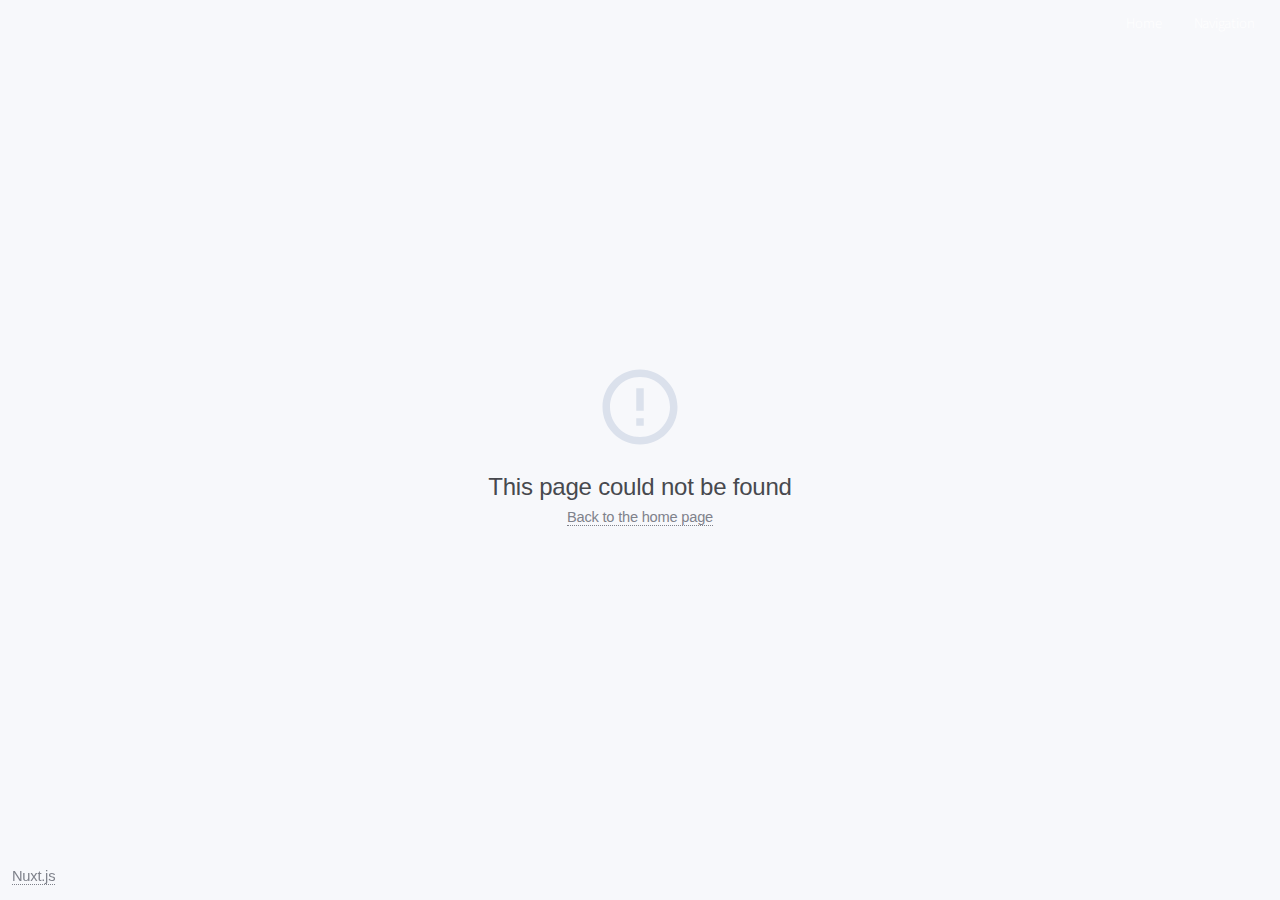
<file: 200.html>
<!doctype html>
<html>
  <head>
    <title>ParoDigital</title>
    <meta charset="utf-8">
    <meta name="viewport" content="width=device-width,initial-scale=1,user-scalable=no">
    <link rel="apple-touch-icon" sizes="57x57" href="/apple-icon-57x57.png">
    <link rel="apple-touch-icon" sizes="60x60" href="/apple-icon-60x60.png">
    <link rel="apple-touch-icon" sizes="72x72" href="/apple-icon-72x72.png">
    <link rel="apple-touch-icon" sizes="76x76" href="/apple-icon-76x76.png">
    <link rel="apple-touch-icon" sizes="114x114" href="/apple-icon-114x114.png">
    <link rel="apple-touch-icon" sizes="120x120" href="/apple-icon-120x120.png">
    <link rel="apple-touch-icon" sizes="144x144" href="/apple-icon-144x144.png">
    <link rel="apple-touch-icon" sizes="152x152" href="/apple-icon-152x152.png">
    <link rel="apple-touch-icon" sizes="180x180" href="/apple-icon-180x180.png">
    <link rel="icon" type="image/png" sizes="192x192" href="/android-icon-192x192.png">
    <link rel="icon" type="image/png" sizes="32x32" href="/favicon-32x32.png">
    <link rel="icon" type="image/png" sizes="96x96" href="/favicon-96x96.png">
    <link rel="icon" type="image/png" sizes="16x16" href="/favicon-16x16.png">
    <link rel="manifest" href="/manifest.json">
    <meta name="msapplication-TileColor" content="#ffffff">
    <meta name="msapplication-TileImage" content="/ms-icon-144x144.png">
    <meta name="theme-color" content="#ffffff">
    <meta data-n-head="1" charset="utf-8"><meta data-n-head="1" name="viewport" content="width=device-width,initial-scale=1"><link rel="preload" href="/_nuxt/17f1560e85770f27fc43.js" as="script"><link rel="preload" href="/_nuxt/037baed85ff04e2a85e9.js" as="script"><link rel="preload" href="/_nuxt/7b5cd2d42faa248defed.js" as="script">
  </head>
  <body>
    <div id="__nuxt"><style>#nuxt-loading {  visibility: hidden;  opacity: 0;  position: absolute;  left: 0;  right: 0;  top: 0;  bottom: 0;  display: flex;  justify-content: center;  align-items: center;  flex-direction: column;  animation: nuxtLoadingIn 10s ease;  -webkit-animation: nuxtLoadingIn 10s ease;  animation-fill-mode: forwards;  overflow: hidden;}@keyframes nuxtLoadingIn {  0% {visibility: hidden;opacity: 0;  }  20% {visibility: visible;opacity: 0;  }  100% {visibility: visible;opacity: 1;  }}@-webkit-keyframes nuxtLoadingIn {  0% {visibility: hidden;opacity: 0;  }  20% {visibility: visible;opacity: 0;  }  100% {visibility: visible;opacity: 1;  }}#nuxt-loading>div,#nuxt-loading>div:after {  border-radius: 50%;  width: 5rem;  height: 5rem;}#nuxt-loading>div {  font-size: 10px;  position: relative;  text-indent: -9999em;  border: .5rem solid #F5F5F5;  border-left: .5rem solid #fff;  -webkit-transform: translateZ(0);  -ms-transform: translateZ(0);  transform: translateZ(0);  -webkit-animation: nuxtLoading 1.1s infinite linear;  animation: nuxtLoading 1.1s infinite linear;}#nuxt-loading.error>div {  border-left: .5rem solid #ff4500;  animation-duration: 5s;}@-webkit-keyframes nuxtLoading {  0% {-webkit-transform: rotate(0deg);transform: rotate(0deg);  }  100% {-webkit-transform: rotate(360deg);transform: rotate(360deg);  }}@keyframes nuxtLoading {  0% {-webkit-transform: rotate(0deg);transform: rotate(0deg);  }  100% {-webkit-transform: rotate(360deg);transform: rotate(360deg);  }}</style><script>window.addEventListener('error', function () {  var e = document.getElementById('nuxt-loading');  if (e) e.className += ' error';});</script><div id="nuxt-loading" aria-live="polite" role="status"><div>Loading...</div></div></div>

    <!-- Scripts -->
    <script src="/assets/js/jquery.min.js"></script>
    <script src="/assets/js/jquery.dropotron.min.js"></script>
    <script src="/assets/js/jquery.scrollex.min.js"></script>
    <script src="/assets/js/browser.min.js"></script>
    <script src="/assets/js/breakpoints.min.js"></script>
    <script src="/assets/js/util.js"></script>
    <script src="/assets/js/main.js"></script>
    <script>document.getElementById("year").innerHTML=(new Date).getFullYear()</script>
  <script type="text/javascript" src="/_nuxt/17f1560e85770f27fc43.js"></script><script type="text/javascript" src="/_nuxt/037baed85ff04e2a85e9.js"></script><script type="text/javascript" src="/_nuxt/7b5cd2d42faa248defed.js"></script></body>
</html>
</file>
